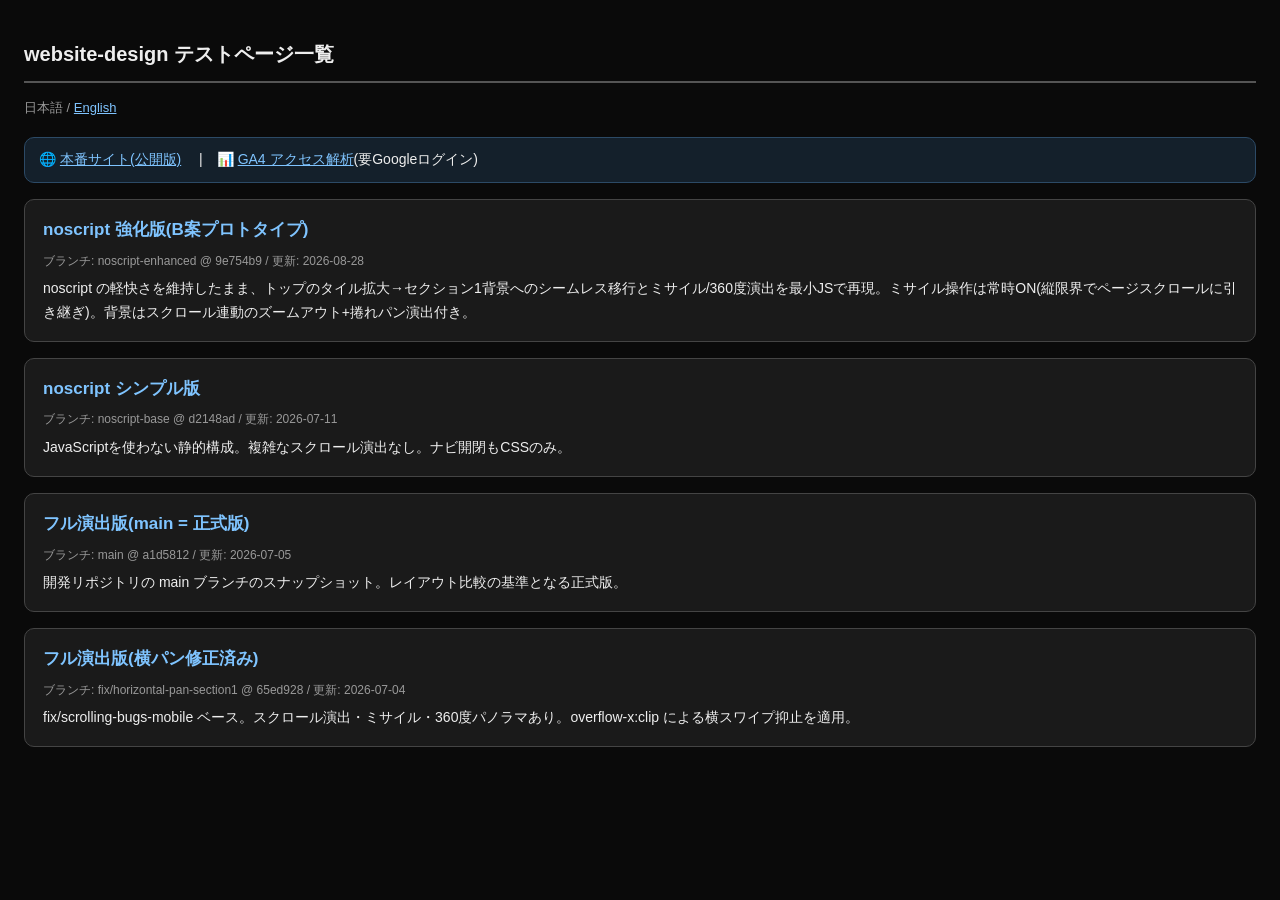
<file: index.html>
<!DOCTYPE html>
<html lang="ja">
<head>
<meta charset="UTF-8">
<meta name="viewport" content="width=device-width, initial-scale=1">
<title>website-design テストページ一覧</title>
<style>
  body { font-family: 'Hiragino Kaku Gothic ProN', 'Hiragino Sans', sans-serif;
         background: #0a0a0a; color: #eee; margin: 0; padding: 24px; line-height: 1.7; }
  h1 { font-size: 20px; border-bottom: 2px solid #555; padding-bottom: 10px; }
  .lang { font-size: 13px; color: #999; margin: 0 0 18px; }
  .lang a { color: #7fc4ff; }
  .card { display: block; background: #1a1a1a; border: 1px solid #444; border-radius: 10px;
          padding: 16px 18px; margin: 16px 0; text-decoration: none; color: #eee; }
  .card:active { background: #262626; }
  .card h2 { margin: 0 0 6px; font-size: 17px; color: #7fc4ff; }
  .meta { font-size: 12px; color: #999; }
  .desc { font-size: 14px; margin-top: 6px; }
</style>
</head>
<body>
<h1>website-design テストページ一覧</h1>

<p class="lang">日本語 / <a href="en.html" hreflang="en">English</a></p>

<p class="ext-links" style="font-size:14px; background:#14202b; border:1px solid #2c4a66; border-radius:10px; padding:10px 14px;">
  🌐 <a href="https://nozomi-nishiumi.github.io/laboratory/" style="color:#7fc4ff;">本番サイト(公開版)</a>
  　|　📊 <a href="https://analytics.google.com/analytics/web/" style="color:#7fc4ff;">GA4 アクセス解析</a>(要Googleログイン)
</p>

<a class="card" href="noscript-enhanced/">
  <h2>noscript 強化版(B案プロトタイプ)</h2>
  <div class="meta">ブランチ: noscript-enhanced @ 9e754b9 / 更新: 2026-08-28</div>
  <div class="desc">noscript の軽快さを維持したまま、トップのタイル拡大→セクション1背景へのシームレス移行とミサイル/360度演出を最小JSで再現。ミサイル操作は常時ON(縦限界でページスクロールに引き継ぎ)。背景はスクロール連動のズームアウト+捲れパン演出付き。</div>
</a>

<a class="card" href="noscript/">
  <h2>noscript シンプル版</h2>
  <div class="meta">ブランチ: noscript-base @ d2148ad / 更新: 2026-07-11</div>
  <div class="desc">JavaScriptを使わない静的構成。複雑なスクロール演出なし。ナビ開閉もCSSのみ。</div>
</a>

<a class="card" href="main/">
  <h2>フル演出版(main = 正式版)</h2>
  <div class="meta">ブランチ: main @ a1d5812 / 更新: 2026-07-05</div>
  <div class="desc">開発リポジトリの main ブランチのスナップショット。レイアウト比較の基準となる正式版。</div>
</a>

<a class="card" href="horizontal-pan/">
  <h2>フル演出版(横パン修正済み)</h2>
  <div class="meta">ブランチ: fix/horizontal-pan-section1 @ 65ed928 / 更新: 2026-07-04</div>
  <div class="desc">fix/scrolling-bugs-mobile ベース。スクロール演出・ミサイル・360度パノラマあり。overflow-x:clip による横スワイプ抑止を適用。</div>
</a>

</body>
</html>
</file>
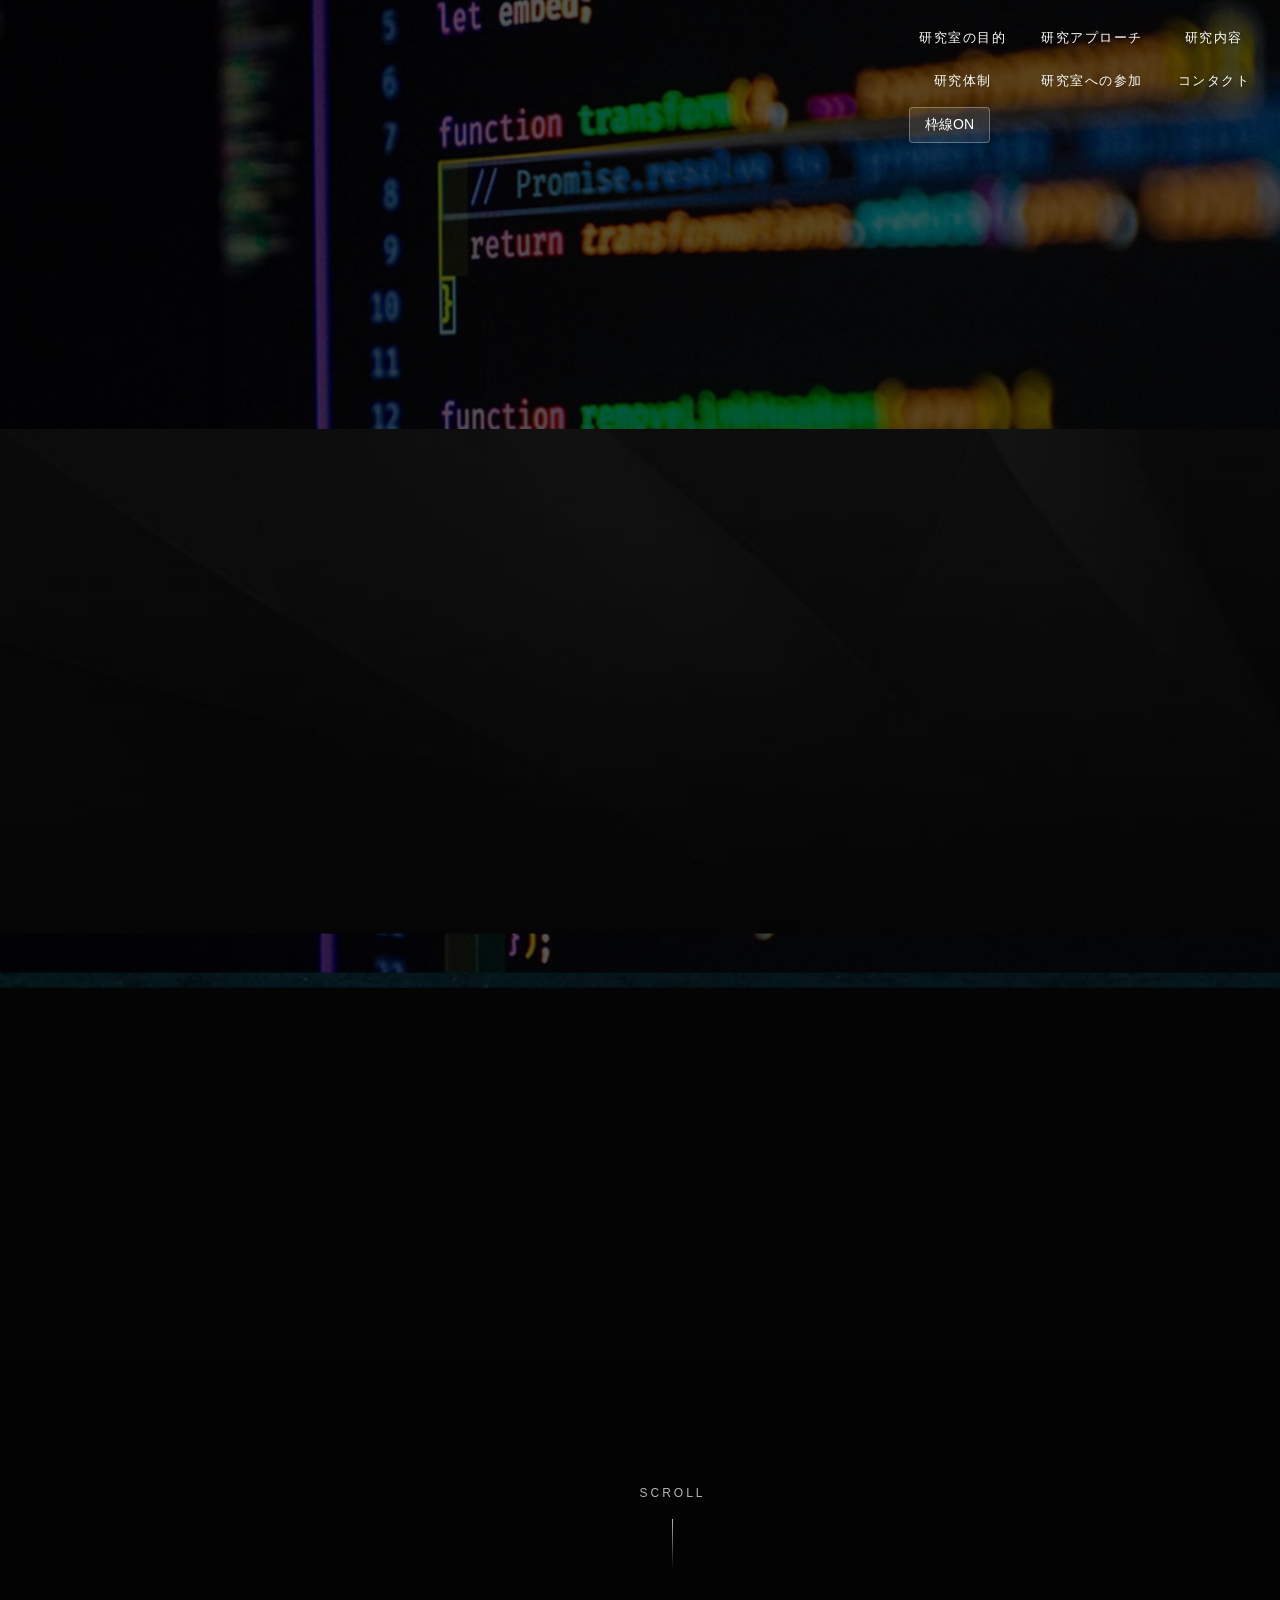
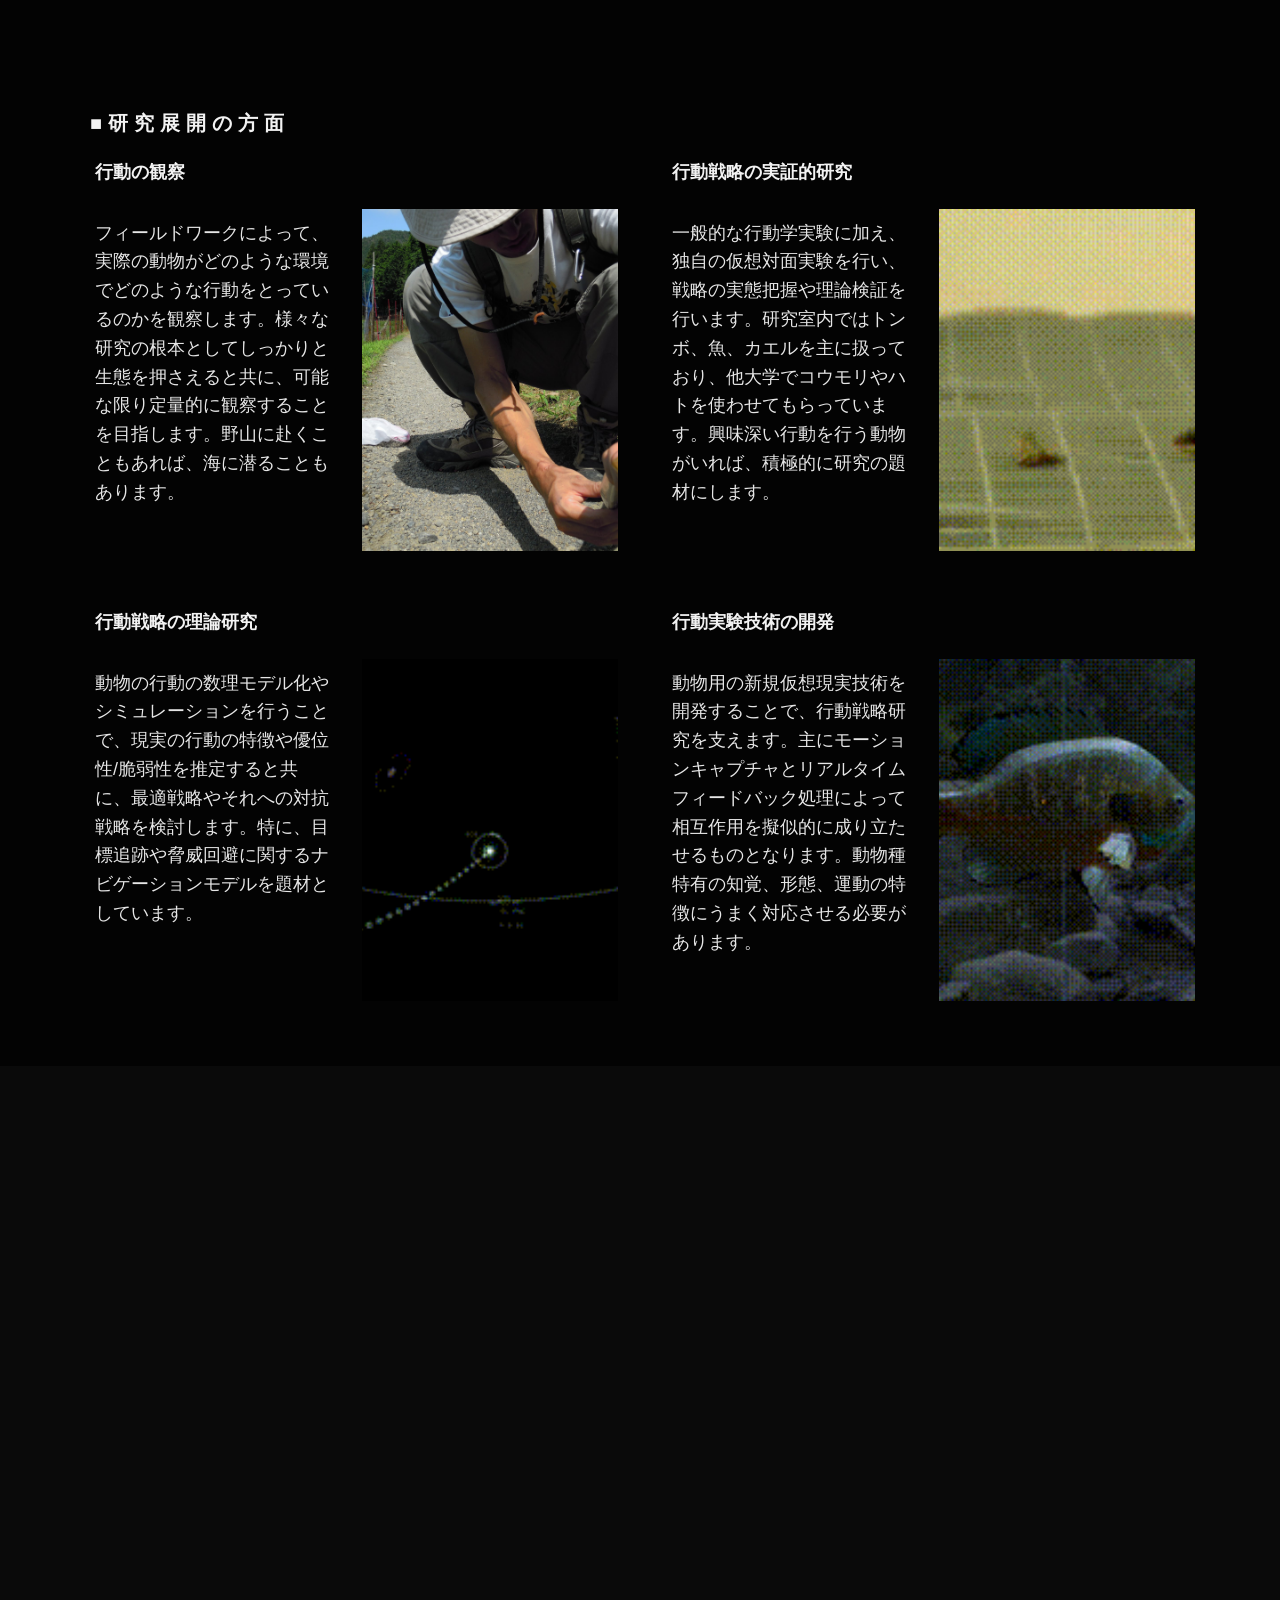
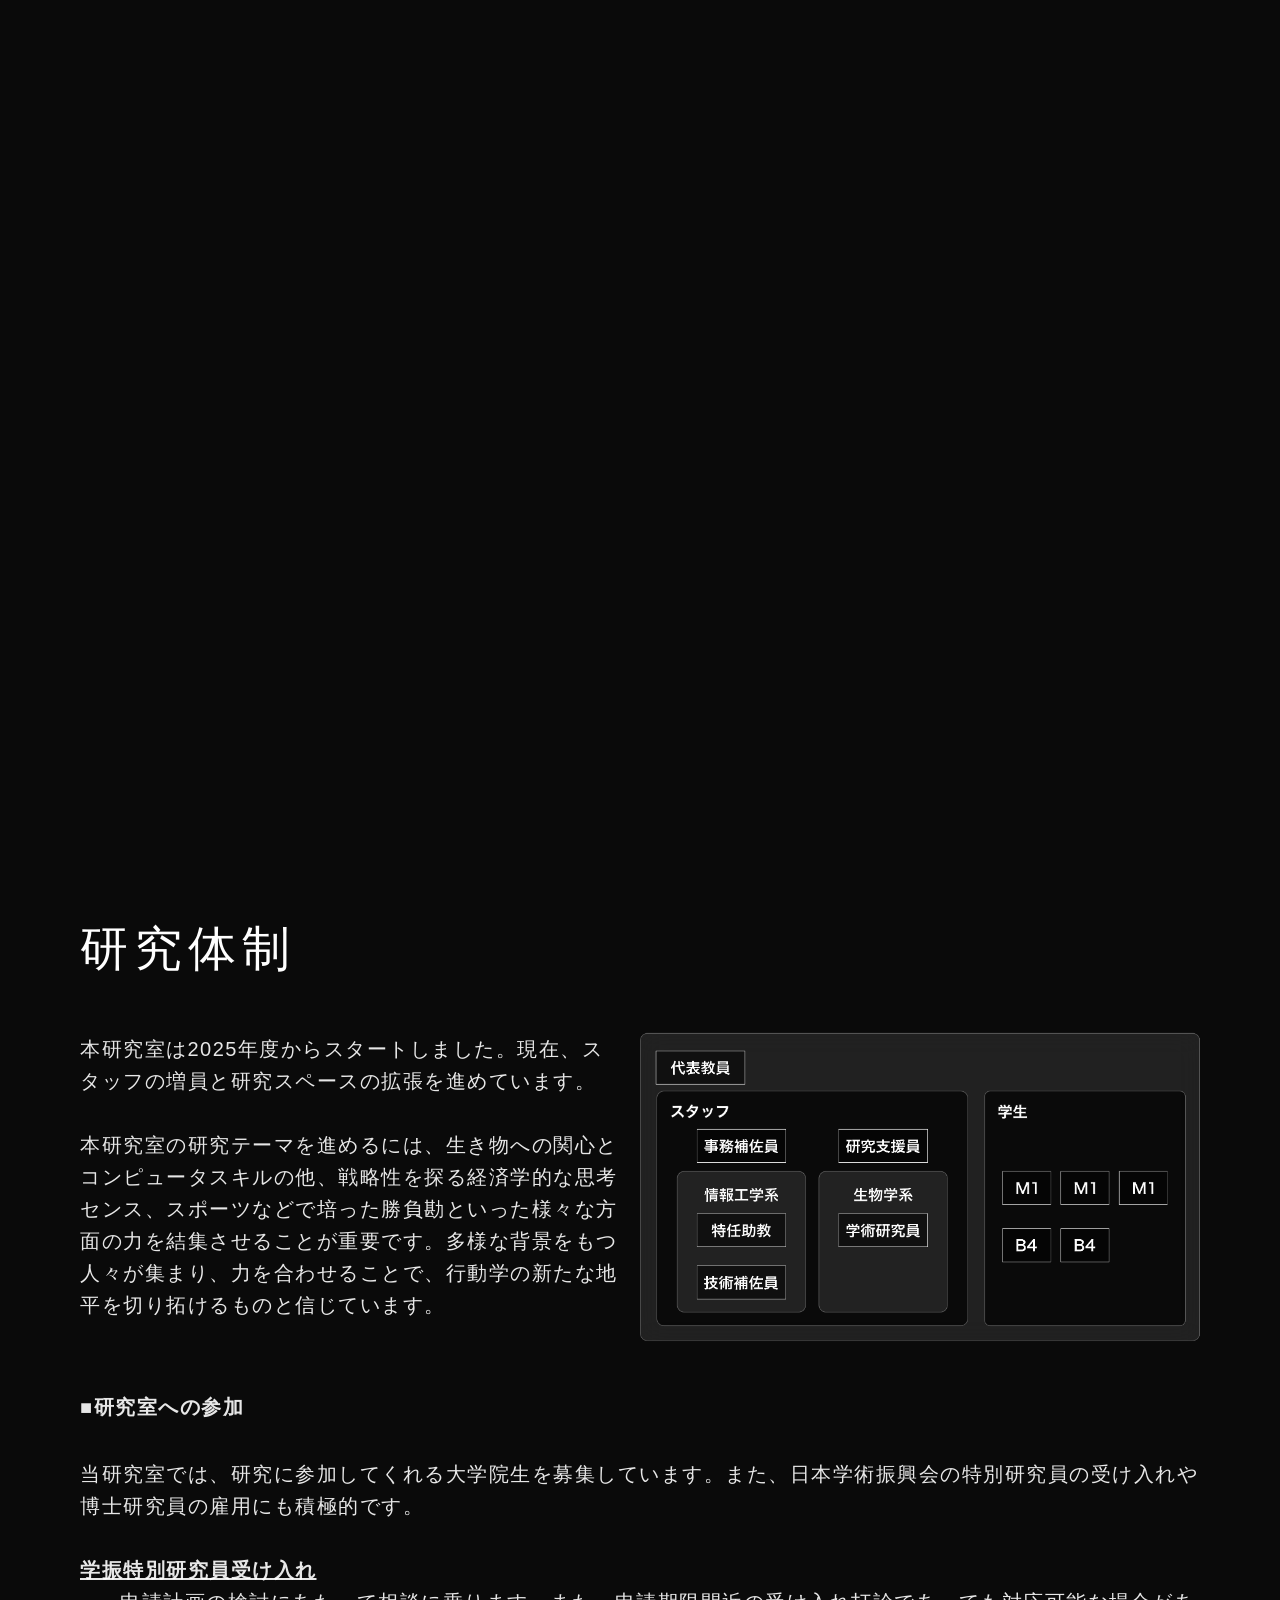
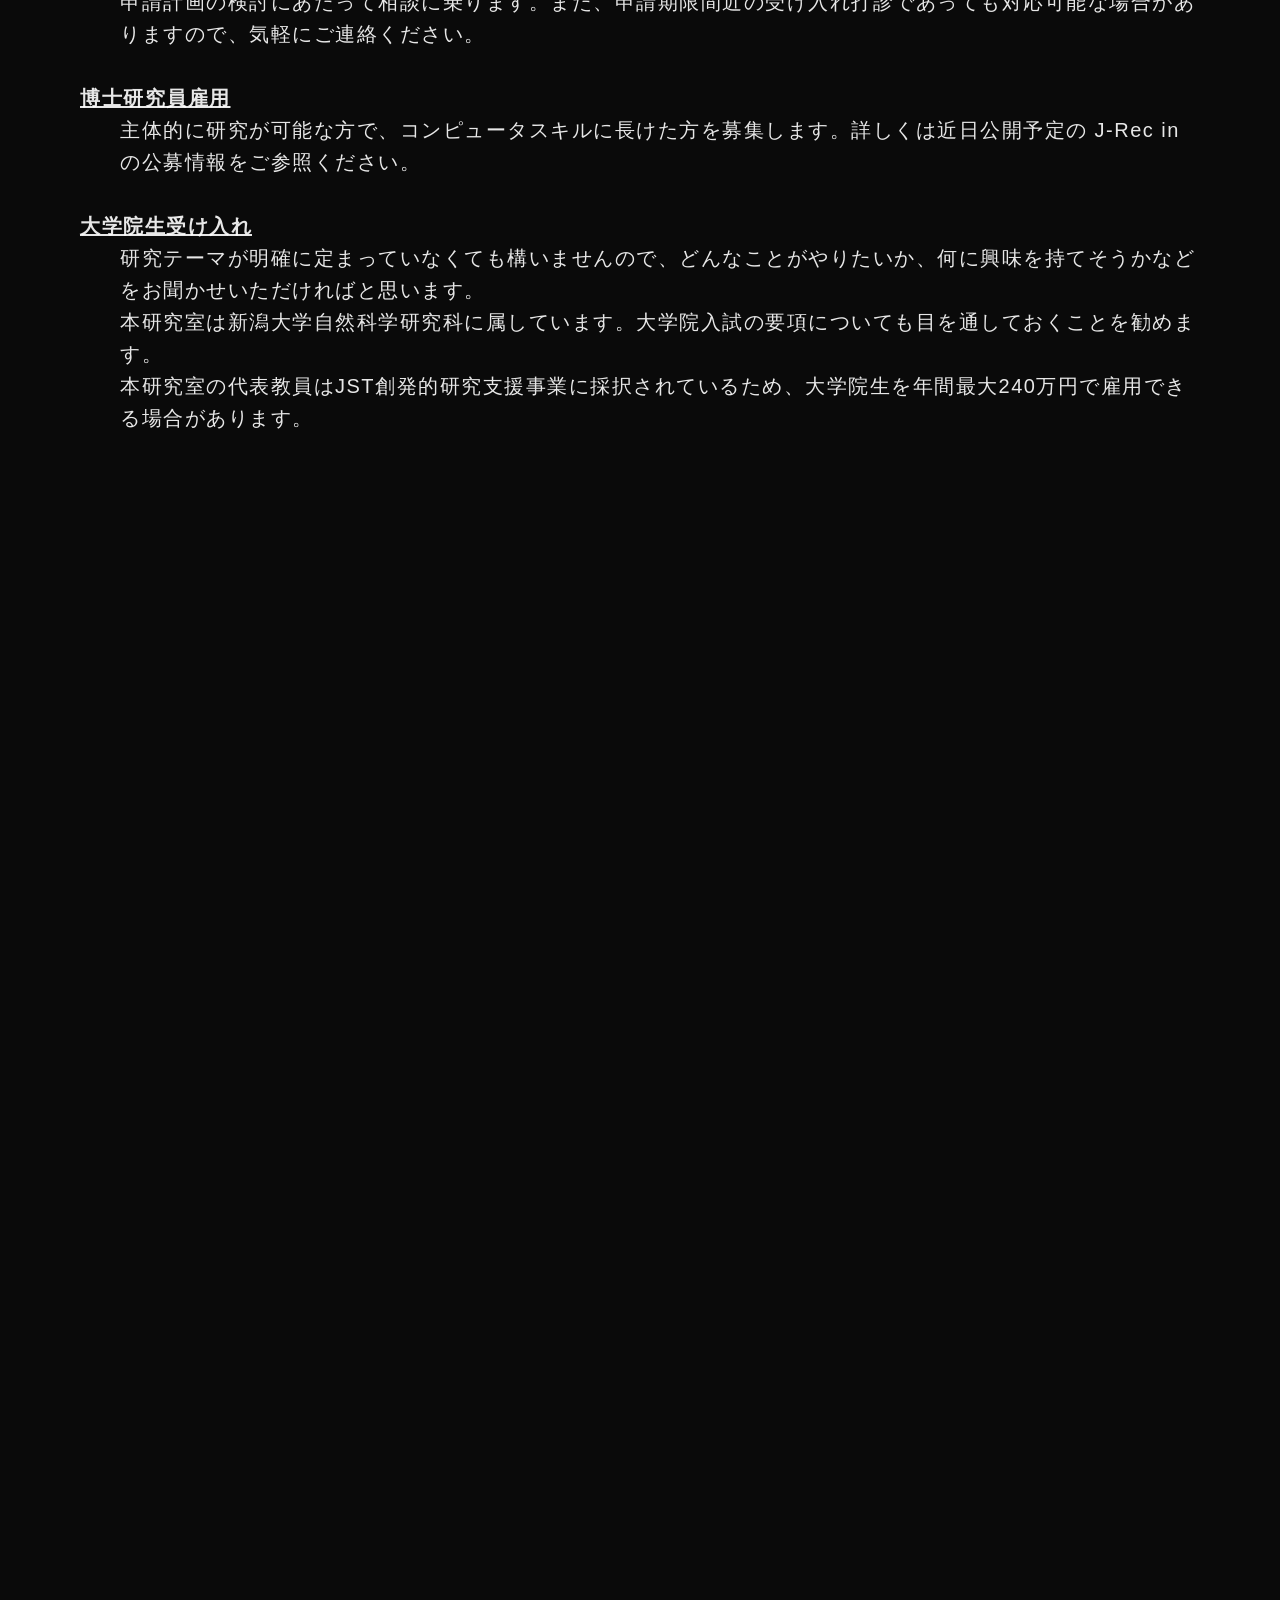
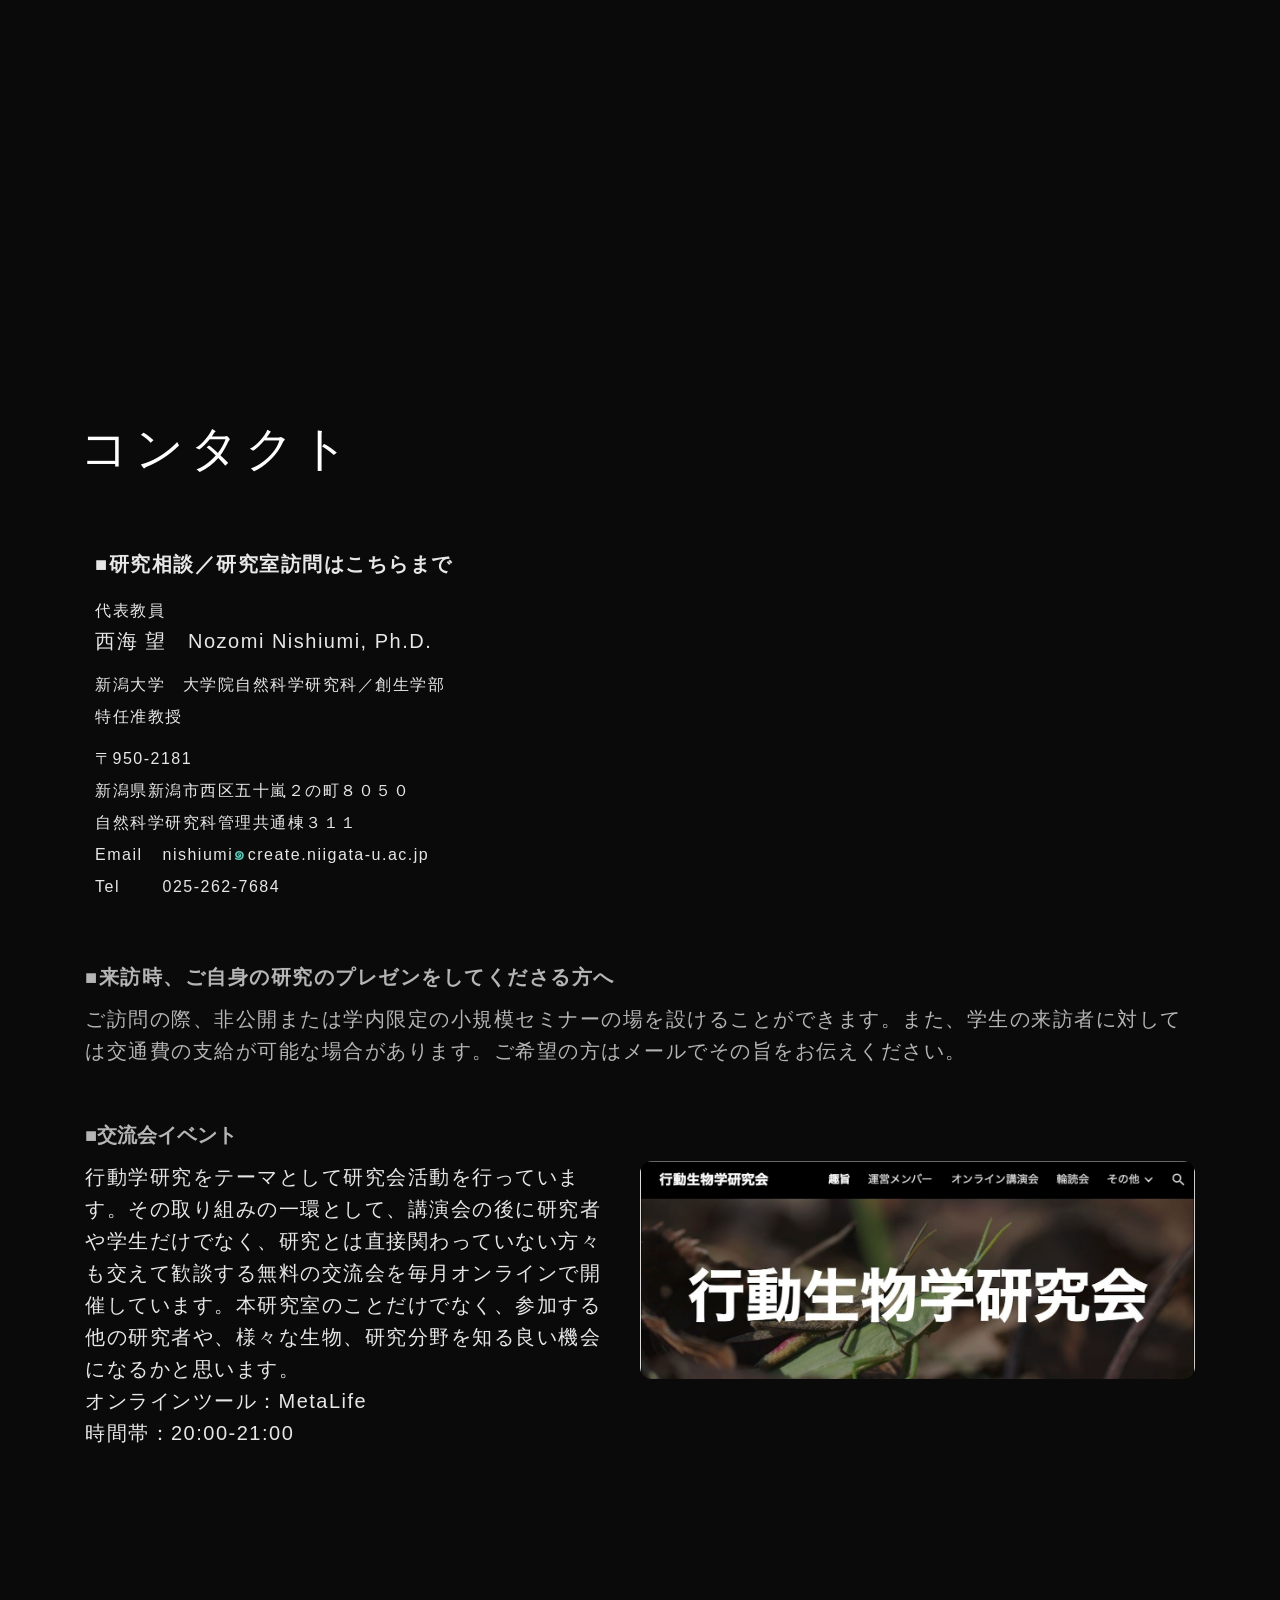
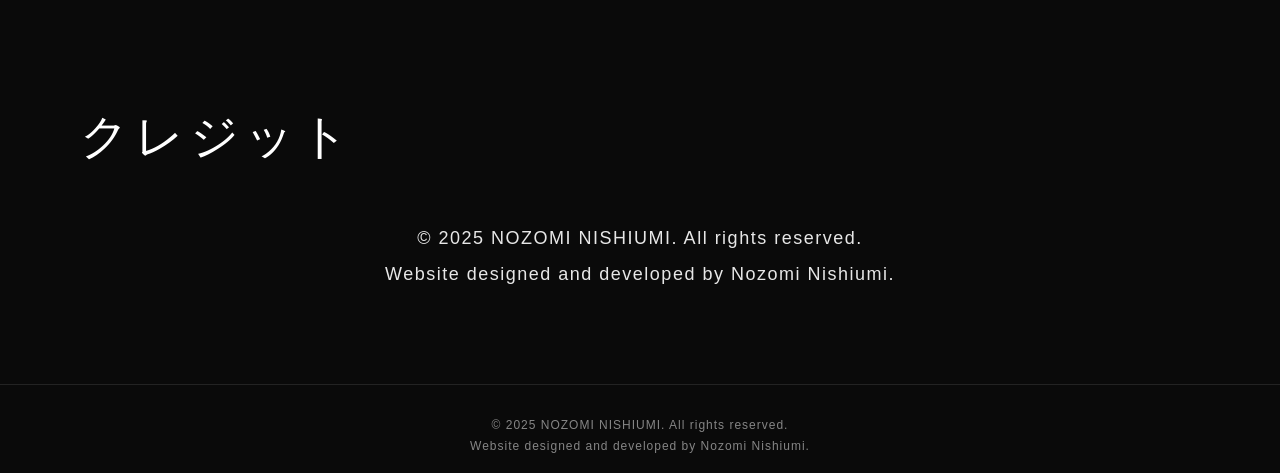
<file: horizontal-pan/index.html>
<!DOCTYPE html>
<html lang="ja">
<head>
    <meta charset="UTF-8">
    <meta name="viewport" content="width=device-width, initial-scale=1.0">
    <meta http-equiv="Cache-Control" content="no-cache, no-store, must-revalidate">
    <meta http-equiv="Pragma" content="no-cache">
    <meta http-equiv="Expires" content="0">
    <meta http-equiv="Content-Security-Policy" content="default-src 'self' 'unsafe-inline' 'unsafe-eval' data: blob:; frame-src 'self' https://www.youtube.com https://www.youtube-nocookie.com https://www.google.com; img-src 'self' data: https:; media-src 'self' https:; script-src 'self' 'unsafe-inline' 'unsafe-eval'; style-src 'self' 'unsafe-inline';">
    <title>Animal Behavioral Strategy Lab - 動物行動戦略研究室</title>
    <link rel="stylesheet" href="styles.css">
</head>
<body class="loading hide-borders">
    <!-- Navigation -->
    <nav class="main-nav">
        <button id="hamburger-btn" class="hamburger-btn" aria-label="メニューを開く">
            <span></span>
            <span></span>
            <span></span>
        </button>
        <ul>
            <li><a href="#section-1" data-section="0">研究室の目的</a></li>
            <li><a href="#section-2" data-section="1">研究アプローチ</a></li>
            <li><a href="#section-3" data-section="3">研究内容</a></li>
            <li><a href="#section-4" data-section="4">研究体制</a></li>
            <li><a href="#section-5" data-section="5">研究室への参加</a></li>
            <li><a href="#section-6" data-section="6">コンタクト</a></li>
            <li><button id="toggle-borders" style="background: rgba(255,255,255,0.1); border: 1px solid rgba(255,255,255,0.3); color: white; padding: 8px 15px; cursor: pointer; border-radius: 4px; font-size: 14px;">枠線ON</button></li>
        </ul>
    </nav>

    <!-- Hero Section - Tile Grid -->
    <section class="hero-dynamic">
        <div class="tile-grid" id="tileGrid">
            <!-- Row 1 -->
            <!-- Photo 1: 2/3 width (Section 1 background) -->
            <div class="tile tile-large" data-scale="1.5">
                <img src="materials/section1/background/pigeon.png"
                     alt="鳩">
            </div>

            <!-- Photo 2: 1/3 width (Section 2 background) -->
            <div class="tile tile-medium" data-scale="1.3">
                <img src="materials/section2/background/experiment1.png"
                     alt="実験の様子">
            </div>

            <!-- Row 2 -->
            <!-- Photo 3: 1/4 (Section 3 background) -->
            <div class="tile tile-small" data-scale="1.4">
                <img src="materials/section3/background/snake_frog.jpg"
                     alt="蛇とカエル">
            </div>

            <!-- Photo 4: 1/4 (Section 4 background) -->
            <div class="tile tile-small" data-scale="1.2">
                <img src="materials/section4/background/trajectory.jpg"
                     alt="VRベタ">
            </div>

            <!-- Photo 5: 1/4 (Section 5 background) -->
            <div class="tile tile-small" data-scale="1.25">
                <img src="materials/section5/background/dive.jpg"
                     alt="研究風景">
            </div>

            <!-- Photo 6: 1/4 (Section 6 background) -->
            <div class="tile tile-small" data-scale="1.15">
                <img src="materials/section6/background/zd-coding-ebook.jpg"
                     alt="コーディング">
            </div>
        </div>

        <!-- Overlay and Text -->
        <div class="hero-overlay-dynamic"></div>

        <!-- Visualization of tile center line -->
        <div class="tile-center-line"></div>

        <!-- Visualization of title frame center line -->
        <div class="title-center-line"></div>

        <div class="hero-content-dynamic">
            <p class="hero-subtitle-dynamic">
            </p>
            <h2 class="hero-title-dynamic">
                <span>L</span><span>A</span><span>B</span><span>O</span><span>R</span><span>A</span><span>T</span><span>O</span><span>R</span><span>Y</span><span> </span><span>O</span><span>F</span><br>
                <span>A</span><span>N</span><span>I</span><span>M</span><span>A</span><span>L</span><span> </span><span>B</span><span>E</span><span>H</span><span>A</span><span>V</span><span>I</span><span>O</span><span>U</span><span>R</span><span>A</span><span>L</span><span> </span><span>S</span><span>T</span><span>R</span><span>A</span><span>T</span><span>E</span><span>G</span><span>I</span><span>E</span><span>S</span>
            </h2>
            <p class="hero-description">
                <span>動</span><span>物</span><span>行</span><span>動</span><span>戦</span><span>略</span><span>研</span><span>究</span><span>室</span><span>　</span><span class="no-break"><span>新</span><span>潟</span><span>大</span><span>学</span><span>大</span><span>学</span><span>院</span><span>自</span><span>然</span><span>科</span><span>学</span><span>研</span><span>究</span><span>科</span><span>/</span><span>創</span><span>生</span><span>学</span><span>部</span></span><span>　</span><span>　</span><span class="no-break"><span>代</span><span>表</span><span>教</span><span>員</span><span>　</span><span>西</span><span>海</span><span> </span><span>望</span></span>
            </p>
        </div>

        <!-- Scroll Indicator -->
        <div class="scroll-indicator">
            <span>SCROLL</span>
            <div class="scroll-line"></div>
        </div>
    </section>

    <!-- Main Content Sections -->
    <main>
        <!-- Section 1: Research Lab Purpose (Background: Using expanded photo 1) -->
        <section class="text-overlay-section" id="section-1" data-timeline-text-start="1.0" data-timeline-missile-start="1.5" data-timeline-missile-end="2.0" data-timeline-wipe-start="3.0">
            <!-- Missile Graphics - Entire Section -->
            <iframe src="missile.html" class="missile-background" frameborder="0"></iframe>

            <!-- Missile Caption -->
            <div class="missile-caption" id="section1-missile-caption">
                <p class="caption-title">逃げる者と追う者の移動戦略</p>
                <p class="caption-text">画面クリックでドローンカメラに接続</p>
            </div>

            <div class="text-content">
                <h3 class="section-title-animated"><span>研</span><span>究</span><span>室</span><span>の</span><span>目</span><span>的</span></h3>
                <div class="content-with-images">
                    <p>本研究室は、人間を含めた多様な"動物"の行動戦略を探る研究室です。動物たちの振る舞いの戦略的側面の理解の中から、新たな行動の合理性を導き出し、私たちの社会や考え方にも示唆を与える知見を創出することを目的とします。</p>
                </div>
            </div>
        </section>

        <!-- Section 2: 4 Topics -->
        <section class="text-overlay-section missile-fade-section" id="section-2" data-bg-image="materials/section2/background/experiment1.png" data-timeline-text-start="0.0" data-timeline-title-stop="0.5" data-timeline-2-1="0.5" data-timeline-2-2="0.8" data-timeline-2-3="0.89" data-timeline-2-4="0.99" data-timeline-3-1="1.02" data-timeline-3-2="1.05" data-timeline-3-3="1.08" data-timeline-3-4="1.12" data-timeline-blank="1.15" data-timeline-4-1="1.18" data-timeline-4-2="1.21" data-timeline-4-3="1.37" data-timeline-4-4="1.4" data-timeline-blank2="1.43" data-timeline-resume-start="1.46" data-timeline-topics-stop="3.46" data-timeline-wipe-start="2.46">
            <img src="materials/section2/background/experiment1.png" class="section-bg-layer" data-section-id="section-2" alt="">

            <div class="text-content">
                <h3 class="section-title-animated"><span>研</span><span>究</span><span>ア</span><span>プ</span><span>ロ</span><span>ー</span><span>チ</span></h3>

                <!-- Blue-violet box: Surrounds red box and cyan box -->
                <div class="blue-violet-box">
                    <div class="content-with-images">
                        <p class="red-box"><span class="content-heading">■研究の特色</span><br>本研究室の強みは、一般的な行動学研究環境に加え、実証研究と理論研究をつなぐ独自の実験基盤を有していることにあります。これは、仮想の動物と現実の動物とが相互作用するサイバーフィジカルシステムのことであり、実際には起こり得ない理論上の行動や相互作用シナリオを擬似的に再現させる技術になります。</p>

                        <!-- Cyber-Physical Animation Container -->
                        <div class="cyan-box">
                        <!-- Base layer (always visible) -->
                        <img src="materials/section2/animation/extracted/1.png" class="cyber-layer-base" alt="ベースレイヤー">

                        <!-- Animation layers (displayed sequentially) -->
                        <img src="materials/section2/animation/extracted/2-1.png" class="cyber-layer-animated" data-order="1" alt="レイヤー2-1">
                        <img src="materials/section2/animation/extracted/2-2.png" class="cyber-layer-animated" data-order="2" alt="レイヤー2-2">
                        <img src="materials/section2/animation/extracted/2-3.png" class="cyber-layer-animated" data-order="3" alt="レイヤー2-3">
                        <img src="materials/section2/animation/extracted/2-4.png" class="cyber-layer-animated" data-order="4" alt="レイヤー2-4">
                        <img src="materials/section2/animation/extracted/3-1.png" class="cyber-layer-animated" data-order="5" alt="レイヤー3-1">
                        <img src="materials/section2/animation/extracted/3-2.png" class="cyber-layer-animated" data-order="6" alt="レイヤー3-2">
                        <img src="materials/section2/animation/extracted/3-3.png" class="cyber-layer-animated" data-order="7" alt="レイヤー3-3">
                        <img src="materials/section2/animation/extracted/3-4.png" class="cyber-layer-animated" data-order="8" alt="レイヤー3-4">
                        <img src="materials/section2/animation/extracted/4-1.png" class="cyber-layer-animated" data-order="9" alt="レイヤー4-1">
                        <img src="materials/section2/animation/extracted/4-2.png" class="cyber-layer-animated" data-order="10" alt="レイヤー4-2">
                        <img src="materials/section2/animation/extracted/4-3.png" class="cyber-layer-animated" data-order="11" alt="レイヤー4-3">
                        <img src="materials/section2/animation/extracted/4-4.png" class="cyber-layer-animated" data-order="12" alt="レイヤー4-4">
                        </div>
                    </div>
                </div>

            </div>
        </section>

        <!-- Section 2-topics: Research Topics -->
        <section class="text-overlay-section" id="section-2-topics" data-bg-image="materials/section2/background/experiment1.png">
            <img src="materials/section2/background/experiment1.png" class="section-bg-layer" data-section-id="section-2-topics" alt="">
            <div class="text-content">
                <!-- 4 Topics Container (yellow box) -->
                <div class="yellow-box">
                    <!-- 4 Topics Heading -->
                    <h3 class="four-topics-heading">■研究展開の方面</h3>
                    <!-- 4 Topics Grid (yellow dashed box) -->
                    <div class="four-topics-grid">
                        <!-- Topic 1 (magenta box) -->
                    <div class="magenta-box">
                        <h4 class="topic-subtitle">行動の観察</h4>
                        <div class="green-box">
                            <div class="blue-box">
                                フィールドワークによって、実際の動物がどのような環境でどのような行動をとっているのかを観察します。様々な研究の根本としてしっかりと生態を押さえると共に、可能な限り定量的に観察することを目指します。野山に赴くこともあれば、海に潜ることもあります。
                            </div>
                            <div class="orange-box slideshow-container">
                                <img src="materials/section2/4topics/observation/2013-06-22 20.37.06.jpg" alt="行動の観察" class="slideshow-image active">
                                <img src="materials/section2/4topics/observation/504475205_24188017144136041_7430044439574952626_n.jpg" alt="行動の観察" class="slideshow-image">
                                <img src="materials/section2/4topics/observation/P2280008.JPG" alt="行動の観察" class="slideshow-image">
                                <img src="materials/section2/4topics/observation/field_tonbo.png" alt="行動の観察" class="slideshow-image">
                            </div>
                        </div>
                    </div>

                    <!-- Topic 2 (magenta box) -->
                    <div class="magenta-box">
                        <h4 class="topic-subtitle">行動戦略の実証的研究</h4>
                        <div class="green-box">
                            <div class="blue-box">
                                一般的な行動学実験に加え、独自の仮想対面実験を行い、戦略の実態把握や理論検証を行います。研究室内ではトンボ、魚、カエルを主に扱っており、他大学でコウモリやハトを使わせてもらっています。興味深い行動を行う動物がいれば、積極的に研究の題材にします。
                            </div>
                            <div class="orange-box">
                                <img src="materials/section2/4topics/empirical_research.gif" alt="行動戦略の実証的研究">
                            </div>
                        </div>
                    </div>

                    <!-- Topic 3 (magenta box) -->
                    <div class="magenta-box">
                        <h4 class="topic-subtitle">行動戦略の理論研究</h4>
                        <div class="green-box">
                            <div class="blue-box">
                                動物の行動の数理モデル化やシミュレーションを行うことで、現実の行動の特徴や優位性/脆弱性を推定すると共に、最適戦略やそれへの対抗戦略を検討します。特に、目標追跡や脅威回避に関するナビゲーションモデルを題材としています。
                            </div>
                            <div class="orange-box">
                                <img src="materials/section2/4topics/theoretical_research.gif" alt="行動戦略の理論研究">
                            </div>
                        </div>
                    </div>

                    <!-- Topic 4 (magenta box) -->
                    <div class="magenta-box">
                        <h4 class="topic-subtitle">行動実験技術の開発</h4>
                        <div class="green-box">
                            <div class="blue-box">
                                動物用の新規仮想現実技術を開発することで、行動戦略研究を支えます。主にモーションキャプチャとリアルタイムフィードバック処理によって相互作用を擬似的に成り立たせるものとなります。動物種特有の知覚、形態、運動の特徴にうまく対応させる必要があります。
                            </div>
                            <div class="orange-box">
                                <img src="materials/section2/4topics/experimental_tech.gif" alt="行動実験技術の開発">
                            </div>
                        </div>
                    </div>
                    </div>
                </div>
            </div>
        </section>

        <!-- Section 3: Animation 1 -->
        <section class="text-overlay-section missile-fade-section" id="section-3" data-bg-image="materials/section3/background/snake_frog.jpg">
            <img src="materials/section3/background/snake_frog.jpg" class="section-bg-layer" data-section-id="section-3" alt="">

            <div class="text-content">
                <h3 class="section-title-animated"><span>研</span><span>究</span><span>内</span><span>容</span></h3>

                <!-- Blue-violet box: Surrounds red box and gray box -->
                <div class="blue-violet-box">
                    <div class="content-with-images">
                        <!-- Red box: Text content -->
                        <p class="red-box" style="pointer-events: auto !important; font-size: 20px; line-height: 1.6; letter-spacing: 1.5px; color: rgba(255, 255, 255, 0.9); padding: 10px;">
                            <span class="content-heading">■研究業績</span><br>
                            研究室代表者の研究成果等一覧については <a href="https://researchmap.jp/Nozomi-Nishiumi" target="_blank" rel="noopener noreferrer" style="pointer-events: auto !important; cursor: pointer; position: relative; z-index: 10000; color: rgba(100, 200, 255, 0.9); text-decoration: underline;">Researchmap</a> をご覧ください。<br>
                            この他、自然科学研究機構第１４回若手研究者賞を受賞した際の受賞記念講演の動画を掲載します（高校生向けの内容となります）。
                        </p>

                        <!-- Gray box: YouTube video embed -->
                        <div class="gray-box" data-fixed-aspect="true">
                            <div style="position: absolute; inset: 0; backdrop-filter: blur(12px); -webkit-backdrop-filter: blur(12px); background: transparent; z-index: 0;"></div>
                            <div id="yt-thumbnail" style="position: absolute; top: 0; left: 0; width: 100%; height: 100%; cursor: pointer; pointer-events: auto; z-index: 1000;" onclick="(function(el){var iframe=document.createElement('iframe');iframe.width='560';iframe.height='315';iframe.src='https://www.youtube.com/embed/jdOTK1WARvU?rel=0&modestbranding=1&autoplay=1';iframe.title='YouTube video player';iframe.frameBorder='0';iframe.allow='accelerometer; autoplay; clipboard-write; encrypted-media; gyroscope; picture-in-picture; web-share';iframe.referrerPolicy='strict-origin-when-cross-origin';iframe.allowFullscreen=true;iframe.style.cssText='position:absolute;top:0;left:0;width:100%;height:100%;';el.parentNode.replaceChild(iframe,el);})(this)">
                                <img src="materials/section3/youtube_thumbnail/thumbnail.png" alt="動画サムネイル" style="width: 100%; height: 100%; object-fit: cover; display: block;">
                            </div>
                        </div>
                    </div>
                </div>
                <div style="margin-top: 20px;">
                    <p style="margin: 0; line-height: 1.6;"><span class="content-heading">■進行中の主要研究プロジェクト</span>
                    2025-2032 JST 創発的研究支援事業（代表）「動物用メタバースによる横断的行動学研究」<br>
                    2025-2028 JSPS 科研費基盤研究B（代表）「捕食者と被食者のマルチタスク対処能力から探る生物集団形成の進化的要因」<br>
                    2021-2026 JSPS 科研費学術変革A計画研究（分担）「階層ナビゲーションのための数理・学習ベース解析手法と介入方策決定技術 」</p>
                    <br>
                    <details style="color: rgba(200, 200, 200, 0.9); pointer-events: auto;">
                        <summary class="content-heading" style="color: rgba(200, 200, 200, 0.9); cursor: pointer; list-style: none; pointer-events: auto;">■終了した主要研究プロジェクト（代表のみ抜粋）</summary>
                        <p style="color: rgba(200, 200, 200, 0.9); margin: 0; line-height: 1.6;">
                        2024-2024 学術変革領域（A）「階層的生物ナビ学」 国際活動支援班 海外派遣助成金 「ハトの行動学実験に向けたVR映像提示技術の開発」<br>
                        2022-2025 JSPS 科研費,特別研究員奨励費「コウモリに対する猛禽類の追跡ナビゲーション戦術:ロボット技術を用いたアプローチ」<br>
                        2022-2022 JSPS 新学術領域「生物移動情報学」国際活動支援班 海外派遣助成金「猛禽類の餌追跡ナビゲーション能力の野外検証」<br>
                        2021-2025 JSPS 科研費若手研究「猛禽類の餌追跡ナビゲーションにおける戦術性の野外検証 」<br>
                        2019-2022 JSPS 科研費特別研究員奨励費「捕食者の餌追跡運動における戦術性の解明」<br>
                        2019-2021 JSPS 科研費新学術領域公募研究 「飛行型捕食動物の目標追跡ナビゲーションにおける戦術性の検証と最適な追跡航法の導出」<br>
                        2019-2020 文部科学省 ナノテクノロジープラットフォーム（協力研究） 「無人航空機の誘導制御機構の開発」<br>
                        2018-2021 JSPS 科研費若手研究「捕食者による Parallel Navigation 型獲物追跡運動の機能検証」<br>
                        2016-2017 科学技術融合振興財団 調査研究補助金「小型魚類を対象とした、対捕食者相互作用シミュレータの開発」<br>
                        2014-2015 日本科学協会 笹川科学研究助成金「ヘビに対するカエルの捕食回避戦略 -逃走と不動の最適な使い分けの分析- 」
                        </p>
                    </details>
                </div>
            </div>
        </section>

        <!-- Section 4: Copy of Section 2 -->
        <section class="text-overlay-section missile-fade-section" id="section-4" data-bg-image="materials/section5/background/dive.jpg">
            <img src="materials/section5/background/dive.jpg" class="section-bg-layer" data-section-id="section-4" alt="">

            <div class="text-content">
                <h3 class="section-title-animated"><span>研</span><span>究</span><span>体</span><span>制</span></h3>
                <div class="section4-member-row" style="display: flex; gap: 20px; align-items: flex-start; margin-bottom: 50px;">
                    <p style="flex: 1; margin: 0; line-height: 1.6; color: rgba(255,255,255,0.9);">本研究室は2025年度からスタートしました。現在、スタッフの増員と研究スペースの拡張を進めています。<br>
                    <br>
                    本研究室の研究テーマを進めるには、生き物への関心とコンピュータスキルの他、戦略性を探る経済学的な思考センス、スポーツなどで培った勝負勘といった様々な方面の力を結集させることが重要です。多様な背景をもつ人々が集まり、力を合わせることで、行動学の新たな地平を切り拓けるものと信じています。</p>
                    <div class="section4-member-img" style="position: relative; flex: 0 0 50%;">
                        <div style="position: absolute; inset: 0; backdrop-filter: blur(12px); -webkit-backdrop-filter: blur(12px); background: transparent;"></div>
                        <img src="materials/section4/lab_member/member.png" alt="ラボメンバー" style="width: 100%; display: block; position: relative;">
                    </div>
                </div>
                <div class="content-with-images">
                    <p style="margin: 0; line-height: 1.6;"><span class="content-heading">■研究室への参加</span><br>
                    当研究室では、研究に参加してくれる大学院生を募集しています。また、日本学術振興会の特別研究員の受け入れや博士研究員の雇用にも積極的です。<br>
                    <br>
                    <span style="text-decoration: underline; font-weight: bold;">学振特別研究員受け入れ</span><br>
                    <span style="display: inline-block; padding-left: 2em;">申請計画の検討にあたって相談に乗ります。また、申請期限間近の受け入れ打診であっても対応可能な場合がありますので、気軽にご連絡ください。</span><br>
                    <br>
                    <span style="text-decoration: underline; font-weight: bold;">博士研究員雇用</span><br>
                    <span style="display: inline-block; padding-left: 2em;">主体的に研究が可能な方で、コンピュータスキルに長けた方を募集します。詳しくは近日公開予定の J-Rec in の公募情報をご参照ください。</span><br>
                    <br>
                    <span style="text-decoration: underline; font-weight: bold;">大学院生受け入れ</span><br>
                    <span style="display: inline-block; padding-left: 2em;">研究テーマが明確に定まっていなくても構いませんので、どんなことがやりたいか、何に興味を持てそうかなどをお聞かせいただければと思います。<br>
                    本研究室は新潟大学自然科学研究科に属しています。大学院入試の要項についても目を通しておくことを勧めます。<br>
                    本研究室の代表教員はJST創発的研究支援事業に採択されているため、大学院生を年間最大240万円で雇用できる場合があります。</span></p>
                </div>
            </div>
        </section>

        <!-- Section 5: (空) -->
        <section class="text-overlay-section missile-fade-section" id="section-5">
            <img src="materials/section4/background/trajectory.jpg" class="section-bg-layer" data-section-id="section-5" alt="">
            <div class="text-content"></div>
        </section>

        <!-- Section 6: Links -->
        <section class="text-overlay-section missile-fade-section" id="section-6">
            <img src="materials/section6/background/zd-coding-ebook.jpg" class="section-bg-layer" data-section-id="section-6" alt="">

            <div class="text-content">
                <h3 class="section-title-animated"><span>コ</span><span>ン</span><span>タ</span><span>ク</span><span>ト</span></h3>

                <!-- Blue-violet box: Surrounds red box and gray box -->
                <div class="blue-violet-box">
                    <div class="content-with-images">
                        <!-- Red box: Text content -->
                        <p class="red-box" style="pointer-events: auto !important; font-size: 20px; line-height: 1.6; letter-spacing: 1.5px; color: rgba(255, 255, 255, 0.9); padding: 10px;">
                            <span class="content-heading">■研究相談／研究室訪問はこちらまで</span>
                            <span style="display: block; height: 0.5em;"></span>
                            <span style="font-size: 16px;">代表教員<br></span>
                            西海 望　Nozomi Nishiumi, Ph.D.<br>
                            <span style="display: block; height: 0.5em;"></span>
                            <span style="font-size: 16px;">新潟大学　大学院自然科学研究科／創生学部　<br>
                            特任准教授<br></span>
                            <span style="display: block; height: 0.5em;"></span>
                            <span style="font-size: 16px; line-height: 0.8; letter-spacing: 1.5px;">〒950-2181　<br>
                            新潟県新潟市西区五十嵐２の町８０５０<br>
                            自然科学研究科管理共通棟３１１<br>
                            <span style="display: inline-block; width: 50px;">Email</span>　nishiumi<span style="font-size: 20px; color: rgba(100, 220, 200, 0.9);">๑</span>create.niigata-u.ac.jp<br>
                            <span style="display: inline-block; width: 50px;">Tel</span>　025-262-7684</span>
                        </p>

                        <!-- Gray box: Google Map embed -->
                        <div class="gray-box" data-fixed-aspect="false">
                            <iframe
                                width="560"
                                height="315"
                                src="https://www.google.com/maps/embed?pb=!1m17!1m12!1m3!1d12743.2!2d138.939611!3d37.867056!2m3!1f0!2f0!3f0!3m2!1i1024!2i768!4f13.1!3m2!1m1!2zMzfCsDUyJzAxLjQiTiAxMzjCsDU2JzIyLjYiRQ!5e0!3m2!1sja!2sjp!4v1234567890&maptype=roadmap"
                                title="Google Map"
                                frameborder="0"
                                allowfullscreen
                                loading="lazy"
                                referrerpolicy="no-referrer-when-downgrade"
                                style="position: absolute; top: 0; left: 0; width: 100%; height: 100%; pointer-events: auto; z-index: 1000; filter: invert(90%) hue-rotate(180deg);">
                            </iframe>
                        </div>
                    </div>
                <p style="margin-top: 50px; line-height: 1.6; color: rgba(200, 200, 200, 0.9);"><span class="content-heading">■来訪時、ご自身の研究のプレゼンをしてくださる方へ</span><span style="display: block; margin-top: 0.5em;">ご訪問の際、非公開または学内限定の小規模セミナーの場を設けることができます。また、学生の来訪者に対しては交通費の支給が可能な場合があります。ご希望の方はメールでその旨をお伝えください。</span></p>
                <div style="margin-top: 50px; color: rgba(200, 200, 200, 0.9);">
                    <span class="content-heading">■交流会イベント</span>
                    <div style="display: flex; gap: 20px; align-items: flex-start; margin-top: 0.5em;">
                        <p style="flex: 1; margin: 0; line-height: 1.6;">行動学研究をテーマとして研究会活動を行っています。その取り組みの一環として、講演会の後に研究者や学生だけでなく、研究とは直接関わっていない方々も交えて歓談する無料の交流会を毎月オンラインで開催しています。本研究室のことだけでなく、参加する他の研究者や、様々な生物、研究分野を知る良い機会になるかと思います。<br>
                        オンラインツール：MetaLife<br>
                        時間帯：20:00-21:00</p>
                        <a href="https://sites.google.com/view/behavioral-biology/seminar" target="_blank" rel="noopener noreferrer" style="flex: 0 0 50%; display: block; pointer-events: auto; border-radius: 12px; overflow: hidden;">
                            <img src="materials/section6/banner/banner.jpg" alt="交流会イベントバナー" style="width: 100%; display: block;">
                        </a>
                    </div>
                </div>
            </div>
        </section>

        <!-- Section 7: Footer Information -->
        <section class="text-overlay-section missile-fade-section" id="section-7" data-bg-image="materials/section7/background/HD-wallpaper-black-dark-gray-gray.jpg">
            <img src="materials/section7/background/HD-wallpaper-black-dark-gray-gray.jpg" class="section-bg-layer" data-section-id="section-7" alt="">

            <div class="text-content">
                <h3 class="section-title-animated"><span>ク</span><span>レ</span><span>ジ</span><span>ッ</span><span>ト</span></h3>

                <div class="content-with-images">
                    <p style="text-align: center; color: rgba(255, 255, 255, 0.9); font-size: 18px; line-height: 2;">
                        &copy; 2025 NOZOMI NISHIUMI. All rights reserved.<br>
                        Website designed and developed by Nozomi Nishiumi.
                    </p>
                </div>
            </div>
        </section>

    </main>

    <!-- Footer -->
    <footer class="footer">
        <div class="footer-bottom">
            <p>&copy; 2025 NOZOMI NISHIUMI. All rights reserved.<br>
            Website designed and developed by Nozomi Nishiumi.</p>
        </div>
    </footer>

    <script src="script.js"></script>

    <!-- Live Reload Script for Development -->
    <script>
        // Simple live reload: Auto-reload after 2 seconds when file is saved with Cmd+S
        document.addEventListener('visibilitychange', () => {
            if (!document.hidden) {
                location.reload();
            }
        });
    </script>
</body>
</html>
</file>
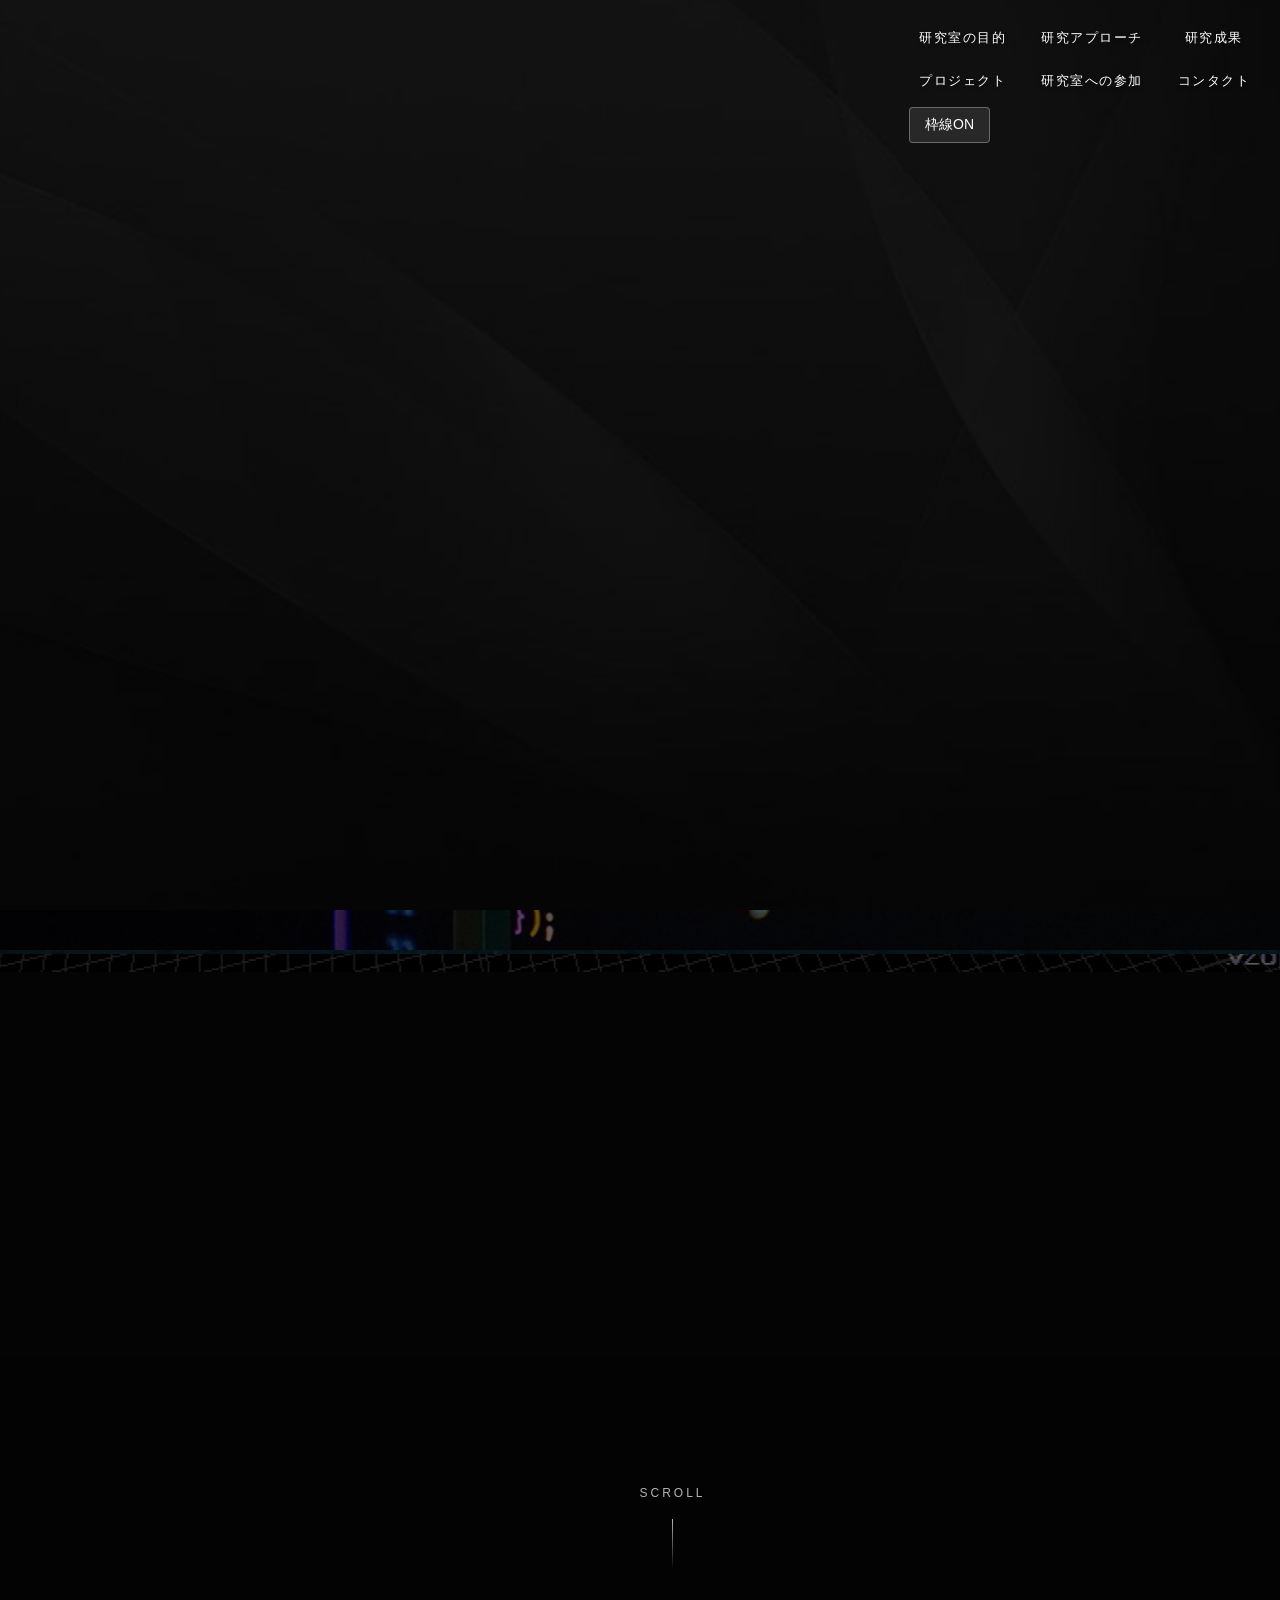
<file: main/index.html>
<!DOCTYPE html>
<html lang="ja">
<head>
    <meta charset="UTF-8">
    <meta name="viewport" content="width=device-width, initial-scale=1.0">
    <meta http-equiv="Cache-Control" content="no-cache, no-store, must-revalidate">
    <meta http-equiv="Pragma" content="no-cache">
    <meta http-equiv="Expires" content="0">
    <meta http-equiv="Content-Security-Policy" content="default-src 'self' 'unsafe-inline' 'unsafe-eval' data: blob:; frame-src 'self' https://www.youtube.com https://www.youtube-nocookie.com https://www.google.com; img-src 'self' data: https:; media-src 'self' https:; script-src 'self' 'unsafe-inline' 'unsafe-eval'; style-src 'self' 'unsafe-inline';">
    <title>Animal Behavioral Strategy Lab - 動物行動戦略研究室</title>
    <link rel="stylesheet" href="styles.css">
</head>
<body class="loading hide-borders">
    <!-- Navigation -->
    <nav class="main-nav">
        <ul>
            <li><a href="#section-1" data-section="0">研究室の目的</a></li>
            <li><a href="#section-2" data-section="1">研究アプローチ</a></li>
            <li><a href="#section-3" data-section="2">研究成果</a></li>
            <li><a href="#section-4" data-section="3">プロジェクト</a></li>
            <li><a href="#section-5" data-section="4">研究室への参加</a></li>
            <li><a href="#section-6" data-section="5">コンタクト</a></li>
            <li><button id="toggle-borders" style="background: rgba(255,255,255,0.1); border: 1px solid rgba(255,255,255,0.3); color: white; padding: 8px 15px; cursor: pointer; border-radius: 4px; font-size: 14px;">枠線ON</button></li>
        </ul>
    </nav>

    <!-- Hero Section - Tile Grid -->
    <section class="hero-dynamic">
        <div class="tile-grid" id="tileGrid">
            <!-- Row 1 -->
            <!-- Photo 1: 2/3 width (Section 1 background) -->
            <div class="tile tile-large" data-scale="1.5">
                <img src="materials/section1/background/pigeon.png"
                     alt="鳩">
            </div>

            <!-- Photo 2: 1/3 width (Section 2 background) -->
            <div class="tile tile-medium" data-scale="1.3">
                <img src="materials/section2/background/experiment1.png"
                     alt="実験の様子">
            </div>

            <!-- Row 2 -->
            <!-- Photo 3: 1/4 (Section 3 background) -->
            <div class="tile tile-small" data-scale="1.4">
                <img src="materials/section3/background/snake_frog.jpg"
                     alt="蛇とカエル">
            </div>

            <!-- Photo 4: 1/4 (Section 4 background) -->
            <div class="tile tile-small" data-scale="1.2">
                <img src="materials/section4/background/trajectory.jpg"
                     alt="VRベタ">
            </div>

            <!-- Photo 5: 1/4 (Section 5 background) -->
            <div class="tile tile-small" data-scale="1.25">
                <img src="materials/section5/background/dive.jpg"
                     alt="研究風景">
            </div>

            <!-- Photo 6: 1/4 (Section 6 background) -->
            <div class="tile tile-small" data-scale="1.15">
                <img src="materials/section6/background/zd-coding-ebook.jpg"
                     alt="コーディング">
            </div>
        </div>

        <!-- Overlay and Text -->
        <div class="hero-overlay-dynamic"></div>

        <!-- Visualization of tile center line -->
        <div class="tile-center-line"></div>

        <!-- Visualization of title frame center line -->
        <div class="title-center-line"></div>

        <div class="hero-content-dynamic">
            <p class="hero-subtitle-dynamic">
            </p>
            <h2 class="hero-title-dynamic">
                <span>L</span><span>A</span><span>B</span><span>O</span><span>R</span><span>A</span><span>T</span><span>O</span><span>R</span><span>Y</span><span> </span><span>O</span><span>F</span><br>
                <span>A</span><span>N</span><span>I</span><span>M</span><span>A</span><span>L</span><span> </span><span>B</span><span>E</span><span>H</span><span>A</span><span>V</span><span>I</span><span>O</span><span>U</span><span>R</span><span>A</span><span>L</span><span> </span><span>S</span><span>T</span><span>R</span><span>A</span><span>T</span><span>E</span><span>G</span><span>I</span><span>E</span><span>S</span>
            </h2>
            <p class="hero-description">
                <span>動</span><span>物</span><span>行</span><span>動</span><span>戦</span><span>略</span><span>研</span><span>究</span><span>室</span><span>　</span><span class="no-break"><span>新</span><span>潟</span><span>大</span><span>学</span><span>大</span><span>学</span><span>院</span><span>自</span><span>然</span><span>科</span><span>学</span><span>研</span><span>究</span><span>科</span><span>/</span><span>創</span><span>生</span><span>学</span><span>部</span></span><span>　</span><span>　</span><span class="no-break"><span>代</span><span>表</span><span>教</span><span>員</span><span>　</span><span>西</span><span>海</span><span> </span><span>望</span></span>
            </p>
        </div>

        <!-- Scroll Indicator -->
        <div class="scroll-indicator">
            <span>SCROLL</span>
            <div class="scroll-line"></div>
        </div>
    </section>

    <!-- Main Content Sections -->
    <main>
        <!-- Section 1: Research Lab Purpose (Background: Using expanded photo 1) -->
        <section class="text-overlay-section" id="section-1" data-timeline-text-start="1.0" data-timeline-missile-start="1.5" data-timeline-missile-end="2.0" data-timeline-wipe-start="3.0">
            <!-- Missile Graphics - Entire Section -->
            <iframe src="missile.html" class="missile-background" frameborder="0"></iframe>

            <div class="text-content">
                <h3 class="section-title-animated"><span>研</span><span>究</span><span>室</span><span>の</span><span>目</span><span>的</span></h3>
                <div class="content-with-images">
                    <p>本研究室は、人間を含めた多様な"動物"の行動戦略を探る研究室です。動物たちの振る舞いの戦略的側面の理解の中から、新たな行動の合理性を導き出し、私たちの社会や考え方にも示唆を与える知見を創出することを目的とします。</p>
                </div>
            </div>
        </section>

        <!-- Section 2: 4 Topics -->
        <section class="text-overlay-section missile-fade-section" id="section-2" data-bg-image="materials/section2/background/experiment1.png" data-timeline-text-start="0.0" data-timeline-title-stop="0.5" data-timeline-2-1="0.5" data-timeline-2-2="0.8" data-timeline-2-3="1.1" data-timeline-2-4="1.4" data-timeline-3-1="1.5" data-timeline-3-2="1.6" data-timeline-3-3="1.7" data-timeline-3-4="1.8" data-timeline-blank="1.9" data-timeline-4-1="2.0" data-timeline-4-2="2.1" data-timeline-4-3="2.6" data-timeline-4-4="2.7" data-timeline-blank2="3.2" data-timeline-resume-start="3.3" data-timeline-topics-stop="5.5" data-timeline-wipe-start="4.5">
            <img src="materials/section2/background/experiment1.png" class="section-bg-layer" data-section-id="section-2" alt="">

            <div class="text-content">
                <h3 class="section-title-animated"><span>研</span><span>究</span><span>ア</span><span>プ</span><span>ロ</span><span>ー</span><span>チ</span></h3>

                <!-- Blue-violet box: Surrounds red box and cyan box -->
                <div class="blue-violet-box">
                    <div class="content-with-images">
                        <p class="red-box"><span class="content-heading">■研究の特色</span><br>本研究室の強みは、一般的な行動学研究環境に加え、実証研究と理論研究をつなぐ独自の実験基盤を有していることにあります。これは、仮想の動物と現実の動物とが相互作用するサイバーフィジカルシステムのことであり、実際には起こり得ない理論上の行動や相互作用シナリオを擬似的に再現させる技術になります。</p>

                        <!-- Cyber-Physical Animation Container -->
                        <div class="cyan-box">
                        <!-- Base layer (always visible) -->
                        <img src="materials/section2/animation/extracted/1.png" class="cyber-layer-base" alt="ベースレイヤー">

                        <!-- Animation layers (displayed sequentially) -->
                        <img src="materials/section2/animation/extracted/2-1.png" class="cyber-layer-animated" data-order="1" alt="レイヤー2-1">
                        <img src="materials/section2/animation/extracted/2-2.png" class="cyber-layer-animated" data-order="2" alt="レイヤー2-2">
                        <img src="materials/section2/animation/extracted/2-3.png" class="cyber-layer-animated" data-order="3" alt="レイヤー2-3">
                        <img src="materials/section2/animation/extracted/2-4.png" class="cyber-layer-animated" data-order="4" alt="レイヤー2-4">
                        <img src="materials/section2/animation/extracted/3-1.png" class="cyber-layer-animated" data-order="5" alt="レイヤー3-1">
                        <img src="materials/section2/animation/extracted/3-2.png" class="cyber-layer-animated" data-order="6" alt="レイヤー3-2">
                        <img src="materials/section2/animation/extracted/3-3.png" class="cyber-layer-animated" data-order="7" alt="レイヤー3-3">
                        <img src="materials/section2/animation/extracted/3-4.png" class="cyber-layer-animated" data-order="8" alt="レイヤー3-4">
                        <img src="materials/section2/animation/extracted/4-1.png" class="cyber-layer-animated" data-order="9" alt="レイヤー4-1">
                        <img src="materials/section2/animation/extracted/4-2.png" class="cyber-layer-animated" data-order="10" alt="レイヤー4-2">
                        <img src="materials/section2/animation/extracted/4-3.png" class="cyber-layer-animated" data-order="11" alt="レイヤー4-3">
                        <img src="materials/section2/animation/extracted/4-4.png" class="cyber-layer-animated" data-order="12" alt="レイヤー4-4">
                        </div>
                    </div>
                </div>

                <!-- 4 Topics Container (yellow box) -->
                <div class="yellow-box">
                    <!-- 4 Topics Heading -->
                    <h3 class="four-topics-heading">■研究展開の方面</h3>

                    <!-- 4 Topics Grid (yellow dashed box) -->
                    <div class="four-topics-grid">
                        <!-- Topic 1 (magenta box) -->
                    <div class="magenta-box">
                        <h4 class="topic-subtitle">行動の観察</h4>
                        <div class="green-box">
                            <div class="blue-box">
                                フィールドワークによって、実際の動物がどのような環境でどのような行動をとっているのかを観察します。様々な研究の根本としてしっかりと生態を押さえると共に、可能な限り定量的に観察することを目指します。野山に赴くこともあれば、海に潜ることもあります。
                            </div>
                            <div class="orange-box slideshow-container">
                                <img src="materials/section2/4topics/observation/2013-06-22 20.37.06.jpg" alt="行動の観察" class="slideshow-image active">
                                <img src="materials/section2/4topics/observation/504475205_24188017144136041_7430044439574952626_n.jpg" alt="行動の観察" class="slideshow-image">
                                <img src="materials/section2/4topics/observation/P2280008.JPG" alt="行動の観察" class="slideshow-image">
                                <img src="materials/section2/4topics/observation/field_tonbo.png" alt="行動の観察" class="slideshow-image">
                            </div>
                        </div>
                    </div>

                    <!-- Topic 2 (magenta box) -->
                    <div class="magenta-box">
                        <h4 class="topic-subtitle">行動戦略の実証的研究</h4>
                        <div class="green-box">
                            <div class="blue-box">
                                一般的な行動学実験に加え、独自の仮想対面実験を行い、戦略の実態把握や理論検証を行います。研究室内ではトンボ、魚、カエルを主に扱っており、他大学でコウモリやハトを使わせてもらっています。興味深い行動を行う動物がいれば、積極的に研究の題材にします。
                            </div>
                            <div class="orange-box">
                                <img src="materials/section2/4topics/empirical_research.gif" alt="行動戦略の実証的研究">
                            </div>
                        </div>
                    </div>

                    <!-- Topic 3 (magenta box) -->
                    <div class="magenta-box">
                        <h4 class="topic-subtitle">行動戦略の理論研究</h4>
                        <div class="green-box">
                            <div class="blue-box">
                                動物の行動の数理モデル化やシミュレーションを行うことで、現実の行動の特徴や優位性/脆弱性を推定すると共に、最適戦略やそれへの対抗戦略を検討します。特に、目標追跡や脅威回避に関するナビゲーションモデルを題材としています。
                            </div>
                            <div class="orange-box">
                                <img src="materials/section2/4topics/theoretical_research.gif" alt="行動戦略の理論研究">
                            </div>
                        </div>
                    </div>

                    <!-- Topic 4 (magenta box) -->
                    <div class="magenta-box">
                        <h4 class="topic-subtitle">行動実験技術の開発</h4>
                        <div class="green-box">
                            <div class="blue-box">
                                動物用の新規仮想現実技術を開発することで、行動戦略研究を支えます。主にモーションキャプチャとリアルタイムフィードバック処理によって相互作用を擬似的に成り立たせるものとなります。動物種特有の知覚、形態、運動の特徴にうまく対応させる必要があります。
                            </div>
                            <div class="orange-box">
                                <img src="materials/section2/4topics/experimental_tech.gif" alt="行動実験技術の開発">
                            </div>
                        </div>
                    </div>
                    </div>
                </div>
            </div>
        </section>

        <!-- Section 3: Animation 1 -->
        <section class="text-overlay-section missile-fade-section" id="section-3" data-bg-image="materials/section3/background/snake_frog.jpg">
            <img src="materials/section3/background/snake_frog.jpg" class="section-bg-layer" data-section-id="section-3" alt="">

            <div class="text-content">
                <h3 class="section-title-animated"><span>研</span><span>究</span><span>成</span><span>果</span></h3>

                <!-- Blue-violet box: Surrounds red box and gray box -->
                <div class="blue-violet-box">
                    <div class="content-with-images">
                        <!-- Red box: Text content -->
                        <p class="red-box" style="pointer-events: auto !important; font-size: 20px; line-height: 1.6; letter-spacing: 1.5px; color: rgba(255, 255, 255, 0.9); padding: 10px;">
                            <span class="content-heading">■研究業績</span><br>
                            研究室代表者の研究成果等一覧については <a href="https://researchmap.jp/Nozomi-Nishiumi" target="_blank" rel="noopener noreferrer" style="pointer-events: auto !important; cursor: pointer; position: relative; z-index: 10000; color: rgba(100, 200, 255, 0.9); text-decoration: underline;">Researchmap</a> をご覧ください。<br>
                            この他、自然科学研究機構第１４回若手研究者賞を受賞した際の受賞記念講演の動画を掲載します（高校生向けの内容となります）。
                        </p>

                        <!-- Gray box: YouTube video embed -->
                        <div class="gray-box" data-fixed-aspect="true">
                            <iframe
                                width="560"
                                height="315"
                                src="https://www.youtube.com/embed/jdOTK1WARvU?rel=0&modestbranding=1"
                                title="YouTube video player"
                                frameborder="0"
                                allow="accelerometer; autoplay; clipboard-write; encrypted-media; gyroscope; picture-in-picture; web-share"
                                referrerpolicy="strict-origin-when-cross-origin"
                                allowfullscreen
                                style="position: absolute; top: 0; left: 0; width: 100%; height: 100%; pointer-events: auto; z-index: 1000;">
                            </iframe>
                        </div>
                    </div>
                </div>
            </div>
        </section>

        <!-- Section 4: Copy of Section 2 -->
        <section class="text-overlay-section missile-fade-section" id="section-4" data-bg-image="materials/section4/background/trajectory.jpg">
            <img src="materials/section4/background/trajectory.jpg" class="section-bg-layer" data-section-id="section-4" alt="">

            <div class="text-content">
                <h3 class="section-title-animated"><span>プ</span><span>ロ</span><span>ジ</span><span>ェ</span><span>ク</span><span>ト</span></h3>
                <div class="content-with-images">
                    <p><span class="content-heading">■進行中の主要研究プロジェクト</span>
                    2025-2032 JST 創発的研究支援事業（代表）「動物用メタバースによる横断的行動学研究」<br>
                    2025-2028 JSPS 科研費基盤研究B（代表）「捕食者と被食者のマルチタスク対処能力から探る生物集団形成の進化的要因」<br>
                    2021-2026 JSPS 科研費学術変革A計画研究（分担）「階層ナビゲーションのための数理・学習ベース解析手法と介入方策決定技術 」<br>
                    <br>
                    <span class="content-heading" style="color: rgba(200, 200, 200, 0.9);">■終了した主要研究プロジェクト（代表のみ抜粋）</span>
                    <span style="color: rgba(200, 200, 200, 0.9);">2024-2024 学術変革領域（A）「階層的生物ナビ学」 国際活動支援班 海外派遣助成金 「ハトの行動学実験に向けたVR映像提示技術の開発」<br>
                    2022-2025 JSPS 科研費,特別研究員奨励費「コウモリに対する猛禽類の追跡ナビゲーション戦術:ロボット技術を用いたアプローチ」<br>
                    2022-2022 JSPS 新学術領域「生物移動情報学」国際活動支援班 海外派遣助成金「猛禽類の餌追跡ナビゲーション能力の野外検証」<br>
                    2021-2025 JSPS 科研費若手研究「猛禽類の餌追跡ナビゲーションにおける戦術性の野外検証 」<br>
                    2019-2022 JSPS 科研費特別研究員奨励費「捕食者の餌追跡運動における戦術性の解明」<br>
                    2019-2021 JSPS 科研費新学術領域公募研究 「飛行型捕食動物の目標追跡ナビゲーションにおける戦術性の検証と最適な追跡航法の導出」<br>
                    2019-2020 文部科学省 ナノテクノロジープラットフォーム（協力研究） 「無人航空機の誘導制御機構の開発」<br>
                    2018-2021 JSPS 科研費若手研究「捕食者による Parallel Navigation 型獲物追跡運動の機能検証」<br>
                    2016-2017 科学技術融合振興財団 調査研究補助金「小型魚類を対象とした、対捕食者相互作用シミュレータの開発」<br>
                    2014-2015 日本科学協会 笹川科学研究助成金「ヘビに対するカエルの捕食回避戦略 -逃走と不動の最適な使い分けの分析- 」</span></p>
                </div>
            </div>
        </section>

        <!-- Section 5: Contact -->
        <section class="text-overlay-section missile-fade-section" id="section-5">
            <img src="materials/section5/background/dive.jpg" class="section-bg-layer" data-section-id="section-5" alt="">

            <div class="text-content">
                <h3 class="section-title-animated"><span>研</span><span>究</span><span>室</span><span>へ</span><span>の</span><span>参</span><span>加</span></h3>
                <div class="content-with-images">
                    <p>当研究室では、研究に参加してくれる大学院生を募集しています。また、日本学術振興会の特別研究員の受け入れや博士研究員の雇用にも積極的です。<br>
                    <br>
                    <span class="content-heading">■学振特別研究員受け入れ</span>
                    申請計画の検討にあたって相談に乗ります。また、申請期限間近の受け入れ打診であっても対応可能な場合がありますので、気軽にご連絡ください。<br>
                    <br>
                    <span class="content-heading">■博士研究員雇用</span>
                    主体的に研究が可能な方で、コンピュータスキルに長けた方を募集します。詳しくは近日公開予定の J-Rec in の公募情報をご参照ください。<br>
                    <br>
                    <span class="content-heading">■大学院生受け入れ</span>
                    本研究室で研究を行いたい方は是非一度研究室見学をするようにしてください。研究テーマが明確に定まっていなくても構いませんので、どんなことがやりたいか、何に興味を持てそうかなどをお聞かせいただければと思います。<br>
                    本研究室は新潟大学自然科学研究科に属しております。大学院入試の要項についても目を通しておくことを勧めます。<br>
                    本研究室の代表教員（西海）はJST創発的研究支援事業に採択されているため、大学院生には最大で年間240万円の生活支援が可能な場合があります。</p>
                </div>
            </div>
        </section>

        <!-- Section 6: Links -->
        <section class="text-overlay-section missile-fade-section" id="section-6">
            <img src="materials/section6/background/zd-coding-ebook.jpg" class="section-bg-layer" data-section-id="section-6" alt="">

            <div class="text-content">
                <h3 class="section-title-animated"><span>コ</span><span>ン</span><span>タ</span><span>ク</span><span>ト</span></h3>

                <!-- Blue-violet box: Surrounds red box and gray box -->
                <div class="blue-violet-box">
                    <div class="content-with-images">
                        <!-- Red box: Text content -->
                        <p class="red-box" style="pointer-events: auto !important; font-size: 20px; line-height: 1.6; letter-spacing: 1.5px; color: rgba(255, 255, 255, 0.9); padding: 10px;">
                            <span class="content-heading">■研究相談／研究室訪問はこちらまで</span>
                            <span style="display: block; height: 0.5em;"></span>
                            <span style="font-size: 16px;">代表教員<br></span>
                            西海 望　Nozomi Nishiumi, Ph.D.<br>
                            <span style="display: block; height: 0.5em;"></span>
                            <span style="font-size: 16px;">新潟大学　大学院自然科学研究科／創生学部　<br>
                            特任准教授<br></span>
                            <span style="display: block; height: 0.5em;"></span>
                            <span style="font-size: 16px; line-height: 0.8; letter-spacing: 1.5px;">〒950-2181　<br>
                            新潟県新潟市西区五十嵐２の町８０５０<br>
                            自然科学研究科管理共通棟３１１<br>
                            <span style="display: inline-block; width: 50px;">Email</span>　nishiumi<span style="font-size: 20px; color: rgba(100, 220, 200, 0.9);">๑</span>create.niigata-u.ac.jp<br>
                            <span style="display: inline-block; width: 50px;">Tel</span>　025-262-7684</span>
                        </p>

                        <!-- Gray box: Google Map embed -->
                        <div class="gray-box" data-fixed-aspect="false">
                            <iframe
                                width="560"
                                height="315"
                                src="https://www.google.com/maps/embed?pb=!1m17!1m12!1m3!1d12743.2!2d138.939611!3d37.867056!2m3!1f0!2f0!3f0!3m2!1i1024!2i768!4f13.1!3m2!1m1!2zMzfCsDUyJzAxLjQiTiAxMzjCsDU2JzIyLjYiRQ!5e0!3m2!1sja!2sjp!4v1234567890&maptype=roadmap"
                                title="Google Map"
                                frameborder="0"
                                allowfullscreen
                                loading="lazy"
                                referrerpolicy="no-referrer-when-downgrade"
                                style="position: absolute; top: 0; left: 0; width: 100%; height: 100%; pointer-events: auto; z-index: 1000; filter: invert(90%) hue-rotate(180deg);">
                            </iframe>
                        </div>
                    </div>
                </div>
            </div>
        </section>

        <!-- Section 7: Footer Information -->
        <section class="text-overlay-section missile-fade-section" id="section-7" data-bg-image="materials/section7/background/HD-wallpaper-black-dark-gray-gray.jpg">
            <img src="materials/section7/background/HD-wallpaper-black-dark-gray-gray.jpg" class="section-bg-layer" data-section-id="section-7" alt="">

            <div class="text-content">
                <h3 class="section-title-animated"><span>ク</span><span>レ</span><span>ジ</span><span>ッ</span><span>ト</span></h3>

                <div class="content-with-images">
                    <p style="text-align: center; color: rgba(255, 255, 255, 0.9); font-size: 18px; line-height: 2;">
                        &copy; 2025 NOZOMI NISHIUMI. All rights reserved.<br>
                        Website designed and developed by Nozomi Nishiumi.
                    </p>
                </div>
            </div>
        </section>

    </main>

    <!-- Footer -->
    <footer class="footer">
        <div class="footer-bottom">
            <p>&copy; 2025 NOZOMI NISHIUMI. All rights reserved.<br>
            Website designed and developed by Nozomi Nishiumi.</p>
        </div>
    </footer>

    <script src="script.js"></script>

    <!-- Live Reload Script for Development -->
    <script>
        // Simple live reload: Auto-reload after 2 seconds when file is saved with Cmd+S
        document.addEventListener('visibilitychange', () => {
            if (!document.hidden) {
                location.reload();
            }
        });
    </script>
</body>
</html>
</file>
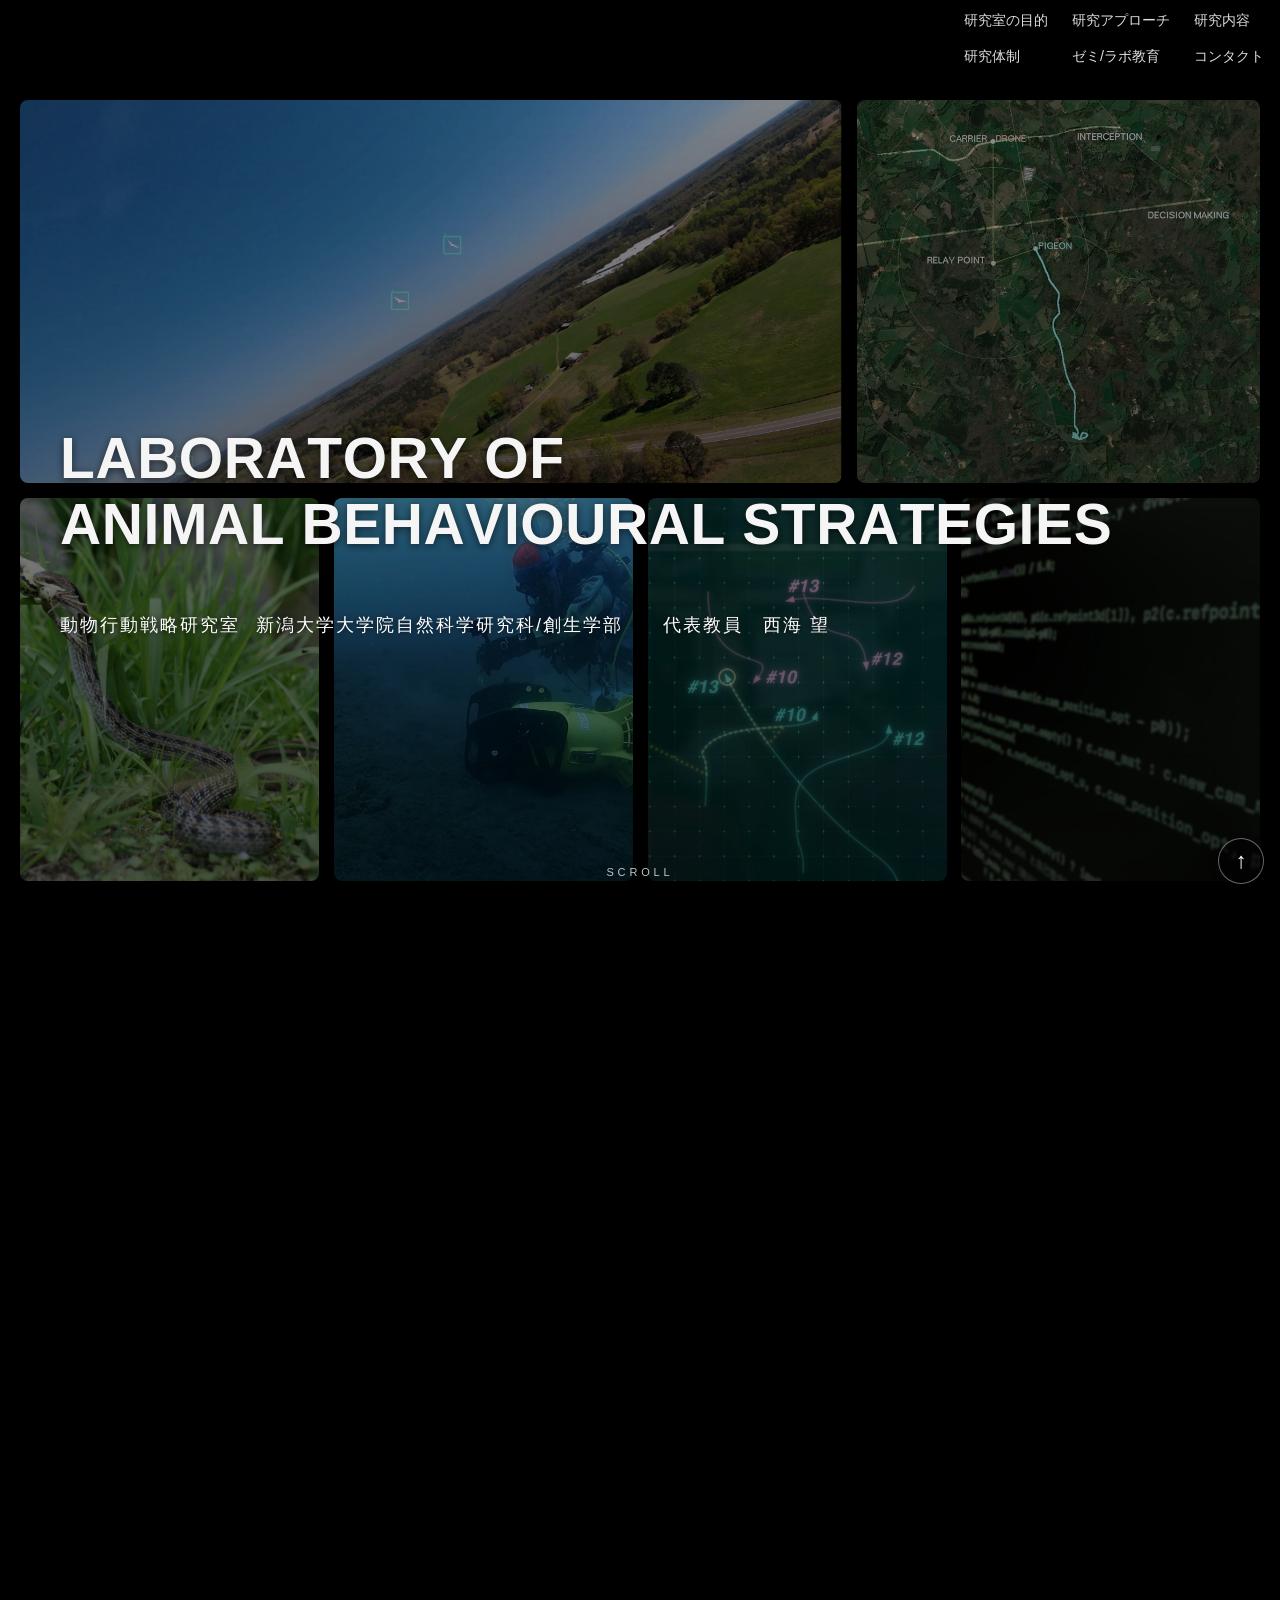
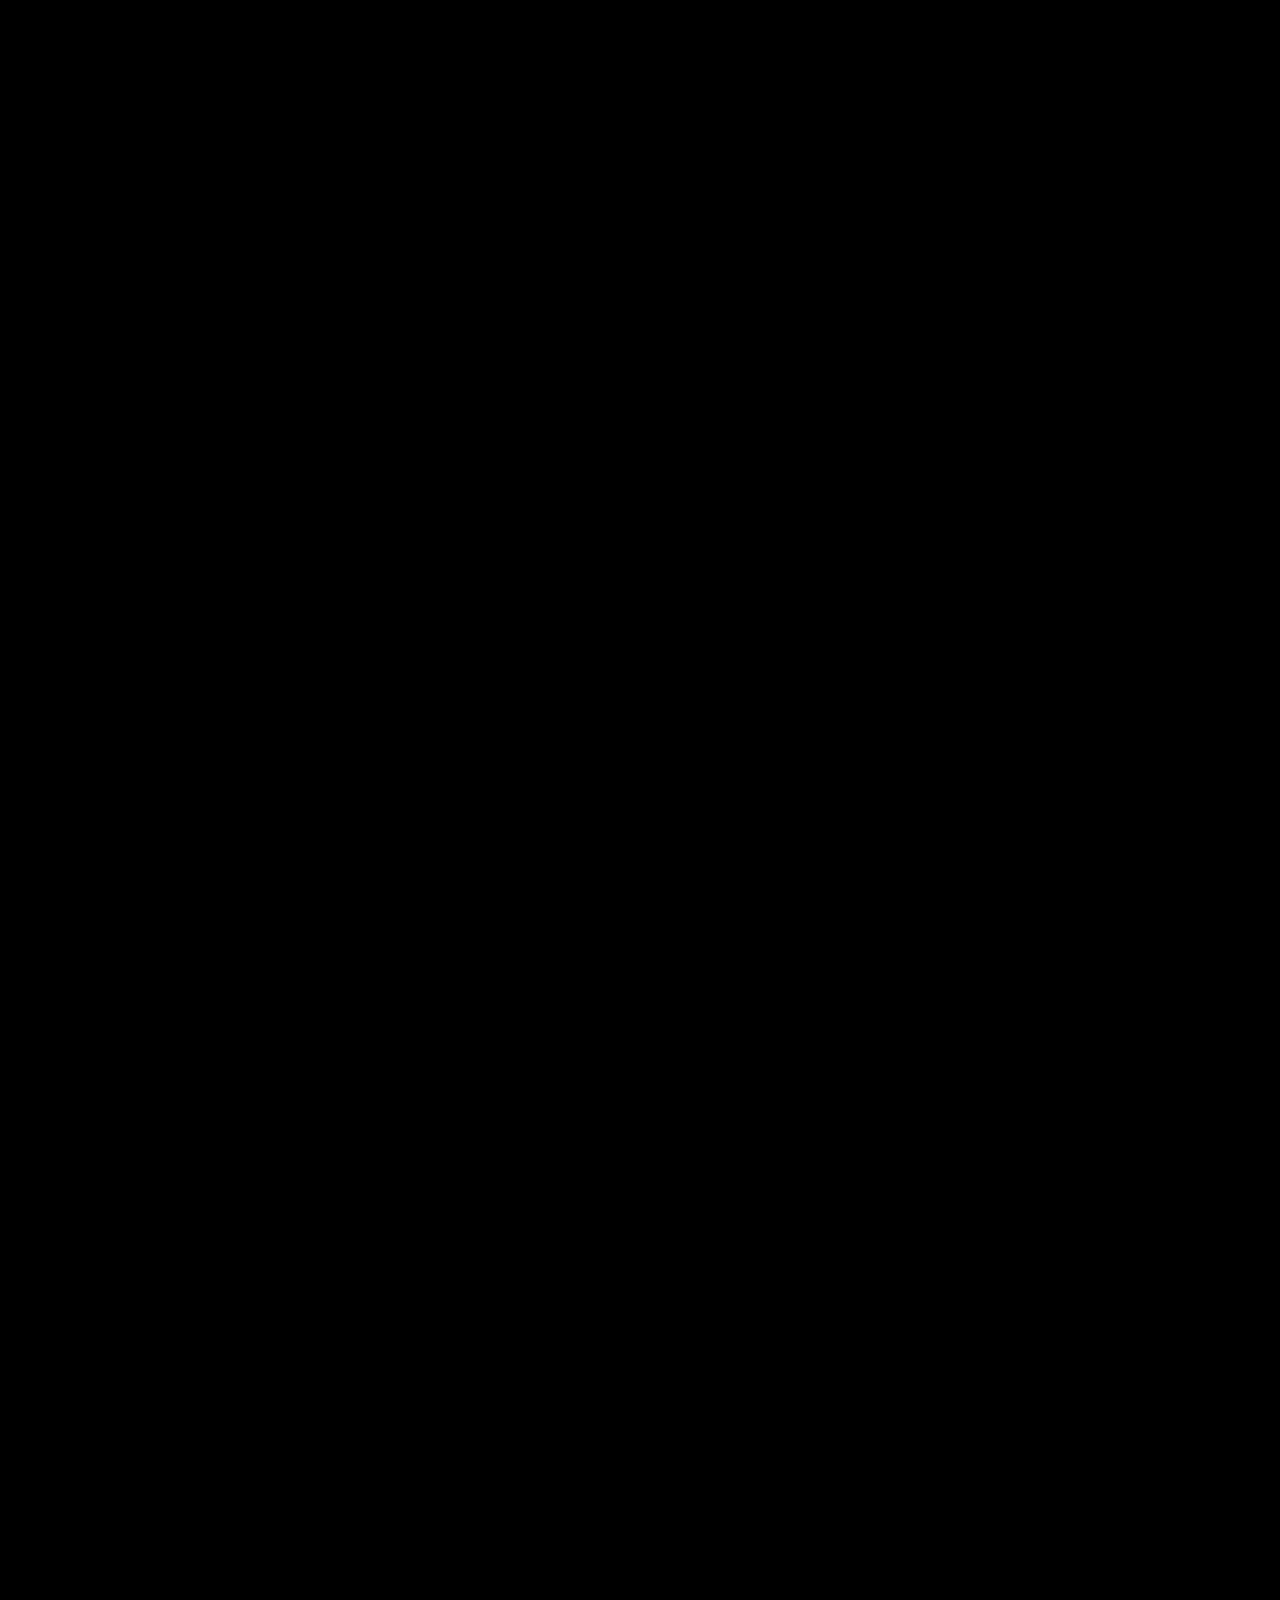
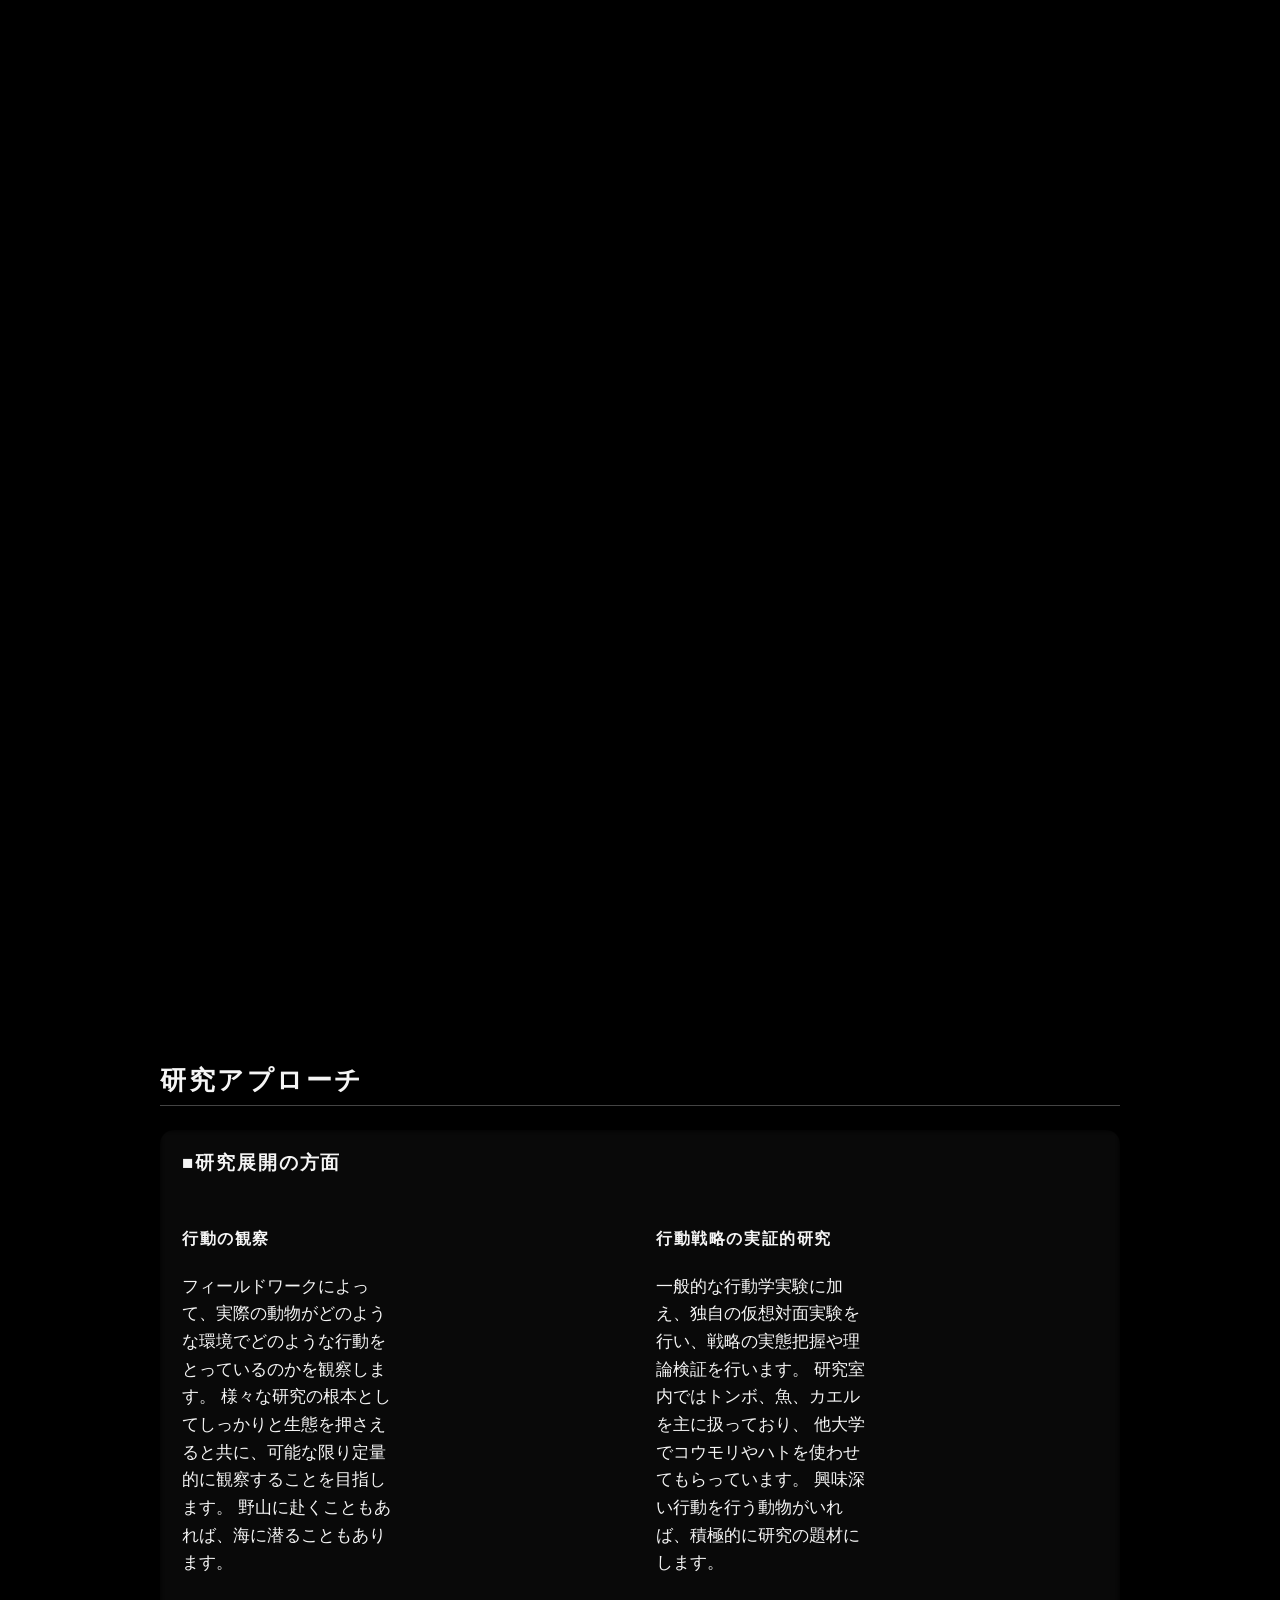
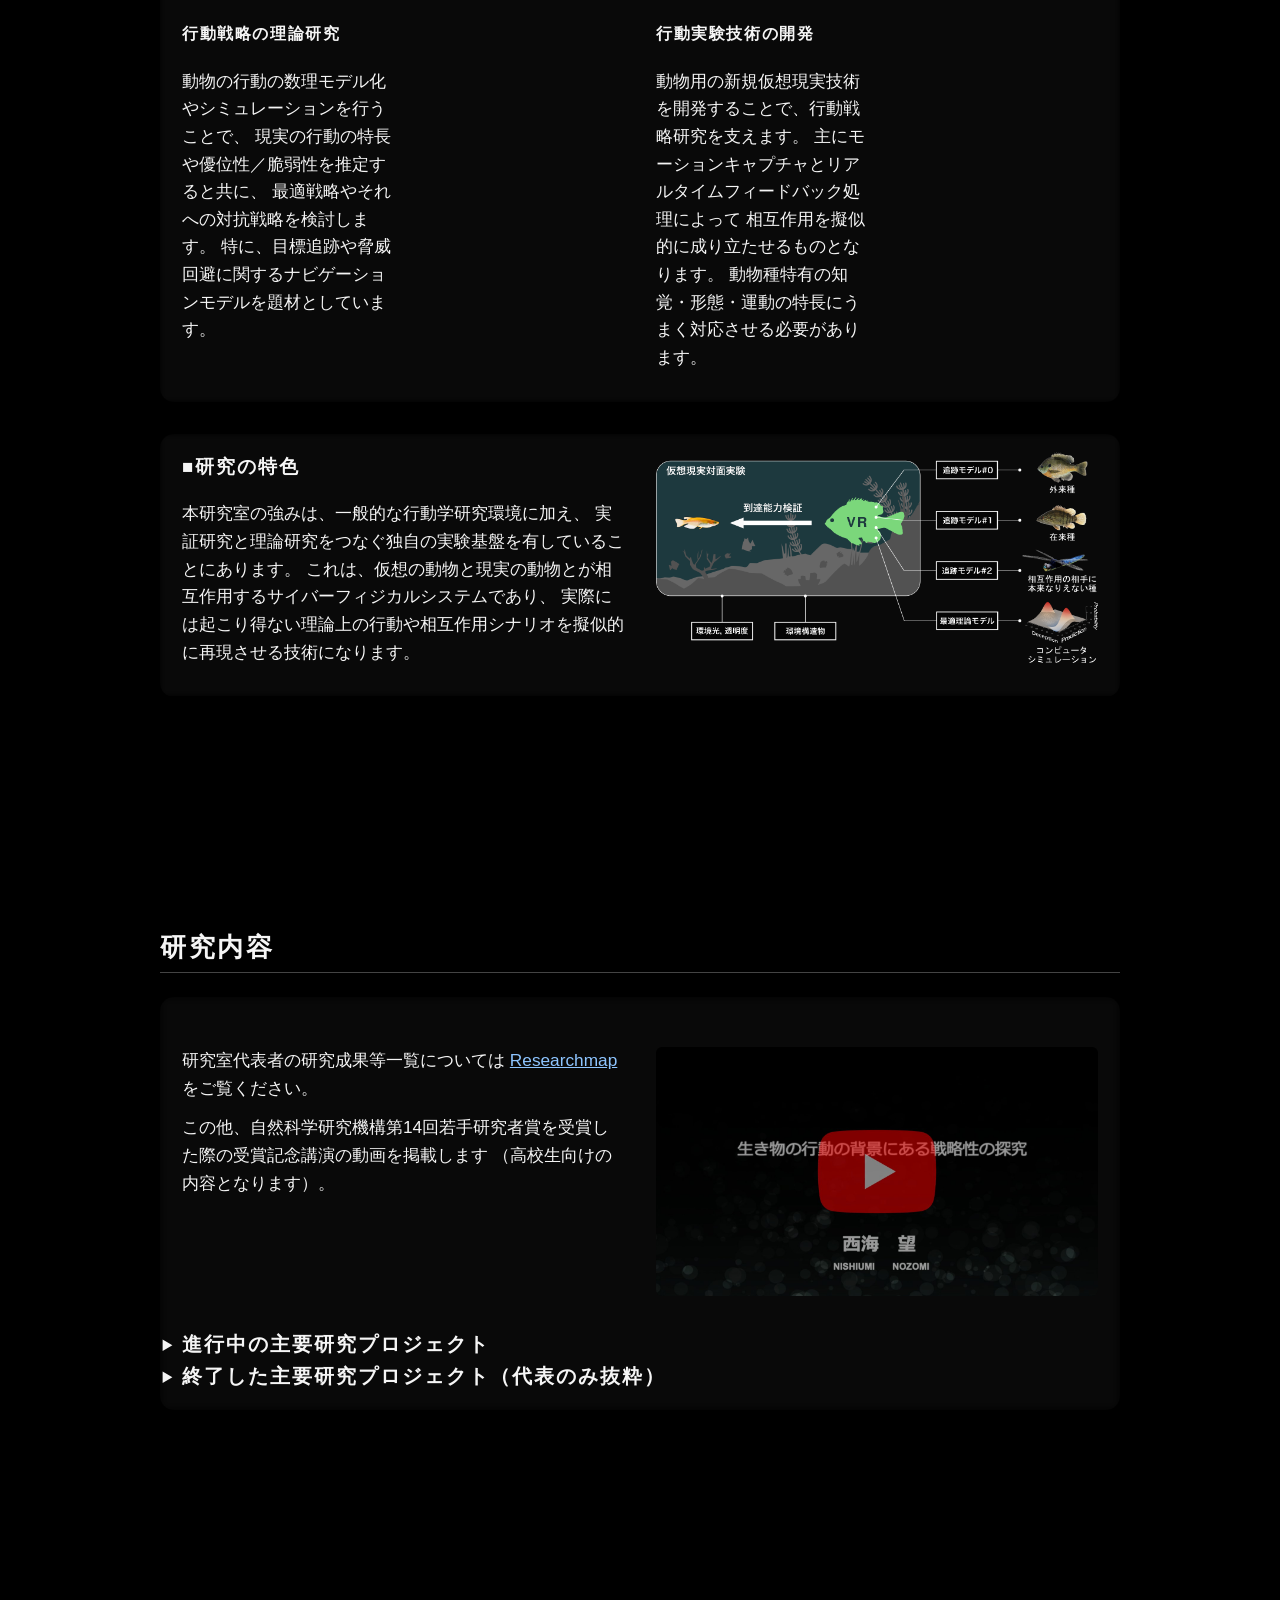
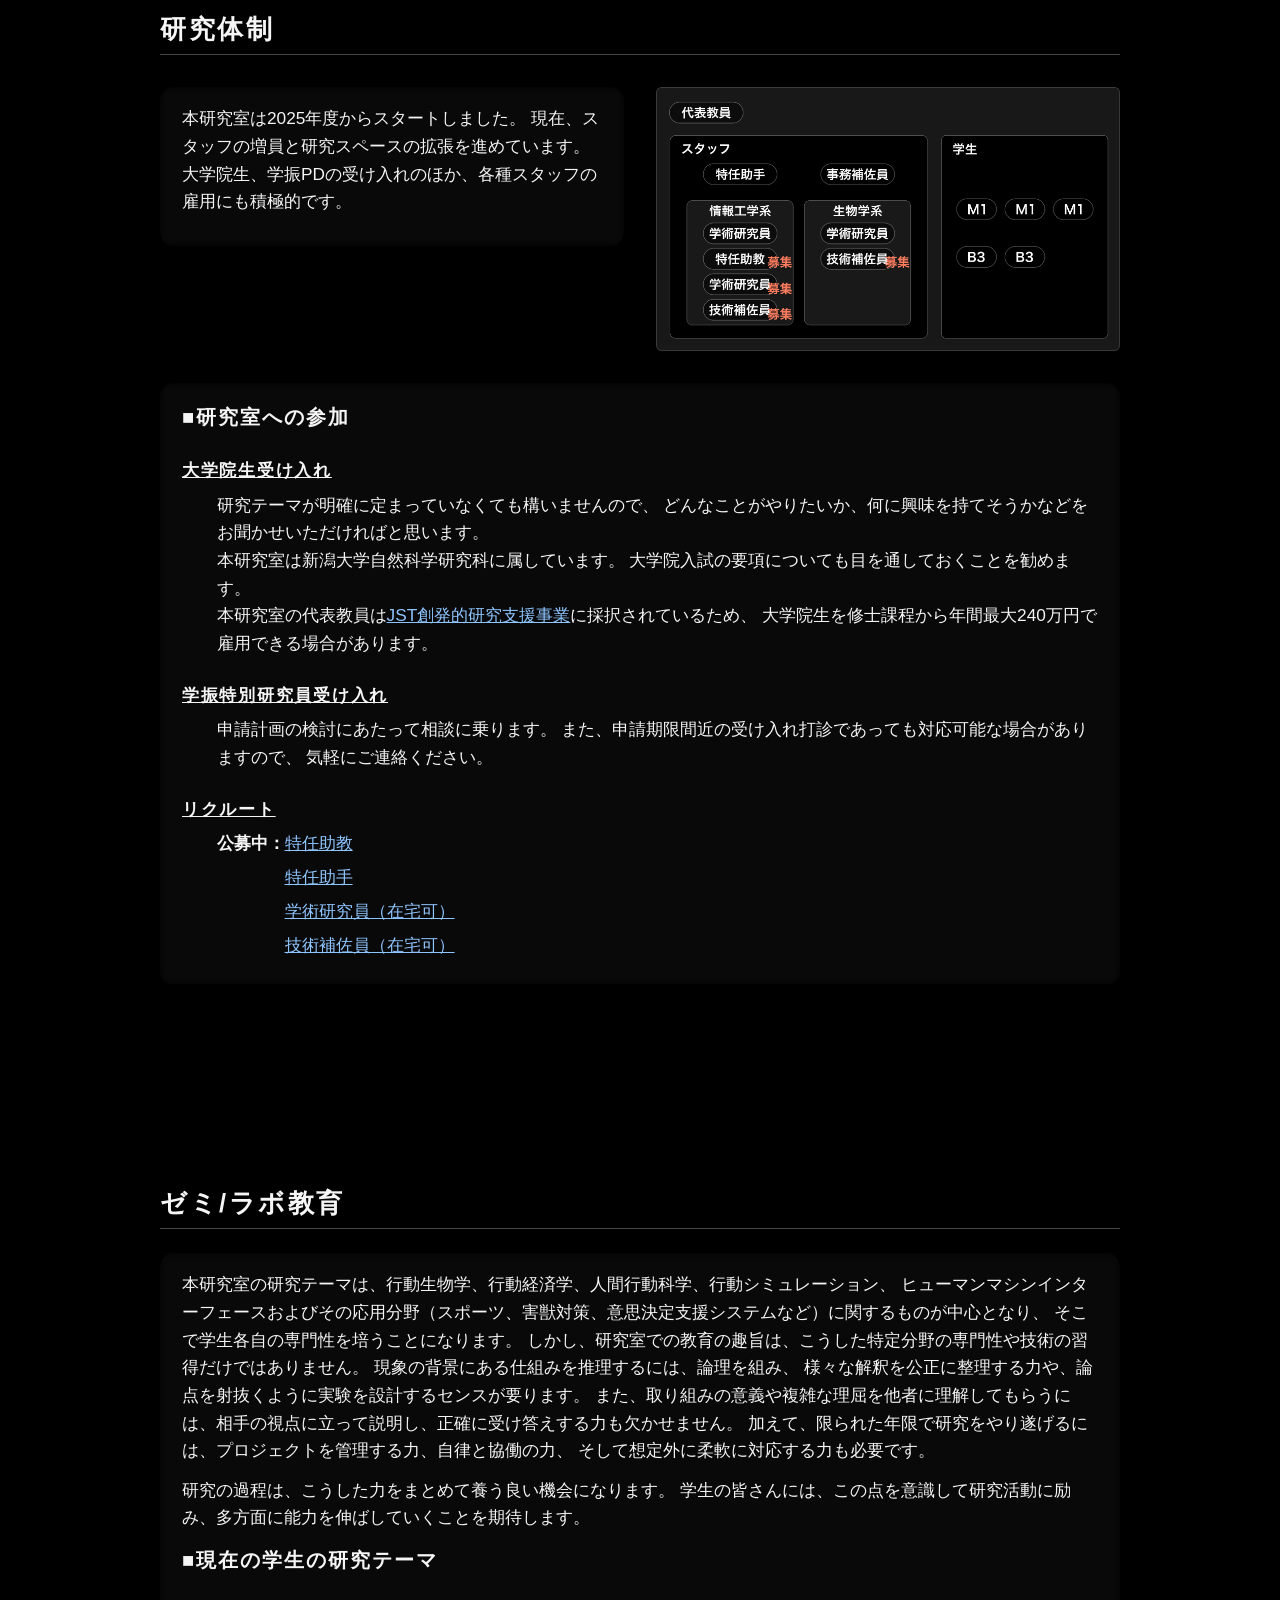
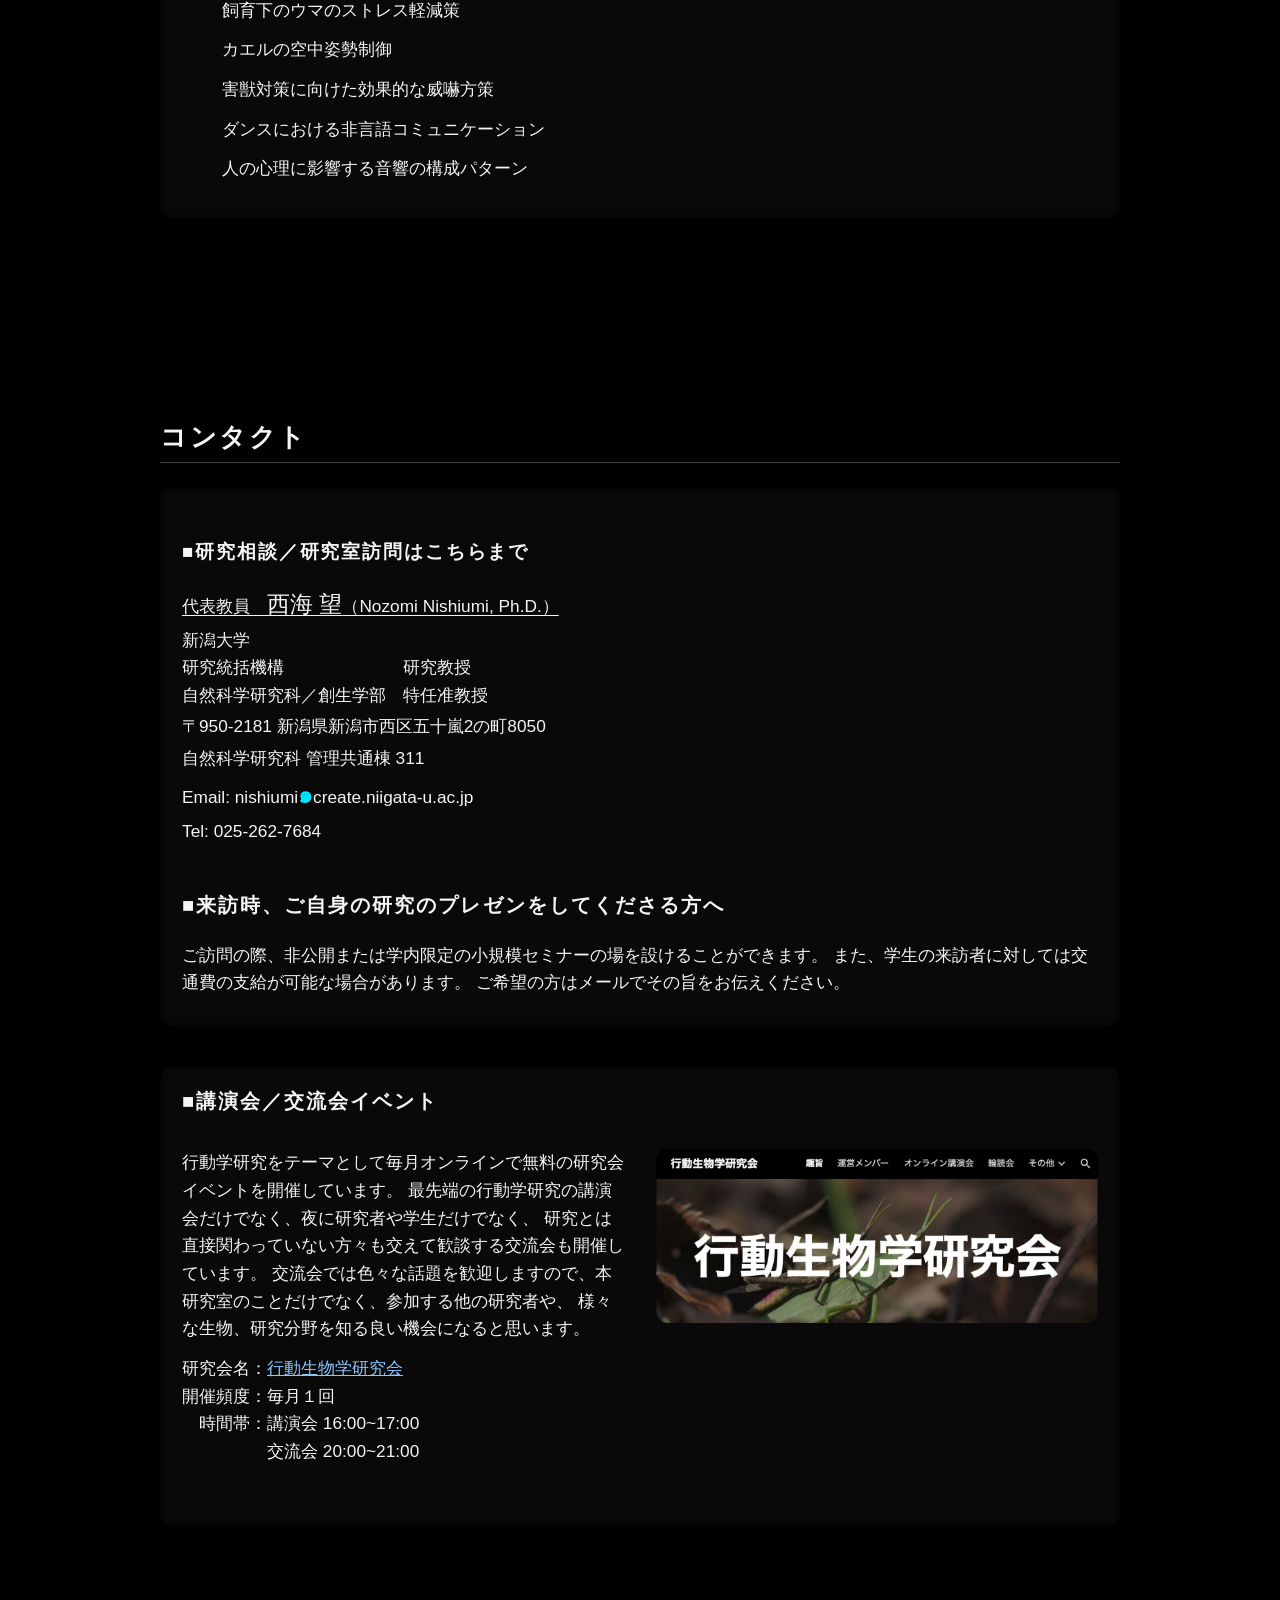
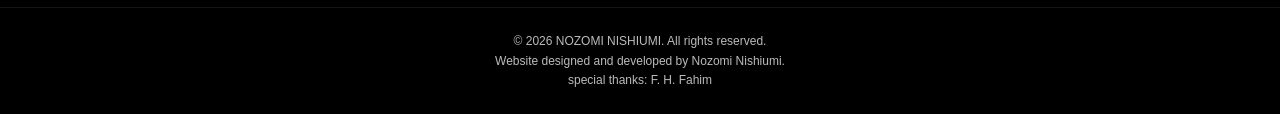
<file: noscript-enhanced/index.html>
<!DOCTYPE html>
<html lang="ja">
<head>
  <meta charset="UTF-8">
  <title>動物行動戦略研究室 - 新潟大学 | Laboratory of Animal Behavioural Strategies</title>
  <meta name="viewport" content="width=device-width, initial-scale=1">

  <!-- SEO: 検索エンジン・SNS向けメタ情報 -->
  <meta name="description" content="人間を含む多様な動物の行動戦略を探る新潟大学の研究室。行動生物学・行動経済学・人間行動科学と、動物用VRなど独自の実験技術による行動学研究を行っています。代表教員: 西海望(自然科学研究科/創生学部)。大学院生・研究員を募集中。">
  <link rel="canonical" href="https://nozomi-nishiumi.github.io/laboratory/">
  <meta property="og:type" content="website">
  <meta property="og:site_name" content="動物行動戦略研究室">
  <meta property="og:title" content="動物行動戦略研究室 - 新潟大学">
  <meta property="og:description" content="人間を含む多様な動物の行動戦略を探る新潟大学の研究室。行動学研究と動物用VR技術開発。大学院生・研究員を募集中。">
  <meta property="og:url" content="https://nozomi-nishiumi.github.io/laboratory/">
  <meta property="og:image" content="https://nozomi-nishiumi.github.io/laboratory/images/pigeon.jpg">
  <meta property="og:locale" content="ja_JP">
  <meta name="twitter:card" content="summary_large_image">
  <script type="application/ld+json">
  {
    "@context": "https://schema.org",
    "@type": "ResearchOrganization",
    "name": "動物行動戦略研究室",
    "alternateName": "Laboratory of Animal Behavioural Strategies",
    "url": "https://nozomi-nishiumi.github.io/laboratory/",
    "parentOrganization": { "@type": "CollegeOrUniversity", "name": "新潟大学" },
    "founder": {
      "@type": "Person",
      "name": "西海 望",
      "alternateName": "Nozomi Nishiumi",
      "sameAs": "https://researchmap.jp/Nozomi-Nishiumi"
    },
    "address": {
      "@type": "PostalAddress",
      "postalCode": "950-2181",
      "addressRegion": "新潟県",
      "addressLocality": "新潟市西区",
      "streetAddress": "五十嵐2の町8050 自然科学研究科 管理共通棟311"
    },
    "telephone": "+81-25-262-7684",
    "keywords": "行動生物学, 動物行動学, 行動戦略, 捕食者, ナビゲーション, 動物用VR, 新潟大学"
  }
  </script>

  <!-- アクセス解析 (Google Analytics 4)。本番サイト(laboratory)で開かれた時だけ
       タグを読み込む: テストサイト・ローカル開発のアクセスは計測に混ざらない。
       ファイル自体はテスト/本番で同一のまま運用できる -->
  <script>
  if (location.hostname === 'nozomi-nishiumi.github.io' &&
      location.pathname.indexOf('/laboratory/') === 0) {
    var gaEl = document.createElement('script');
    gaEl.async = true;
    gaEl.src = 'https://www.googletagmanager.com/gtag/js?id=G-E2BGEZ777P';
    document.head.appendChild(gaEl);
    window.dataLayer = window.dataLayer || [];
    function gtag(){ dataLayer.push(arguments); }
    gtag('js', new Date());
    gtag('config', 'G-E2BGEZ777P');
  }
  </script>

  <link rel="stylesheet" href="styles_noscript.css?v=20260828f" type="text/css">
  <!-- 漸進強化: JSが無効ならこの2行は無害で、noscript版がそのまま表示される -->
  <link rel="stylesheet" href="enhance.css?v=20260827o" type="text/css">
  <script src="enhance.js?v=20261126e" defer></script>
</head>
<body>


<header>

  <nav class="nav">
  <input type="checkbox" id="nav-toggle" class="nav-toggle">
  <label for="nav-toggle" class="nav-toggle-label">
    <span></span>
  </label>

  <!-- メニュー外タップで閉じるための透明レイヤー(展開時のみ表示) -->
  <label for="nav-toggle" class="nav-backdrop" aria-hidden="true"></label>

  <div class="nav-links">
    <a href="#pagetop" class="nav-top-only">トップ</a>
    <a href="#section-1">研究室の目的</a>
    <a href="#section-2">研究アプローチ</a>
    <a href="#section-3">研究内容</a>
    <a href="#section-4">研究体制</a>
    <a href="#section-5">ゼミ/ラボ教育</a>
    <a href="#section-6">コンタクト</a>
  </div>
</nav>

</header>

<!-- id=pagetop はページ最上端(y=0)の実体ブロック。トップへ戻る/トップリンクの
     確実なスクロール先(空アンカーだと Safari で飛ばないことがある)。
     #top はヒーロー演出のマーカーで文書先頭とは限らないため使わない -->
<main id="pagetop">

  <!-- トップ -->
  <section id="top">
    <div class="section-inner">

      <div class="top-hero-text">
        <h1 class="scatter-title">
          <span class="word">
            <span>L</span><span>A</span><span>B</span><span>O</span><span>R</span><span>A</span><span>T</span><span>O</span><span>R</span><span>Y</span>
          </span>

          <span class="word">
            <span>O</span><span>F</span>
          </span>

          <br class="title-break">

          <span class="word">
            <span>A</span><span>N</span><span>I</span><span>M</span><span>A</span><span>L</span>
          </span>

          <span class="word">
            <span>B</span><span>E</span><span>H</span><span>A</span><span>V</span><span>I</span><span>O</span><span>U</span><span>R</span><span>A</span><span>L</span>
          </span>

          <span class="word">
            <span>S</span><span>T</span><span>R</span><span>A</span><span>T</span><span>E</span><span>G</span><span>I</span><span>E</span><span>S</span>
          </span>
        </h1>

        <!-- main と同じ1行の連続テキスト。折り返し点は全角スペースのみ
             (no-break の2塊は途中で改行しない) -->
        <div class="top-hero-sub">
          <span class="subtitle-ja">動物行動戦略研究室</span>　<span class="university-line"><span class="no-break">新潟大学大学院自然科学研究科/創生学部</span>　　<span class="no-break">代表教員　西海 望</span></span>
        </div>
      </div>

      <div class="top-grid">
  <a href="#section-1" class="img-wrap"><img src="images/pigeon.jpg" fetchpriority="high" alt=""></a>
  <a href="#section-2" class="img-wrap"><img src="images/experiment1.jpg" fetchpriority="high" alt=""></a>
  <a href="#section-3" class="img-wrap"><img src="images/snake_frog.jpg" fetchpriority="high" alt=""></a>
  <a href="#section-4" class="img-wrap"><img src="images/dive.jpg" fetchpriority="high" alt=""></a>
  <a href="#section-5" class="img-wrap"><img src="images/rugby_ops.jpg?v=20260715b" fetchpriority="high" alt=""></a>
  <a href="#section-6" class="img-wrap"><img src="images/programming.jpg?v=20260711a" fetchpriority="high" alt=""></a>
</div>
    </div>
  </section>

  <!-- 研究室の目的 -->
  <section id="section-1" class="parallax-section img-section-01">
    <div class="section-inner fade-in">
    
      <h2 class="section-title">研究室の目的</h2>
      <div class="text-block">
        <p>
          本研究室は、人間を含めた多様な「動物」の行動戦略を探る研究室です。
          動物たちの振る舞いの戦略的側面の理解の中から、新たな行動の合理性を導き出し、
          私たちの社会や考え方にも示唆を与える知見を創出することを目的とします。
        </p>
      </div>
    </div>
      
    
  </section>

  <!-- 研究アプローチ -->
  <section id="section-2" class="parallax-section img-section-02">
    <div class="section-inner fade-in">
      <h2 class="section-title">研究アプローチ</h2>

      <!-- 見出し〜トピック4枚までを1枚のすりガラスパネルで覆う -->
      <div class="glass-panel">
      <h3>■研究展開の方面</h3>

<div class="topics-grid">

  <div class="topic-block">
    <h4>行動の観察</h4>
    <div class="topic-inner">
      <div class="topic-text">
        
        <div class="text-block">
          <p>フィールドワークによって、実際の動物がどのような環境でどのような行動をとっているのかを観察します。
          様々な研究の根本としてしっかりと生態を押さえると共に、可能な限り定量的に観察することを目指します。
          野山に赴くこともあれば、海に潜ることもあります。</p>
        </div>
      </div>
      <div class="topic-image">
        <div class="square-wrap">
          <div class="fade-slider">
            <img src="images/2013-06-22_web.jpg?v=20260731a" loading="lazy" decoding="async" alt="">
            <img src="images/504475205_24188017144136041_7430044439574952626_n.jpg?v=20260731a" loading="lazy" decoding="async" alt="">
            <img src="images/P2280008_web.jpg?v=20260731a" loading="lazy" decoding="async" alt="">
            <img src="images/field_tonbo.jpg?v=20260731a" loading="lazy" decoding="async" alt="">
          </div>
        </div>
      </div>
    </div>
  </div>
  <div class="topic-block">
    <h4>行動戦略の実証的研究</h4>
    <div class="topic-inner">
      <div class="topic-text">
        
        <div class="text-block">
          <p>一般的な行動学実験に加え、独自の仮想対面実験を行い、戦略の実態把握や理論検証を行います。
          研究室内ではトンボ、魚、カエルを主に扱っており、
          他大学でコウモリやハトを使わせてもらっています。
          興味深い行動を行う動物がいれば、積極的に研究の題材にします。</p>
        </div>
      </div>
      <div class="topic-image">
        <div class="square-wrap">
          <video autoplay muted loop playsinline preload="metadata"><source src="images/empirical_research.mp4?v=20260801a" type="video/mp4"></video>
        </div>
      </div>
    </div>
  </div>
  <div class="topic-block">
    <h4>行動戦略の理論研究</h4>
    <div class="topic-inner">
      <div class="topic-text">
        
        <div class="text-block">
          <p>動物の行動の数理モデル化やシミュレーションを行うことで、
          現実の行動の特長や優位性／脆弱性を推定すると共に、
          最適戦略やそれへの対抗戦略を検討します。
          特に、目標追跡や脅威回避に関するナビゲーションモデルを題材としています。</p>
        </div>
      </div>
      <div class="topic-image">
        <div class="square-wrap">
          <video autoplay muted loop playsinline preload="metadata"><source src="images/theoretical_research_chase.mp4?v=20261024a" type="video/mp4"></video>
        </div>
      </div>
    </div>
  </div>
  <div class="topic-block">
    <h4>行動実験技術の開発</h4>
    <div class="topic-inner">
      <div class="topic-text">
        
        <div class="text-block">
          <p>動物用の新規仮想現実技術を開発することで、行動戦略研究を支えます。
          主にモーションキャプチャとリアルタイムフィードバック処理によって
          相互作用を擬似的に成り立たせるものとなります。
          動物種特有の知覚・形態・運動の特長にうまく対応させる必要があります。</p>
        </div>
      </div>
      <div class="topic-image">
        <div class="square-wrap">
          <video autoplay muted loop playsinline preload="metadata"><source src="images/experimental_tech.mp4?v=20260731a" type="video/mp4"></video>
        </div>
      </div>
    </div>
  </div>

</div>
      </div><!-- /.glass-panel -->

<div class="two-column glass-panel">
  <div class="col">
    <h3>■研究の特色</h3>
      <div class="text-block">
        <p>
          本研究室の強みは、一般的な行動学研究環境に加え、
          実証研究と理論研究をつなぐ独自の実験基盤を有していることにあります。
          これは、仮想の動物と現実の動物とが相互作用するサイバーフィジカルシステムであり、
          実際には起こり得ない理論上の行動や相互作用シナリオを擬似的に再現させる技術になります。
        </p>
      </div>
  </div>

  <div class="col">
      <img src="anime/exp_all.png?v=20260710e" loading="lazy" decoding="async" alt="">
  </div>
</div>
    </div>
  </section>

  <!-- 研究内容（研究業績＋プロジェクト） -->
  <section id="section-3" class="parallax-section img-section-03">

    <div class="section-inner fade-in">
      <h2 class="section-title">研究内容</h2>
      <!-- 研究業績〜主要研究プロジェクトまでを1枚のすりガラスパネルで覆う -->
      <div class="glass-panel">
      <div class="two-column">
      <div class="col">
        <!-- 左側：テキストなど -->
      <div class="text-block">
        <p>
          研究室代表者の研究成果等一覧については
          <a href="https://researchmap.jp/Nozomi-Nishiumi" target="_blank" rel="noopener noreferrer">
            Researchmap
          </a> をご覧ください。
        </p>
        <p>
          この他、自然科学研究機構第14回若手研究者賞を受賞した際の受賞記念講演の動画を掲載します
          （高校生向けの内容となります）。
        </p>
      </div>
    </div>
    <div class="col">
      <!-- 独自サムネイル: クリックでその場再生。JS無効時はリンクとして
           YouTube を新しいタブで開く(iframe を初期状態で読み込まない分軽い) -->
      <div class="video-thumb">
        <a href="https://www.youtube.com/watch?v=jdOTK1WARvU" target="_blank" rel="noopener noreferrer" aria-label="受賞記念講演の動画を再生" onclick="var f=document.createElement('iframe');f.src='https://www.youtube.com/embed/jdOTK1WARvU?rel=0&amp;modestbranding=1&amp;autoplay=1&amp;playsinline=1';f.title='YouTube video player';f.setAttribute('frameborder','0');f.setAttribute('allow','accelerometer; autoplay; clipboard-write; encrypted-media; gyroscope; picture-in-picture; web-share');f.setAttribute('referrerpolicy','strict-origin-when-cross-origin');f.setAttribute('allowfullscreen','');this.parentNode.replaceChild(f,this);return false;">
          <img src="images/yt_thumbnail.jpg" loading="lazy" decoding="async" alt="受賞記念講演の動画サムネイル">
        </a>
      </div>
      </div>
      </div>

        <div class="projects-list">
        <details>
          <summary><h3>進行中の主要研究プロジェクト</h3></summary>
            <ul>
              <li><span class="year">2025-2032</span> JST 創発的研究支援事業（代表）「動物用メタバースによる横断的行動学研究」</li>
              <li><span class="year">2025-2028</span> JSPS 科研費 基盤研究B（代表）「捕食者と被食者のマルチタスク対処能力から探る生物集団形成の進化的要因」</li>
              <li><span class="year">2026-2028</span> JSPS 科研費 挑戦的研究(萌芽)（分担）「自由遊泳透明魚の全脳自動追跡イメージングシステムの開発」</li>
              <li><span class="year">2021-2026</span> JSPS 科研費 学術変革A 計画研究（分担）「階層ナビゲーションのための数理・学習ベース解析手法と介入方策決定技術」</li>
            </ul>
        
          </details>
        
        <details>
          <summary><h3>終了した主要研究プロジェクト（代表のみ抜粋）</h3></summary>
          <ul>
            <li><span class="year">2024-2024</span> 学術変革領域（A）「階層的生物ナビ学」 国際活動支援班 海外派遣助成金「ハトの行動学実験に向けたVR映像提示技術の開発」</li>
            <li><span class="year">2022-2025</span> JSPS 科研費 特別研究員奨励費「コウモリに対する猛禽類の追跡ナビゲーション戦略：ロボット技術を用いたアプローチ」</li>
            <li><span class="year">2022-2022</span> JSPS 新学術領域「生物移動情報学」国際活動支援班 海外派遣助成金「猛禽類の餌追跡ナビゲーション能力の野外検証」</li>
            <li><span class="year">2021-2025</span> JSPS 科研費 若手研究「猛禽類の餌追跡ナビゲーションにおける戦略性の野外検証」</li>
            <li><span class="year">2019-2022</span> JSPS 科研費 特別研究員奨励費「捕食者によるParallel Navigation型獲物追跡運動の機能検証」</li>
            <li><span class="year">2019-2021</span> JSPS 科研費 新学術領域公募研究「飛行型捕食動物の目標追跡ナビゲーションにおける戦略性の検証と最適な追跡航法の導出」</li>
            <li><span class="year">2019-2020</span> 文部科学省 ナノテクノロジープラットフォーム（協力研究）「無人航空機の誘導制御機構の開発」</li>
            <li><span class="year">2018-2021</span> JSPS 科研費 若手研究「捕食者によるParallel Navigation型獲物追跡運動の機能検証」</li>
            <li><span class="year">2016-2017</span> 科学技術融合振興財団 調査研究補助金「小型魚類を対象とした、対捕食者相互作用シミュレータの開発」</li>
            <li><span class="year">2014-2015</span> 日本科学協会 笹川科学研究助成金「ヘビに対するカエルの捕食回避戦略 − 逃走と不動の最適な使い分けの分析 −」</li>
          </ul>
          
          </details>


    </div>
    </div><!-- /.glass-panel -->

    </div>
  </section>

  <!-- 研究体制 -->
  <section id="section-4" class="parallax-section img-section-04">
    <div class="section-inner fade-in">
      <h2 class="section-title">研究体制</h2>

      <div class="two-column">
        <div class="col">
          <div class="text-block">
            <p>
              本研究室は2025年度からスタートしました。
              現在、スタッフの増員と研究スペースの拡張を進めています。大学院生、学振PDの受け入れのほか、各種スタッフの雇用にも積極的です。
            </p>
          </div>
        </div>
        <div class="col">
          <!-- フル版準拠: 透過PNGの背後にbackdrop-filterの磨りガラス層を敷く -->
          <div class="member-glass">
            <img src="images/member.png?v=20260827b" loading="lazy" decoding="async" alt="ラボメンバー">
          </div>
        </div>
      </div>

      <div class="text-block">
        <h3>■研究室への参加</h3>
        <h4 class="join-heading">大学院生受け入れ</h4>
        <p class="join-body">
          研究テーマが明確に定まっていなくても構いませんので、
          どんなことがやりたいか、何に興味を持てそうかなどをお聞かせいただければと思います。<br>
          本研究室は新潟大学自然科学研究科に属しています。
          大学院入試の要項についても目を通しておくことを勧めます。<br>
          本研究室の代表教員は<a href="https://www.jst.go.jp/souhatsu/document/rad_manual_202505.pdf" target="_blank" rel="noopener noreferrer">JST創発的研究支援事業</a>に採択されているため、
          大学院生を修士課程から年間最大240万円で雇用できる場合があります。
        </p>
        <h4 class="join-heading">学振特別研究員受け入れ</h4>
        <p class="join-body">
          申請計画の検討にあたって相談に乗ります。
          また、申請期限間近の受け入れ打診であっても対応可能な場合がありますので、
          気軽にご連絡ください。
        </p>
        <h4 class="join-heading">リクルート</h4>
        <div class="recruit-block join-body">
          <span class="recruit-label">公募中：</span>
          <ul class="recruit-list">
            <li><a href="https://jrecin.jst.go.jp/seek/SeekJorDetail?id=D126061505" target="_blank" rel="noopener noreferrer">特任助教</a></li>
            <li><a href="https://jrecin.jst.go.jp/seek/SeekJorDetail?id=D126061511" target="_blank" rel="noopener noreferrer">特任助手</a></li>
            <li><a href="https://jrecin.jst.go.jp/seek/SeekJorDetail?id=D126061624" target="_blank" rel="noopener noreferrer">学術研究員（在宅可）</a></li>
            <li><a href="https://jrecin.jst.go.jp/seek/SeekJorDetail?id=D126061623" target="_blank" rel="noopener noreferrer">技術補佐員（在宅可）</a></li>
          </ul>
        </div>
      </div>
    </div>
  </section>

  <!-- ゼミ/ラボ教育 -->
  <section id="section-5" class="parallax-section img-section-05">
    <div class="section-inner fade-in">
      <h2 class="section-title">ゼミ/ラボ教育</h2>

      <div class="text-block seminar-block">
        <p>
          本研究室の研究テーマは、行動生物学、行動経済学、人間行動科学、行動シミュレーション、
          ヒューマンマシンインターフェースおよびその応用分野（スポーツ、害獣対策、意思決定支援システムなど）に関するものが中心となり、
          そこで学生各自の専門性を培うことになります。
          しかし、研究室での教育の趣旨は、こうした特定分野の専門性や技術の習得だけではありません。
          現象の背景にある仕組みを推理するには、論理を組み、
          様々な解釈を公正に整理する力や、論点を射抜くように実験を設計するセンスが要ります。
          また、取り組みの意義や複雑な理屈を他者に理解してもらうには、相手の視点に立って説明し、正確に受け答えする力も欠かせません。
          加えて、限られた年限で研究をやり遂げるには、プロジェクトを管理する力、自律と協働の力、
          そして想定外に柔軟に対応する力も必要です。
        </p>
        <p>
          研究の過程は、こうした力をまとめて養う良い機会になります。
          学生の皆さんには、この点を意識して研究活動に励み、多方面に能力を伸ばしていくことを期待します。
        </p>

        <h3>■現在の学生の研究テーマ</h3>
        <ul>
          <li>飼育下のウマのストレス軽減策</li>
          <li>カエルの空中姿勢制御</li>
          <li>害獣対策に向けた効果的な威嚇方策</li>
          <li>ダンスにおける非言語コミュニケーション</li>
          <li>人の心理に影響する音響の構成パターン</li>
        </ul>
      </div>
    </div>
  </section>

  <!-- コンタクト -->
  <section id="section-6" class="parallax-section img-section-06">

    <div class="section-inner fade-in">
      <h2 class="section-title">コンタクト</h2>
      <!-- 研究相談(地図含む)〜来訪時の案内までを1枚のすりガラスパネルで覆う -->
      <div class="glass-panel">
      <div class="two-column">
        <div class="col">
          <h3>■研究相談／研究室訪問はこちらまで</h3>
      <div class="contact-block">
        
        <p class="contact-lead">代表教員　<span class="name-big">西海 望</span>（Nozomi Nishiumi, Ph.D.）</p>
        <p>新潟大学<br>研究統括機構　　　　　　　研究教授<br>自然科学研究科／創生学部　特任准教授</p>
        <p>〒950-2181 新潟県新潟市西区五十嵐2の町8050</p>
        <p>自然科学研究科 管理共通棟 311</p>
        <p>Email: nishiumi<span class="at-mark">๑</span>create.niigata-u.ac.jp</p>
        <p>Tel: 025-262-7684</p>
      </div>
      </div>

      <div class="col">
      <!-- 航空写真(t=h: ラベル付き)+q=座標指定で当該地点にピンを表示(ユーザー指定座標) -->
      <iframe src="https://maps.google.com/maps?q=37.86711586850222,138.9394927047099&t=h&z=15&hl=ja&output=embed"
       width="600" height="450" style="border:0;" allowfullscreen="" loading="lazy" referrerpolicy="no-referrer-when-downgrade"></iframe>
      </div>
    </div>

      <div class="text-block contact-extra">
        <h3>■来訪時、ご自身の研究のプレゼンをしてくださる方へ</h3>
        <p>
          ご訪問の際、非公開または学内限定の小規模セミナーの場を設けることができます。
          また、学生の来訪者に対しては交通費の支給が可能な場合があります。
          ご希望の方はメールでその旨をお伝えください。
        </p>
      </div>
      </div><!-- /.glass-panel -->

      <div class="text-block contact-extra">
        <h3>■講演会／交流会イベント</h3>
        <div class="two-column">
          <div class="col">
            <p>
              行動学研究をテーマとして毎月オンラインで無料の研究会イベントを開催しています。
              最先端の行動学研究の講演会だけでなく、夜に研究者や学生だけでなく、
              研究とは直接関わっていない方々も交えて歓談する交流会も開催しています。
              交流会では色々な話題を歓迎しますので、本研究室のことだけでなく、参加する他の研究者や、
              様々な生物、研究分野を知る良い機会になると思います。
            </p>
            <p class="seminar-info">
              研究会名：<a href="https://sites.google.com/view/behavioral-biology/seminar" target="_blank" rel="noopener noreferrer">行動生物学研究会</a><br>
              開催頻度：毎月１回<br>
              　時間帯：講演会 16:00~17:00<br>　　　　　交流会 20:00~21:00
            </p>
          </div>
          <div class="col">
            <a href="https://sites.google.com/view/behavioral-biology/seminar" target="_blank" rel="noopener noreferrer" class="banner-link">
              <img src="images/banner.jpg?v=20260710f" loading="lazy" decoding="async" alt="交流会イベントバナー">
            </a>
          </div>
        </div>
      </div>

    </div>

  </section>

</main>

<!-- 常時表示のトップへ戻るボタン(右下固定) -->
<a href="#pagetop" class="back-to-top" aria-label="トップへ戻る" title="トップへ戻る">↑</a>

<footer>
  © 2026 NOZOMI NISHIUMI. All rights reserved. <br>Website designed and developed by Nozomi Nishiumi.<br>special thanks: F. H. Fahim
</footer>
</body>
</html>
</file>
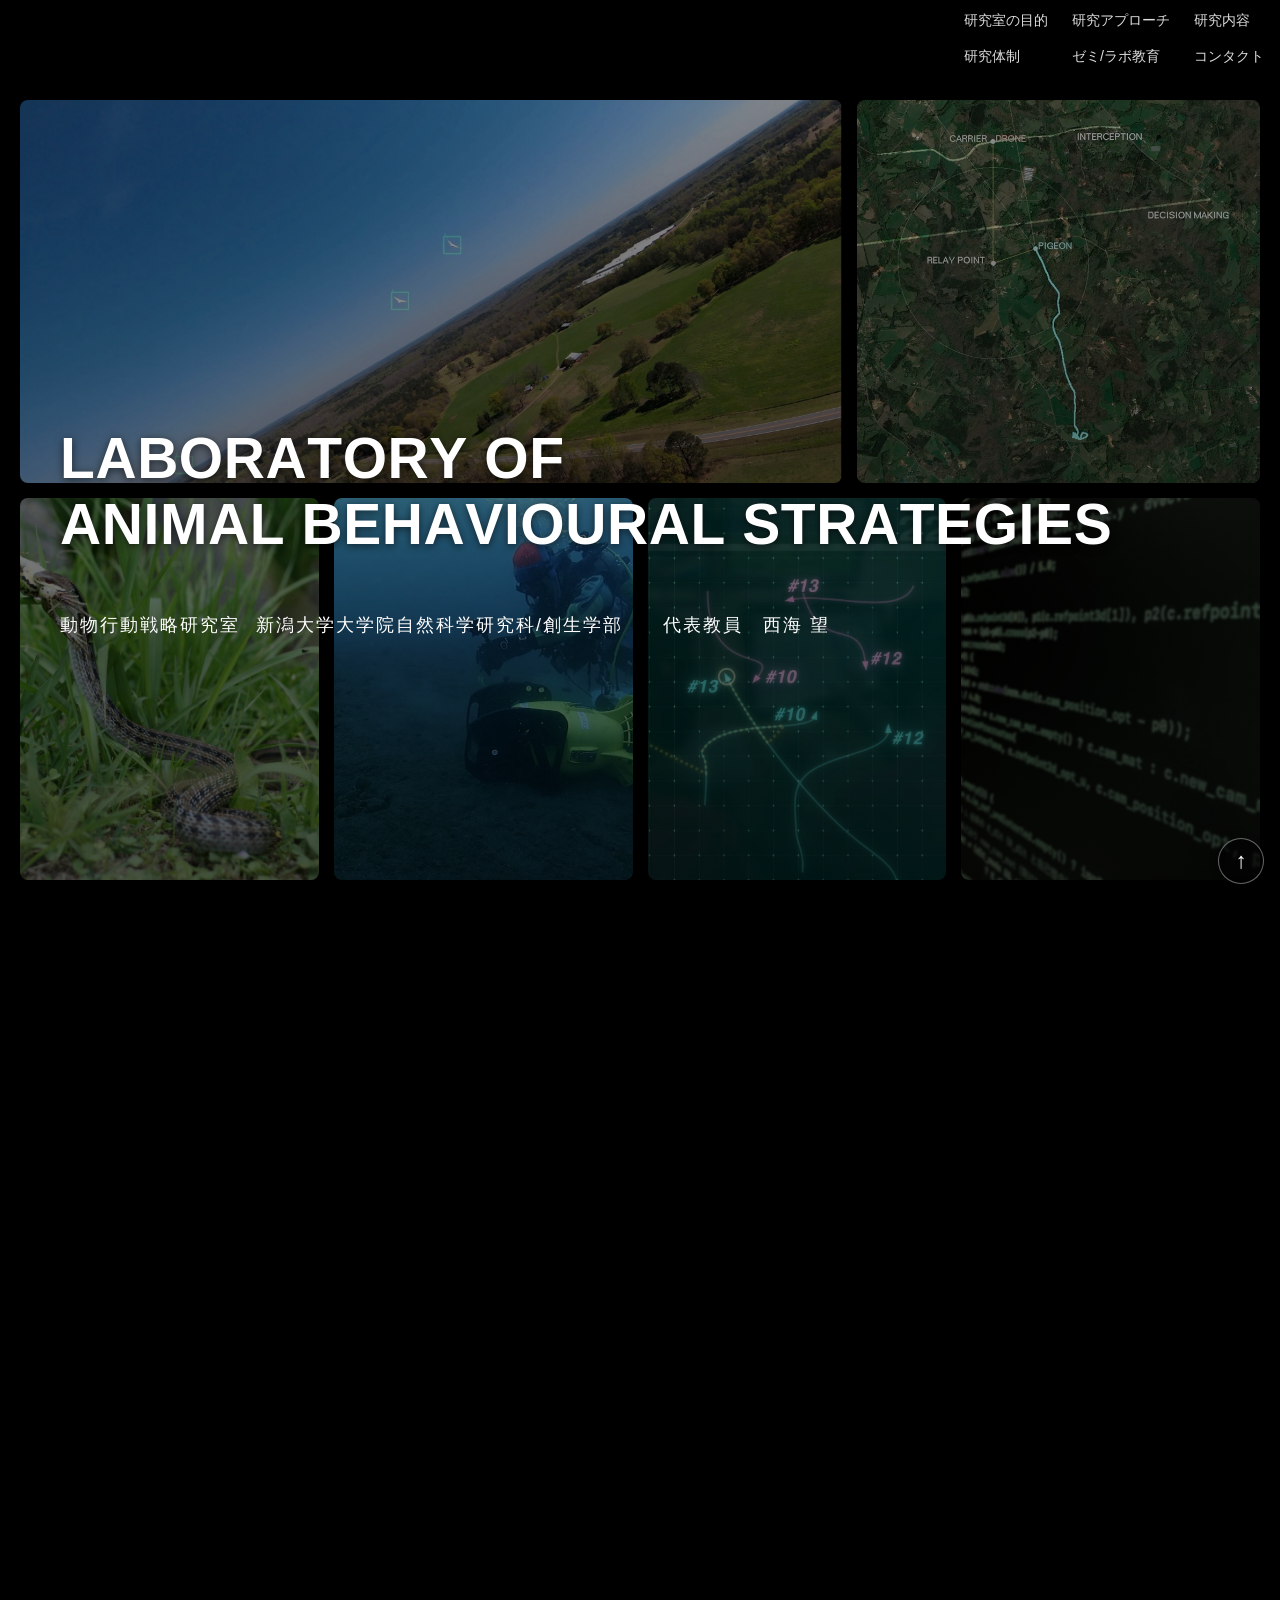
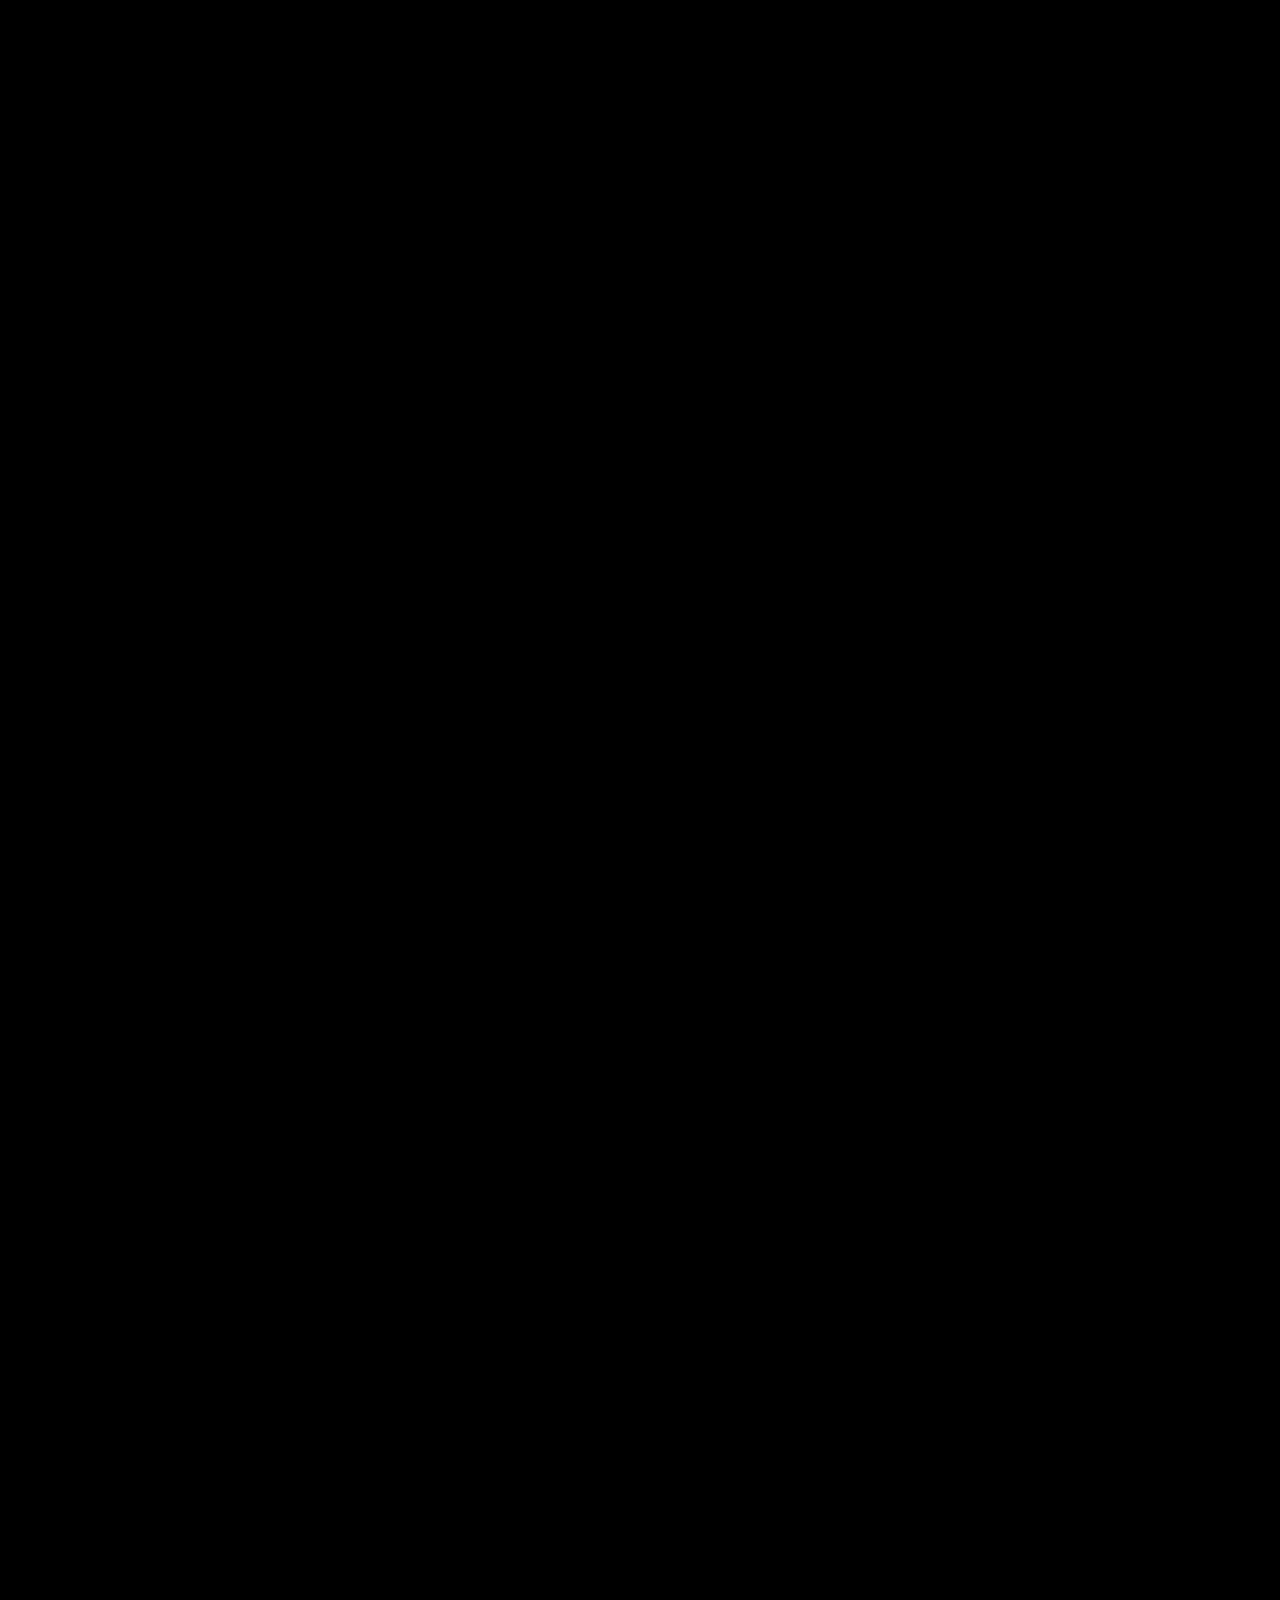
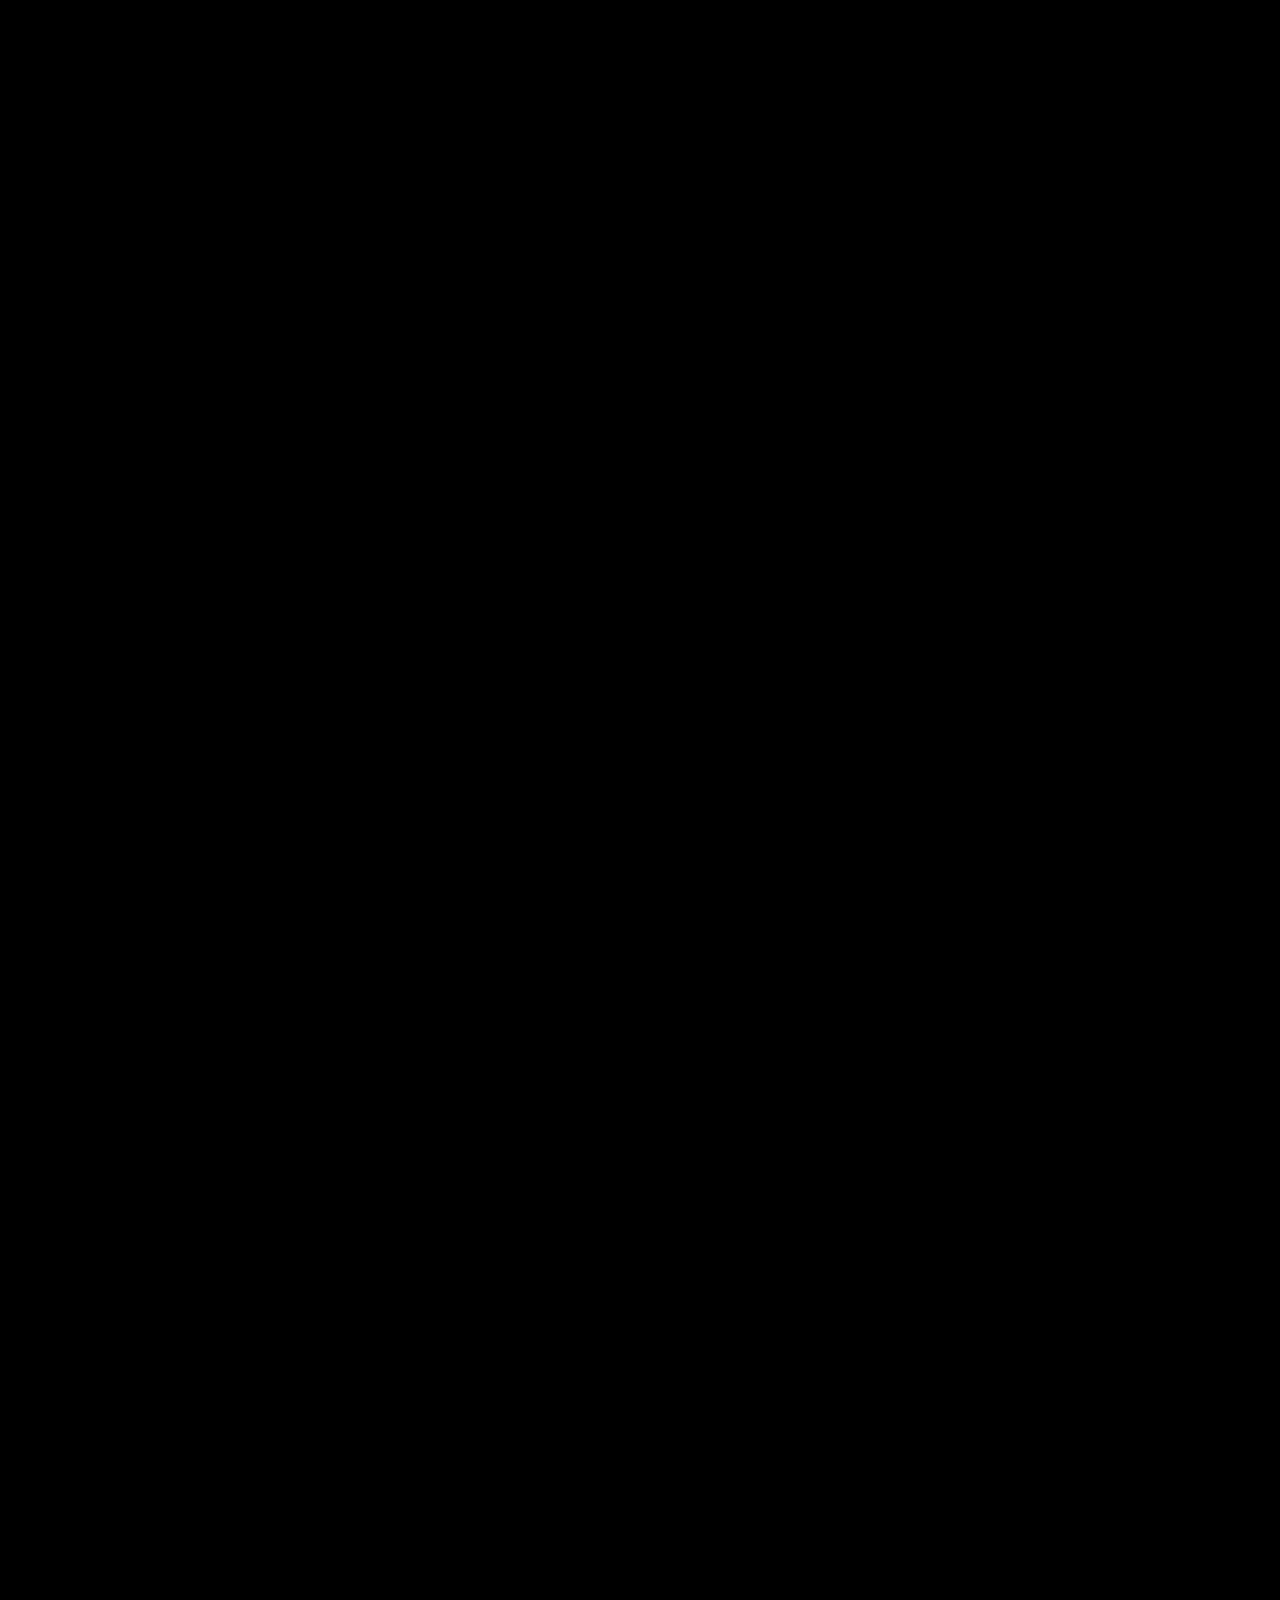
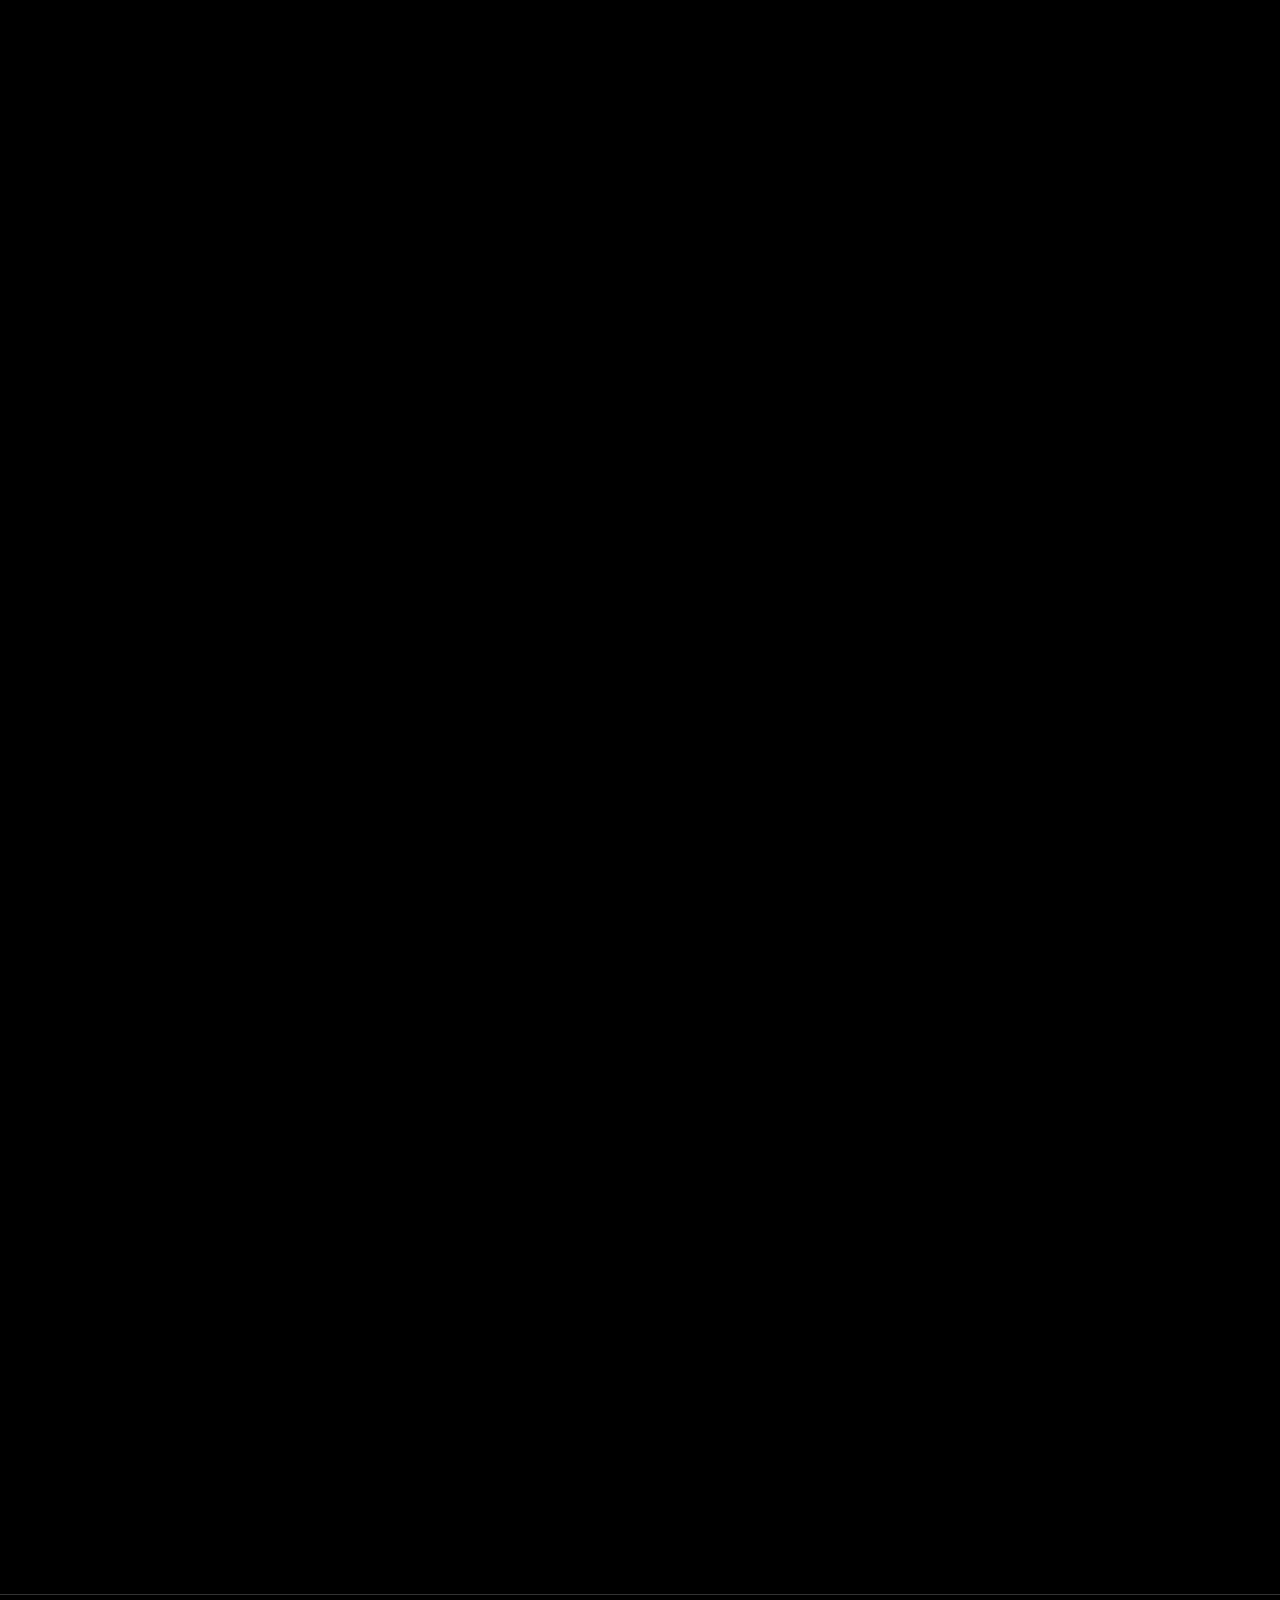
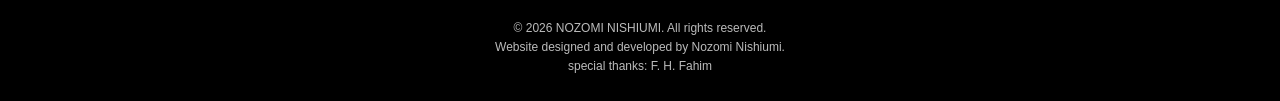
<file: noscript/index.html>
<!DOCTYPE html>
<html lang="ja">
<head>
  <meta charset="UTF-8">
  <title>動物行動戦略研究室 - 新潟大学 | Laboratory of Animal Behavioural Strategies</title>
  <meta name="viewport" content="width=device-width, initial-scale=1">

  <!-- SEO: 検索エンジン・SNS向けメタ情報 -->
  <meta name="description" content="人間を含む多様な動物の行動戦略を探る新潟大学の研究室。行動生物学・行動経済学・人間行動科学と、動物用VRなど独自の実験技術による行動学研究を行っています。代表教員: 西海望(自然科学研究科/創生学部)。大学院生・研究員を募集中。">
  <link rel="canonical" href="https://nozomi-nishiumi.github.io/laboratory/">
  <meta property="og:type" content="website">
  <meta property="og:site_name" content="動物行動戦略研究室">
  <meta property="og:title" content="動物行動戦略研究室 - 新潟大学">
  <meta property="og:description" content="人間を含む多様な動物の行動戦略を探る新潟大学の研究室。行動学研究と動物用VR技術開発。大学院生・研究員を募集中。">
  <meta property="og:url" content="https://nozomi-nishiumi.github.io/laboratory/">
  <meta property="og:image" content="https://nozomi-nishiumi.github.io/laboratory/images/pigeon.jpg">
  <meta property="og:locale" content="ja_JP">
  <meta name="twitter:card" content="summary_large_image">
  <script type="application/ld+json">
  {
    "@context": "https://schema.org",
    "@type": "ResearchOrganization",
    "name": "動物行動戦略研究室",
    "alternateName": "Laboratory of Animal Behavioural Strategies",
    "url": "https://nozomi-nishiumi.github.io/laboratory/",
    "parentOrganization": { "@type": "CollegeOrUniversity", "name": "新潟大学" },
    "founder": {
      "@type": "Person",
      "name": "西海 望",
      "alternateName": "Nozomi Nishiumi",
      "sameAs": "https://researchmap.jp/Nozomi-Nishiumi"
    },
    "address": {
      "@type": "PostalAddress",
      "postalCode": "950-2181",
      "addressRegion": "新潟県",
      "addressLocality": "新潟市西区",
      "streetAddress": "五十嵐2の町8050 自然科学研究科 管理共通棟311"
    },
    "telephone": "+81-25-262-7684",
    "keywords": "行動生物学, 動物行動学, 行動戦略, 捕食者, ナビゲーション, 動物用VR, 新潟大学"
  }
  </script>

  <link rel="stylesheet" href="styles_noscript.css?v=20260731a" type="text/css">
</head>
<body>


<header>

  <nav class="nav">
  <input type="checkbox" id="nav-toggle" class="nav-toggle">
  <label for="nav-toggle" class="nav-toggle-label">
    <span></span>
  </label>

  <!-- メニュー外タップで閉じるための透明レイヤー(展開時のみ表示) -->
  <label for="nav-toggle" class="nav-backdrop" aria-hidden="true"></label>

  <div class="nav-links">
    <a href="#pagetop" class="nav-top-only">トップ</a>
    <a href="#section-1">研究室の目的</a>
    <a href="#section-2">研究アプローチ</a>
    <a href="#section-3">研究内容</a>
    <a href="#section-4">研究体制</a>
    <a href="#section-5">ゼミ/ラボ教育</a>
    <a href="#section-6">コンタクト</a>
  </div>
</nav>

</header>

<!-- id=pagetop はページ最上端(y=0)の実体ブロック。トップへ戻る/トップリンクの
     確実なスクロール先(空アンカーだと Safari で飛ばないことがある)。
     #top はヒーロー演出のマーカーで文書先頭とは限らないため使わない -->
<main id="pagetop">

  <!-- トップ -->
  <section id="top">
    <div class="section-inner">

      <div class="top-hero-text">
        <h1 class="scatter-title">
          <span class="word">
            <span>L</span><span>A</span><span>B</span><span>O</span><span>R</span><span>A</span><span>T</span><span>O</span><span>R</span><span>Y</span>
          </span>

          <span class="word">
            <span>O</span><span>F</span>
          </span>

          <br class="title-break">

          <span class="word">
            <span>A</span><span>N</span><span>I</span><span>M</span><span>A</span><span>L</span>
          </span>

          <span class="word">
            <span>B</span><span>E</span><span>H</span><span>A</span><span>V</span><span>I</span><span>O</span><span>U</span><span>R</span><span>A</span><span>L</span>
          </span>

          <span class="word">
            <span>S</span><span>T</span><span>R</span><span>A</span><span>T</span><span>E</span><span>G</span><span>I</span><span>E</span><span>S</span>
          </span>
        </h1>

        <!-- main と同じ1行の連続テキスト。折り返し点は全角スペースのみ
             (no-break の2塊は途中で改行しない) -->
        <div class="top-hero-sub">
          <span class="subtitle-ja">動物行動戦略研究室</span>　<span class="university-line"><span class="no-break">新潟大学大学院自然科学研究科/創生学部</span>　　<span class="no-break">代表教員　西海 望</span></span>
        </div>
      </div>

      <div class="top-grid">
  <a href="#section-1" class="img-wrap"><img src="images/pigeon.jpg" fetchpriority="high" alt=""></a>
  <a href="#section-2" class="img-wrap"><img src="images/experiment1.jpg" fetchpriority="high" alt=""></a>
  <a href="#section-3" class="img-wrap"><img src="images/snake_frog.jpg" fetchpriority="high" alt=""></a>
  <a href="#section-4" class="img-wrap"><img src="images/dive.jpg" fetchpriority="high" alt=""></a>
  <a href="#section-5" class="img-wrap"><img src="images/rugby_ops.jpg?v=20260715b" fetchpriority="high" alt=""></a>
  <a href="#section-6" class="img-wrap"><img src="images/programming.jpg?v=20260711a" fetchpriority="high" alt=""></a>
</div>
    </div>
  </section>

  <!-- 研究室の目的 -->
  <section id="section-1" class="parallax-section img-section-01">
    <div class="section-inner fade-in">
    
      <h2 class="section-title">研究室の目的</h2>
      <div class="text-block">
        <p>
          本研究室は、人間を含めた多様な「動物」の行動戦略を探る研究室です。
          動物たちの振る舞いの戦略的側面の理解の中から、新たな行動の合理性を導き出し、
          私たちの社会や考え方にも示唆を与える知見を創出することを目的とします。
        </p>
      </div>
    </div>
      
    
  </section>

  <!-- 研究アプローチ -->
  <section id="section-2" class="parallax-section img-section-02">
    <div class="section-inner fade-in">
      <h2 class="section-title">研究アプローチ</h2>

      <h3>■研究展開の方面</h3>

<div class="topics-grid">

  <div class="topic-block">
    <h4>行動の観察</h4>
    <div class="topic-inner">
      <div class="topic-text">
        
        <div class="text-block">
          <p>フィールドワークによって、実際の動物がどのような環境でどのような行動をとっているのかを観察します。
          様々な研究の根本としてしっかりと生態を押さえると共に、可能な限り定量的に観察することを目指します。
          野山に赴くこともあれば、海に潜ることもあります。</p>
        </div>
      </div>
      <div class="topic-image">
        <div class="square-wrap">
          <div class="fade-slider">
            <img src="images/2013-06-22_web.jpg?v=20260731a" loading="lazy" decoding="async" alt="">
            <img src="images/504475205_24188017144136041_7430044439574952626_n.jpg?v=20260731a" loading="lazy" decoding="async" alt="">
            <img src="images/P2280008_web.jpg?v=20260731a" loading="lazy" decoding="async" alt="">
            <img src="images/field_tonbo.jpg?v=20260731a" loading="lazy" decoding="async" alt="">
          </div>
        </div>
      </div>
    </div>
  </div>
  <div class="topic-block">
    <h4>行動戦略の実証的研究</h4>
    <div class="topic-inner">
      <div class="topic-text">
        
        <div class="text-block">
          <p>一般的な行動学実験に加え、独自の仮想対面実験を行い、戦略の実態把握や理論検証を行います。
          研究室内ではトンボ、魚、カエルを主に扱っており、
          他大学でコウモリやハトを使わせてもらっています。
          興味深い行動を行う動物がいれば、積極的に研究の題材にします。</p>
        </div>
      </div>
      <div class="topic-image">
        <div class="square-wrap">
          <video autoplay muted loop playsinline preload="metadata"><source src="images/empirical_research.mp4?v=20260801a" type="video/mp4"></video>
        </div>
      </div>
    </div>
  </div>
  <div class="topic-block">
    <h4>行動戦略の理論研究</h4>
    <div class="topic-inner">
      <div class="topic-text">
        
        <div class="text-block">
          <p>動物の行動の数理モデル化やシミュレーションを行うことで、
          現実の行動の特長や優位性／脆弱性を推定すると共に、
          最適戦略やそれへの対抗戦略を検討します。
          特に、目標追跡や脅威回避に関するナビゲーションモデルを題材としています。</p>
        </div>
      </div>
      <div class="topic-image">
        <div class="square-wrap">
          <video autoplay muted loop playsinline preload="metadata"><source src="images/theoretical_research.mp4?v=20260731d" type="video/mp4"></video>
        </div>
      </div>
    </div>
  </div>
  <div class="topic-block">
    <h4>行動実験技術の開発</h4>
    <div class="topic-inner">
      <div class="topic-text">
        
        <div class="text-block">
          <p>動物用の新規仮想現実技術を開発することで、行動戦略研究を支えます。
          主にモーションキャプチャとリアルタイムフィードバック処理によって
          相互作用を擬似的に成り立たせるものとなります。
          動物種特有の知覚・形態・運動の特長にうまく対応させる必要があります。</p>
        </div>
      </div>
      <div class="topic-image">
        <div class="square-wrap">
          <video autoplay muted loop playsinline preload="metadata"><source src="images/experimental_tech.mp4?v=20260731a" type="video/mp4"></video>
        </div>
      </div>
    </div>
  </div>

</div>

<div class="two-column">
  <div class="col">
    <h3>■研究の特色</h3>
      <div class="text-block">
        <p>
          本研究室の強みは、一般的な行動学研究環境に加え、
          実証研究と理論研究をつなぐ独自の実験基盤を有していることにあります。
          これは、仮想の動物と現実の動物とが相互作用するサイバーフィジカルシステムであり、
          実際には起こり得ない理論上の行動や相互作用シナリオを擬似的に再現させる技術になります。
        </p>
      </div>
  </div>

  <div class="col">
      <img src="anime/exp_all.png?v=20260710e" loading="lazy" decoding="async" alt="">
  </div>
</div>
    </div>
  </section>

  <!-- 研究内容（研究業績＋プロジェクト） -->
  <section id="section-3" class="parallax-section img-section-03">

    <div class="section-inner fade-in">
      <h2 class="section-title">研究内容</h2>
      <div class="two-column">
      <div class="col">
        <!-- 左側：テキストなど -->
      <div class="text-block">
        <h3>■研究業績</h3>
        <p>
          研究室代表者の研究成果等一覧については
          <a href="https://researchmap.jp/Nozomi-Nishiumi" target="_blank" rel="noopener noreferrer">
            Researchmap
          </a> をご覧ください。
        </p>
        <p>
          この他、自然科学研究機構第14回若手研究者賞を受賞した際の受賞記念講演の動画を掲載します
          （高校生向けの内容となります）。
        </p>
      </div>
    </div>
    <div class="col">
      <!-- 独自サムネイル: クリックでその場再生。JS無効時はリンクとして
           YouTube を新しいタブで開く(iframe を初期状態で読み込まない分軽い) -->
      <div class="video-thumb">
        <a href="https://www.youtube.com/watch?v=jdOTK1WARvU" target="_blank" rel="noopener noreferrer" aria-label="受賞記念講演の動画を再生" onclick="var f=document.createElement('iframe');f.src='https://www.youtube.com/embed/jdOTK1WARvU?rel=0&amp;modestbranding=1&amp;autoplay=1&amp;playsinline=1';f.title='YouTube video player';f.setAttribute('frameborder','0');f.setAttribute('allow','accelerometer; autoplay; clipboard-write; encrypted-media; gyroscope; picture-in-picture; web-share');f.setAttribute('referrerpolicy','strict-origin-when-cross-origin');f.setAttribute('allowfullscreen','');this.parentNode.replaceChild(f,this);return false;">
          <img src="images/yt_thumbnail.jpg" loading="lazy" decoding="async" alt="受賞記念講演の動画サムネイル">
        </a>
      </div>
      </div>
      </div>

        <div class="projects-list">
        <details>
          <summary><h3>進行中の主要研究プロジェクト</h3></summary>
            <ul>
              <li><span class="year">2025-2032</span> JST 創発的研究支援事業（代表）「動物用メタバースによる横断的行動学研究」</li>
              <li><span class="year">2025-2028</span> JSPS 科研費 基盤研究B（代表）「捕食者と被食者のマルチタスク対処能力から探る生物集団形成の進化的要因」</li>
              <li><span class="year">2021-2026</span> JSPS 科研費 学術変革A 計画研究（分担）「階層ナビゲーションのための数理・学習ベース解析手法と介入方策決定技術」</li>
            </ul>
        
          </details>
        
        <details>
          <summary><h3>終了した主要研究プロジェクト（代表のみ抜粋）</h3></summary>
          <ul>
            <li><span class="year">2024-2024</span> 学術変革領域（A）「階層的生物ナビ学」 国際活動支援班 海外派遣助成金「ハトの行動学実験に向けたVR映像提示技術の開発」</li>
            <li><span class="year">2022-2025</span> JSPS 科研費 特別研究員奨励費「コウモリに対する猛禽類の追跡ナビゲーション戦略：ロボット技術を用いたアプローチ」</li>
            <li><span class="year">2022-2022</span> JSPS 新学術領域「生物移動情報学」国際活動支援班 海外派遣助成金「猛禽類の餌追跡ナビゲーション能力の野外検証」</li>
            <li><span class="year">2021-2025</span> JSPS 科研費 若手研究「猛禽類の餌追跡ナビゲーションにおける戦略性の野外検証」</li>
            <li><span class="year">2019-2022</span> JSPS 科研費 特別研究員奨励費「捕食者によるParallel Navigation型獲物追跡運動の機能検証」</li>
            <li><span class="year">2019-2021</span> JSPS 科研費 新学術領域公募研究「飛行型捕食動物の目標追跡ナビゲーションにおける戦略性の検証と最適な追跡航法の導出」</li>
            <li><span class="year">2019-2020</span> 文部科学省 ナノテクノロジープラットフォーム（協力研究）「無人航空機の誘導制御機構の開発」</li>
            <li><span class="year">2018-2021</span> JSPS 科研費 若手研究「捕食者によるParallel Navigation型獲物追跡運動の機能検証」</li>
            <li><span class="year">2016-2017</span> 科学技術融合振興財団 調査研究補助金「小型魚類を対象とした、対捕食者相互作用シミュレータの開発」</li>
            <li><span class="year">2014-2015</span> 日本科学協会 笹川科学研究助成金「ヘビに対するカエルの捕食回避戦略 − 逃走と不動の最適な使い分けの分析 −」</li>
          </ul>
          
          </details>


    </div>

    </div>
  </section>

  <!-- 研究体制 -->
  <section id="section-4" class="parallax-section img-section-04">
    <div class="section-inner fade-in">
      <h2 class="section-title">研究体制</h2>

      <div class="two-column">
        <div class="col">
          <div class="text-block">
            <p>
              本研究室は2025年度からスタートしました。
              現在、スタッフの増員と研究スペースの拡張を進めています。
            </p>
            <p>
              本研究室の研究テーマを進めるには、生き物への関心とコンピュータスキルの他、
              戦略性を探る経済学的な思考センス、スポーツなどで培った勝負勘といった
              様々な方面の力を結集させることが重要です。
              多様な背景をもつ人々が集まり、力を合わせることで、
              行動学の新たな地平を切り拓けるものと信じています。
            </p>
          </div>
        </div>
        <div class="col">
          <!-- フル版準拠: 透過PNGの背後にbackdrop-filterの磨りガラス層を敷く -->
          <div class="member-glass">
            <img src="images/member.png?v=20260730b" loading="lazy" decoding="async" alt="ラボメンバー">
          </div>
        </div>
      </div>

      <div class="text-block">
        <h3>■研究室への参加</h3>
        <p>
          当研究室では、研究に参加してくれる大学院生を募集しています。
          また、学振PDの受け入れや各種スタッフの雇用にも積極的です。
        </p>
        <h4 class="join-heading">大学院生受け入れ</h4>
        <p class="join-body">
          研究テーマが明確に定まっていなくても構いませんので、
          どんなことがやりたいか、何に興味を持てそうかなどをお聞かせいただければと思います。<br>
          本研究室は新潟大学自然科学研究科に属しています。
          大学院入試の要項についても目を通しておくことを勧めます。<br>
          本研究室の代表教員は<a href="https://www.jst.go.jp/souhatsu/document/rad_manual_202505.pdf" target="_blank" rel="noopener noreferrer">JST創発的研究支援事業</a>に採択されているため、
          大学院生を修士課程から年間最大240万円で雇用できる場合があります。
        </p>
        <h4 class="join-heading">学振特別研究員受け入れ</h4>
        <p class="join-body">
          申請計画の検討にあたって相談に乗ります。
          また、申請期限間近の受け入れ打診であっても対応可能な場合がありますので、
          気軽にご連絡ください。
        </p>
        <h4 class="join-heading">リクルート</h4>
        <div class="recruit-block join-body">
          <span class="recruit-label">公募中：</span>
          <ul class="recruit-list">
            <li><a href="https://jrecin.jst.go.jp/seek/SeekJorDetail?id=D126061505" target="_blank" rel="noopener noreferrer">特任助教</a></li>
            <li><a href="https://jrecin.jst.go.jp/seek/SeekJorDetail?id=D126061511" target="_blank" rel="noopener noreferrer">特任助手</a></li>
            <li><a href="https://jrecin.jst.go.jp/seek/SeekJorDetail?id=D126061624" target="_blank" rel="noopener noreferrer">学術研究員（在宅可）</a></li>
            <li><a href="https://jrecin.jst.go.jp/seek/SeekJorDetail?id=D126061623" target="_blank" rel="noopener noreferrer">技術補佐員（在宅可）</a></li>
          </ul>
        </div>
      </div>
    </div>
  </section>

  <!-- ゼミ/ラボ教育 -->
  <section id="section-5" class="parallax-section img-section-05">
    <div class="section-inner fade-in">
      <h2 class="section-title">ゼミ/ラボ教育</h2>

      <div class="text-block seminar-block">
        <p>
          本研究室配属の学生には、人を含む様々な生き物を対象に、
          行動や意思決定のパターンと合理性、認知/運動のパフォーマンスなどを探る行動学研究や、
          それと関連するVRシステムなどの技術開発に取り組んでいただきます。
        </p>
        <p>
          研究テーマそのものは、行動生物学、行動経済学、人間行動科学、行動シミュレーション、
          ヒューマンマシンインターフェースおよびその応用分野（スポーツ、害獣対策、意思決定支援システムなど）に関するものが中心となり、
          そこで学生各自の専門性を培うことになります。
          しかし、研究室での教育の趣旨は、こうした特定分野の専門性や技術の習得だけではありません。
          現象の背景にある仕組みを推理するには、事象を抽象的に捉えて論理を組み、
          様々な解釈を公正に整理する力が要ります。
          また、取り組みの意義や複雑な理屈を他者に理解してもらうには、相手の視点に立って説明し、受け答えする力も欠かせません。
          加えて、限られた年限で研究をやり遂げるには、自律と協働の力、
          そして先進技術や想定外に柔軟に適応する力も必要です。
        </p>
        <p>
          研究の過程は、こうした力をまとめて養う良い機会になります。
          学生の皆さんには、この点を意識して研究活動に励み、多方面に能力を伸ばしていくことを期待します。
        </p>

        <h3>■現在の学生の研究テーマ</h3>
        <ul>
          <li>飼育下のウマのストレス軽減策</li>
          <li>カエルの空中姿勢制御</li>
          <li>害獣対策に向けた効果的な威嚇方策</li>
          <li>ダンスにおける非言語コミュニケーション</li>
          <li>人の心理に影響する音響の構成パターン</li>
        </ul>
      </div>
    </div>
  </section>

  <!-- コンタクト -->
  <section id="section-6" class="parallax-section img-section-06">

    <div class="section-inner fade-in">
      <h2 class="section-title">コンタクト</h2>
      <div class="two-column">
        <div class="col">
          <h3>■研究相談／研究室訪問はこちらまで</h3>
      <div class="contact-block">
        
        <p class="contact-lead">代表教員　<span class="name-big">西海 望</span>（Nozomi Nishiumi, Ph.D.）</p>
        <p>新潟大学 研究統括機構　　　　　　　研究教授<br>　　　　 自然科学研究科／創生学部　特任准教授</p>
        <p>〒950-2181 新潟県新潟市西区五十嵐2の町8050</p>
        <p>自然科学研究科 管理共通棟 311</p>
        <p>Email: nishiumi<span class="at-mark">๑</span>create.niigata-u.ac.jp</p>
        <p>Tel: 025-262-7684</p>
      </div>
      </div>

      <div class="col">
      <iframe class="map-dark" src="https://www.google.com/maps/embed?pb=!1m18!1m12!1m3!1d556.7950008774468!2d138.93976448043847!3d37.867118333169024!2m3!1f0!2f0!3f0!3m2!1i1024!2i768!4f13.1!3m3!1m2!1s0x5ff4c70be7f4e521%3A0x71f6a2a1cb63e620!2z44CSOTUwLTIxMDIg5paw5r2f55yM5paw5r2f5biC6KW_5Yy65LqU5Y2B5bWQ77yS44Gu55S65aSn5a2m6Zmi6Ieq54S256eR5a2m56CU56m256eR5qOf!5e0!3m2!1sja!2sjp!4v1773729309934!5m2!1sja!2sjp"
       width="600" height="450" style="border:0;" allowfullscreen="" loading="lazy" referrerpolicy="no-referrer-when-downgrade"></iframe>
      </div>
    </div>

      <div class="text-block contact-extra">
        <h3>■来訪時、ご自身の研究のプレゼンをしてくださる方へ</h3>
        <p>
          ご訪問の際、非公開または学内限定の小規模セミナーの場を設けることができます。
          また、学生の来訪者に対しては交通費の支給が可能な場合があります。
          ご希望の方はメールでその旨をお伝えください。
        </p>
      </div>

      <div class="text-block contact-extra">
        <h3>■講演会／交流会イベント</h3>
        <div class="two-column">
          <div class="col">
            <p>
              行動学研究をテーマとして毎月オンラインで無料の研究会イベントを開催しています。
              最先端の行動学研究の講演会だけでなく、夜に研究者や学生だけでなく、
              研究とは直接関わっていない方々も交えて歓談する交流会も開催しています。
              交流会では色々な話題を歓迎しますので、本研究室のことだけでなく、参加する他の研究者や、
              様々な生物、研究分野を知る良い機会になると思います。
            </p>
            <p class="seminar-info">
              研究会名：<a href="https://sites.google.com/view/behavioral-biology/seminar" target="_blank" rel="noopener noreferrer">行動生物学研究会</a><br>
              開催頻度：毎月１回<br>
              　時間帯：講演会 16:00~17:00<br>　　　　　交流会 20:00~21:00
            </p>
          </div>
          <div class="col">
            <a href="https://sites.google.com/view/behavioral-biology/seminar" target="_blank" rel="noopener noreferrer" class="banner-link">
              <img src="images/banner.jpg?v=20260710f" loading="lazy" decoding="async" alt="交流会イベントバナー">
            </a>
          </div>
        </div>
      </div>

    </div>

  </section>

</main>

<!-- 常時表示のトップへ戻るボタン(右下固定) -->
<a href="#pagetop" class="back-to-top" aria-label="トップへ戻る" title="トップへ戻る">↑</a>

<footer>
  © 2026 NOZOMI NISHIUMI. All rights reserved. <br>Website designed and developed by Nozomi Nishiumi.<br>special thanks: F. H. Fahim
</footer>

</body>
</html>
</file>
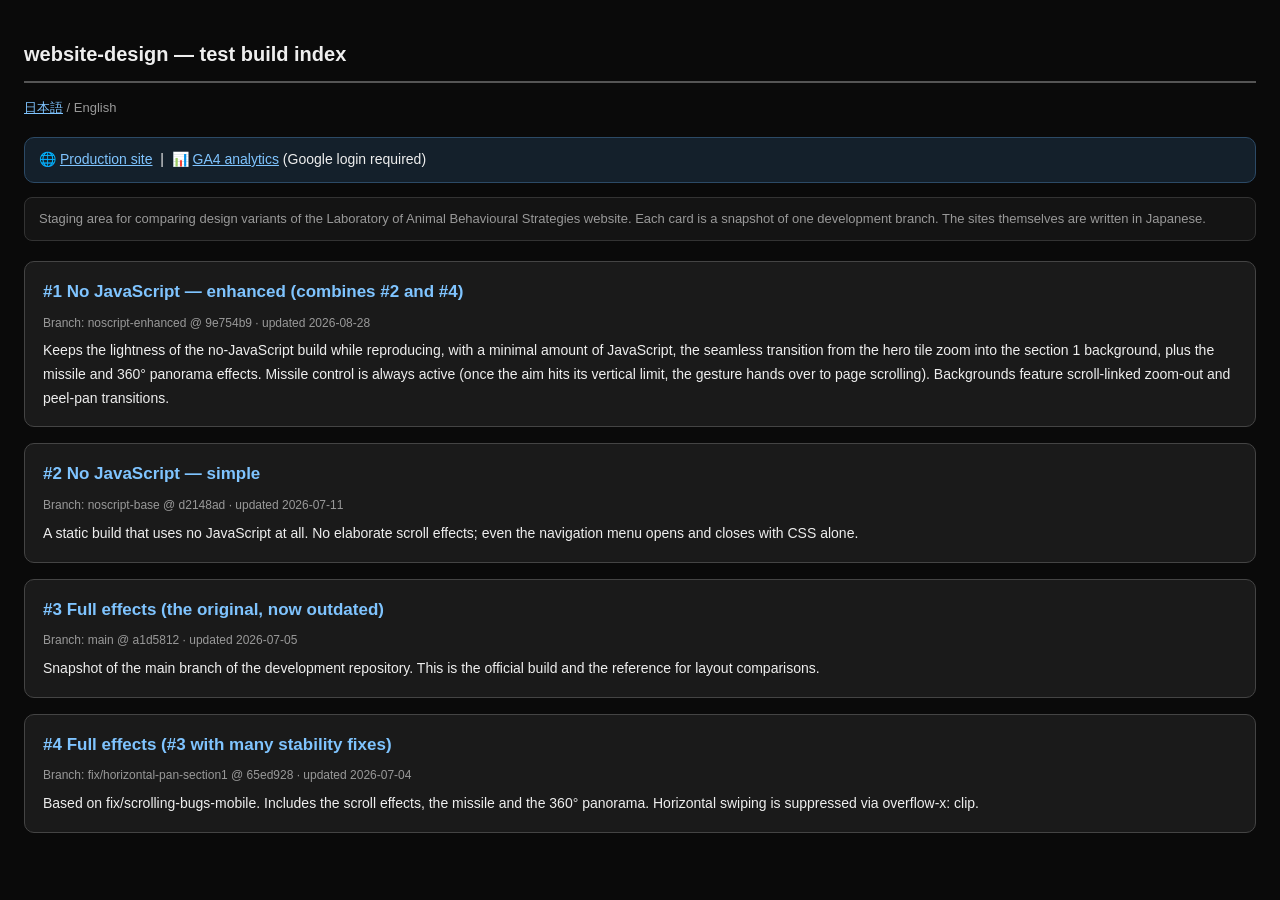
<file: en.html>
<!DOCTYPE html>
<html lang="en">
<head>
<meta charset="UTF-8">
<meta name="viewport" content="width=device-width, initial-scale=1">
<title>website-design — test build index</title>
<style>
  body { font-family: 'Helvetica Neue', Arial, 'Hiragino Kaku Gothic ProN', sans-serif;
         background: #0a0a0a; color: #eee; margin: 0; padding: 24px; line-height: 1.7; }
  h1 { font-size: 20px; border-bottom: 2px solid #555; padding-bottom: 10px; }
  .lang { font-size: 13px; color: #999; margin: 0 0 18px; }
  .lang a { color: #7fc4ff; }
  .note { font-size: 13px; color: #999; background: #141414; border: 1px solid #333;
          border-radius: 8px; padding: 10px 14px; margin: 0 0 20px; }
  .card { display: block; background: #1a1a1a; border: 1px solid #444; border-radius: 10px;
          padding: 16px 18px; margin: 16px 0; text-decoration: none; color: #eee; }
  .card:active { background: #262626; }
  .card h2 { margin: 0 0 6px; font-size: 17px; color: #7fc4ff; }
  .meta { font-size: 12px; color: #999; }
  .desc { font-size: 14px; margin-top: 6px; }
</style>
</head>
<body>
<h1>website-design — test build index</h1>

<p class="lang"><a href="index.html">日本語</a> / English</p>

<p class="ext-links" style="font-size:14px; background:#14202b; border:1px solid #2c4a66; border-radius:10px; padding:10px 14px;">
  🌐 <a href="https://nozomi-nishiumi.github.io/laboratory/" style="color:#7fc4ff;">Production site</a>
  &nbsp;|&nbsp; 📊 <a href="https://analytics.google.com/analytics/web/" style="color:#7fc4ff;">GA4 analytics</a> (Google login required)
</p>

<p class="note">Staging area for comparing design variants of the
Laboratory of Animal Behavioural Strategies website. Each card is a snapshot of one
development branch. The sites themselves are written in Japanese.</p>

<a class="card" href="noscript-enhanced/">
  <h2>#1 No JavaScript — enhanced (combines #2 and #4)</h2>
  <div class="meta">Branch: noscript-enhanced @ 9e754b9 &middot; updated 2026-08-28</div>
  <div class="desc">Keeps the lightness of the no-JavaScript build while reproducing, with a minimal
  amount of JavaScript, the seamless transition from the hero tile zoom into the section 1
  background, plus the missile and 360&deg; panorama effects. Missile control is always active
  (once the aim hits its vertical limit, the gesture hands over to page scrolling). Backgrounds feature scroll-linked zoom-out and peel-pan transitions.</div>
</a>

<a class="card" href="noscript/">
  <h2>#2 No JavaScript — simple</h2>
  <div class="meta">Branch: noscript-base @ d2148ad &middot; updated 2026-07-11</div>
  <div class="desc">A static build that uses no JavaScript at all. No elaborate scroll effects;
  even the navigation menu opens and closes with CSS alone.</div>
</a>

<a class="card" href="main/">
  <h2>#3 Full effects (the original, now outdated)</h2>
  <div class="meta">Branch: main @ a1d5812 &middot; updated 2026-07-05</div>
  <div class="desc">Snapshot of the main branch of the development repository. This is the
  official build and the reference for layout comparisons.</div>
</a>

<a class="card" href="horizontal-pan/">
  <h2>#4 Full effects (#3 with many stability fixes)</h2>
  <div class="meta">Branch: fix/horizontal-pan-section1 @ 65ed928 &middot; updated 2026-07-04</div>
  <div class="desc">Based on fix/scrolling-bugs-mobile. Includes the scroll effects, the missile
  and the 360&deg; panorama. Horizontal swiping is suppressed via overflow-x: clip.</div>
</a>

</body>
</html>
</file>
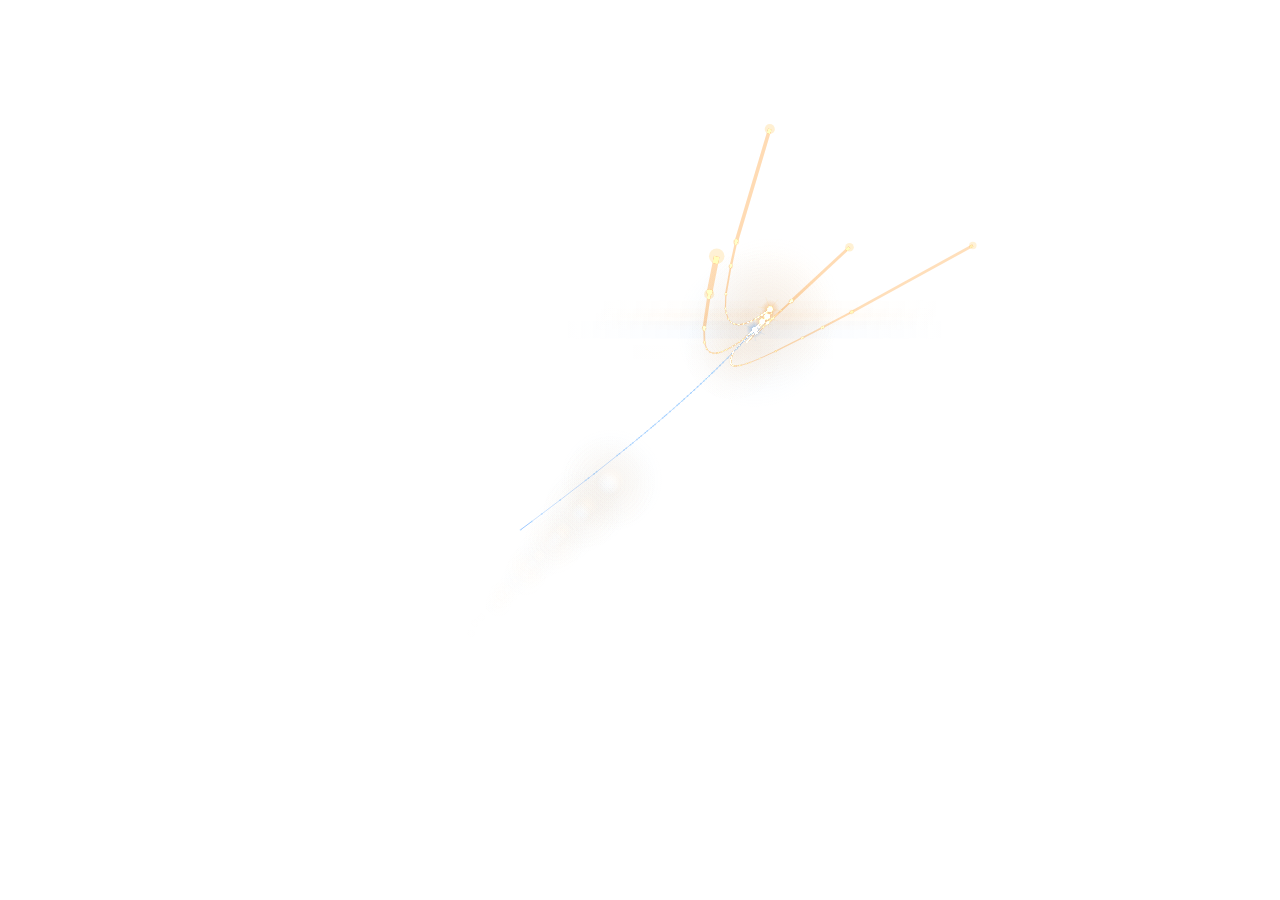
<file: missile.html>
<!doctype html>
<html lang="ja">
<head>
  <meta charset="utf-8" />
  <meta name="viewport" content="width=device-width,initial-scale=1,viewport-fit=cover" />
  <style>
    html,body{margin:0;width:100%;height:100%;background:transparent!important;overflow:hidden}
    #cv{position:fixed;inset:0;width:100%;height:100%;background:transparent!important}
    .hud{position:fixed;left:0;right:0;bottom:10px;text-align:center;
         color:#cfe1ff;font:600 12px -apple-system,Segoe UI,Roboto;
         text-shadow:0 1px 2px rgba(0,0,0,.6)}
    @media (pointer:fine){
      html,body,#cv{cursor:none}
    }
  </style>
</head>
<body>
  <canvas id="cv"></canvas>


  <script>
  (()=>{
  // ===== Basic Parameters =====
  const FOV = 520;
  const CAM_FWD_PX_S = 520 * 8;
  const TARGET_DIST  = 1200 * 9;
  const MISSILE_SPEED = CAM_FWD_PX_S * 3;
  const MAX_RANGE = TARGET_DIST * 5;
  const Z_NEAR = 0.01;
  const AIM_GAIN = 1.8;
  const DPR = Math.min(1.2, devicePixelRatio||1);

  // Trail - Settings optimized for background
  const TRAIL_MAX = 160, TRAIL_MINSTEP = 10;
  const FADE_HALFLIFE_S = 2.6;
  const ALPHA_MAX = 0.65, ALPHA_MIN = 0.03, ALPHA_CUTOFF = 0.015; // 透明度を上げて見やすく
  const SIZE_MIN = 1.0, SIZE_MAX = 14.0, SIZE_K = 1800; // サイズも少し大きく

  // Missile
  const MISSILE_COUNT = 4, PN_GAIN = 3.4, MAX_TURN_RATE = 3.2;
  const HIT_RADIUS = 300, RESPAWN_BACK = 200;

  // Color - Additive blending colors optimized for background brightness
  const palette = {
    target: {
      core: a=>`rgba(180,220,255,${a * 1.2})`,
      halo: a=>`rgba(100,170,255,${a * 1.1})`,
      line: '140,190,255'
    },
    missile:{
      core: a=>`rgba(255,230,180,${a * 1.2})`,
      halo: a=>`rgba(255,190,120,${a * 1.1})`,
      line: '255,200,140'
    }
  };

  // Twinkle
  const TWINKLE_FREQ = 6.5, TWINKLE_AMPL = 0.35;
  const STAR_RAYS = 6, STAR_LEN = 9, STAR_THICK = 1.0, STAR_ALPHA = 0.18;

  // Explosion (small)
  const EXP_MAX = 12, EXP_CORE_LIFE = 0.14, EXP_GLOW_LIFE = 0.35;
  function explosionRadii(scale){ return {coreR: 10 + 16*scale, glowR: 24 + 40*scale}; }

  // ===== Canvas (Main + Overlay) =====
  const cv = document.getElementById('cv'), ctx = cv.getContext('2d', { alpha:true });
  const fx = document.createElement('canvas'), fctx = fx.getContext('2d', { alpha:true });
  const BASE_FADE_ALPHA = 0.06;
  const FADE_SPEED      = 8;
  const TRANSPARENT_FADE = true;
  let fadeAccum = 0;
  let W = 1, H = 1;

  function resize(){
    // Get actual CSS-rendered size of canvas element (avoids timing issues with innerWidth/innerHeight)
    const rect = cv.getBoundingClientRect();
    const newW = Math.round(rect.width) || innerWidth;
    const newH = Math.round(rect.height) || innerHeight;
    if (newW === W && newH === H) return; // No size change
    W = newW; H = newH;
    cv.width=W*DPR; cv.height=H*DPR; ctx.setTransform(DPR,0,0,DPR,0,0);
    fx.width=W*DPR; fx.height=H*DPR; fctx.setTransform(DPR,0,0,DPR,0,0);
  }
  addEventListener('resize', resize, {passive:true}); resize();

  // ===== Environment Map =====
  let envMapImg = null;
  let envCanvas = null;
  let envImageData = null;

  const img = new Image();
  img.crossOrigin = 'anonymous';
  img.onload = function() {
    envMapImg = img;

    // Create processing canvas for environment map
    envCanvas = document.createElement('canvas');
    envCanvas.width = img.width;
    envCanvas.height = img.height;
    const envCtx = envCanvas.getContext('2d');
    envCtx.drawImage(img, 0, 0);
    envImageData = envCtx.getImageData(0, 0, img.width, img.height);
  };
  img.onerror = function(e) {
    tryNextUrl();
  };

  const imageUrls = [
    './thumbnail_11001f6f-0de3-4139-bc2e-55c99a3e9731.png.2048x2048_q85.png.webp',
    'https://drive.google.com/uc?export=view&id=1evWoksqKjFufYJ1JP8rW1ibuO7cH52u1',
    'https://drive.google.com/uc?export=download&id=1evWoksqKjFufYJ1JP8rW1ibuO7cH52u1',
    'https://lh3.googleusercontent.com/d/1evWoksqKjFufYJ1JP8rW1ibuO7cH52u1',
    './venice_sunset_2k.png'
  ];

  let urlIndex = 0;

  function tryNextUrl() {
    if (urlIndex < imageUrls.length) {
      img.src = imageUrls[urlIndex];
      urlIndex++;
    } else {
      envMapImg = null;
      envImageData = null;
    }
  }

  tryNextUrl();

  // ===== Environment Map Rendering (Optimized for Google Sites) =====
  function renderEnvironmentMapBackground() {
    if (!envMapImg || !envImageData) return false;

    try {
      // Create temporary canvas for pixel-perfect rendering
      const tempCanvas = document.createElement('canvas');
      tempCanvas.width = W;
      tempCanvas.height = H;
      const tempCtx = tempCanvas.getContext('2d');
      const imageData = tempCtx.createImageData(W, H);

      // Use the same camera coordinate system as missile simulation
      const cy = Math.cos(cam.yaw);
      const sy = Math.sin(cam.yaw);
      const cp = Math.cos(cam.pitch);
      const sp = Math.sin(cam.pitch);

      // Camera basis vectors (same as camAxes function) - pitch direction reversed
      const fx = sy * cp;  // Forward
      const fy = -sp;      // Pitch reversed
      const fz = cy * cp;

      const rx = cy;       // Right
      const ry = 0;
      const rz = -sy;

      const ux = sy * sp;  // Up - pitch reversed
      const uy = cp;
      const uz = cy * sp;

      // Balanced resolution for Google Sites (4x4 blocks = 16x faster than pixel-perfect)
      const STEP = 4; // Process every 4th pixel for good balance of quality and performance

      for (let py = 0; py < H; py += STEP) {
        for (let px = 0; px < W; px += STEP) {
          // Use pixel offset from center, divided by FOV constant (same as missile projection)
          const offsetX = px - W * 0.5;
          const offsetY = py - H * 0.5;

          // Convert screen offset to ray direction (matching missile simulation)
          const rayX = offsetX;
          const rayY = -offsetY; // Y-axis flipped
          const rayZ = FOV;

          // Transform ray using camera coordinate system (same as missile simulation)
          const worldX = rayX * rx + rayY * ux + rayZ * fx;
          const worldY = rayX * ry + rayY * uy + rayZ * fy;
          const worldZ = rayX * rz + rayY * uz + rayZ * fz;

          // Convert to spherical coordinates
          const length = Math.sqrt(worldX * worldX + worldY * worldY + worldZ * worldZ);
          const longitude = Math.atan2(worldX, worldZ);
          const latitude = Math.asin(Math.max(-1, Math.min(1, worldY / length)));

          // UV coordinates (0-1)
          const u = (longitude + Math.PI) / (2 * Math.PI);
          const v = (Math.PI * 0.5 - latitude) / Math.PI; // Corrected vertical orientation

          // Sample from environment map with bilinear interpolation
          const mapX = u * (envMapImg.width - 1);
          const mapY = v * (envMapImg.height - 1);

          const x1 = Math.floor(mapX);
          const y1 = Math.floor(mapY);
          const x2 = Math.min(x1 + 1, envMapImg.width - 1);
          const y2 = Math.min(y1 + 1, envMapImg.height - 1);

          const fx_interp = mapX - x1;
          const fy_interp = mapY - y1;

          // Get 4 pixel colors
          const getPixel = (x, y) => {
            const idx = (y * envMapImg.width + x) * 4;
            return [
              envImageData.data[idx] || 0,
              envImageData.data[idx + 1] || 0,
              envImageData.data[idx + 2] || 0
            ];
          };

          const c1 = getPixel(x1, y1);
          const c2 = getPixel(x2, y1);
          const c3 = getPixel(x1, y2);
          const c4 = getPixel(x2, y2);

          // Bilinear interpolation
          const r = c1[0] * (1-fx_interp) * (1-fy_interp) + c2[0] * fx_interp * (1-fy_interp) + c3[0] * (1-fx_interp) * fy_interp + c4[0] * fx_interp * fy_interp;
          const g = c1[1] * (1-fx_interp) * (1-fy_interp) + c2[1] * fx_interp * (1-fy_interp) + c3[1] * (1-fx_interp) * fy_interp + c4[1] * fx_interp * fy_interp;
          const b = c1[2] * (1-fx_interp) * (1-fy_interp) + c2[2] * fx_interp * (1-fy_interp) + c3[2] * (1-fx_interp) * fy_interp + c4[2] * fx_interp * fy_interp;

          // Set pixel block in ImageData for better performance
          for (let dy = 0; dy < STEP && py + dy < H; dy++) {
            for (let dx = 0; dx < STEP && px + dx < W; dx++) {
              const pixelIndex = ((py + dy) * W + (px + dx)) * 4;
              imageData.data[pixelIndex] = r;
              imageData.data[pixelIndex + 1] = g;
              imageData.data[pixelIndex + 2] = b;
              imageData.data[pixelIndex + 3] = 255;
            }
          }
        }
      }

      // Draw the processed image to canvas
      tempCtx.putImageData(imageData, 0, 0);
      ctx.drawImage(tempCanvas, 0, 0);

      return true;
    } catch (error) {
      return false;
    }
  }

  // ===== Fallback Background =====
  function drawFallbackBackground() {
    const gradient = ctx.createLinearGradient(0, 0, 0, H);
    gradient.addColorStop(0, 'rgb(20, 30, 50)');
    gradient.addColorStop(0.5, 'rgb(40, 50, 70)');
    gradient.addColorStop(1, 'rgb(10, 20, 40)');
    ctx.fillStyle = gradient;
    ctx.fillRect(0, 0, W, H);
  }

  // ===== Vector & Utilities =====
  const len = v=>Math.hypot(v.x,v.y,v.z);
  const sub = (a,b)=>({x:a.x-b.x,y:a.y-b.y,z:a.z-b.z});
  const addv= (a,b)=>({x:a.x+b.x,y:a.y+b.y,z:a.z+b.z});
  const mulv= (v,s)=>({x:v.x*s,y:v.y*s,z:v.z*s});
  const norm = v=>{const m=len(v)||1;return {x:v.x/m,y:v.y/m,z:v.z/m};};
  function dot(a,b){return a.x*b.x + a.y*b.y + a.z*b.z;}
  function cross(a,b){
    return {x:a.y*b.z-a.z*b.y, y:a.z*b.x-a.x*b.z, z:a.x*b.y-a.y*b.x};
  }
  function rotateAroundAxis(v, axis, ang){
    const u = norm(axis), c=Math.cos(ang), s=Math.sin(ang);
    const d = dot(v,u);
    return {
      x: v.x*c + (u.y*v.z-u.z*v.y)*s + u.x*d*(1-c),
      y: v.y*c + (u.z*v.x-u.x*v.z)*s + u.y*d*(1-c),
      z: v.z*c + (u.x*v.y-u.y*v.x)*s + u.z*d*(1-c),
    };
  }
  const clamp=(v,minv,maxv)=>Math.max(minv, Math.min(maxv, v));
  function wrapPi(a){ while(a>Math.PI) a-=2*Math.PI; while(a<-Math.PI) a+=2*Math.PI; return a; }

  // ===== Camera (Yaw/Pitch, no Roll) =====
  const cam = {x:0,y:0,z:0, yaw:0, pitch:0};
  function camAxes(){
    const cy=Math.cos(cam.yaw), sy=Math.sin(cam.yaw);
    const cp=Math.cos(cam.pitch), sp=Math.sin(cam.pitch);
    const f = {x: sy*cp, y: sp, z: cy*cp};
    let r = cross({x:0,y:1,z:0}, f); r = norm(r);
    const u = cross(f, r);
    return {f,r,u};
  }
  function camDepth(x,y,z){
    const {f} = camAxes();
    const dx=x-cam.x, dy=y-cam.y, dz=z-cam.z;
    return dx*f.x + dy*f.y + dz*f.z;
  }

  // ===== Projection =====
  function project(x,y,z){
    const {f,r,u} = camAxes();
    const dx = x - cam.x, dy = y - cam.y, dz = z - cam.z;
    const cx = dx*r.x + dy*r.y + dz*r.z;
    const cy = dx*u.x + dy*u.y + dz*u.z;
    const cz = dx*f.x + dy*f.y + dz*f.z;
    if(cz < Z_NEAR) return {x:W*3,y:H*3,s:0,z:cz};
    const s=FOV/(FOV+cz);
    return {x:cx*s + W/2, y:cy*s + H/2, s, z:cz};
  }
  function worldDirFromScreenOffset(ox,oy){
    const {f,r,u} = camAxes();
    const v = norm({x:ox, y:oy, z:FOV});
    return norm( addv( addv( mulv(r, v.x), mulv(u, v.y) ), mulv(f, v.z) ) );
  }
  function targetFromOffset(ox,oy){
    const dir = worldDirFromScreenOffset(ox,oy);
    return {x:cam.x + dir.x*TARGET_DIST, y:cam.y + dir.y*TARGET_DIST, z:cam.z + dir.z*TARGET_DIST};
  }
  function dist3(ax,ay,az,bx,by,bz){ return Math.hypot(ax-bx, ay-by, az-bz); }

  // ===== Input (PC=cursor tracking / Touch=drag delta x1.8) =====
  const isTouch = ('ontouchstart' in window) || (navigator.maxTouchPoints>0);
  let running = true;
  let lastTap = 0; // For mobile double-tap detection
  let showBackground = false; // Background display flag (default: off)

  // State for glitch effect
  let glitchActive = false;
  let glitchStartTime = 0;
  const GLITCH_DURATION = 0.6; // Glitch duration (seconds)
  let targetBackgroundState = false; // Target background state (default: off)
  let glitchTargetCanvas = null; // Cache for transition target image

  // Initial target offset to upper-right for mobile only
  const INIT_RIGHT_UP = { xRatio: 0.30, yRatio: 0.01 };
  let pointer   = {active:false, lastX: W*0.5, lastY: H*0.45};
  let aimOffset = isTouch
    ? { ox: W * INIT_RIGHT_UP.xRatio, oy: H * INIT_RIGHT_UP.yRatio }
    : { ox: 0, oy: 0 };

  const USE_CURSOR_AIM = matchMedia('(pointer:fine)').matches;
  let mouse = {x: W*0.6, y: H*0.3};

  function onDown(e){
    const t=e.touches?e.touches[0]:e;
    pointer.active=true; pointer.lastX=t.clientX; pointer.lastY=t.clientY;
    const n = Date.now();
    const shouldTrigger = e.touches ? (n - lastTap < 300) : true;
    if(e.touches) lastTap = n;
    if(shouldTrigger) {
      // Single click (PC) / Double tap (mobile): Start glitch effect
      targetBackgroundState = !showBackground;

      // Pre-render transition target image offscreen
      glitchTargetCanvas = document.createElement('canvas');
      glitchTargetCanvas.width = W;
      glitchTargetCanvas.height = H;
      const targetCtx = glitchTargetCanvas.getContext('2d');

      if (targetBackgroundState) {
        // When turning background ON: Pre-render background image
        targetCtx.fillStyle = 'black';
        targetCtx.fillRect(0, 0, W, H);

        targetCtx.globalCompositeOperation = 'source-over';
        if (envMapImg && envMapImg.complete) {
          const yaw = cam.yaw, pitch = cam.pitch;
          const cy = Math.cos(yaw), sy = Math.sin(yaw);
          const cp = Math.cos(pitch), sp = Math.sin(pitch);
          const fx = sy * cp, fy = -sp, fz = cy * cp;
          const rx = cy, ry = 0, rz = -sy;
          const ux = sy * sp, uy = cp, uz = cy * sp;

          const STEP = 16; // より大きなステップで高速化
          for (let py = 0; py < H; py += STEP) {
            for (let px = 0; px < W; px += STEP) {
              const offsetX = px - W * 0.5, offsetY = py - H * 0.5;
              const rayX = offsetX, rayY = -offsetY, rayZ = FOV;
              const worldX = rayX * rx + rayY * ux + rayZ * fx;
              const worldY = rayX * ry + rayY * uy + rayZ * fy;
              const worldZ = rayX * rz + rayY * uz + rayZ * fz;
              const length = Math.sqrt(worldX * worldX + worldY * worldY + worldZ * worldZ);
              const longitude = Math.atan2(worldX, worldZ); // 修正: 引数の順序を通常レンダリングと一致
              const latitude = Math.asin(Math.max(-1, Math.min(1, worldY / length)));
              const u = (longitude + Math.PI) / (2 * Math.PI);
              const v = (Math.PI * 0.5 - latitude) / Math.PI; // 修正: 通常レンダリングと一致
              const imgX = Math.floor(u * envMapImg.width);
              const imgY = Math.floor(v * envMapImg.height);
              targetCtx.drawImage(envMapImg, imgX, imgY, 1, 1, px, py, STEP, STEP);
            }
          }
          targetCtx.globalCompositeOperation = 'screen';
          targetCtx.fillStyle = 'rgba(40, 40, 40, 0.3)';
          targetCtx.fillRect(0, 0, W, H);
        }
      }
      // When turning background OFF: Keep transparent (no rendering)

      glitchActive = true;
      glitchStartTime = performance.now() / 1000;
    }
  }
  function onMove(e){
    if(USE_CURSOR_AIM){
      const t=e.touches?e.touches[0]:e;
      mouse.x = t.clientX; mouse.y = t.clientY;
    }else{
      if(!pointer.active) return;
      const t=e.touches?e.touches[0]:e;
      const dx = t.clientX - pointer.lastX;
      const dy = t.clientY - pointer.lastY;

      const maxX = W*1.2, maxY = H*0.5;

      // Calculate new offset value (before clamp)
      const newOx = aimOffset.ox + dx * AIM_GAIN;
      const newOy = aimOffset.oy + dy * AIM_GAIN;

      // Check if reached vertical edge
      const atTopLimit = (aimOffset.oy <= -maxY && dy < 0);
      const atBottomLimit = (aimOffset.oy >= maxY && dy > 0);
      const atVerticalLimit = atTopLimit || atBottomLimit;

      if (!atVerticalLimit) {
        // Within range: Prioritize missile control
        e.preventDefault();
        aimOffset.ox = clamp(newOx, -maxX, maxX);
        aimOffset.oy = clamp(newOy, -maxY, maxY);
      } else {
        // Reached vertical edge: Request scroll to parent window
        // Use 1:1 pixel mapping (no multiplier) to avoid jumps
        if(window.parent && window.parent !== window){
          window.parent.postMessage({
            type: 'missileScroll',
            deltaY: -dy
          }, '*');
        }
      }

      pointer.lastX = t.clientX;
      pointer.lastY = t.clientY;
    }
  }
  function onUp(){ pointer.active=false; }

  cv.addEventListener('touchstart', onDown, {passive:true});
  cv.addEventListener('touchmove',  onMove, {passive:false});
  cv.addEventListener('touchend',   onUp,   {passive:true});
  cv.addEventListener('mousedown',  onDown);
  addEventListener('mousemove', onMove);
  addEventListener('mouseup',   onUp);

  // ===== Trail =====
  function pushTrail(arr, lastPt, p, tsec, gen=0){
    if(!lastPt || dist3(p.x,p.y,p.z, lastPt.x,lastPt.y,lastPt.z)>TRAIL_MINSTEP){
      arr.push({x:p.x,y:p.y,z:p.z,t:tsec,gen});
      if(arr.length>TRAIL_MAX) arr.shift();
      return {x:p.x,y:p.y,z:p.z};
    }
    return lastPt;
  }
  function cleanTrail(arr, tsec){
    for(let i=0;i<arr.length;){
      const p=arr[i];
      const alpha = Math.max(ALPHA_MIN, ALPHA_MAX*Math.pow(0.5,(tsec-p.t)/FADE_HALFLIFE_S));
      const cz = camDepth(p.x,p.y,p.z);
      if(cz <= 0 || alpha<ALPHA_CUTOFF) arr.splice(i,1);
      else i++;
    }
  }
  function drawTrailAdditivePoints(arr, tsec, colorFn, sizeMul=1){
    if(arr.length===0) return;
    const prevComp = ctx.globalCompositeOperation;
    ctx.globalCompositeOperation = 'lighter';
    for(const P of arr){
      const pr = project(P.x,P.y,P.z);
      if(pr.s<=0) continue;
      const d = Math.max(1, dist3(P.x,P.y,P.z, cam.x,cam.y,cam.z));
      let r = (SIZE_K / d) * sizeMul;
      r = Math.max(SIZE_MIN, Math.min(SIZE_MAX, r));
      const a = Math.max(ALPHA_MIN, ALPHA_MAX*Math.pow(0.5,(tsec-P.t)/FADE_HALFLIFE_S));
      ctx.fillStyle = colorFn(a*0.9);
      ctx.beginPath(); ctx.arc(pr.x, pr.y, r, 0, Math.PI*2); ctx.fill();
    }
    ctx.globalCompositeOperation = prevComp;
  }
  function drawTrailAdditiveLines(arr, tsec, baseRGBA='180,220,255', lineScale=1.0, sizeMul=1){
    if(arr.length<2) return;
    const prevComp = ctx.globalCompositeOperation;
    ctx.globalCompositeOperation = 'lighter';
    for(let i=1;i<arr.length;i++){
      const A=arr[i-1], B=arr[i];
      if(A.gen!==undefined && B.gen!==undefined && A.gen!==B.gen) continue;
      const pa=project(A.x,A.y,A.z), pb=project(B.x,B.y,B.z);
      if(pa.s<=0 || pb.s<=0) continue;
      const da=Math.max(1, dist3(A.x,A.y,A.z, cam.x,cam.y,cam.z));
      const db=Math.max(1, dist3(B.x,B.y,B.z, cam.x,cam.y,cam.z));
      const rA = Math.max(SIZE_MIN, Math.min(SIZE_MAX, (SIZE_K/da)*sizeMul));
      const rB = Math.max(SIZE_MIN, Math.min(SIZE_MAX, (SIZE_K/db)*sizeMul));
      const w = (rA + rB) * 0.5 * 0.9 * lineScale;
      const aA = Math.max(ALPHA_MIN, ALPHA_MAX*Math.pow(0.5,(tsec-A.t)/FADE_HALFLIFE_S));
      const aB = Math.max(ALPHA_MIN, ALPHA_MAX*Math.pow(0.5,(tsec-B.t)/FADE_HALFLIFE_S));
      const alpha = (aA + aB) * 0.6;
      ctx.lineWidth = w;
      ctx.strokeStyle = `rgba(${baseRGBA},${alpha})`;
      ctx.beginPath(); ctx.moveTo(pa.x,pa.y); ctx.lineTo(pb.x,pb.y); ctx.stroke();
    }
    ctx.globalCompositeOperation = prevComp;
  }

  // ===== Light Point/HUD =====
  function twinkle(t, seed){
    return 1 - TWINKLE_AMPL + TWINKLE_AMPL * (0.5 + 0.5 * Math.sin((t+seed)*TWINKLE_FREQ*2*Math.PI));
  }
  function drawStarGlow(gc, x,y,scale,alpha,colors,seed,t){
    const prev = gc.globalCompositeOperation;
    gc.globalCompositeOperation='lighter';
    const k = twinkle(t, seed);
    const coreR = 2.6*scale * (0.85+0.3*k);
    const haloR = coreR * (1.9 + 1.0*k);
    let g = gc.createRadialGradient(x,y,coreR*0.15, x,y, coreR);
    g.addColorStop(0.0, colors.core(0.95*alpha));
    g.addColorStop(1.0, colors.core(0.30*alpha));
    gc.fillStyle = g; gc.beginPath(); gc.arc(x,y, coreR,0,Math.PI*2); gc.fill();
    g = gc.createRadialGradient(x,y,haloR*0.15, x,y, haloR);
    g.addColorStop(0.0, colors.halo(0.40*alpha));
    g.addColorStop(1.0, colors.halo(0.00));
    gc.fillStyle = g; gc.beginPath(); gc.arc(x,y, haloR,0,Math.PI*2); gc.fill();
    gc.lineWidth = STAR_THICK;
    gc.strokeStyle = colors.core(STAR_ALPHA*alpha);
    for(let i=0;i<STAR_RAYS;i++){
      const th = (i/STAR_RAYS)*Math.PI*2 + seed*1.2;
      const len = (STAR_LEN*scale) * (0.7 + 0.6*k);
      gc.beginPath();
      gc.moveTo(x - Math.cos(th)*len*0.15, y - Math.sin(th)*len*0.15);
      gc.lineTo(x + Math.cos(th)*len,      y + Math.sin(th)*len);
      gc.stroke();
    }
    gc.globalCompositeOperation=prev;
  }

  // ===== Lens Flare & Ghost (Optimized for background) =====
  const FLARE = {
    enable: true,
    baseSize: 90,          // 少し大きく
    ghostCount: 6,         // ゴーストを増やして目立たせる
    ghostMin: 0.25,
    ghostMax: 1.3,
    streakLen: 480,        // ストリークを長く
    streakThick: 20        // 厚くして見やすく
  };

  // baseRGB: 'r,g,b' format (e.g. '160,210,255')
  function drawLensFlare(gc, x, y, intensity, t, baseRGB){
    if(!FLARE.enable || intensity<=0) return;
    const prev = gc.globalCompositeOperation;
    gc.globalCompositeOperation = 'lighter';

    const cx = W*0.5, cy = H*0.5;
    const dx = x - cx, dy = y - cy;
    const dist = Math.hypot(dx,dy);

    // Weaken when near off-screen
    const edgeAtten = Math.max(0, 1 - (dist / Math.hypot(cx, cy)));
    const I = intensity * (0.45 + 0.15*Math.sin(t*4)) * edgeAtten;

    // Center glow (color tuning)
    const glowR = FLARE.baseSize * (0.6 + 0.9*I);
    let g = gc.createRadialGradient(x,y,0, x,y, glowR);
    g.addColorStop(0.0, `rgba(${baseRGB},${0.34*I})`);
    g.addColorStop(0.35,`rgba(${baseRGB},${0.24*I})`);
    g.addColorStop(1.0, `rgba(${baseRGB},0)`);
    gc.fillStyle = g; gc.beginPath(); gc.arc(x,y, glowR, 0, Math.PI*2); gc.fill();

    // Horizontal anamorphic streak (same color)
    const sLen = FLARE.streakLen * (0.5 + I);
    const sTh  = FLARE.streakThick * (0.7 + 0.6*I);
    const sx0 = x - sLen/2, sx1 = x + sLen/2;
    const sy0 = y - sTh/2;
    let lg = gc.createLinearGradient(sx0, y, sx1, y);
    lg.addColorStop(0.00, `rgba(${baseRGB},0)`);
    lg.addColorStop(0.45, `rgba(${baseRGB},${0.18*I})`);
    lg.addColorStop(0.50, `rgba(255,255,255,${0.30*I})`);
    lg.addColorStop(0.55, `rgba(${baseRGB},${0.18*I})`);
    lg.addColorStop(1.00, `rgba(${baseRGB},0)`);
    gc.fillStyle = lg; gc.fillRect(sx0, sy0, sLen, sTh);

    // Ghost (center inversion direction, same color)
    for(let i=0;i<FLARE.ghostCount;i++){
      const k = FLARE.ghostMin + (i/(FLARE.ghostCount-1))*(FLARE.ghostMax-FLARE.ghostMin);
      const gx = cx - dx * k;
      const gy = cy - dy * k;
      const gSize = glowR * (0.25 + 0.55*(1-k));
      const a = 0.22 * I * (1 - i/FLARE.ghostCount);
      const gg = gc.createRadialGradient(gx,gy,0, gx,gy,gSize);
      gg.addColorStop(0.0, `rgba(255,255,255,${0.5*a})`);
      gg.addColorStop(0.25,`rgba(${baseRGB},${0.7*a})`);
      gg.addColorStop(1.0, `rgba(${baseRGB},0)`);
      gc.fillStyle = gg; gc.beginPath(); gc.arc(gx,gy,gSize,0,Math.PI*2); gc.fill();
    }

    gc.globalCompositeOperation = prev;
  }

  // ===== Missile =====
  const missiles = [];
  function spawnMissile(i, gen=0){
    const lateral = (i-1.5)*12 + (Math.random()-0.5)*6;
    const {r,u,f} = camAxes();
    const pos = addv({x:cam.x,y:cam.y,z:cam.z},
                     addv( mulv(r, lateral*0.6), mulv(u, lateral*0.2) ));
    let vdir = {x:f.x, y:f.y, z:f.z};
    const yaw   = (i-1.5) * 0.05 + (Math.random()-0.5)*0.05;
    const pitch = ((i%2===0 ? -1 : 1) * 0.025) + (Math.random()-0.5)*0.04;
    vdir = rotateAroundAxis(vdir, u, yaw);
    vdir = rotateAroundAxis(vdir, r, pitch);
    return {pos, vdir: norm(vdir), uPrev:null, trail:[], lastTrailPt:null, seed: Math.random()*1000, gen};
  }
  function initMissiles(){ missiles.length = 0; for(let i=0;i<MISSILE_COUNT;i++) missiles.push(spawnMissile(i,0)); }
  initMissiles();

  // ===== Explosion =====
  const expl = [];
  function spawnExplosion(pos, now, type){
    if(expl.length>=EXP_MAX) expl.shift();
    expl.push({x:pos.x,y:pos.y,z:pos.z,t0:now,type});
  }
  function drawExplosions(now){
    for(let i=0;i<expl.length;i++){
      const e = expl[i], p = project(e.x,e.y,e.z);
      if(p.s<=0) continue;
      const t = now - e.t0, scale = 1 + 1.2*p.s;
      const {coreR, glowR} = explosionRadii(scale);
      const cset = (e.type==='missile') ? palette.missile : palette.target;
      const coreAlive = t < EXP_CORE_LIFE;
      const glowAlive = t < EXP_GLOW_LIFE;

      if(coreAlive){
        const u = 1 - (t/EXP_CORE_LIFE);
        const r = coreR * (0.8 + 0.4*u);
        const g = ctx.createRadialGradient(p.x,p.y,0, p.x,p.y,r);
        g.addColorStop(0.0, cset.core(0.95*u));
        g.addColorStop(0.6, cset.core(0.45*u));
        g.addColorStop(1.0, cset.core(0.0));
        ctx.fillStyle = g; ctx.beginPath(); ctx.arc(p.x,p.y,r,0,Math.PI*2); ctx.fill();

        // 爆発コアに同色フレア（fx）
        const flareRGB = (e.type==='missile') ? palette.missile.line : palette.target.line;
        drawLensFlare(fctx, p.x, p.y, Math.min(1.0, 0.9*u*(0.8+0.8*p.s)), now, flareRGB);
      }
      if(glowAlive){
        const u = 1 - (t/EXP_GLOW_LIFE);
        const r = glowR * (0.6 + 0.6*u);
        const g = ctx.createRadialGradient(p.x,p.y,0, p.x,p.y,r);
        g.addColorStop(0.0, cset.halo(0.45*u));
        g.addColorStop(1.0, cset.halo(0.0));
        ctx.fillStyle = g; ctx.beginPath(); ctx.arc(p.x,p.y, r,0,Math.PI*2); ctx.fill();

        const flareRGB = (e.type==='missile') ? palette.missile.line : palette.target.line;
        drawLensFlare(fctx, p.x, p.y, 0.45*u*(0.8+0.6*p.s), now, flareRGB);
      }
    }
    for(let i=0;i<expl.length;){ if(now - expl[i].t0 > EXP_GLOW_LIFE) expl.splice(i,1); else i++; }
  }

  // ===== Camera Rotation =====
  const YAW_PITCH_GAIN = 1.0;
  const YAW_RATE_MAX   = 0.6;
  const PITCH_RATE_MAX = 0.5;
  const PITCH_MIN = -Math.PI/3, PITCH_MAX = Math.PI/3;
  function steerCameraToward(target){
    const dir = norm( sub(target, {x:cam.x,y:cam.y,z:cam.z}) );
    const yaw_d   = Math.atan2(dir.x, dir.z);
    const pitch_d = Math.asin( clamp(dir.y, -1, 1) );
    let dyaw   = wrapPi(yaw_d - cam.yaw);
    let dpitch = clamp(pitch_d - cam.pitch, -Math.PI, Math.PI);
    const yawRate   = clamp(dyaw * YAW_PITCH_GAIN,   -YAW_RATE_MAX,   YAW_RATE_MAX);
    const pitchRate = clamp(dpitch * YAW_PITCH_GAIN, -PITCH_RATE_MAX, PITCH_RATE_MAX);
    return {yawRate, pitchRate};
  }

  // ===== Loop =====
  let last = performance.now();
  const tgtTrail = []; let lastTgt = null;

  function step(nowMS){
    // Detect iframe layout changes and resize canvas (early return if no size change)
    resize();
    const now = nowMS/1000;
    const dt  = Math.min(0.5, (now - last/1000)); last = nowMS;

    // Update glitch effect
    if (glitchActive) {
      const elapsed = now - glitchStartTime;
      const progress = Math.min(1.0, elapsed / GLITCH_DURATION);

      if (progress >= 1.0) {
        // Glitch complete
        glitchActive = false;
        showBackground = targetBackgroundState;
        glitchTargetCanvas = null; // Clear cache
      }
    }

    // Clear canvas first
    if (showBackground) {
      ctx.fillStyle = 'black';
      ctx.fillRect(0, 0, W, H);
    } else {
      // Clear background to transparent
      ctx.clearRect(0, 0, W, H);
    }

    // ===== ENVIRONMENT MAP BACKGROUND WITH ADJUSTED BRIGHTNESS =====
    if (showBackground) {
      ctx.globalCompositeOperation = 'source-over';
      if (!renderEnvironmentMapBackground()) {
        drawFallbackBackground();
      }

      // Apply brightness enhancement for better visibility
      ctx.globalCompositeOperation = 'screen';
      ctx.fillStyle = 'rgba(40, 40, 40, 0.3)'; // Brighten background slightly
      ctx.fillRect(0, 0, W, H);
      ctx.globalCompositeOperation = 'source-over';
    }

    // Draw glitch effect (overlay transition target tiles during transition)
    if (glitchActive) {
      drawGlitchEffect(now);
    }

    // --- fx: Transparent fade (destination-out) ---
    const c_per_sec = 1 - Math.pow(1 - BASE_FADE_ALPHA, 60);
    const a = 1 - Math.pow(1 - c_per_sec, FADE_SPEED * dt);
    if (TRANSPARENT_FADE) {
      fctx.save();
      fctx.globalCompositeOperation = 'destination-out';
      fctx.fillStyle = `rgba(0,0,0,${a})`;
      fctx.fillRect(0,0,W,H);
      fctx.restore();
    } else {
      fctx.fillStyle = `rgba(0,0,0,${a})`;
      fctx.fillRect(0,0,W,H);
    }
    fadeAccum += a;
    if (fadeAccum > 1.05) { fctx.clearRect(0,0,W,H); fadeAccum = 0; }

    // Target position
    const centerX = W * 0.5, centerY = H * 0.45;
    let rawX, rawY;
    if (USE_CURSOR_AIM){
      rawX = mouse.x; rawY = mouse.y;
    }else{
      rawX = centerX + aimOffset.ox;
      rawY = centerY + aimOffset.oy;
    }
    const clampedX = Math.max(0, Math.min(W, rawX));
    const clampedY = Math.max(0, Math.min(H, rawY));
    const offX = clampedX - centerX, offY = clampedY - centerY;
    const T = targetFromOffset(offX, offY);

    // Camera rotation & forward movement
    const {yawRate, pitchRate} = steerCameraToward(T);
    cam.yaw   += yawRate   * dt;
    cam.pitch  = clamp(cam.pitch + pitchRate * dt, PITCH_MIN, PITCH_MAX);
    if(running){
      const {f} = camAxes();
      cam.x += f.x * CAM_FWD_PX_S * dt;
      cam.y += f.y * CAM_FWD_PX_S * dt;
      cam.z += f.z * CAM_FWD_PX_S * dt;
    }

    // Target trail
    lastTgt = pushTrail(tgtTrail, lastTgt, T, now, 0);
    cleanTrail(tgtTrail, now);
    drawTrailAdditiveLines(tgtTrail, now, palette.target.line, 1.0, 1.0);
    drawTrailAdditivePoints(tgtTrail, now, a=>palette.target.core(a), 1.0);

    // Target light point + flare (draw to fx)
    const tp = project(T.x,T.y,T.z);
    if(tp.s>0){
      const scale = 1 + 1.2*tp.s;
      drawStarGlow(fctx, tp.x, tp.y, scale, 1.0, palette.target, 0.37, now);
      const flareIntensity = Math.min(1.0, 0.6 + 0.8*tp.s);
      drawLensFlare(fctx, tp.x, tp.y, flareIntensity, now, palette.target.line);
    }

    // Missile
    for(let i=0;i<MISSILE_COUNT;i++){
      if(!missiles[i]) missiles[i] = spawnMissile(i, 0);
      const m = missiles[i];

      // Waiting to respawn: draw fading trail only, skip physics
      if(m.respawnAt){
        cleanTrail(m.trail, now);
        drawTrailAdditiveLines(m.trail, now, palette.missile.line, 1.0, 1.0);
        drawTrailAdditivePoints(m.trail, now, a=>palette.missile.core(a), 1.0);
        if(now >= m.respawnAt){
          const next = spawnMissile(i, m.gen);
          next.trail = m.trail;
          missiles[i] = next;
        }
        continue;
      }

      // Proportional navigation
      const rTM = sub(T,m.pos), u = norm(rTM);
      if(!m.uPrev) m.uPrev = u;
      const axis = cross(m.uPrev,u);
      const sinTheta = clamp(len(axis), -1, 1);
      const theta = Math.asin(sinTheta);
      const w_los = Math.abs(theta)/Math.max(dt,1e-6);
      const turnRate = Math.min(MAX_TURN_RATE, PN_GAIN*w_los);
      const turnAngle = turnRate*dt;
      if(len(axis)>1e-8) m.vdir = norm( rotateAroundAxis(m.vdir, axis, turnAngle) );
      else{
        const blend = Math.min(1, turnRate*dt);
        m.vdir = norm( addv( mulv(m.vdir,1-blend), mulv(u,blend) ) );
      }
      if(running) m.pos = addv(m.pos, mulv(m.vdir, MISSILE_SPEED*dt));

      const dToT = len(rTM);
      const cz   = camDepth(m.pos.x, m.pos.y, m.pos.z);
      const dToCam = dist3(m.pos.x,m.pos.y,m.pos.z, cam.x,cam.y,cam.z);
      const hit = (dToT < HIT_RADIUS);

      // Trail
      m.lastTrailPt = pushTrail(m.trail, m.lastTrailPt, m.pos, now, m.gen);
      cleanTrail(m.trail, now);
      drawTrailAdditiveLines(m.trail, now, palette.missile.line, 1.0, 1.0);
      drawTrailAdditivePoints(m.trail, now, a=>palette.missile.core(a), 1.0);

      // Light point (to fx)
      const pp = project(m.pos.x, m.pos.y, m.pos.z);
      if(pp.s>0){
        const scale2 = 1 + 1.2*pp.s;
        drawStarGlow(fctx, pp.x, pp.y, scale2, 1.0, palette.missile, (m.seed||0.12), now);

        // Same-color flare for missile too
        const flareI = Math.min(0.9, 0.45 + 0.7*pp.s);
        drawLensFlare(fctx, pp.x, pp.y, flareI, now, palette.missile.line);
      }

      // Hit/behind/too far → set respawn delay, skip to next frame
      if(hit || cz < -RESPAWN_BACK || dToCam > MAX_RANGE){
        if(hit) spawnExplosion({x:m.pos.x,y:m.pos.y,z:m.pos.z}, now, 'missile');
        m.respawnAt = now + Math.random();
        m.gen = (m.gen||0) + 1;
        continue;
      }else{
        m.uPrev = u;
      }
    }

    // Explosion (Main) *Flare also drawn inside
    drawExplosions(now);

    // Overlay composition (additive)
    const prev = ctx.globalCompositeOperation;
    ctx.globalCompositeOperation = 'lighter';
    ctx.drawImage(fx, 0, 0, W, H);

    ctx.globalCompositeOperation = prev;

    requestAnimationFrame(step);
  }

  // ===== Glitch Effect (Tile division & shift only) =====
  function drawGlitchEffect(now) {
    const elapsed = now - glitchStartTime;
    const progress = elapsed / GLITCH_DURATION;

    // ===== Tile Division Glitch Effect =====
    const tileSize = 200; // 固定タイルサイズ（大きく）
    const numTilesX = Math.ceil(W / tileSize);
    const numTilesY = Math.ceil(H / tileSize);
    const maxShift = 40; // Maximum shift amount

    // Use cached transition target image
    if (!glitchTargetCanvas) return; // Do nothing if no cache

    // Increase number of tiles over time (start from min 1-2 tiles, up to max 15%)
    const minTiles = 2;
    const maxTileRatio = 0.15;
    const maxTiles = Math.floor(numTilesX * numTilesY * maxTileRatio);
    const numGlitchedTiles = Math.floor(minTiles + (maxTiles - minTiles) * progress);

    for (let i = 0; i < numGlitchedTiles; i++) {
      // Expand tile size according to progress (start: small → complete: screen size)
      const sizeMultiplier = 1 + progress * 8; // 1x → 9x expansion

      // Randomly select tile shape
      const tileType = Math.random();
      let baseW, baseH;

      if (tileType < 0.2) {
        // 20%: Very thin horizontal tile
        baseW = Math.floor(400 + Math.random() * 600); // 400-1000px width
        baseH = Math.floor(20 + Math.random() * 60);   // 20-80px height
      } else if (tileType < 0.4) {
        // 20%: Horizontal tile
        baseW = Math.floor(250 + Math.random() * 350); // 250-600px width
        baseH = Math.floor(60 + Math.random() * 120);  // 60-180px height
      } else if (tileType < 0.6) {
        // 20%: Near-square tile
        const size = Math.floor(120 + Math.random() * 200); // 120-320px
        baseW = size + Math.floor((Math.random() - 0.5) * 60);
        baseH = size + Math.floor((Math.random() - 0.5) * 60);
      } else if (tileType < 0.8) {
        // 20%: Vertical tile
        baseW = Math.floor(60 + Math.random() * 120);  // 60-180px width
        baseH = Math.floor(200 + Math.random() * 300); // 200-500px height
      } else {
        // 20%: Small tile
        baseW = Math.floor(50 + Math.random() * 150);  // 50-200px width
        baseH = Math.floor(40 + Math.random() * 120);  // 40-160px height
      }

      // Expand size
      const srcW = Math.min(W * 2, Math.floor(baseW * sizeMultiplier));
      const srcH = Math.min(H * 2, Math.floor(baseH * sizeMultiplier));

      // Random tile position
      const srcX = Math.floor(Math.random() * Math.max(1, W - srcW));
      const srcY = Math.floor(Math.random() * Math.max(1, H - srcH));

      // Randomly shift image position within tile
      const imageOffsetX = Math.floor((Math.random() - 0.5) * 100);
      const imageOffsetY = Math.floor((Math.random() - 0.5) * 100);

      // Clamp source coordinates within valid range
      const clampedSrcX = Math.max(0, Math.min(W - srcW, srcX + imageOffsetX));
      const clampedSrcY = Math.max(0, Math.min(H - srcH, srcY + imageOffsetY));

      // Random shift
      const shiftX = (Math.random() - 0.5) * maxShift;
      const shiftY = (Math.random() - 0.5) * maxShift * 0.5;

      const destX = srcX + shiftX;
      const destY = srcY + shiftY;

      // Randomly select effect type
      const effectRandom = Math.random();
      const applyCMY = effectRandom < 0.4; // 40%: CMY
      const channelType = Math.floor(Math.random() * 3); // 0=Cyan, 1=Magenta, 2=Yellow

      if (targetBackgroundState) {
        // When turning background ON
        if (applyCMY) {
          // CMY color channel separation tile
          ctx.save();
          // Draw background image (using offset source coordinates)
          ctx.drawImage(glitchTargetCanvas,
            clampedSrcX, clampedSrcY, srcW, srcH,
            destX, destY, srcW, srcH);

          // Use multiply blend to keep only specific channel
          ctx.globalCompositeOperation = 'multiply';
          if (channelType === 0) {
            // Cyan: Remove R channel (keep G and B)
            ctx.fillStyle = 'rgb(0, 255, 255)';
          } else if (channelType === 1) {
            // Magenta: Remove G channel (keep R and B)
            ctx.fillStyle = 'rgb(255, 0, 255)';
          } else {
            // Yellow: Remove B channel (keep R and G)
            ctx.fillStyle = 'rgb(255, 255, 0)';
          }
          ctx.fillRect(destX, destY, srcW, srcH);
          ctx.restore();
        } else {
          // Normal tile (60%)
          ctx.drawImage(glitchTargetCanvas,
            clampedSrcX, clampedSrcY, srcW, srcH,
            destX, destY, srcW, srcH);
        }
      } else {
        // When turning background OFF: Apply CMY effect then clear to transparent
        if (applyCMY) {
          // CMY color channel separation tile (from currently displayed image)
          ctx.save();

          // Copy current display content to temporary canvas
          const tempCanvas = document.createElement('canvas');
          tempCanvas.width = srcW;
          tempCanvas.height = srcH;
          const tempCtx = tempCanvas.getContext('2d');

          // Get tile region from current canvas
          tempCtx.drawImage(cv, clampedSrcX, clampedSrcY, srcW, srcH, 0, 0, srcW, srcH);

          // Draw image with CMY effect applied
          ctx.drawImage(tempCanvas, 0, 0, srcW, srcH, destX, destY, srcW, srcH);

          // Use multiply blend to keep only specific channel
          ctx.globalCompositeOperation = 'multiply';
          if (channelType === 0) {
            // Cyan: Remove R channel (keep G and B)
            ctx.fillStyle = 'rgb(0, 255, 255)';
          } else if (channelType === 1) {
            // Magenta: Remove G channel (keep R and B)
            ctx.fillStyle = 'rgb(255, 0, 255)';
          } else {
            // Yellow: Remove B channel (keep R and G)
            ctx.fillStyle = 'rgb(255, 255, 0)';
          }
          ctx.fillRect(destX, destY, srcW, srcH);

          // Clear to transparent with destination-out (gradually transparent while maintaining CMY effect)
          ctx.globalCompositeOperation = 'destination-out';
          ctx.fillStyle = `rgba(0, 0, 0, ${progress * 0.6})`; // Increase transparency according to progress
          ctx.fillRect(destX, destY, srcW, srcH);

          ctx.restore();
        } else {
          // Normal clear (60%): Gradually clear to transparent according to progress
          ctx.save();
          ctx.globalCompositeOperation = 'destination-out';
          ctx.fillStyle = `rgba(0, 0, 0, ${progress * 0.8})`;
          ctx.fillRect(destX, destY, srcW, srcH);
          ctx.restore();
        }
      }
    }
  }

  // ===== Text Drawing (Additive Blend) =====
  function drawBrandText(now) {
    // Text effects removed
  }

  // Initialize the simulation
  requestAnimationFrame(step);
  })();
  </script>
</body>
</html>
</file>
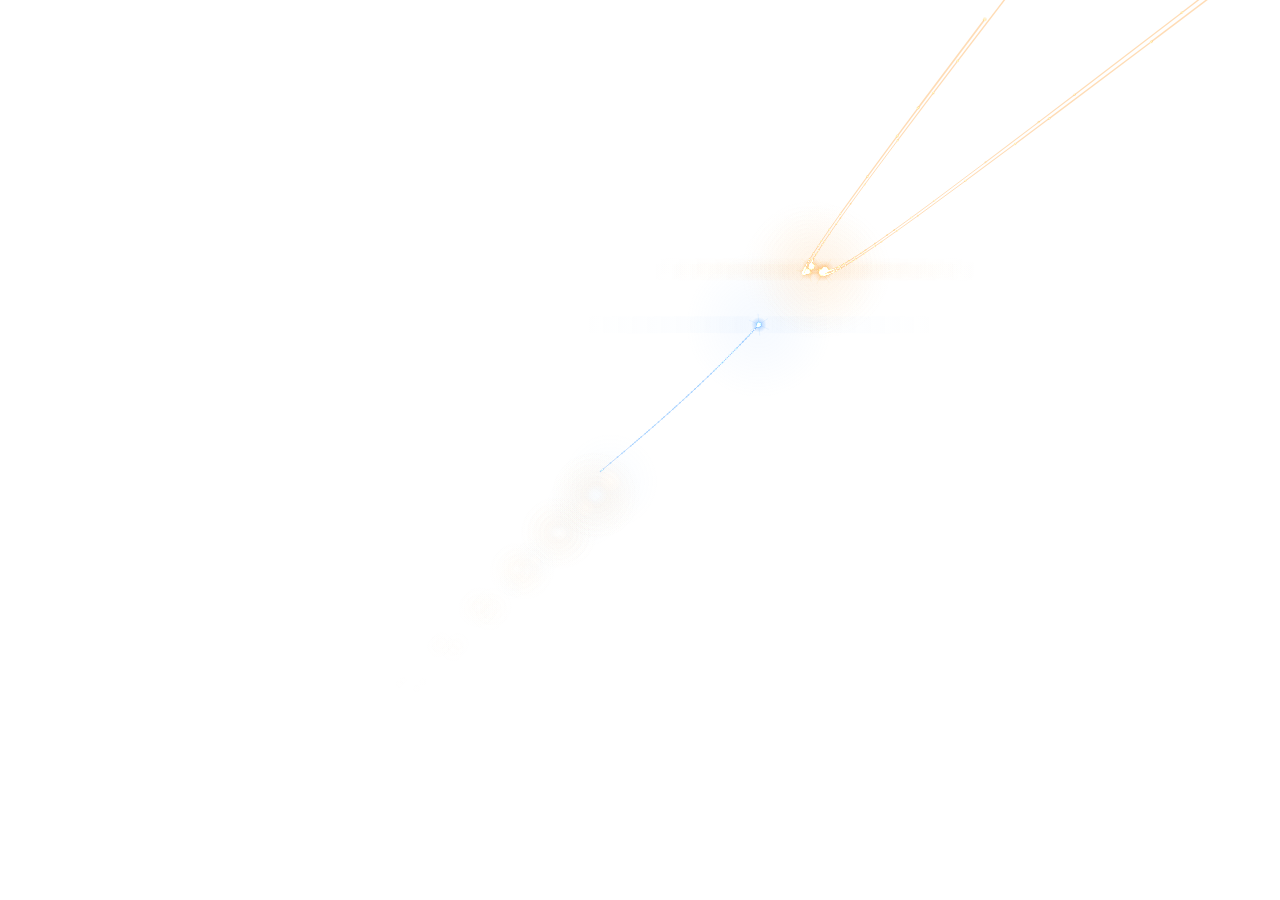
<file: main/missile.html>
<!doctype html>
<html lang="ja">
<head>
  <meta charset="utf-8" />
  <meta name="viewport" content="width=device-width,initial-scale=1,viewport-fit=cover" />
  <style>
    html,body{margin:0;height:100vh;background:transparent!important;overflow:hidden}
    #cv{position:fixed;inset:0;background:transparent!important}
    .hud{position:fixed;left:0;right:0;bottom:10px;text-align:center;
         color:#cfe1ff;font:600 12px -apple-system,Segoe UI,Roboto;
         text-shadow:0 1px 2px rgba(0,0,0,.6)}
    @media (pointer:fine){
      html,body,#cv{cursor:none}
    }
  </style>
</head>
<body>
  <canvas id="cv"></canvas>


  <script>
  (()=>{
  // ===== Basic Parameters =====
  const FOV = 520;
  const CAM_FWD_PX_S = 520 * 8;
  const TARGET_DIST  = 1200 * 9;
  const MISSILE_SPEED = CAM_FWD_PX_S * 2;
  const MAX_RANGE = TARGET_DIST * 1.2;
  const Z_NEAR = 0.01;
  const AIM_GAIN = 1.8;
  const DPR = Math.min(1.2, devicePixelRatio||1);

  // Trail - Settings optimized for background
  const TRAIL_MAX = 160, TRAIL_MINSTEP = 10;
  const FADE_HALFLIFE_S = 2.6;
  const ALPHA_MAX = 0.65, ALPHA_MIN = 0.03, ALPHA_CUTOFF = 0.015; // 透明度を上げて見やすく
  const SIZE_MIN = 1.0, SIZE_MAX = 14.0, SIZE_K = 1800; // サイズも少し大きく

  // Missile
  const MISSILE_COUNT = 4, PN_GAIN = 3.4, MAX_TURN_RATE = 3.2;
  const HIT_RADIUS = 36, RESPAWN_BACK = 60;

  // Color - Additive blending colors optimized for background brightness
  const palette = {
    target: {
      core: a=>`rgba(180,220,255,${a * 1.2})`,
      halo: a=>`rgba(100,170,255,${a * 1.1})`,
      line: '140,190,255'
    },
    missile:{
      core: a=>`rgba(255,230,180,${a * 1.2})`,
      halo: a=>`rgba(255,190,120,${a * 1.1})`,
      line: '255,200,140'
    }
  };

  // Twinkle
  const TWINKLE_FREQ = 6.5, TWINKLE_AMPL = 0.35;
  const STAR_RAYS = 6, STAR_LEN = 9, STAR_THICK = 1.0, STAR_ALPHA = 0.18;

  // Explosion (small)
  const EXP_MAX = 12, EXP_CORE_LIFE = 0.14, EXP_GLOW_LIFE = 0.35;
  function explosionRadii(scale){ return {coreR: 10 + 16*scale, glowR: 24 + 40*scale}; }

  // ===== Canvas (Main + Overlay) =====
  const cv = document.getElementById('cv'), ctx = cv.getContext('2d', { alpha:true });
  const fx = document.createElement('canvas'), fctx = fx.getContext('2d', { alpha:true });
  const BASE_FADE_ALPHA = 0.06;
  const FADE_SPEED      = 8;
  const TRANSPARENT_FADE = true;
  let fadeAccum = 0;
  let W = innerWidth, H = innerHeight;

  function resize(){
    W=innerWidth; H=innerHeight;
    cv.width=W*DPR; cv.height=H*DPR; cv.style.width=W+'px'; cv.style.height=H+'px'; ctx.setTransform(DPR,0,0,DPR,0,0);
    fx.width=W*DPR; fx.height=H*DPR; fctx.setTransform(DPR,0,0,DPR,0,0);
  }
  addEventListener('resize', resize, {passive:true}); resize();

  // ===== Environment Map =====
  let envMapImg = null;
  let envCanvas = null;
  let envImageData = null;

  const img = new Image();
  img.crossOrigin = 'anonymous';
  img.onload = function() {
    envMapImg = img;

    // Create processing canvas for environment map
    envCanvas = document.createElement('canvas');
    envCanvas.width = img.width;
    envCanvas.height = img.height;
    const envCtx = envCanvas.getContext('2d');
    envCtx.drawImage(img, 0, 0);
    envImageData = envCtx.getImageData(0, 0, img.width, img.height);
  };
  img.onerror = function(e) {
    tryNextUrl();
  };

  const imageUrls = [
    './thumbnail_11001f6f-0de3-4139-bc2e-55c99a3e9731.png.2048x2048_q85.png.webp',
    'https://drive.google.com/uc?export=view&id=1evWoksqKjFufYJ1JP8rW1ibuO7cH52u1',
    'https://drive.google.com/uc?export=download&id=1evWoksqKjFufYJ1JP8rW1ibuO7cH52u1',
    'https://lh3.googleusercontent.com/d/1evWoksqKjFufYJ1JP8rW1ibuO7cH52u1',
    './venice_sunset_2k.png'
  ];

  let urlIndex = 0;

  function tryNextUrl() {
    if (urlIndex < imageUrls.length) {
      img.src = imageUrls[urlIndex];
      urlIndex++;
    } else {
      envMapImg = null;
      envImageData = null;
    }
  }

  tryNextUrl();

  // ===== Environment Map Rendering (Optimized for Google Sites) =====
  function renderEnvironmentMapBackground() {
    if (!envMapImg || !envImageData) return false;

    try {
      // Create temporary canvas for pixel-perfect rendering
      const tempCanvas = document.createElement('canvas');
      tempCanvas.width = W;
      tempCanvas.height = H;
      const tempCtx = tempCanvas.getContext('2d');
      const imageData = tempCtx.createImageData(W, H);

      // Use the same camera coordinate system as missile simulation
      const cy = Math.cos(cam.yaw);
      const sy = Math.sin(cam.yaw);
      const cp = Math.cos(cam.pitch);
      const sp = Math.sin(cam.pitch);

      // Camera basis vectors (same as camAxes function) - pitch direction reversed
      const fx = sy * cp;  // Forward
      const fy = -sp;      // Pitch reversed
      const fz = cy * cp;

      const rx = cy;       // Right
      const ry = 0;
      const rz = -sy;

      const ux = sy * sp;  // Up - pitch reversed
      const uy = cp;
      const uz = cy * sp;

      // Balanced resolution for Google Sites (4x4 blocks = 16x faster than pixel-perfect)
      const STEP = 4; // Process every 4th pixel for good balance of quality and performance

      for (let py = 0; py < H; py += STEP) {
        for (let px = 0; px < W; px += STEP) {
          // Use pixel offset from center, divided by FOV constant (same as missile projection)
          const offsetX = px - W * 0.5;
          const offsetY = py - H * 0.5;

          // Convert screen offset to ray direction (matching missile simulation)
          const rayX = offsetX;
          const rayY = -offsetY; // Y-axis flipped
          const rayZ = FOV;

          // Transform ray using camera coordinate system (same as missile simulation)
          const worldX = rayX * rx + rayY * ux + rayZ * fx;
          const worldY = rayX * ry + rayY * uy + rayZ * fy;
          const worldZ = rayX * rz + rayY * uz + rayZ * fz;

          // Convert to spherical coordinates
          const length = Math.sqrt(worldX * worldX + worldY * worldY + worldZ * worldZ);
          const longitude = Math.atan2(worldX, worldZ);
          const latitude = Math.asin(Math.max(-1, Math.min(1, worldY / length)));

          // UV coordinates (0-1)
          const u = (longitude + Math.PI) / (2 * Math.PI);
          const v = (Math.PI * 0.5 - latitude) / Math.PI; // Corrected vertical orientation

          // Sample from environment map with bilinear interpolation
          const mapX = u * (envMapImg.width - 1);
          const mapY = v * (envMapImg.height - 1);

          const x1 = Math.floor(mapX);
          const y1 = Math.floor(mapY);
          const x2 = Math.min(x1 + 1, envMapImg.width - 1);
          const y2 = Math.min(y1 + 1, envMapImg.height - 1);

          const fx_interp = mapX - x1;
          const fy_interp = mapY - y1;

          // Get 4 pixel colors
          const getPixel = (x, y) => {
            const idx = (y * envMapImg.width + x) * 4;
            return [
              envImageData.data[idx] || 0,
              envImageData.data[idx + 1] || 0,
              envImageData.data[idx + 2] || 0
            ];
          };

          const c1 = getPixel(x1, y1);
          const c2 = getPixel(x2, y1);
          const c3 = getPixel(x1, y2);
          const c4 = getPixel(x2, y2);

          // Bilinear interpolation
          const r = c1[0] * (1-fx_interp) * (1-fy_interp) + c2[0] * fx_interp * (1-fy_interp) + c3[0] * (1-fx_interp) * fy_interp + c4[0] * fx_interp * fy_interp;
          const g = c1[1] * (1-fx_interp) * (1-fy_interp) + c2[1] * fx_interp * (1-fy_interp) + c3[1] * (1-fx_interp) * fy_interp + c4[1] * fx_interp * fy_interp;
          const b = c1[2] * (1-fx_interp) * (1-fy_interp) + c2[2] * fx_interp * (1-fy_interp) + c3[2] * (1-fx_interp) * fy_interp + c4[2] * fx_interp * fy_interp;

          // Set pixel block in ImageData for better performance
          for (let dy = 0; dy < STEP && py + dy < H; dy++) {
            for (let dx = 0; dx < STEP && px + dx < W; dx++) {
              const pixelIndex = ((py + dy) * W + (px + dx)) * 4;
              imageData.data[pixelIndex] = r;
              imageData.data[pixelIndex + 1] = g;
              imageData.data[pixelIndex + 2] = b;
              imageData.data[pixelIndex + 3] = 255;
            }
          }
        }
      }

      // Draw the processed image to canvas
      tempCtx.putImageData(imageData, 0, 0);
      ctx.drawImage(tempCanvas, 0, 0);

      return true;
    } catch (error) {
      return false;
    }
  }

  // ===== Fallback Background =====
  function drawFallbackBackground() {
    const gradient = ctx.createLinearGradient(0, 0, 0, H);
    gradient.addColorStop(0, 'rgb(20, 30, 50)');
    gradient.addColorStop(0.5, 'rgb(40, 50, 70)');
    gradient.addColorStop(1, 'rgb(10, 20, 40)');
    ctx.fillStyle = gradient;
    ctx.fillRect(0, 0, W, H);
  }

  // ===== Vector & Utilities =====
  const len = v=>Math.hypot(v.x,v.y,v.z);
  const sub = (a,b)=>({x:a.x-b.x,y:a.y-b.y,z:a.z-b.z});
  const addv= (a,b)=>({x:a.x+b.x,y:a.y+b.y,z:a.z+b.z});
  const mulv= (v,s)=>({x:v.x*s,y:v.y*s,z:v.z*s});
  const norm = v=>{const m=len(v)||1;return {x:v.x/m,y:v.y/m,z:v.z/m};};
  function dot(a,b){return a.x*b.x + a.y*b.y + a.z*b.z;}
  function cross(a,b){
    return {x:a.y*b.z-a.z*b.y, y:a.z*b.x-a.x*b.z, z:a.x*b.y-a.y*b.x};
  }
  function rotateAroundAxis(v, axis, ang){
    const u = norm(axis), c=Math.cos(ang), s=Math.sin(ang);
    const d = dot(v,u);
    return {
      x: v.x*c + (u.y*v.z-u.z*v.y)*s + u.x*d*(1-c),
      y: v.y*c + (u.z*v.x-u.x*v.z)*s + u.y*d*(1-c),
      z: v.z*c + (u.x*v.y-u.y*v.x)*s + u.z*d*(1-c),
    };
  }
  const clamp=(v,minv,maxv)=>Math.max(minv, Math.min(maxv, v));
  function wrapPi(a){ while(a>Math.PI) a-=2*Math.PI; while(a<-Math.PI) a+=2*Math.PI; return a; }

  // ===== Camera (Yaw/Pitch, no Roll) =====
  const cam = {x:0,y:0,z:0, yaw:0, pitch:0};
  function camAxes(){
    const cy=Math.cos(cam.yaw), sy=Math.sin(cam.yaw);
    const cp=Math.cos(cam.pitch), sp=Math.sin(cam.pitch);
    const f = {x: sy*cp, y: sp, z: cy*cp};
    let r = cross({x:0,y:1,z:0}, f); r = norm(r);
    const u = cross(f, r);
    return {f,r,u};
  }
  function camDepth(x,y,z){
    const {f} = camAxes();
    const dx=x-cam.x, dy=y-cam.y, dz=z-cam.z;
    return dx*f.x + dy*f.y + dz*f.z;
  }

  // ===== Projection =====
  function project(x,y,z){
    const {f,r,u} = camAxes();
    const dx = x - cam.x, dy = y - cam.y, dz = z - cam.z;
    const cx = dx*r.x + dy*r.y + dz*r.z;
    const cy = dx*u.x + dy*u.y + dz*u.z;
    const cz = dx*f.x + dy*f.y + dz*f.z;
    if(cz < Z_NEAR) return {x:W*3,y:H*3,s:0,z:cz};
    const s=FOV/(FOV+cz);
    return {x:cx*s + W/2, y:cy*s + H/2, s, z:cz};
  }
  function worldDirFromScreenOffset(ox,oy){
    const {f,r,u} = camAxes();
    const v = norm({x:ox, y:oy, z:FOV});
    return norm( addv( addv( mulv(r, v.x), mulv(u, v.y) ), mulv(f, v.z) ) );
  }
  function targetFromOffset(ox,oy){
    const dir = worldDirFromScreenOffset(ox,oy);
    return {x:cam.x + dir.x*TARGET_DIST, y:cam.y + dir.y*TARGET_DIST, z:cam.z + dir.z*TARGET_DIST};
  }
  function dist3(ax,ay,az,bx,by,bz){ return Math.hypot(ax-bx, ay-by, az-bz); }

  // ===== Input (PC=cursor tracking / Touch=drag delta x1.8) =====
  const isTouch = ('ontouchstart' in window) || (navigator.maxTouchPoints>0);
  let running = true, lastTap = 0;
  let showBackground = false; // Background display flag (default: off)

  // State for glitch effect
  let glitchActive = false;
  let glitchStartTime = 0;
  const GLITCH_DURATION = 0.6; // Glitch duration (seconds)
  let targetBackgroundState = false; // Target background state (default: off)
  let glitchTargetCanvas = null; // Cache for transition target image

  // Initial target offset to upper-right for mobile only
  const INIT_RIGHT_UP = { xRatio: 0.30, yRatio: 0.01 };
  let pointer   = {active:false, lastX: W*0.5, lastY: H*0.45};
  let aimOffset = isTouch
    ? { ox: W * INIT_RIGHT_UP.xRatio, oy: H * INIT_RIGHT_UP.yRatio }
    : { ox: 0, oy: 0 };

  const USE_CURSOR_AIM = matchMedia('(pointer:fine)').matches;
  let mouse = {x: W*0.6, y: H*0.3};

  function onDown(e){
    const t=e.touches?e.touches[0]:e;
    pointer.active=true; pointer.lastX=t.clientX; pointer.lastY=t.clientY;
    const n=Date.now();
    if(n-lastTap<300){
      // Double tap/click: Start glitch effect
      targetBackgroundState = !showBackground;

      // Pre-render transition target image offscreen
      glitchTargetCanvas = document.createElement('canvas');
      glitchTargetCanvas.width = W;
      glitchTargetCanvas.height = H;
      const targetCtx = glitchTargetCanvas.getContext('2d');

      if (targetBackgroundState) {
        // When turning background ON: Pre-render background image
        targetCtx.fillStyle = 'black';
        targetCtx.fillRect(0, 0, W, H);

        targetCtx.globalCompositeOperation = 'source-over';
        if (envMapImg && envMapImg.complete) {
          const yaw = cam.yaw, pitch = cam.pitch;
          const cy = Math.cos(yaw), sy = Math.sin(yaw);
          const cp = Math.cos(pitch), sp = Math.sin(pitch);
          const fx = sy * cp, fy = -sp, fz = cy * cp;
          const rx = cy, ry = 0, rz = -sy;
          const ux = sy * sp, uy = cp, uz = cy * sp;

          const STEP = 16; // より大きなステップで高速化
          for (let py = 0; py < H; py += STEP) {
            for (let px = 0; px < W; px += STEP) {
              const offsetX = px - W * 0.5, offsetY = py - H * 0.5;
              const rayX = offsetX, rayY = -offsetY, rayZ = FOV;
              const worldX = rayX * rx + rayY * ux + rayZ * fx;
              const worldY = rayX * ry + rayY * uy + rayZ * fy;
              const worldZ = rayX * rz + rayY * uz + rayZ * fz;
              const length = Math.sqrt(worldX * worldX + worldY * worldY + worldZ * worldZ);
              const longitude = Math.atan2(worldX, worldZ); // 修正: 引数の順序を通常レンダリングと一致
              const latitude = Math.asin(Math.max(-1, Math.min(1, worldY / length)));
              const u = (longitude + Math.PI) / (2 * Math.PI);
              const v = (Math.PI * 0.5 - latitude) / Math.PI; // 修正: 通常レンダリングと一致
              const imgX = Math.floor(u * envMapImg.width);
              const imgY = Math.floor(v * envMapImg.height);
              targetCtx.drawImage(envMapImg, imgX, imgY, 1, 1, px, py, STEP, STEP);
            }
          }
          targetCtx.globalCompositeOperation = 'screen';
          targetCtx.fillStyle = 'rgba(40, 40, 40, 0.3)';
          targetCtx.fillRect(0, 0, W, H);
        }
      }
      // When turning background OFF: Keep transparent (no rendering)

      glitchActive = true;
      glitchStartTime = performance.now() / 1000;
    }
    lastTap=n;
  }
  function onMove(e){
    if(USE_CURSOR_AIM){
      const t=e.touches?e.touches[0]:e;
      mouse.x = t.clientX; mouse.y = t.clientY;
    }else{
      if(!pointer.active) return;
      const t=e.touches?e.touches[0]:e;
      const dx = t.clientX - pointer.lastX;
      const dy = t.clientY - pointer.lastY;

      const maxX = W*1.2, maxY = H*0.5;

      // Calculate new offset value (before clamp)
      const newOx = aimOffset.ox + dx * AIM_GAIN;
      const newOy = aimOffset.oy + dy * AIM_GAIN;

      // Check if reached vertical edge
      const atTopLimit = (aimOffset.oy <= -maxY && dy < 0);
      const atBottomLimit = (aimOffset.oy >= maxY && dy > 0);
      const atVerticalLimit = atTopLimit || atBottomLimit;

      if (!atVerticalLimit) {
        // Within range: Prioritize missile control
        e.preventDefault();
        aimOffset.ox = clamp(newOx, -maxX, maxX);
        aimOffset.oy = clamp(newOy, -maxY, maxY);
      } else {
        // Reached vertical edge: Request scroll to parent window
        if(window.parent && window.parent !== window){
          window.parent.postMessage({
            type: 'missileScroll',
            deltaY: -dy * 30
          }, '*');
        }
      }

      pointer.lastX = t.clientX;
      pointer.lastY = t.clientY;
    }
  }
  function onUp(){ pointer.active=false; }

  cv.addEventListener('touchstart', onDown, {passive:true});
  cv.addEventListener('touchmove',  onMove, {passive:false});
  cv.addEventListener('touchend',   onUp,   {passive:true});
  cv.addEventListener('mousedown',  onDown);
  addEventListener('mousemove', onMove);
  addEventListener('mouseup',   onUp);

  // ===== Trail =====
  function pushTrail(arr, lastPt, p, tsec, gen=0){
    if(!lastPt || dist3(p.x,p.y,p.z, lastPt.x,lastPt.y,lastPt.z)>TRAIL_MINSTEP){
      arr.push({x:p.x,y:p.y,z:p.z,t:tsec,gen});
      if(arr.length>TRAIL_MAX) arr.shift();
      return {x:p.x,y:p.y,z:p.z};
    }
    return lastPt;
  }
  function cleanTrail(arr, tsec){
    for(let i=0;i<arr.length;){
      const p=arr[i];
      const alpha = Math.max(ALPHA_MIN, ALPHA_MAX*Math.pow(0.5,(tsec-p.t)/FADE_HALFLIFE_S));
      const cz = camDepth(p.x,p.y,p.z);
      if(cz <= 0 || alpha<ALPHA_CUTOFF) arr.splice(i,1);
      else i++;
    }
  }
  function drawTrailAdditivePoints(arr, tsec, colorFn, sizeMul=1){
    if(arr.length===0) return;
    const prevComp = ctx.globalCompositeOperation;
    ctx.globalCompositeOperation = 'lighter';
    for(const P of arr){
      const pr = project(P.x,P.y,P.z);
      if(pr.s<=0) continue;
      const d = Math.max(1, dist3(P.x,P.y,P.z, cam.x,cam.y,cam.z));
      let r = (SIZE_K / d) * sizeMul;
      r = Math.max(SIZE_MIN, Math.min(SIZE_MAX, r));
      const a = Math.max(ALPHA_MIN, ALPHA_MAX*Math.pow(0.5,(tsec-P.t)/FADE_HALFLIFE_S));
      ctx.fillStyle = colorFn(a*0.9);
      ctx.beginPath(); ctx.arc(pr.x, pr.y, r, 0, Math.PI*2); ctx.fill();
    }
    ctx.globalCompositeOperation = prevComp;
  }
  function drawTrailAdditiveLines(arr, tsec, baseRGBA='180,220,255', lineScale=1.0, sizeMul=1){
    if(arr.length<2) return;
    const prevComp = ctx.globalCompositeOperation;
    ctx.globalCompositeOperation = 'lighter';
    for(let i=1;i<arr.length;i++){
      const A=arr[i-1], B=arr[i];
      if(A.gen!==undefined && B.gen!==undefined && A.gen!==B.gen) continue;
      const pa=project(A.x,A.y,A.z), pb=project(B.x,B.y,B.z);
      if(pa.s<=0 || pb.s<=0) continue;
      const da=Math.max(1, dist3(A.x,A.y,A.z, cam.x,cam.y,cam.z));
      const db=Math.max(1, dist3(B.x,B.y,B.z, cam.x,cam.y,cam.z));
      const rA = Math.max(SIZE_MIN, Math.min(SIZE_MAX, (SIZE_K/da)*sizeMul));
      const rB = Math.max(SIZE_MIN, Math.min(SIZE_MAX, (SIZE_K/db)*sizeMul));
      const w = (rA + rB) * 0.5 * 0.9 * lineScale;
      const aA = Math.max(ALPHA_MIN, ALPHA_MAX*Math.pow(0.5,(tsec-A.t)/FADE_HALFLIFE_S));
      const aB = Math.max(ALPHA_MIN, ALPHA_MAX*Math.pow(0.5,(tsec-B.t)/FADE_HALFLIFE_S));
      const alpha = (aA + aB) * 0.6;
      ctx.lineWidth = w;
      ctx.strokeStyle = `rgba(${baseRGBA},${alpha})`;
      ctx.beginPath(); ctx.moveTo(pa.x,pa.y); ctx.lineTo(pb.x,pb.y); ctx.stroke();
    }
    ctx.globalCompositeOperation = prevComp;
  }

  // ===== Light Point/HUD =====
  function twinkle(t, seed){
    return 1 - TWINKLE_AMPL + TWINKLE_AMPL * (0.5 + 0.5 * Math.sin((t+seed)*TWINKLE_FREQ*2*Math.PI));
  }
  function drawStarGlow(gc, x,y,scale,alpha,colors,seed,t){
    const prev = gc.globalCompositeOperation;
    gc.globalCompositeOperation='lighter';
    const k = twinkle(t, seed);
    const coreR = 2.6*scale * (0.85+0.3*k);
    const haloR = coreR * (1.9 + 1.0*k);
    let g = gc.createRadialGradient(x,y,coreR*0.15, x,y, coreR);
    g.addColorStop(0.0, colors.core(0.95*alpha));
    g.addColorStop(1.0, colors.core(0.30*alpha));
    gc.fillStyle = g; gc.beginPath(); gc.arc(x,y, coreR,0,Math.PI*2); gc.fill();
    g = gc.createRadialGradient(x,y,haloR*0.15, x,y, haloR);
    g.addColorStop(0.0, colors.halo(0.40*alpha));
    g.addColorStop(1.0, colors.halo(0.00));
    gc.fillStyle = g; gc.beginPath(); gc.arc(x,y, haloR,0,Math.PI*2); gc.fill();
    gc.lineWidth = STAR_THICK;
    gc.strokeStyle = colors.core(STAR_ALPHA*alpha);
    for(let i=0;i<STAR_RAYS;i++){
      const th = (i/STAR_RAYS)*Math.PI*2 + seed*1.2;
      const len = (STAR_LEN*scale) * (0.7 + 0.6*k);
      gc.beginPath();
      gc.moveTo(x - Math.cos(th)*len*0.15, y - Math.sin(th)*len*0.15);
      gc.lineTo(x + Math.cos(th)*len,      y + Math.sin(th)*len);
      gc.stroke();
    }
    gc.globalCompositeOperation=prev;
  }

  // ===== Lens Flare & Ghost (Optimized for background) =====
  const FLARE = {
    enable: true,
    baseSize: 90,          // 少し大きく
    ghostCount: 6,         // ゴーストを増やして目立たせる
    ghostMin: 0.25,
    ghostMax: 1.3,
    streakLen: 480,        // ストリークを長く
    streakThick: 20        // 厚くして見やすく
  };

  // baseRGB: 'r,g,b' format (e.g. '160,210,255')
  function drawLensFlare(gc, x, y, intensity, t, baseRGB){
    if(!FLARE.enable || intensity<=0) return;
    const prev = gc.globalCompositeOperation;
    gc.globalCompositeOperation = 'lighter';

    const cx = W*0.5, cy = H*0.5;
    const dx = x - cx, dy = y - cy;
    const dist = Math.hypot(dx,dy);

    // Weaken when near off-screen
    const edgeAtten = Math.max(0, 1 - (dist / Math.hypot(cx, cy)));
    const I = intensity * (0.45 + 0.15*Math.sin(t*4)) * edgeAtten;

    // Center glow (color tuning)
    const glowR = FLARE.baseSize * (0.6 + 0.9*I);
    let g = gc.createRadialGradient(x,y,0, x,y, glowR);
    g.addColorStop(0.0, `rgba(${baseRGB},${0.34*I})`);
    g.addColorStop(0.35,`rgba(${baseRGB},${0.24*I})`);
    g.addColorStop(1.0, `rgba(${baseRGB},0)`);
    gc.fillStyle = g; gc.beginPath(); gc.arc(x,y, glowR, 0, Math.PI*2); gc.fill();

    // Horizontal anamorphic streak (same color)
    const sLen = FLARE.streakLen * (0.5 + I);
    const sTh  = FLARE.streakThick * (0.7 + 0.6*I);
    const sx0 = x - sLen/2, sx1 = x + sLen/2;
    const sy0 = y - sTh/2;
    let lg = gc.createLinearGradient(sx0, y, sx1, y);
    lg.addColorStop(0.00, `rgba(${baseRGB},0)`);
    lg.addColorStop(0.45, `rgba(${baseRGB},${0.18*I})`);
    lg.addColorStop(0.50, `rgba(255,255,255,${0.30*I})`);
    lg.addColorStop(0.55, `rgba(${baseRGB},${0.18*I})`);
    lg.addColorStop(1.00, `rgba(${baseRGB},0)`);
    gc.fillStyle = lg; gc.fillRect(sx0, sy0, sLen, sTh);

    // Ghost (center inversion direction, same color)
    for(let i=0;i<FLARE.ghostCount;i++){
      const k = FLARE.ghostMin + (i/(FLARE.ghostCount-1))*(FLARE.ghostMax-FLARE.ghostMin);
      const gx = cx - dx * k;
      const gy = cy - dy * k;
      const gSize = glowR * (0.25 + 0.55*(1-k));
      const a = 0.22 * I * (1 - i/FLARE.ghostCount);
      const gg = gc.createRadialGradient(gx,gy,0, gx,gy,gSize);
      gg.addColorStop(0.0, `rgba(255,255,255,${0.5*a})`);
      gg.addColorStop(0.25,`rgba(${baseRGB},${0.7*a})`);
      gg.addColorStop(1.0, `rgba(${baseRGB},0)`);
      gc.fillStyle = gg; gc.beginPath(); gc.arc(gx,gy,gSize,0,Math.PI*2); gc.fill();
    }

    gc.globalCompositeOperation = prev;
  }

  // ===== Missile =====
  const missiles = [];
  function spawnMissile(i, gen=0){
    const lateral = (i-1.5)*12 + (Math.random()-0.5)*6;
    const {r,u,f} = camAxes();
    const pos = addv({x:cam.x,y:cam.y,z:cam.z},
                     addv( mulv(r, lateral*0.6), mulv(u, lateral*0.2) ));
    let vdir = {x:f.x, y:f.y, z:f.z};
    const yaw   = (i-1.5) * 0.05 + (Math.random()-0.5)*0.05;
    const pitch = ((i%2===0 ? -1 : 1) * 0.025) + (Math.random()-0.5)*0.04;
    vdir = rotateAroundAxis(vdir, u, yaw);
    vdir = rotateAroundAxis(vdir, r, pitch);
    return {pos, vdir: norm(vdir), uPrev:null, trail:[], lastTrailPt:null, seed: Math.random()*1000, gen};
  }
  function initMissiles(){ missiles.length = 0; for(let i=0;i<MISSILE_COUNT;i++) missiles.push(spawnMissile(i,0)); }
  initMissiles();

  // ===== Explosion =====
  const expl = [];
  function spawnExplosion(pos, now, type){
    if(expl.length>=EXP_MAX) expl.shift();
    expl.push({x:pos.x,y:pos.y,z:pos.z,t0:now,type});
  }
  function drawExplosions(now){
    for(let i=0;i<expl.length;i++){
      const e = expl[i], p = project(e.x,e.y,e.z);
      if(p.s<=0) continue;
      const t = now - e.t0, scale = 1 + 1.2*p.s;
      const {coreR, glowR} = explosionRadii(scale);
      const cset = (e.type==='missile') ? palette.missile : palette.target;
      const coreAlive = t < EXP_CORE_LIFE;
      const glowAlive = t < EXP_GLOW_LIFE;

      if(coreAlive){
        const u = 1 - (t/EXP_CORE_LIFE);
        const r = coreR * (0.8 + 0.4*u);
        const g = ctx.createRadialGradient(p.x,p.y,0, p.x,p.y,r);
        g.addColorStop(0.0, cset.core(0.95*u));
        g.addColorStop(0.6, cset.core(0.45*u));
        g.addColorStop(1.0, cset.core(0.0));
        ctx.fillStyle = g; ctx.beginPath(); ctx.arc(p.x,p.y,r,0,Math.PI*2); ctx.fill();

        // 爆発コアに同色フレア（fx）
        const flareRGB = (e.type==='missile') ? palette.missile.line : palette.target.line;
        drawLensFlare(fctx, p.x, p.y, Math.min(1.0, 0.9*u*(0.8+0.8*p.s)), now, flareRGB);
      }
      if(glowAlive){
        const u = 1 - (t/EXP_GLOW_LIFE);
        const r = glowR * (0.6 + 0.6*u);
        const g = ctx.createRadialGradient(p.x,p.y,0, p.x,p.y,r);
        g.addColorStop(0.0, cset.halo(0.45*u));
        g.addColorStop(1.0, cset.halo(0.0));
        ctx.fillStyle = g; ctx.beginPath(); ctx.arc(p.x,p.y, r,0,Math.PI*2); ctx.fill();

        const flareRGB = (e.type==='missile') ? palette.missile.line : palette.target.line;
        drawLensFlare(fctx, p.x, p.y, 0.45*u*(0.8+0.6*p.s), now, flareRGB);
      }
    }
    for(let i=0;i<expl.length;){ if(now - expl[i].t0 > EXP_GLOW_LIFE) expl.splice(i,1); else i++; }
  }

  // ===== Camera Rotation =====
  const YAW_PITCH_GAIN = 1.0;
  const YAW_RATE_MAX   = 0.6;
  const PITCH_RATE_MAX = 0.5;
  const PITCH_MIN = -Math.PI/3, PITCH_MAX = Math.PI/3;
  function steerCameraToward(target){
    const dir = norm( sub(target, {x:cam.x,y:cam.y,z:cam.z}) );
    const yaw_d   = Math.atan2(dir.x, dir.z);
    const pitch_d = Math.asin( clamp(dir.y, -1, 1) );
    let dyaw   = wrapPi(yaw_d - cam.yaw);
    let dpitch = clamp(pitch_d - cam.pitch, -Math.PI, Math.PI);
    const yawRate   = clamp(dyaw * YAW_PITCH_GAIN,   -YAW_RATE_MAX,   YAW_RATE_MAX);
    const pitchRate = clamp(dpitch * YAW_PITCH_GAIN, -PITCH_RATE_MAX, PITCH_RATE_MAX);
    return {yawRate, pitchRate};
  }

  // ===== Loop =====
  let last = performance.now();
  const tgtTrail = []; let lastTgt = null;

  function step(nowMS){
    const now = nowMS/1000;
    const dt  = Math.min(0.05, (now - last/1000)); last = nowMS;

    // Update glitch effect
    if (glitchActive) {
      const elapsed = now - glitchStartTime;
      const progress = Math.min(1.0, elapsed / GLITCH_DURATION);

      if (progress >= 1.0) {
        // Glitch complete
        glitchActive = false;
        showBackground = targetBackgroundState;
        glitchTargetCanvas = null; // Clear cache
      }
    }

    // Clear canvas first
    if (showBackground) {
      ctx.fillStyle = 'black';
      ctx.fillRect(0, 0, W, H);
    } else {
      // Clear background to transparent
      ctx.clearRect(0, 0, W, H);
    }

    // ===== ENVIRONMENT MAP BACKGROUND WITH ADJUSTED BRIGHTNESS =====
    if (showBackground) {
      ctx.globalCompositeOperation = 'source-over';
      if (!renderEnvironmentMapBackground()) {
        drawFallbackBackground();
      }

      // Apply brightness enhancement for better visibility
      ctx.globalCompositeOperation = 'screen';
      ctx.fillStyle = 'rgba(40, 40, 40, 0.3)'; // Brighten background slightly
      ctx.fillRect(0, 0, W, H);
      ctx.globalCompositeOperation = 'source-over';
    }

    // Draw glitch effect (overlay transition target tiles during transition)
    if (glitchActive) {
      drawGlitchEffect(now);
    }

    // --- fx: Transparent fade (destination-out) ---
    const c_per_sec = 1 - Math.pow(1 - BASE_FADE_ALPHA, 60);
    const a = 1 - Math.pow(1 - c_per_sec, FADE_SPEED * dt);
    if (TRANSPARENT_FADE) {
      fctx.save();
      fctx.globalCompositeOperation = 'destination-out';
      fctx.fillStyle = `rgba(0,0,0,${a})`;
      fctx.fillRect(0,0,W,H);
      fctx.restore();
    } else {
      fctx.fillStyle = `rgba(0,0,0,${a})`;
      fctx.fillRect(0,0,W,H);
    }
    fadeAccum += a;
    if (fadeAccum > 1.05) { fctx.clearRect(0,0,W,H); fadeAccum = 0; }

    // Target position
    const centerX = W * 0.5, centerY = H * 0.45;
    let rawX, rawY;
    if (USE_CURSOR_AIM){
      rawX = mouse.x; rawY = mouse.y;
    }else{
      rawX = centerX + aimOffset.ox;
      rawY = centerY + aimOffset.oy;
    }
    const clampedX = Math.max(0, Math.min(W, rawX));
    const clampedY = Math.max(0, Math.min(H, rawY));
    const offX = clampedX - centerX, offY = clampedY - centerY;
    const T = targetFromOffset(offX, offY);

    // Camera rotation & forward movement
    const {yawRate, pitchRate} = steerCameraToward(T);
    cam.yaw   += yawRate   * dt;
    cam.pitch  = clamp(cam.pitch + pitchRate * dt, PITCH_MIN, PITCH_MAX);
    if(running){
      const {f} = camAxes();
      cam.x += f.x * CAM_FWD_PX_S * dt;
      cam.y += f.y * CAM_FWD_PX_S * dt;
      cam.z += f.z * CAM_FWD_PX_S * dt;
    }

    // Target trail
    lastTgt = pushTrail(tgtTrail, lastTgt, T, now, 0);
    cleanTrail(tgtTrail, now);
    drawTrailAdditiveLines(tgtTrail, now, palette.target.line, 1.0, 1.0);
    drawTrailAdditivePoints(tgtTrail, now, a=>palette.target.core(a), 1.0);

    // Target light point + flare (draw to fx)
    const tp = project(T.x,T.y,T.z);
    if(tp.s>0){
      const scale = 1 + 1.2*tp.s;
      drawStarGlow(fctx, tp.x, tp.y, scale, 1.0, palette.target, 0.37, now);
      const flareIntensity = Math.min(1.0, 0.6 + 0.8*tp.s);
      drawLensFlare(fctx, tp.x, tp.y, flareIntensity, now, palette.target.line);
    }

    // Missile
    for(let i=0;i<MISSILE_COUNT;i++){
      if(!missiles[i]) missiles[i] = spawnMissile(i, 0);
      const m = missiles[i];

      // Proportional navigation
      const rTM = sub(T,m.pos), u = norm(rTM);
      if(!m.uPrev) m.uPrev = u;
      const axis = cross(m.uPrev,u);
      const sinTheta = clamp(len(axis), -1, 1);
      const theta = Math.asin(sinTheta);
      const w_los = Math.abs(theta)/Math.max(dt,1e-6);
      const turnRate = Math.min(MAX_TURN_RATE, PN_GAIN*w_los);
      const turnAngle = turnRate*dt;
      if(len(axis)>1e-8) m.vdir = norm( rotateAroundAxis(m.vdir, axis, turnAngle) );
      else{
        const blend = Math.min(1, turnRate*dt);
        m.vdir = norm( addv( mulv(m.vdir,1-blend), mulv(u,blend) ) );
      }
      if(running) m.pos = addv(m.pos, mulv(m.vdir, MISSILE_SPEED*dt));

      const dToT = len(rTM);
      const cz   = camDepth(m.pos.x, m.pos.y, m.pos.z);
      const dToCam = dist3(m.pos.x,m.pos.y,m.pos.z, cam.x,cam.y,cam.z);
      const hit = (dToT < HIT_RADIUS);

      // Trail
      m.lastTrailPt = pushTrail(m.trail, m.lastTrailPt, m.pos, now, m.gen);
      cleanTrail(m.trail, now);
      drawTrailAdditiveLines(m.trail, now, palette.missile.line, 1.0, 1.0);
      drawTrailAdditivePoints(m.trail, now, a=>palette.missile.core(a), 1.0);

      // Light point (to fx)
      const pp = project(m.pos.x, m.pos.y, m.pos.z);
      if(pp.s>0){
        const scale2 = 1 + 1.2*pp.s;
        drawStarGlow(fctx, pp.x, pp.y, scale2, 1.0, palette.missile, (m.seed||0.12), now);

        // Same-color flare for missile too
        const flareI = Math.min(0.9, 0.45 + 0.7*pp.s);
        drawLensFlare(fctx, pp.x, pp.y, flareI, now, palette.missile.line);
      }

      // Hit/behind/too far → Explosion → Respawn
      if(hit || cz < -RESPAWN_BACK || dToCam > MAX_RANGE){
        if(hit) spawnExplosion({x:m.pos.x,y:m.pos.y,z:m.pos.z}, now, 'missile');
        const oldTrail = m.trail;
        const nextGen  = (m.gen||0) + 1;
        missiles[i] = spawnMissile(i, nextGen);
        missiles[i].trail = oldTrail;
        missiles[i].lastTrailPt = null;
        continue;
      }else{
        m.uPrev = u;
      }
    }

    // Explosion (Main) *Flare also drawn inside
    drawExplosions(now);

    // Overlay composition (additive)
    const prev = ctx.globalCompositeOperation;
    ctx.globalCompositeOperation = 'lighter';
    ctx.drawImage(fx, 0, 0, W, H);

    ctx.globalCompositeOperation = prev;

    requestAnimationFrame(step);
  }

  // ===== Glitch Effect (Tile division & shift only) =====
  function drawGlitchEffect(now) {
    const elapsed = now - glitchStartTime;
    const progress = elapsed / GLITCH_DURATION;

    // ===== Tile Division Glitch Effect =====
    const tileSize = 200; // 固定タイルサイズ（大きく）
    const numTilesX = Math.ceil(W / tileSize);
    const numTilesY = Math.ceil(H / tileSize);
    const maxShift = 40; // Maximum shift amount

    // Use cached transition target image
    if (!glitchTargetCanvas) return; // Do nothing if no cache

    // Increase number of tiles over time (start from min 1-2 tiles, up to max 15%)
    const minTiles = 2;
    const maxTileRatio = 0.15;
    const maxTiles = Math.floor(numTilesX * numTilesY * maxTileRatio);
    const numGlitchedTiles = Math.floor(minTiles + (maxTiles - minTiles) * progress);

    for (let i = 0; i < numGlitchedTiles; i++) {
      // Expand tile size according to progress (start: small → complete: screen size)
      const sizeMultiplier = 1 + progress * 8; // 1x → 9x expansion

      // Randomly select tile shape
      const tileType = Math.random();
      let baseW, baseH;

      if (tileType < 0.2) {
        // 20%: Very thin horizontal tile
        baseW = Math.floor(400 + Math.random() * 600); // 400-1000px width
        baseH = Math.floor(20 + Math.random() * 60);   // 20-80px height
      } else if (tileType < 0.4) {
        // 20%: Horizontal tile
        baseW = Math.floor(250 + Math.random() * 350); // 250-600px width
        baseH = Math.floor(60 + Math.random() * 120);  // 60-180px height
      } else if (tileType < 0.6) {
        // 20%: Near-square tile
        const size = Math.floor(120 + Math.random() * 200); // 120-320px
        baseW = size + Math.floor((Math.random() - 0.5) * 60);
        baseH = size + Math.floor((Math.random() - 0.5) * 60);
      } else if (tileType < 0.8) {
        // 20%: Vertical tile
        baseW = Math.floor(60 + Math.random() * 120);  // 60-180px width
        baseH = Math.floor(200 + Math.random() * 300); // 200-500px height
      } else {
        // 20%: Small tile
        baseW = Math.floor(50 + Math.random() * 150);  // 50-200px width
        baseH = Math.floor(40 + Math.random() * 120);  // 40-160px height
      }

      // Expand size
      const srcW = Math.min(W * 2, Math.floor(baseW * sizeMultiplier));
      const srcH = Math.min(H * 2, Math.floor(baseH * sizeMultiplier));

      // Random tile position
      const srcX = Math.floor(Math.random() * Math.max(1, W - srcW));
      const srcY = Math.floor(Math.random() * Math.max(1, H - srcH));

      // Randomly shift image position within tile
      const imageOffsetX = Math.floor((Math.random() - 0.5) * 100);
      const imageOffsetY = Math.floor((Math.random() - 0.5) * 100);

      // Clamp source coordinates within valid range
      const clampedSrcX = Math.max(0, Math.min(W - srcW, srcX + imageOffsetX));
      const clampedSrcY = Math.max(0, Math.min(H - srcH, srcY + imageOffsetY));

      // Random shift
      const shiftX = (Math.random() - 0.5) * maxShift;
      const shiftY = (Math.random() - 0.5) * maxShift * 0.5;

      const destX = srcX + shiftX;
      const destY = srcY + shiftY;

      // Randomly select effect type
      const effectRandom = Math.random();
      const applyCMY = effectRandom < 0.4; // 40%: CMY
      const channelType = Math.floor(Math.random() * 3); // 0=Cyan, 1=Magenta, 2=Yellow

      if (targetBackgroundState) {
        // When turning background ON
        if (applyCMY) {
          // CMY color channel separation tile
          ctx.save();
          // Draw background image (using offset source coordinates)
          ctx.drawImage(glitchTargetCanvas,
            clampedSrcX, clampedSrcY, srcW, srcH,
            destX, destY, srcW, srcH);

          // Use multiply blend to keep only specific channel
          ctx.globalCompositeOperation = 'multiply';
          if (channelType === 0) {
            // Cyan: Remove R channel (keep G and B)
            ctx.fillStyle = 'rgb(0, 255, 255)';
          } else if (channelType === 1) {
            // Magenta: Remove G channel (keep R and B)
            ctx.fillStyle = 'rgb(255, 0, 255)';
          } else {
            // Yellow: Remove B channel (keep R and G)
            ctx.fillStyle = 'rgb(255, 255, 0)';
          }
          ctx.fillRect(destX, destY, srcW, srcH);
          ctx.restore();
        } else {
          // Normal tile (60%)
          ctx.drawImage(glitchTargetCanvas,
            clampedSrcX, clampedSrcY, srcW, srcH,
            destX, destY, srcW, srcH);
        }
      } else {
        // When turning background OFF: Apply CMY effect then clear to transparent
        if (applyCMY) {
          // CMY color channel separation tile (from currently displayed image)
          ctx.save();

          // Copy current display content to temporary canvas
          const tempCanvas = document.createElement('canvas');
          tempCanvas.width = srcW;
          tempCanvas.height = srcH;
          const tempCtx = tempCanvas.getContext('2d');

          // Get tile region from current canvas
          tempCtx.drawImage(cv, clampedSrcX, clampedSrcY, srcW, srcH, 0, 0, srcW, srcH);

          // Draw image with CMY effect applied
          ctx.drawImage(tempCanvas, 0, 0, srcW, srcH, destX, destY, srcW, srcH);

          // Use multiply blend to keep only specific channel
          ctx.globalCompositeOperation = 'multiply';
          if (channelType === 0) {
            // Cyan: Remove R channel (keep G and B)
            ctx.fillStyle = 'rgb(0, 255, 255)';
          } else if (channelType === 1) {
            // Magenta: Remove G channel (keep R and B)
            ctx.fillStyle = 'rgb(255, 0, 255)';
          } else {
            // Yellow: Remove B channel (keep R and G)
            ctx.fillStyle = 'rgb(255, 255, 0)';
          }
          ctx.fillRect(destX, destY, srcW, srcH);

          // Clear to transparent with destination-out (gradually transparent while maintaining CMY effect)
          ctx.globalCompositeOperation = 'destination-out';
          ctx.fillStyle = `rgba(0, 0, 0, ${progress * 0.6})`; // Increase transparency according to progress
          ctx.fillRect(destX, destY, srcW, srcH);

          ctx.restore();
        } else {
          // Normal clear (60%): Gradually clear to transparent according to progress
          ctx.save();
          ctx.globalCompositeOperation = 'destination-out';
          ctx.fillStyle = `rgba(0, 0, 0, ${progress * 0.8})`;
          ctx.fillRect(destX, destY, srcW, srcH);
          ctx.restore();
        }
      }
    }
  }

  // ===== Text Drawing (Additive Blend) =====
  function drawBrandText(now) {
    // Text effects removed
  }

  // Initialize the simulation
  requestAnimationFrame(step);
  })();
  </script>
</body>
</html>
</file>
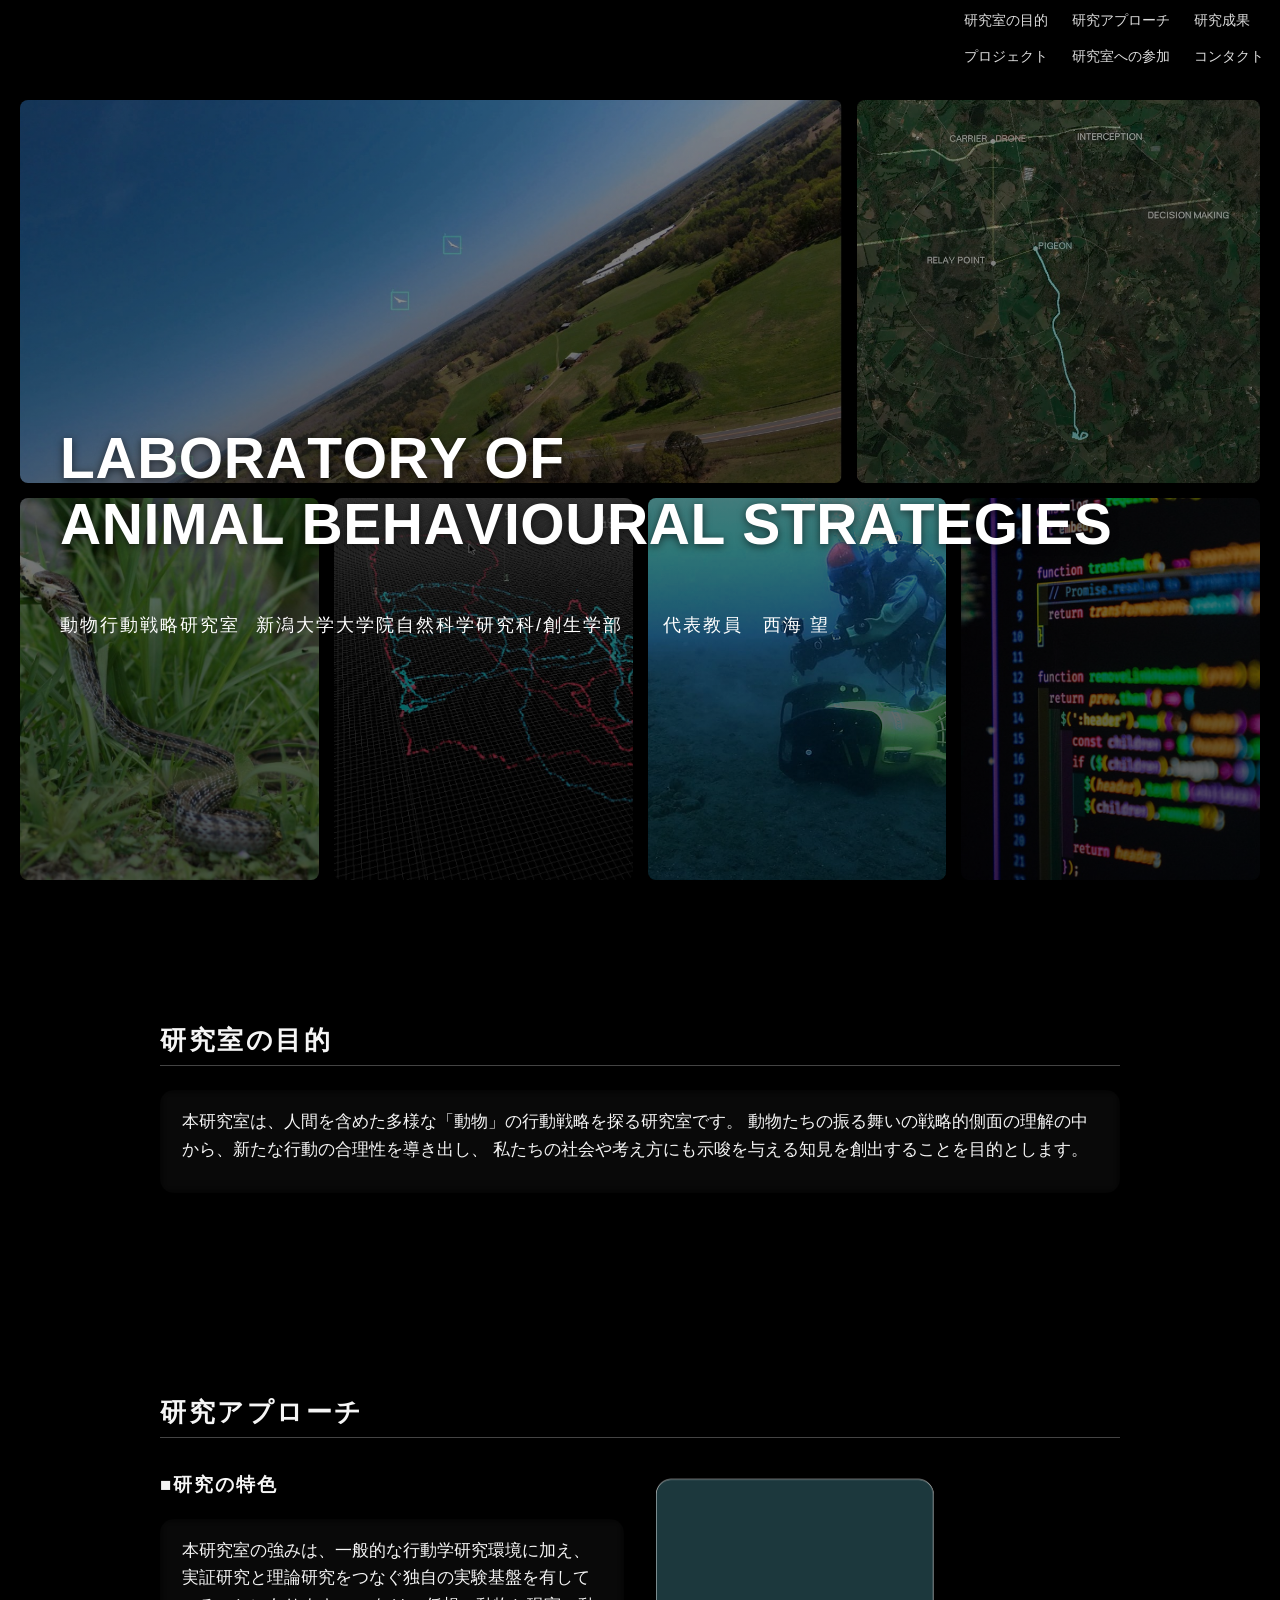
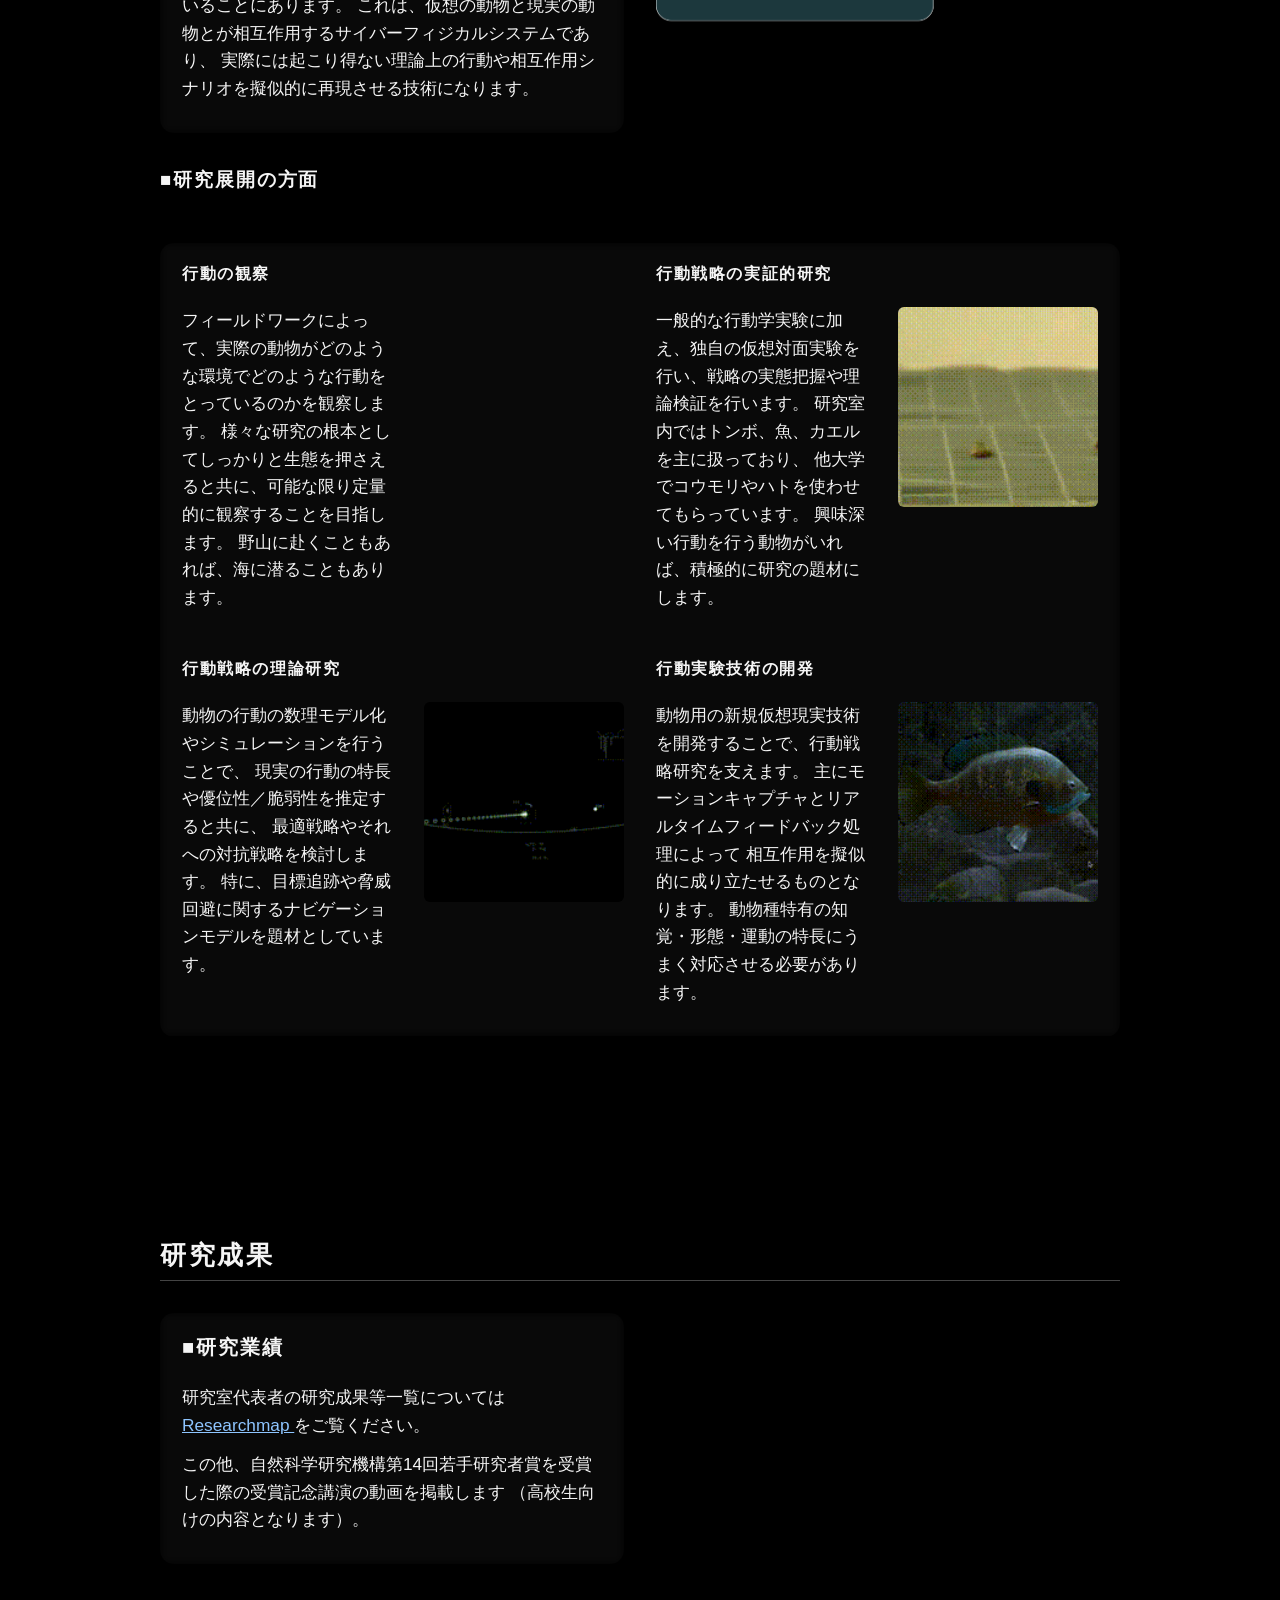
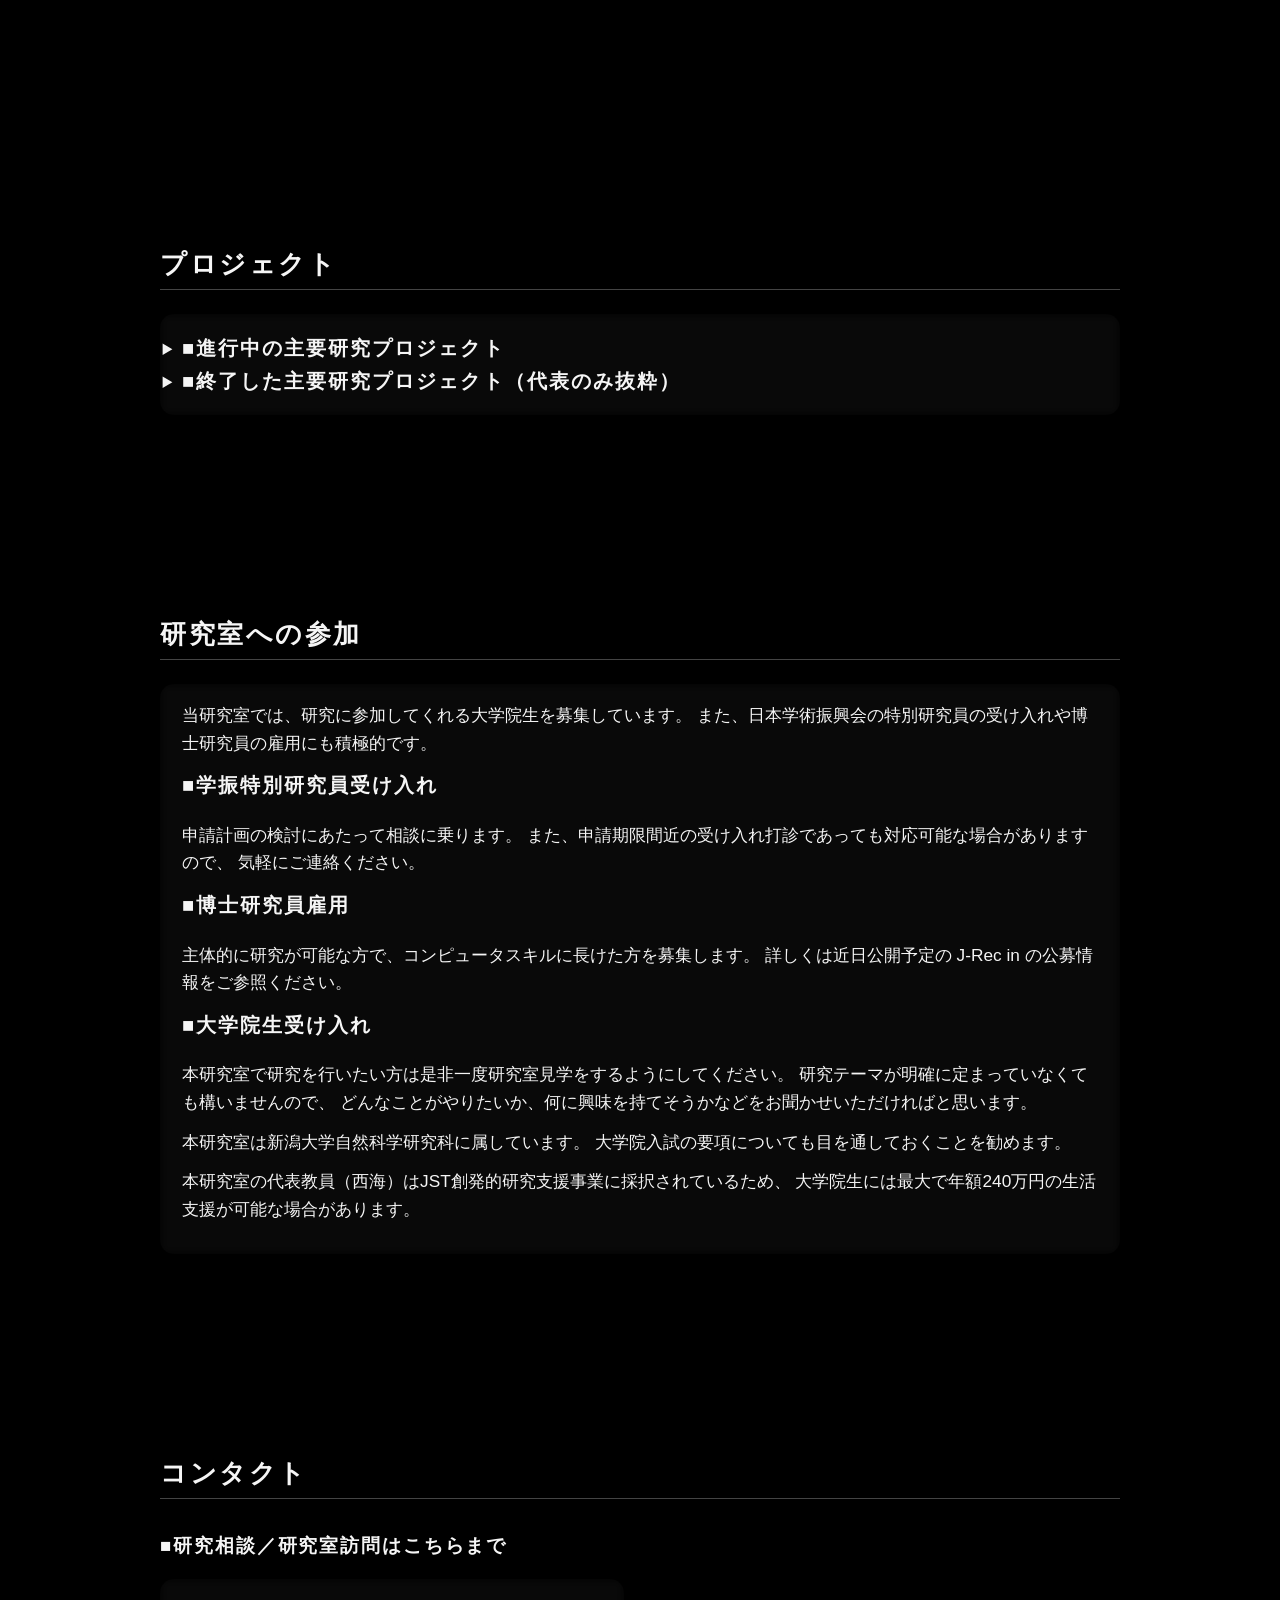
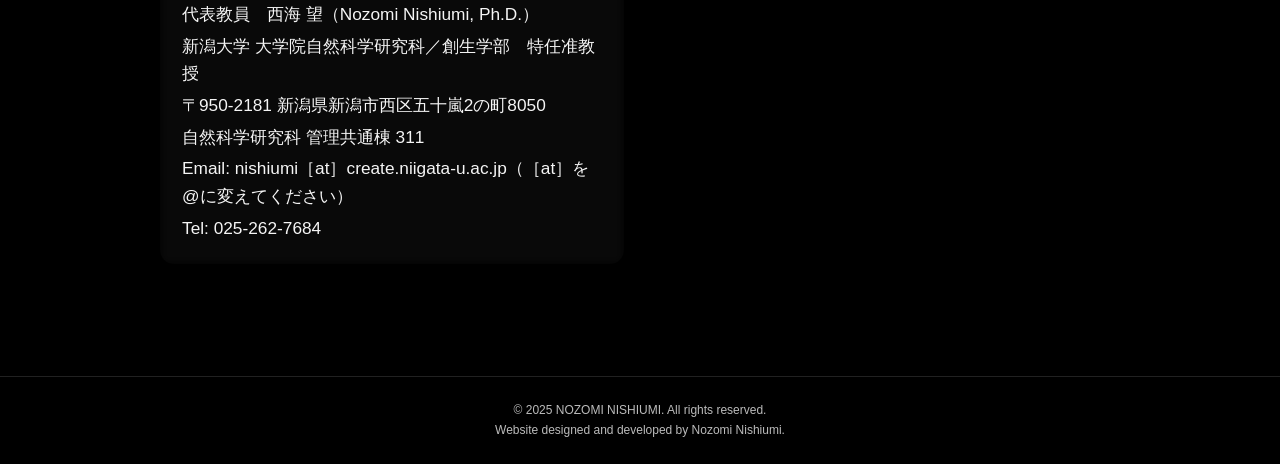
<file: noscript-enhanced/home_en_noscript.html>
<!DOCTYPE html>
<html lang="ja">
<head>
  <meta charset="UTF-8">
  <title>LABORATORY OF ANIMAL BEHAVIOURAL STRATEGIES</title>
  <meta name="viewport" content="width=device-width, initial-scale=1">

  <link rel="stylesheet" href="styles_noscript.css?v=20260711a" type="text/css">
</head>
<body>


<header>

  <nav class="nav">
  <input type="checkbox" id="nav-toggle" class="nav-toggle">
  <label for="nav-toggle" class="nav-toggle-label">
    <span></span>
  </label>

  <div class="nav-links">
    <a href="#section-1">研究室の目的</a>
    <a href="#section-2">研究アプローチ</a>
    <a href="#section-3">研究成果</a>
    <a href="#section-4">プロジェクト</a>
    <a href="#section-5">研究室への参加</a>
    <a href="#section-6">コンタクト</a>
  </div>
</nav>

</header>

<main>

  <!-- トップ -->
  <section id="top">
    <div class="section-inner">
      <!-- <h1>LABORATORY OF ANIMAL BEHAVIOURAL STRATEGIES</h1> -->
      <!-- <h1 class="scatter-title">
        <span>L</span><span>A</span><span>B</span><span>O</span><span>R</span><span>A</span><span>T</span><span>O</span><span>R</span><span>Y</span>
        <span> </span>
        <span>O</span><span>F</span>
        <span> </span>
        <span>A</span><span>N</span><span>I</span><span>M</span><span>A</span><span>L</span>
        <span> </span>
        <span>B</span><span>E</span><span>H</span><span>A</span><span>V</span><span>I</span><span>O</span><span>U</span><span>R</span><span>A</span><span>L</span>
        <span> </span>
        <span>S</span><span>T</span><span>R</span><span>A</span><span>T</span><span>E</span><span>G</span><span>I</span><span>E</span><span>S</span>
      </h1> -->
      <!-- <h1 class="scatter-title">LABORATORY OF ANIMAL BEHAVIOURAL STRATEGIES</h1> -->
      <div class="top-hero-text">
        <h1 class="scatter-title">
          <span class="word">
            <span>L</span><span>A</span><span>B</span><span>O</span><span>R</span><span>A</span><span>T</span><span>O</span><span>R</span><span>Y</span>
          </span>

          <span class="word">
            <span>O</span><span>F</span>
          </span>

          <br class="title-break">

          <span class="word">
            <span>A</span><span>N</span><span>I</span><span>M</span><span>A</span><span>L</span>
          </span>

          <span class="word">
            <span>B</span><span>E</span><span>H</span><span>A</span><span>V</span><span>I</span><span>O</span><span>U</span><span>R</span><span>A</span><span>L</span>
          </span>

          <span class="word">
            <span>S</span><span>T</span><span>R</span><span>A</span><span>T</span><span>E</span><span>G</span><span>I</span><span>E</span><span>S</span>
          </span>
        </h1>

        <div class="top-hero-sub">
          <span class="subtitle-ja">動物行動戦略研究室</span>　<span class="university-line">新潟大学大学院自然科学研究科/創生学部　　代表教員　西海 望</span>
        </div>
      </div>

      <div class="top-grid">
  <a href="#section-1" class="img-wrap"><img src="images/pigeon.jpg" alt=""></a>
  <a href="#section-2" class="img-wrap"><img src="images/experiment1.jpg" alt=""></a>
  <a href="#section-3" class="img-wrap"><img src="images/snake_frog.jpg" alt=""></a>
  <a href="#section-4" class="img-wrap"><img src="images/trajectory.jpg" alt=""></a>
  <a href="#section-5" class="img-wrap"><img src="images/dive.jpg" alt=""></a>
  <a href="#section-6" class="img-wrap"><img src="images/zd-coding-ebook.jpg" alt=""></a>
</div>
    </div>
  </section>

  <!-- 研究室の目的 -->
  <section id="section-1" class="parallax-section img-section-01">
    <div class="section-inner fade-in">
    
      <h2 class="section-title">研究室の目的</h2>
      <div class="text-block">
        <p>
          本研究室は、人間を含めた多様な「動物」の行動戦略を探る研究室です。
          動物たちの振る舞いの戦略的側面の理解の中から、新たな行動の合理性を導き出し、
          私たちの社会や考え方にも示唆を与える知見を創出することを目的とします。
        </p>
      </div>
    </div>
      
    
  </section>

  <!-- 研究アプローチ -->
  <section id="section-2" class="parallax-section img-section-02">
    <div class="section-inner fade-in">
      <h2 class="section-title">研究アプローチ</h2>
<div class="two-column">
  <div class="col">
    <h3>■研究の特色</h3>
      <div class="text-block">
        
        <p>
          本研究室の強みは、一般的な行動学研究環境に加え、
          実証研究と理論研究をつなぐ独自の実験基盤を有していることにあります。
          これは、仮想の動物と現実の動物とが相互作用するサイバーフィジカルシステムであり、
          実際には起こり得ない理論上の行動や相互作用シナリオを擬似的に再現させる技術になります。
        </p>
      </div>
      </div>

      <!-- <div class="slideshow">
        
        <img src="anime/g1.png" alt="">
        <img src="anime/g2.png" alt="">
        <img src="anime/g3.png" alt="">
        <img src="anime/g4.png" alt="">
        <img src="anime/g5.png" alt="">
        <img src="anime/g6.png" alt="">
        <img src="anime/g7.png" alt="">
        <img src="anime/g8.png" alt="">
        <img src="anime/g9.png" alt="">
        <img src="anime/g10.png" alt="">
        <img src="anime/g11.png" alt="">
        <img src="anime/g12.png" alt="">
        <img src="anime/g13.png" alt="">
        
      </div> -->
<div class="col">
      <img src="anime/g13.png" alt="">
</div>
</div>

      <h3>■研究展開の方面</h3>

<div class="topics-grid">

  <div class="topic-block">
    <h4>行動の観察</h4>
    <div class="topic-inner">
      <div class="topic-text">
        
        <div class="text-block">
          <p>フィールドワークによって、実際の動物がどのような環境でどのような行動をとっているのかを観察します。
          様々な研究の根本としてしっかりと生態を押さえると共に、可能な限り定量的に観察することを目指します。
          野山に赴くこともあれば、海に潜ることもあります。</p>
        </div>
      </div>
      <div class="topic-image">
        <div class="square-wrap">
          <div class="fade-slider">
            <img src="images/2013-06-22_web.jpg" alt="">
            <img src="images/504475205_24188017144136041_7430044439574952626_n.jpg" alt="">
            <img src="images/P2280008_web.jpg" alt="">
            <img src="images/field_tonbo.jpg" alt="">
          </div>
        </div>
      </div>
    </div>
  </div>
  <div class="topic-block">
    <h4>行動戦略の実証的研究</h4>
    <div class="topic-inner">
      <div class="topic-text">
        
        <div class="text-block">
          <p>一般的な行動学実験に加え、独自の仮想対面実験を行い、戦略の実態把握や理論検証を行います。
          研究室内ではトンボ、魚、カエルを主に扱っており、
          他大学でコウモリやハトを使わせてもらっています。
          興味深い行動を行う動物がいれば、積極的に研究の題材にします。</p>
        </div>
      </div>
      <div class="topic-image">
        <div class="square-wrap">
          <img src="images/empirical_research.gif">
        </div>
      </div>
    </div>
  </div>
  <div class="topic-block">
    <h4>行動戦略の理論研究</h4>
    <div class="topic-inner">
      <div class="topic-text">
        
        <div class="text-block">
          <p>動物の行動の数理モデル化やシミュレーションを行うことで、
          現実の行動の特長や優位性／脆弱性を推定すると共に、
          最適戦略やそれへの対抗戦略を検討します。
          特に、目標追跡や脅威回避に関するナビゲーションモデルを題材としています。</p>
        </div>
      </div>
      <div class="topic-image">
        <div class="square-wrap">
          <img src="images/theoretical_research.gif">
        </div>
      </div>
    </div>
  </div>
  <div class="topic-block">
    <h4>行動実験技術の開発</h4>
    <div class="topic-inner">
      <div class="topic-text">
        
        <div class="text-block">
          <p>動物用の新規仮想現実技術を開発することで、行動戦略研究を支えます。
          主にモーションキャプチャとリアルタイムフィードバック処理によって
          相互作用を擬似的に成り立たせるものとなります。
          動物種特有の知覚・形態・運動の特長にうまく対応させる必要があります。</p>
        </div>
      </div>
      <div class="topic-image">
        <div class="square-wrap">
          <img src="images/experimental_tech.gif">
        </div>
      </div>
    </div>
  </div>

  
</div>



 


</div>
    </div>
  </section>

  <!-- 研究成果 -->
  <section id="section-3" class="parallax-section img-section-03">
    
    <div class="section-inner fade-in">
      <h2 class="section-title">研究成果</h2>
      <div class="two-column">
      <div class="col">
        <!-- 左側：テキストなど -->
      <div class="text-block">
        <h3>■研究業績</h3>
        <p>
          研究室代表者の研究成果等一覧については
          <a href="https://researchmap.jp/Nozomi-Nishiumi" target="_blank" rel="noopener noreferrer">
            Researchmap
          </a> をご覧ください。
        </p>
        <p>
          この他、自然科学研究機構第14回若手研究者賞を受賞した際の受賞記念講演の動画を掲載します
          （高校生向けの内容となります）。
        </p>
      </div>
    </div>
    <div class="col">
      <!-- YouTube動画埋め込み -->
      <iframe width="560" height="315" src="https://www.youtube.com/embed/jdOTK1WARvU?si=JZNW2oeS4zjclSQW"
        title="YouTube video player" frameborder="0" allow="accelerometer; autoplay; clipboard-write; encrypted-media; gyroscope; picture-in-picture; web-share" referrerpolicy="strict-origin-when-cross-origin" allowfullscreen></iframe>
      <!-- <a href="https://www.youtube.com/watch?v=jdOTK1WARvU" target="_blank">
        <img src="https://img.youtube.com/vi/jdOTK1WARvU/hqdefault.jpg" width="560">
      </a> -->

      <!-- youtube -->
      </div>
      </div>
    </div>
  </section>

  <!-- プロジェクト -->
  
  <section id="section-4" class="parallax-section img-section-04">
    <div class="section-inner fade-in">
      <h2 class="section-title">プロジェクト</h2>

      <!-- <div class="projects-list">
        <p>■進行中の主要研究プロジェクト</p>
        <p><span class="year">2025-2032</span> JST 創発的研究支援事業（代表）「動物用メタバースによる横断的行動学研究」</p>
        <p><span class="year">2025-2028</span> JSPS 科研費 基盤研究B（代表）「捕食者と被食者のマルチタスク対処能力から探る生物集団形成の進化的要因」</p>
        <p><span class="year">2021-2026</span> JSPS 科研費 学術変革A 計画研究（分担）「階層ナビゲーションのための数理・学習ベース解析手法と介入方策決定技術」</p>

        <p style="margin-top:1.5rem;">■終了した主要研究プロジェクト（代表のみ抜粋）</p>
        <p><span class="year">2024-2024</span> 学術変革領域（A）「階層的生物ナビ学」 国際活動支援班 海外派遣助成金「ハトの行動学実験に向けたVR映像提示技術の開発」</p>
        <p><span class="year">2022-2025</span> JSPS 科研費 特別研究員奨励費「コウモリに対する猛禽類の追跡ナビゲーション戦略：ロボット技術を用いたアプローチ」</p>
        <p><span class="year">2022-2022</span> JSPS 新学術領域「生物移動情報学」国際活動支援班 海外派遣助成金「猛禽類の餌追跡ナビゲーション能力の野外検証」</p>
        <p><span class="year">2021-2025</span> JSPS 科研費 若手研究「猛禽類の餌追跡ナビゲーションにおける戦略性の野外検証」</p>
        <p><span class="year">2019-2022</span> JSPS 科研費 特別研究員奨励費「捕食者によるParallel Navigation型獲物追跡運動の機能検証」</p>
        <p><span class="year">2019-2021</span> JSPS 科研費 新学術領域公募研究「飛行型捕食動物の目標追跡ナビゲーションにおける戦略性の検証と最適な追跡航法の導出」</p>
        <p><span class="year">2019-2020</span> 文部科学省 ナノテクノロジープラットフォーム（協力研究）「無人航空機の誘導制御機構の開発」</p>
        <p><span class="year">2018-2021</span> JSPS 科研費 若手研究「捕食者によるParallel Navigation型獲物追跡運動の機能検証」</p>
        <p><span class="year">2016-2017</span> 科学技術融合振興財団 調査研究補助金「小型魚類を対象とした、対捕食者相互作用シミュレータの開発」</p>
        <p><span class="year">2014-2015</span> 日本科学協会 笹川科学研究助成金「ヘビに対するカエルの捕食回避戦略 − 逃走と不動の最適な使い分けの分析 −」</p> -->

        <div class="projects-list">
        <details>
          <summary><h3>■進行中の主要研究プロジェクト</h3></summary>
            <ul>
              <li><span class="year">2025-2032</span> JST 創発的研究支援事業（代表）「動物用メタバースによる横断的行動学研究」</li>
              <li><span class="year">2025-2028</span> JSPS 科研費 基盤研究B（代表）「捕食者と被食者のマルチタスク対処能力から探る生物集団形成の進化的要因」</li>
              <li><span class="year">2021-2026</span> JSPS 科研費 学術変革A 計画研究（分担）「階層ナビゲーションのための数理・学習ベース解析手法と介入方策決定技術」</li>
            </ul>
        
          </details>
        
        <details>
          <summary><h3>■終了した主要研究プロジェクト（代表のみ抜粋）</h3></summary>
          <ul>
            <li><span class="year">2024-2024</span> 学術変革領域（A）「階層的生物ナビ学」 国際活動支援班 海外派遣助成金「ハトの行動学実験に向けたVR映像提示技術の開発」</li>
            <li><span class="year">2022-2025</span> JSPS 科研費 特別研究員奨励費「コウモリに対する猛禽類の追跡ナビゲーション戦略：ロボット技術を用いたアプローチ」</li>
            <li><span class="year">2022-2022</span> JSPS 新学術領域「生物移動情報学」国際活動支援班 海外派遣助成金「猛禽類の餌追跡ナビゲーション能力の野外検証」</li>
            <li><span class="year">2021-2025</span> JSPS 科研費 若手研究「猛禽類の餌追跡ナビゲーションにおける戦略性の野外検証」</li>
            <li><span class="year">2019-2022</span> JSPS 科研費 特別研究員奨励費「捕食者によるParallel Navigation型獲物追跡運動の機能検証」</li>
            <li><span class="year">2019-2021</span> JSPS 科研費 新学術領域公募研究「飛行型捕食動物の目標追跡ナビゲーションにおける戦略性の検証と最適な追跡航法の導出」</li>
            <li><span class="year">2019-2020</span> 文部科学省 ナノテクノロジープラットフォーム（協力研究）「無人航空機の誘導制御機構の開発」</li>
            <li><span class="year">2018-2021</span> JSPS 科研費 若手研究「捕食者によるParallel Navigation型獲物追跡運動の機能検証」</li>
            <li><span class="year">2016-2017</span> 科学技術融合振興財団 調査研究補助金「小型魚類を対象とした、対捕食者相互作用シミュレータの開発」</li>
            <li><span class="year">2014-2015</span> 日本科学協会 笹川科学研究助成金「ヘビに対するカエルの捕食回避戦略 − 逃走と不動の最適な使い分けの分析 −」</li>
          </ul>
          
          </details>


    </div>

    </div>
  </section>

  <!-- 研究室への参加 -->
  
  <section id="section-5" class="parallax-section img-section-05">
    
    <div class="section-inner fade-in">
      <h2 class="section-title">研究室への参加</h2>

      <div class="text-block">
        <p>
          当研究室では、研究に参加してくれる大学院生を募集しています。
          また、日本学術振興会の特別研究員の受け入れや博士研究員の雇用にも積極的です。
        </p>
        <h3>■学振特別研究員受け入れ</h3>
        <p>
          申請計画の検討にあたって相談に乗ります。
          また、申請期限間近の受け入れ打診であっても対応可能な場合がありますので、
          気軽にご連絡ください。
        </p>
        <h3>■博士研究員雇用</h3>
        <p>
          主体的に研究が可能な方で、コンピュータスキルに長けた方を募集します。
          詳しくは近日公開予定の J-Rec in の公募情報をご参照ください。
        </p>
        <h3>■大学院生受け入れ</h3>
        <p>
          本研究室で研究を行いたい方は是非一度研究室見学をするようにしてください。
          研究テーマが明確に定まっていなくても構いませんので、
          どんなことがやりたいか、何に興味を持てそうかなどをお聞かせいただければと思います。
        </p>

        <p>
          本研究室は新潟大学自然科学研究科に属しています。
          大学院入試の要項についても目を通しておくことを勧めます。
        </p>

        <p>
          本研究室の代表教員（西海）はJST創発的研究支援事業に採択されているため、
          大学院生には最大で年額240万円の生活支援が可能な場合があります。
        </p>

        <!-- <p>
          <details>
            <summary>■学振特別研究員受け入れ</summary>
          申請計画の検討にあたって相談に乗ります。
          また、申請期限間近の受け入れ打診であっても対応可能な場合がありますので、
          気軽にご連絡ください。
          </details>
        </p>

        <p>
          <details>
          <summary>■博士研究員雇用</summary>
          主体的に研究が可能な方で、コンピュータスキルに長けた方を募集します。
          詳しくは近日公開予定の J-Rec in の公募情報をご参照ください。
          </details>
        </p>

        <p>
          <details>
          <summary>■大学院生受け入れ</summary>
          本研究室で研究を行いたい方は是非一度研究室見学をするようにしてください。
          研究テーマが明確に定まっていなくても構いませんので、
          どんなことがやりたいか、何に興味を持てそうかなどをお聞かせいただければと思います。
        </p>

        <p>
          本研究室は新潟大学自然科学研究科に属しています。
          大学院入試の要項についても目を通しておくことを勧めます。
        </p>

        <p>
          本研究室の代表教員（西海）はJST創発的研究支援事業に採択されているため、
          大学院生には最大で年額240万円の生活支援が可能な場合があります。
          </details>
        </p> -->
      </div>

     
    </div>
  </section>

  <!-- コンタクト -->
  <section id="section-6" class="parallax-section img-section-06">
   <!-- <section class="parallax-section"
  style="background-image:url('images/dive.jpg')"> -->

    <div class="section-inner fade-in">
      <h2 class="section-title">コンタクト</h2>
      <div class="two-column">
        <div class="col">
          <h3>■研究相談／研究室訪問はこちらまで</h3>
      <div class="contact-block">
        
        <p>代表教員　西海 望（Nozomi Nishiumi, Ph.D.）</p>
        <p>新潟大学 大学院自然科学研究科／創生学部　特任准教授</p>
        <p>〒950-2181 新潟県新潟市西区五十嵐2の町8050</p>
        <p>自然科学研究科 管理共通棟 311</p>
        <p>Email: nishiumi［at］create.niigata-u.ac.jp（［at］を@に変えてください）</p>
        <p>Tel: 025-262-7684</p>
      </div>
      </div>

      <div class="col">
      <iframe src="https://www.google.com/maps/embed?pb=!1m18!1m12!1m3!1d556.7950008774468!2d138.93976448043847!3d37.867118333169024!2m3!1f0!2f0!3f0!3m2!1i1024!2i768!4f13.1!3m3!1m2!1s0x5ff4c70be7f4e521%3A0x71f6a2a1cb63e620!2z44CSOTUwLTIxMDIg5paw5r2f55yM5paw5r2f5biC6KW_5Yy65LqU5Y2B5bWQ77yS44Gu55S65aSn5a2m6Zmi6Ieq54S256eR5a2m56CU56m256eR5qOf!5e0!3m2!1sja!2sjp!4v1773729309934!5m2!1sja!2sjp"
       width="600" height="450" style="border:1;" allowfullscreen="" loading="lazy" referrerpolicy="no-referrer-when-downgrade"></iframe>
      </div>
    </div>
      
    </div>

  <!-- googlemap -->
   
  </section>

</main>

<footer>
  © 2025 NOZOMI NISHIUMI. All rights reserved. <br>Website designed and developed by Nozomi Nishiumi.
</footer>

</body>
</html>
</file>
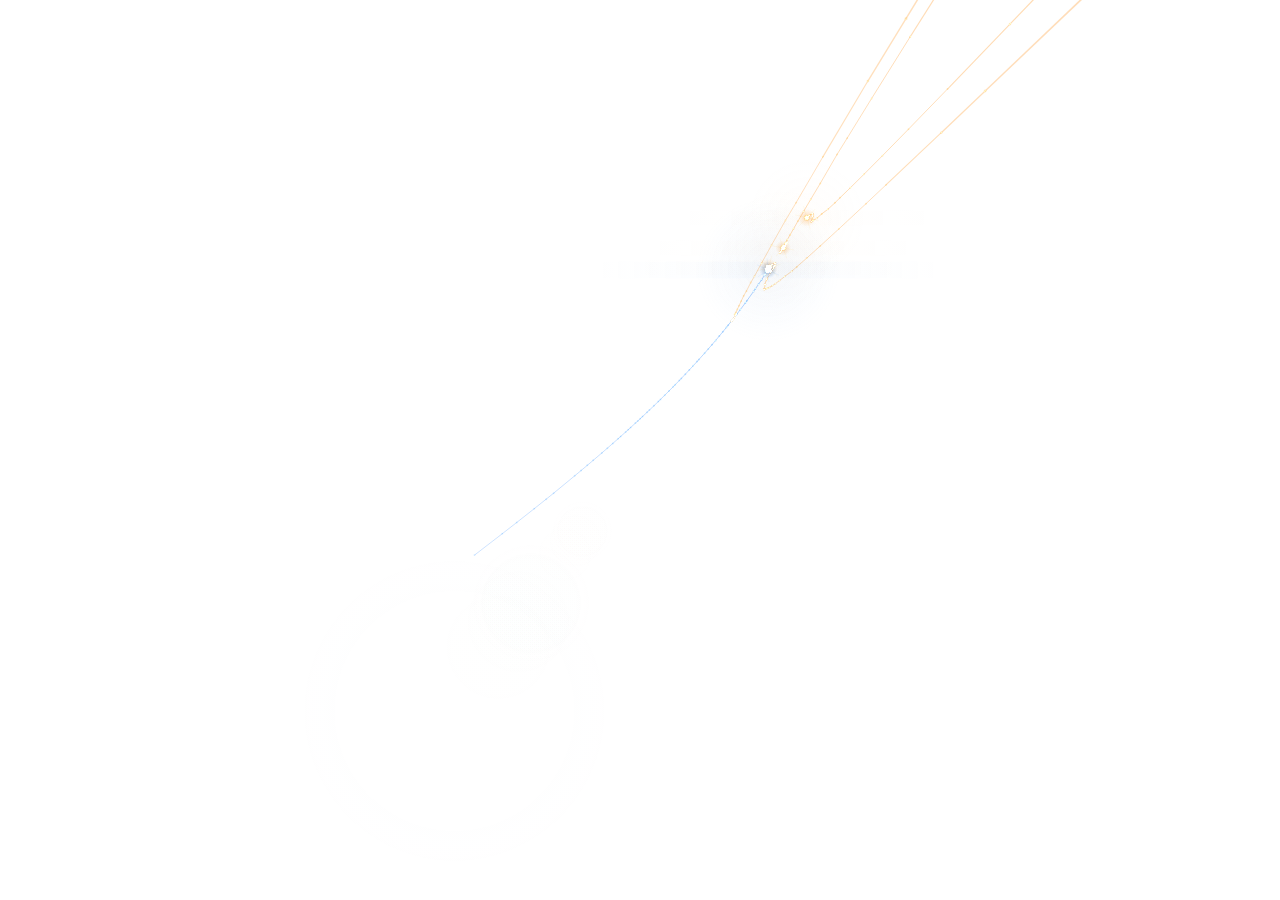
<file: noscript-enhanced/missile.html>
<!doctype html>
<html lang="ja">
<head>
  <meta charset="utf-8" />
  <meta name="viewport" content="width=device-width,initial-scale=1,viewport-fit=cover" />
  <style>
    html,body{margin:0;width:100%;height:100%;background:transparent!important;overflow:hidden}
    #cv{position:fixed;inset:0;width:100%;height:100%;background:transparent!important;touch-action:none}
    .hud{position:fixed;left:0;right:0;bottom:10px;text-align:center;
         color:#cfe1ff;font:600 12px -apple-system,Segoe UI,Roboto;
         text-shadow:0 1px 2px rgba(0,0,0,.6)}
    @media (pointer:fine){
      html,body,#cv{cursor:none}
    }
  </style>
</head>
<body>
  <canvas id="cv"></canvas>


  <script>
  (()=>{
  // ===== Basic Parameters =====
  // 視距離に応じた焦点距離。視野角 Θ = 2·atan((W/2)/FOV)。
  // PC(520)の見え方を基準に、スマホは近くで持つぶん FOV を下げて Θ を広げる
  // (端まで振ったときの回転レンジ/レートも上がる)。画面の実寸(小ささ)は入れず
  // 距離だけ補正する——実寸を入れると小さいスマホで Θ が極端に狭くなるため、
  // PCの基準を継承する。
  const FOV_BASE = 520;            // 基準(PC<4K・60cmでこの見え方が整っている)
  const D_REF = 60;                // 基準視距離(cm) = PC(4K未満)
  const _touchFOV = ('ontouchstart' in window) || (navigator.maxTouchPoints > 0);
  // 物理解像度幅の目安。4K以上は外付けディスプレイ＝遠距離と見なす
  const _screenPxW = (screen.width || 0) * (window.devicePixelRatio || 1);
  const _is4K = _screenPxW >= 3840;
  // スマホ判定はタッチかつ画面短辺が小さい端末のみ。iPad等のタブレットは
  // タッチでも PC 判定(60cm)に入れる(スマホ扱いにすると、短い焦点距離に
  // 広い画面幅が乗って魚眼になるため)
  const _isPhone = _touchFOV && Math.min(screen.width || 0, screen.height || 0) < 600;
  const D_DEVICE = _isPhone ? 35 : (_is4K ? 100 : 60);  // 想定視距離(cm)
  const FOV = FOV_BASE * D_DEVICE / D_REF;
  const CAM_FWD_PX_S = 520 * 8;
  const TARGET_DIST  = 1200 * 9;
  const MISSILE_SPEED = CAM_FWD_PX_S * 3;
  const MAX_RANGE = TARGET_DIST * 5;
  // near(手前の描画限界): 視点(カメラ位置の FOV 単位後ろ)の直前まで下げる。
  // 投影は s=FOV/(FOV+cz) で cz=-FOV で発散するため、2% 手前で止める(拡大率の上限は50倍)
  const Z_NEAR = -0.98 * FOV;
  // 光のにじみ等の「大きさ」に使う拡大率 s の上限。上限なし(拡大率どおりの大きさ)を
  // 採用(ユーザー判断 2026-11-26、上限3との見比べの結果)。頭打ちにしたくなったらここを数値にする
  const S_VIS_MAX = Infinity;
  const AIM_GAIN = 1.8;
  const DPR = Math.min(1.2, devicePixelRatio||1);

  // Trail - Settings optimized for background
  const TRAIL_MAX = 160, TRAIL_MINSTEP = 10;
  const FADE_HALFLIFE_S = 2.6;
  const ALPHA_MAX = 0.65, ALPHA_MIN = 0.03, ALPHA_CUTOFF = 0.015; // 透明度を上げて見やすく
  const SIZE_MIN = 1.0, SIZE_MAX = 14.0, SIZE_K = 1800; // サイズも少し大きく

  // Missile
  const MISSILE_COUNT = 4, PN_GAIN = 3.4, MAX_TURN_RATE = 3.2;
  // APN(増強比例航法): 増強項ゲイン N/2、増強項の旋回率寄与上限。
  // 目標加速度は座標二階差分の生値を使用(急変時の暴れは増強項キャップで抑制)
  const APN_AUG_GAIN = PN_GAIN * 0.5, APN_AUG_CAP = MAX_TURN_RATE * 0.5;
  // ターゲット速度・加速度グラフ(画面下部に左右並置): 横軸=時間(直近10s)、
  // 縦軸=|v_T| [m/s] / |a_T| [m/s²]。座標の差分の生値(EMA平滑化前)をそのまま描く。
  // 縦軸は固定スケール(オートスケールなし)、超過分は上端でクリップ
  // 開発用インジケータ: ?graphs=1 の時のみ表示(本番の通常アクセスでは非表示)
  const SHOW_GRAPHS = /[?&]graphs=1/.test(location.search);
  const ACC_GRAPH_WINDOW = 3, ACC_GRAPH_H = 60, ACC_GRAPH_MX = 20, ACC_GRAPH_MB = 12, ACC_GRAPH_GAP = 16;
  const ACC_GRAPH_YMAX = 20000;
  const SPD_GRAPH_YMAX = 500;
  // 仮想空間の物理スケール: 追跡ドローン(カメラ)の飛行速度を 40 m/s
  // (レース用FPVドローン級)と置いて世界座標単位→メートルを定義。
  // 含意: ターゲット距離≈104m、ミサイル速度≈120m/s
  const WORLD_M_PER_PX = 40 / CAM_FWD_PX_S;
  // ミサイルの出発点: カメラ位置から一律 SPAWN_BACK 後ろ(どの端末の視点よりも後ろ。
  // 視点は最も後ろの4Kでも867単位後ろ)。中心軸から SPAWN_RADIUS 離し、near を越える
  // 瞬間を画面の外にする(何もない所から突然現れて見えないように)。端末によらず同じ軌道
  const SPAWN_BACK = 1000, SPAWN_RADIUS = 40;
  // 出発点よりさらに後ろへ抜けたら再出現(出発直後に誤って再出現しない余裕を持たせる)
  const HIT_RADIUS = 300, RESPAWN_BACK = SPAWN_BACK + 200;

  // Color - Additive blending colors optimized for background brightness
  const palette = {
    target: {
      core: a=>`rgba(180,220,255,${a * 1.2})`,
      halo: a=>`rgba(100,170,255,${a * 1.1})`,
      line: '140,190,255'
    },
    missile:{
      core: a=>`rgba(255,230,180,${a * 1.2})`,
      halo: a=>`rgba(255,190,120,${a * 1.1})`,
      line: '255,200,140'
    }
  };

  // Twinkle
  const TWINKLE_FREQ = 6.5, TWINKLE_AMPL = 0.35;
  const STAR_RAYS = 6, STAR_LEN = 9, STAR_THICK = 1.0, STAR_ALPHA = 0.18;

  // Explosion (small)
  const EXP_MAX = 12, EXP_CORE_LIFE = 0.14, EXP_GLOW_LIFE = 0.35;
  function explosionRadii(scale){ return {coreR: 10 + 16*scale, glowR: 24 + 40*scale}; }

  // ===== Canvas (Main + Overlay) =====
  const cv = document.getElementById('cv'), ctx = cv.getContext('2d', { alpha:true });
  const fx = document.createElement('canvas'), fctx = fx.getContext('2d', { alpha:true });
  const BASE_FADE_ALPHA = 0.06;
  const FADE_SPEED      = 8;
  const TRANSPARENT_FADE = true;
  let fadeAccum = 0;
  let W = 1, H = 1;

  function resize(){
    // Get actual CSS-rendered size of canvas element (avoids timing issues with innerWidth/innerHeight)
    const rect = cv.getBoundingClientRect();
    const newW = Math.round(rect.width) || innerWidth;
    const newH = Math.round(rect.height) || innerHeight;
    if (newW === W && newH === H) return; // No size change
    W = newW; H = newH;
    cv.width=W*DPR; cv.height=H*DPR; ctx.setTransform(DPR,0,0,DPR,0,0);
    fx.width=W*DPR; fx.height=H*DPR; fctx.setTransform(DPR,0,0,DPR,0,0);
  }
  addEventListener('resize', resize, {passive:true}); resize();

  // ===== Environment Map =====
  let envMapImg = null;
  let envCanvas = null;
  let envImageData = null;

  const img = new Image();
  img.crossOrigin = 'anonymous';
  img.onload = function() {
    envMapImg = img;

    // Create processing canvas for environment map
    envCanvas = document.createElement('canvas');
    envCanvas.width = img.width;
    envCanvas.height = img.height;
    const envCtx = envCanvas.getContext('2d');
    envCtx.drawImage(img, 0, 0);
    envImageData = envCtx.getImageData(0, 0, img.width, img.height);
  };
  img.onerror = function(e) {
    tryNextUrl();
  };

  const imageUrls = [
    './thumbnail_11001f6f-0de3-4139-bc2e-55c99a3e9731.png.2048x2048_q85.png.webp',
    'https://drive.google.com/uc?export=view&id=1evWoksqKjFufYJ1JP8rW1ibuO7cH52u1',
    'https://drive.google.com/uc?export=download&id=1evWoksqKjFufYJ1JP8rW1ibuO7cH52u1',
    'https://lh3.googleusercontent.com/d/1evWoksqKjFufYJ1JP8rW1ibuO7cH52u1',
    './venice_sunset_2k.png'
  ];

  let urlIndex = 0;

  function tryNextUrl() {
    if (urlIndex < imageUrls.length) {
      img.src = imageUrls[urlIndex];
      urlIndex++;
    } else {
      envMapImg = null;
      envImageData = null;
    }
  }

  tryNextUrl();

  // ===== Environment Map Rendering (Optimized for Google Sites) =====
  // 再利用バッファ: 毎フレーム canvas/ImageData(W*H*4≈数MB)を作り直すと
  // GC負荷で徐々にカクつくため、初回とリサイズ時のみ確保して使い回す
  let envRenderCanvas = null, envRenderCtx = null, envRenderData = null;
  function renderEnvironmentMapBackground() {
    if (!envMapImg || !envImageData) return false;

    try {
      if (!envRenderCanvas || envRenderCanvas.width !== W || envRenderCanvas.height !== H) {
        envRenderCanvas = document.createElement('canvas');
        envRenderCanvas.width = W;
        envRenderCanvas.height = H;
        envRenderCtx = envRenderCanvas.getContext('2d');
        envRenderData = envRenderCtx.createImageData(W, H);
      }
      const tempCanvas = envRenderCanvas;
      const tempCtx = envRenderCtx;
      const imageData = envRenderData;

      // Use the same camera coordinate system as missile simulation
      const cy = Math.cos(cam.yaw);
      const sy = Math.sin(cam.yaw);
      const cp = Math.cos(cam.pitch);
      const sp = Math.sin(cam.pitch);

      // Camera basis vectors (same as camAxes function) - pitch direction reversed
      const fx = sy * cp;  // Forward
      const fy = -sp;      // Pitch reversed
      const fz = cy * cp;

      const rx = cy;       // Right
      const ry = 0;
      const rz = -sy;

      const ux = sy * sp;  // Up - pitch reversed
      const uy = cp;
      const uz = cy * sp;

      // Balanced resolution for Google Sites (4x4 blocks = 16x faster than pixel-perfect)
      const STEP = 4; // Process every 4th pixel for good balance of quality and performance

      for (let py = 0; py < H; py += STEP) {
        for (let px = 0; px < W; px += STEP) {
          // Use pixel offset from center, divided by FOV constant (same as missile projection)
          const offsetX = px - W * 0.5;
          const offsetY = py - H * 0.5;

          // Convert screen offset to ray direction (matching missile simulation)
          const rayX = offsetX;
          const rayY = -offsetY; // Y-axis flipped
          const rayZ = FOV;

          // Transform ray using camera coordinate system (same as missile simulation)
          const worldX = rayX * rx + rayY * ux + rayZ * fx;
          const worldY = rayX * ry + rayY * uy + rayZ * fy;
          const worldZ = rayX * rz + rayY * uz + rayZ * fz;

          // Convert to spherical coordinates
          const length = Math.sqrt(worldX * worldX + worldY * worldY + worldZ * worldZ);
          const longitude = Math.atan2(worldX, worldZ);
          const latitude = Math.asin(Math.max(-1, Math.min(1, worldY / length)));

          // UV coordinates (0-1)
          const u = (longitude + Math.PI) / (2 * Math.PI);
          const v = (Math.PI * 0.5 - latitude) / Math.PI; // Corrected vertical orientation

          // Sample from environment map with bilinear interpolation
          const mapX = u * (envMapImg.width - 1);
          const mapY = v * (envMapImg.height - 1);

          const x1 = Math.floor(mapX);
          const y1 = Math.floor(mapY);
          const x2 = Math.min(x1 + 1, envMapImg.width - 1);
          const y2 = Math.min(y1 + 1, envMapImg.height - 1);

          const fx_interp = mapX - x1;
          const fy_interp = mapY - y1;

          // Get 4 pixel colors
          const getPixel = (x, y) => {
            const idx = (y * envMapImg.width + x) * 4;
            return [
              envImageData.data[idx] || 0,
              envImageData.data[idx + 1] || 0,
              envImageData.data[idx + 2] || 0
            ];
          };

          const c1 = getPixel(x1, y1);
          const c2 = getPixel(x2, y1);
          const c3 = getPixel(x1, y2);
          const c4 = getPixel(x2, y2);

          // Bilinear interpolation
          const r = c1[0] * (1-fx_interp) * (1-fy_interp) + c2[0] * fx_interp * (1-fy_interp) + c3[0] * (1-fx_interp) * fy_interp + c4[0] * fx_interp * fy_interp;
          const g = c1[1] * (1-fx_interp) * (1-fy_interp) + c2[1] * fx_interp * (1-fy_interp) + c3[1] * (1-fx_interp) * fy_interp + c4[1] * fx_interp * fy_interp;
          const b = c1[2] * (1-fx_interp) * (1-fy_interp) + c2[2] * fx_interp * (1-fy_interp) + c3[2] * (1-fx_interp) * fy_interp + c4[2] * fx_interp * fy_interp;

          // Set pixel block in ImageData for better performance
          for (let dy = 0; dy < STEP && py + dy < H; dy++) {
            for (let dx = 0; dx < STEP && px + dx < W; dx++) {
              const pixelIndex = ((py + dy) * W + (px + dx)) * 4;
              imageData.data[pixelIndex] = r;
              imageData.data[pixelIndex + 1] = g;
              imageData.data[pixelIndex + 2] = b;
              imageData.data[pixelIndex + 3] = 255;
            }
          }
        }
      }

      // Draw the processed image to canvas
      tempCtx.putImageData(imageData, 0, 0);
      ctx.drawImage(tempCanvas, 0, 0);

      return true;
    } catch (error) {
      return false;
    }
  }

  // ===== Fallback Background =====
  function drawFallbackBackground() {
    const gradient = ctx.createLinearGradient(0, 0, 0, H);
    gradient.addColorStop(0, 'rgb(20, 30, 50)');
    gradient.addColorStop(0.5, 'rgb(40, 50, 70)');
    gradient.addColorStop(1, 'rgb(10, 20, 40)');
    ctx.fillStyle = gradient;
    ctx.fillRect(0, 0, W, H);
  }

  // ===== Vector & Utilities =====
  const len = v=>Math.hypot(v.x,v.y,v.z);
  const sub = (a,b)=>({x:a.x-b.x,y:a.y-b.y,z:a.z-b.z});
  const addv= (a,b)=>({x:a.x+b.x,y:a.y+b.y,z:a.z+b.z});
  const mulv= (v,s)=>({x:v.x*s,y:v.y*s,z:v.z*s});
  const norm = v=>{const m=len(v)||1;return {x:v.x/m,y:v.y/m,z:v.z/m};};
  function dot(a,b){return a.x*b.x + a.y*b.y + a.z*b.z;}
  function cross(a,b){
    return {x:a.y*b.z-a.z*b.y, y:a.z*b.x-a.x*b.z, z:a.x*b.y-a.y*b.x};
  }
  function rotateAroundAxis(v, axis, ang){
    const u = norm(axis), c=Math.cos(ang), s=Math.sin(ang);
    const d = dot(v,u);
    return {
      x: v.x*c + (u.y*v.z-u.z*v.y)*s + u.x*d*(1-c),
      y: v.y*c + (u.z*v.x-u.x*v.z)*s + u.y*d*(1-c),
      z: v.z*c + (u.x*v.y-u.y*v.x)*s + u.z*d*(1-c),
    };
  }
  const clamp=(v,minv,maxv)=>Math.max(minv, Math.min(maxv, v));
  function wrapPi(a){ while(a>Math.PI) a-=2*Math.PI; while(a<-Math.PI) a+=2*Math.PI; return a; }

  // ===== Camera (Yaw/Pitch, no Roll) =====
  const cam = {x:0,y:0,z:0, yaw:0, pitch:0};
  function camAxes(){
    const cy=Math.cos(cam.yaw), sy=Math.sin(cam.yaw);
    const cp=Math.cos(cam.pitch), sp=Math.sin(cam.pitch);
    const f = {x: sy*cp, y: sp, z: cy*cp};
    let r = cross({x:0,y:1,z:0}, f); r = norm(r);
    const u = cross(f, r);
    return {f,r,u};
  }
  function camDepth(x,y,z){
    const {f} = camAxes();
    const dx=x-cam.x, dy=y-cam.y, dz=z-cam.z;
    return dx*f.x + dy*f.y + dz*f.z;
  }

  // ===== Projection =====
  function project(x,y,z){
    const {f,r,u} = camAxes();
    const dx = x - cam.x, dy = y - cam.y, dz = z - cam.z;
    const cx = dx*r.x + dy*r.y + dz*r.z;
    const cy = dx*u.x + dy*u.y + dz*u.z;
    const cz = dx*f.x + dy*f.y + dz*f.z;
    if(cz < Z_NEAR) return {x:W*3,y:H*3,s:0,z:cz};
    const s=FOV/(FOV+cz);
    return {x:cx*s + W/2, y:cy*s + H/2, s, z:cz};
  }
  function worldDirFromScreenOffset(ox,oy){
    const {f,r,u} = camAxes();
    const v = norm({x:ox, y:oy, z:FOV});
    return norm( addv( addv( mulv(r, v.x), mulv(u, v.y) ), mulv(f, v.z) ) );
  }
  function targetFromOffset(ox,oy){
    // project() の厳密な逆変換(ox,oy は画面中心 W/2,H/2 からのオフセット)。
    // 旧実装はピンホール型+中心0.45Hで、project()(FOV/(FOV+cz)型+中心0.5H)と
    // 食い違い、描画ターゲットが常にカーソルの36〜50px下にずれていた
    // (画面上端に照準を置いてもナビ帯の下までしか上がれない実害)。
    // 奥行き cz は「カメラからの実距離 = TARGET_DIST」を満たすよう毎フレーム解く。
    // cz を定数にすると画面端でターゲットが実質約1.7倍遠くなり、ミサイルの
    // 追跡が鈍って見える(実害)。距離一定なら空間配置は旧実装と同等(端で3%以内)。
    //   |T|^2 = (ρ/s)^2 + cz^2 = TARGET_DIST^2, s = FOV/(FOV+cz) → cz の二次方程式
    const {f,r,u} = camAxes();
    const rho2 = ox*ox + oy*oy;
    const qa = 1 + rho2/(FOV*FOV);
    const qb = 2*rho2/FOV;
    const qc = rho2 - TARGET_DIST*TARGET_DIST;
    const cz = (-qb + Math.sqrt(qb*qb - 4*qa*qc)) / (2*qa);
    const s = FOV/(FOV+cz);
    const cx = ox/s, cy = oy/s;
    return {x: cam.x + r.x*cx + u.x*cy + f.x*cz,
            y: cam.y + r.y*cx + u.y*cy + f.y*cz,
            z: cam.z + r.z*cx + u.z*cy + f.z*cz};
  }
  function dist3(ax,ay,az,bx,by,bz){ return Math.hypot(ax-bx, ay-by, az-bz); }

  // ===== Input (PC=cursor tracking / Touch=drag delta x1.8) =====
  const isTouch = ('ontouchstart' in window) || (navigator.maxTouchPoints>0);
  let running = true;
  let showBackground = false; // Background display flag (default: off)

  // State for glitch effect
  let glitchActive = false;
  let glitchStartTime = 0;
  const GLITCH_DURATION = 0.6; // Glitch duration (seconds)
  let targetBackgroundState = false; // Target background state (default: off)
  let glitchTargetCanvas = null; // Cache for transition target image

  // Initial target offset to upper-right for mobile only
  const INIT_RIGHT_UP = { xRatio: 0.30, yRatio: 0.01 };
  let pointer   = {active:false, lastX: W*0.5, lastY: H*0.45};
  let aimOffset = isTouch
    ? { ox: W * INIT_RIGHT_UP.xRatio, oy: H * INIT_RIGHT_UP.yRatio }
    : { ox: 0, oy: 0 };

  const USE_CURSOR_AIM = matchMedia('(pointer:fine)').matches;
  let mouse = {x: W*0.6, y: H*0.3};

  // デバッグ計測(?debug=1 のときだけ親ページのHUDへ統計を送信)
  const DBG = /[?&]debug=1/.test(location.search);
  const dbgStat = {ts:0, tm:0, te:0, pd:0, relay:0, raf:0};
  function dbgPost(){
    if(!DBG) return;
    try{
      parent.postMessage({type:'missileDebug', stat: dbgStat,
        active: pointer.active, ox: Math.round(aimOffset.ox), oy: Math.round(aimOffset.oy)}, '*');
    }catch(_){}
  }
  if(DBG) setInterval(dbgPost, 500);

  // シングルタップ判定用(ドラッグと区別するため切替は touchend で行う)
  let tapStart = {x:0, y:0, t:0, moved:false};
  let lastTouchEnd = 0; // タップ後に iOS が発生させる合成マウスイベントの除外用

  function onDown(e){
    const t=e.touches?e.touches[0]:e;
    pointer.active=true; pointer.lastX=t.clientX; pointer.lastY=t.clientY;
    if(e.touches){
      dbgStat.ts++;
      // タッチ: ここでは切り替えない(タップかドラッグかは touchend で確定)
      tapStart = {x:t.clientX, y:t.clientY, t:Date.now(), moved:false};
      // 最初の touchmove の dx は捨てる: touchstart→初回 move の空白期間
      // (タッチ検出遅延)に指が動いた分が一括計上され、1フレームの
      // 速度スパイク(実測で正常時の4倍超)になるため
      pointer.firstMove = true;
      return;
    }
    if(Date.now() - lastTouchEnd < 700) return; // タップ直後の合成 mousedown を無視
    triggerCameraToggle(); // PC: シングルクリックで切替
  }

  function triggerCameraToggle(){
    {
      // Single click (PC) / Single tap (mobile): Start glitch effect
      targetBackgroundState = !showBackground;
      // 親ページへカメラ状態を通知(キャプション表示の切替に使う)
      if(window.parent && window.parent !== window){
        try{ window.parent.postMessage({type:'missileState', bg: targetBackgroundState}, '*'); }catch(_){}
      }

      // Pre-render transition target image offscreen
      glitchTargetCanvas = document.createElement('canvas');
      glitchTargetCanvas.width = W;
      glitchTargetCanvas.height = H;
      const targetCtx = glitchTargetCanvas.getContext('2d');

      if (targetBackgroundState) {
        // When turning background ON: Pre-render background image
        targetCtx.fillStyle = 'black';
        targetCtx.fillRect(0, 0, W, H);

        targetCtx.globalCompositeOperation = 'source-over';
        if (envMapImg && envMapImg.complete) {
          const yaw = cam.yaw, pitch = cam.pitch;
          const cy = Math.cos(yaw), sy = Math.sin(yaw);
          const cp = Math.cos(pitch), sp = Math.sin(pitch);
          const fx = sy * cp, fy = -sp, fz = cy * cp;
          const rx = cy, ry = 0, rz = -sy;
          const ux = sy * sp, uy = cp, uz = cy * sp;

          const STEP = 16; // より大きなステップで高速化
          for (let py = 0; py < H; py += STEP) {
            for (let px = 0; px < W; px += STEP) {
              const offsetX = px - W * 0.5, offsetY = py - H * 0.5;
              const rayX = offsetX, rayY = -offsetY, rayZ = FOV;
              const worldX = rayX * rx + rayY * ux + rayZ * fx;
              const worldY = rayX * ry + rayY * uy + rayZ * fy;
              const worldZ = rayX * rz + rayY * uz + rayZ * fz;
              const length = Math.sqrt(worldX * worldX + worldY * worldY + worldZ * worldZ);
              const longitude = Math.atan2(worldX, worldZ); // 修正: 引数の順序を通常レンダリングと一致
              const latitude = Math.asin(Math.max(-1, Math.min(1, worldY / length)));
              const u = (longitude + Math.PI) / (2 * Math.PI);
              const v = (Math.PI * 0.5 - latitude) / Math.PI; // 修正: 通常レンダリングと一致
              const imgX = Math.floor(u * envMapImg.width);
              const imgY = Math.floor(v * envMapImg.height);
              targetCtx.drawImage(envMapImg, imgX, imgY, 1, 1, px, py, STEP, STEP);
            }
          }
          targetCtx.globalCompositeOperation = 'screen';
          targetCtx.fillStyle = 'rgba(40, 40, 40, 0.3)';
          targetCtx.fillRect(0, 0, W, H);
        }
      }
      // When turning background OFF: Keep transparent (no rendering)

      glitchActive = true;
      glitchStartTime = performance.now() / 1000;
    }
  }
  function onMove(e){
    if(USE_CURSOR_AIM){
      const t=e.touches?e.touches[0]:e;
      mouse.x = t.clientX; mouse.y = t.clientY;
    }else{
      if(!pointer.active) return;
      const t=e.touches?e.touches[0]:e;
      if(e.touches && !tapStart.moved &&
         Math.hypot(t.clientX - tapStart.x, t.clientY - tapStart.y) > 12){
        tapStart.moved = true; // 12px以上動いたらドラッグ(タップではない)
      }
      // 初回 touchmove: 蓄積分を照準に入れず基準座標の更新のみ
      // (preventDefault は必要——ここで抑止しないとスワイプ全体をブラウザが接収する)
      if (pointer.firstMove) {
        pointer.firstMove = false;
        if (e.cancelable) { e.preventDefault(); dbgStat.pd++; }
        pointer.lastX = t.clientX;
        pointer.lastY = t.clientY;
        return;
      }
      const dx = t.clientX - pointer.lastX;
      const dy = t.clientY - pointer.lastY;

      const maxX = W*1.2, maxY = H*0.5;

      // Calculate new offset value (before clamp)
      const newOx = aimOffset.ox + dx * AIM_GAIN;
      const newOy = aimOffset.oy + dy * AIM_GAIN;

      // Check if reached vertical edge
      const atTopLimit = (aimOffset.oy <= -maxY && dy < 0);
      const atBottomLimit = (aimOffset.oy >= maxY && dy > 0);
      const atVerticalLimit = atTopLimit || atBottomLimit;

      // 常に既定動作を抑止する。最初の touchmove で preventDefault しないと
      // ブラウザがそのスワイプ全体をスクロール操作として接収し、以後この
      // ジェスチャ中はミサイル操作不能+ページが横に動く。縦限界時の
      // ページスクロールは下の postMessage ブリッジ経由で行う。
      if (e.cancelable) { e.preventDefault(); dbgStat.pd++; }
      dbgStat.tm++;

      if (!atVerticalLimit) {
        // Within range: Prioritize missile control
        aimOffset.ox = clamp(newOx, -maxX, maxX);
        aimOffset.oy = clamp(newOy, -maxY, maxY);
      } else {
        // 縦限界: 横方向の照準は引き続き更新し、縦分だけページスクロールへ中継
        aimOffset.ox = clamp(newOx, -maxX, maxX);
        if(window.parent && window.parent !== window){
          dbgStat.relay++;
          window.parent.postMessage({
            type: 'missileScroll',
            deltaY: -dy
          }, '*');
        }
      }

      pointer.lastX = t.clientX;
      pointer.lastY = t.clientY;
    }
  }
  function onUp(e){
    pointer.active=false;
    if(e && e.changedTouches && e.changedTouches[0]){
      dbgStat.te++;
      lastTouchEnd = Date.now();
      const t = e.changedTouches[0];
      const quick = (lastTouchEnd - tapStart.t) < 350;
      const still = !tapStart.moved &&
        Math.hypot(t.clientX - tapStart.x, t.clientY - tapStart.y) < 12;
      if(quick && still) triggerCameraToggle(); // シングルタップで切替
    }
  }

  // 親ページからの入力注入口(iOS Safari は動的に pointer-events を変えた
  // iframe へのタッチ配送を更新しないため、タッチは親側の透明レイヤーで受け、
  // 同一オリジンの関数呼び出しでここに注入する)
  window.__missileInput = {
    down: function(x, y){ onDown({touches:[{clientX:x, clientY:y}]}); },
    move: function(x, y){ onMove({touches:[{clientX:x, clientY:y}], cancelable:false}); },
    up:   function(x, y){ onUp({changedTouches:[{clientX:x, clientY:y}]}); }
  };

  // 親ページのキャプション用: 接続中ピクトグラムを canvas 内で screen 合成して
  // 描く(DOM の mix-blend-mode は Safari では iframe 越しの背景に適用されない
  // ため、同一 canvas 内で合成するのが唯一確実な方法)。座標・透明度・状態は
  // 親がスペーサー要素の位置から同期してくる。
  const capBadge = {x: 0, y: 0, w: 0, h: 0, alpha: 0, on: false};
  window.__capBadge = function (x, y, w, h, alpha, on) {
    capBadge.x = x; capBadge.y = y; capBadge.w = w; capBadge.h = h;
    capBadge.alpha = alpha; capBadge.on = !!on;
  };
  let capTinted = null;
  {
    const selfV = (location.search.match(/[?&]v=([^&]+)/) || [])[1] || '';
    const im = new Image();
    im.onload = function () {
      const oc = document.createElement('canvas');
      oc.width = im.width; oc.height = im.height;
      const c = oc.getContext('2d');
      c.drawImage(im, 0, 0);
      c.globalCompositeOperation = 'source-atop'; // 絵柄のアルファを保ったまま着色
      c.fillStyle = '#ffd98a';                    // タイトル文字色と同じ黄金色
      c.fillRect(0, 0, oc.width, oc.height);
      capTinted = oc;
    };
    im.src = 'images/drone_connected.png' + (selfV ? '?v=' + selfV : '');
  }

  cv.addEventListener('touchstart', onDown, {passive:true});
  cv.addEventListener('touchmove',  onMove, {passive:false});
  cv.addEventListener('touchend',   onUp,   {passive:true});
  cv.addEventListener('touchcancel', function(){ pointer.active = false; }, {passive:true});
  cv.addEventListener('mousedown',  onDown);
  addEventListener('mousemove', onMove);
  addEventListener('mouseup',   onUp);

  // ===== Trail =====
  function pushTrail(arr, lastPt, p, tsec, gen=0){
    if(!lastPt || dist3(p.x,p.y,p.z, lastPt.x,lastPt.y,lastPt.z)>TRAIL_MINSTEP){
      arr.push({x:p.x,y:p.y,z:p.z,t:tsec,gen});
      if(arr.length>TRAIL_MAX) arr.shift();
      return {x:p.x,y:p.y,z:p.z};
    }
    return lastPt;
  }
  function cleanTrail(arr, tsec){
    for(let i=0;i<arr.length;){
      const p=arr[i];
      const alpha = Math.max(ALPHA_MIN, ALPHA_MAX*Math.pow(0.5,(tsec-p.t)/FADE_HALFLIFE_S));
      const cz = camDepth(p.x,p.y,p.z);
      if(cz <= Z_NEAR || alpha<ALPHA_CUTOFF) arr.splice(i,1);
      else i++;
    }
  }
  // 軌跡の点の半径: 視点からの奥行き(FOV+cz)に反比例させる。これは投影の拡大率 s に
  // 比例するのと同じで、点の大きさと画面上の位置が同じ透視で決まる(手前ほど必ず大きい)。
  // 旧式はカメラ位置からの距離基準で、カメラ位置付近が大きく、視点の近くで逆に小さくなっていた
  // 軌跡の点の半径の上限。上記と同じく上限なしを採用(旧来の上限は SIZE_MAX=14px)
  const TRAIL_SIZE_MAX = Infinity;
  // 線分の両端の太さの比がこれを超えたら台形で描く(遠くの線分は今までどおりの線)
  const TRAIL_TAPER_RATIO = 1.5;
  function trailRadius(pr, sizeMul){
    const r = (SIZE_K * pr.s / FOV) * sizeMul;
    return Math.max(SIZE_MIN, Math.min(TRAIL_SIZE_MAX, r));
  }
  function drawTrailAdditivePoints(arr, tsec, colorFn, sizeMul=1){
    if(arr.length===0) return;
    const prevComp = ctx.globalCompositeOperation;
    ctx.globalCompositeOperation = 'lighter';
    for(const P of arr){
      const pr = project(P.x,P.y,P.z);
      if(pr.s<=0) continue;
      const r = trailRadius(pr, sizeMul);
      const a = Math.max(ALPHA_MIN, ALPHA_MAX*Math.pow(0.5,(tsec-P.t)/FADE_HALFLIFE_S));
      ctx.fillStyle = colorFn(a*0.9);
      ctx.beginPath(); ctx.arc(pr.x, pr.y, r, 0, Math.PI*2); ctx.fill();
    }
    ctx.globalCompositeOperation = prevComp;
  }
  function drawTrailAdditiveLines(arr, tsec, baseRGBA='180,220,255', lineScale=1.0, sizeMul=1){
    if(arr.length<2) return;
    const prevComp = ctx.globalCompositeOperation;
    ctx.globalCompositeOperation = 'lighter';
    for(let i=1;i<arr.length;i++){
      const A=arr[i-1], B=arr[i];
      if(A.gen!==undefined && B.gen!==undefined && A.gen!==B.gen) continue;
      let pa=project(A.x,A.y,A.z), pb=project(B.x,B.y,B.z);
      if(pa.s<=0 && pb.s<=0) continue;
      let A2=A, B2=B;
      if(pa.s<=0 || pb.s<=0){
        // near をまたぐ線は丸ごと捨てず、near の位置で切り取って描く(線が急に消えないように)
        const k = (Z_NEAR + 0.5 - pa.z) / (pb.z - pa.z);
        const C = {x:A.x+(B.x-A.x)*k, y:A.y+(B.y-A.y)*k, z:A.z+(B.z-A.z)*k, t:A.t+(B.t-A.t)*k};
        const pc = project(C.x,C.y,C.z);
        if(pc.s<=0) continue;
        if(pa.s<=0){ A2=C; pa=pc; } else { B2=C; pb=pc; }
      }
      const rA = trailRadius(pa, sizeMul), rB = trailRadius(pb, sizeMul);
      const wA = rA * 0.9 * lineScale, wB = rB * 0.9 * lineScale;
      const aA = Math.max(ALPHA_MIN, ALPHA_MAX*Math.pow(0.5,(tsec-A2.t)/FADE_HALFLIFE_S));
      const aB = Math.max(ALPHA_MIN, ALPHA_MAX*Math.pow(0.5,(tsec-B2.t)/FADE_HALFLIFE_S));
      const alpha = (aA + aB) * 0.6;
      const col = `rgba(${baseRGBA},${alpha})`;
      const sx = pb.x - pa.x, sy = pb.y - pa.y, sl = Math.hypot(sx, sy);
      if(Math.max(wA, wB) > TRAIL_TAPER_RATIO * Math.min(wA, wB) && sl > 1e-3){
        // 手前と奥で太さが大きく違う線分(視点の近く)は、奥に向かって細くなる台形で描く。
        // 一様な太さで引くと両端の平均の太さの帯になり、前後の線より変に太く見えるため。
        // 太さは奥行きの逆数に比例し、透視では奥行きの逆数が画面上の位置に対して一次式で
        // 変わるので、両端の太さを直線で結ぶ台形がそのまま透視どおりの形になる
        const nx = -sy / sl, ny = sx / sl, hA = wA * 0.5, hB = wB * 0.5;
        ctx.fillStyle = col;
        ctx.beginPath();
        ctx.moveTo(pa.x + nx*hA, pa.y + ny*hA);
        ctx.lineTo(pb.x + nx*hB, pb.y + ny*hB);
        ctx.lineTo(pb.x - nx*hB, pb.y - ny*hB);
        ctx.lineTo(pa.x - nx*hA, pa.y - ny*hA);
        ctx.closePath(); ctx.fill();
      }else{
        ctx.lineWidth = (wA + wB) * 0.5;
        ctx.strokeStyle = col;
        ctx.beginPath(); ctx.moveTo(pa.x,pa.y); ctx.lineTo(pb.x,pb.y); ctx.stroke();
      }
    }
    ctx.globalCompositeOperation = prevComp;
  }

  // ===== Light Point/HUD =====
  function twinkle(t, seed){
    return 1 - TWINKLE_AMPL + TWINKLE_AMPL * (0.5 + 0.5 * Math.sin((t+seed)*TWINKLE_FREQ*2*Math.PI));
  }
  function drawStarGlow(gc, x,y,scale,alpha,colors,seed,t){
    const prev = gc.globalCompositeOperation;
    gc.globalCompositeOperation='lighter';
    const k = twinkle(t, seed);
    const coreR = 2.6*scale * (0.85+0.3*k);
    const haloR = coreR * (1.9 + 1.0*k);
    let g = gc.createRadialGradient(x,y,coreR*0.15, x,y, coreR);
    g.addColorStop(0.0, colors.core(0.95*alpha));
    g.addColorStop(1.0, colors.core(0.30*alpha));
    gc.fillStyle = g; gc.beginPath(); gc.arc(x,y, coreR,0,Math.PI*2); gc.fill();
    g = gc.createRadialGradient(x,y,haloR*0.15, x,y, haloR);
    g.addColorStop(0.0, colors.halo(0.40*alpha));
    g.addColorStop(1.0, colors.halo(0.00));
    gc.fillStyle = g; gc.beginPath(); gc.arc(x,y, haloR,0,Math.PI*2); gc.fill();
    gc.lineWidth = STAR_THICK;
    gc.strokeStyle = colors.core(STAR_ALPHA*alpha);
    for(let i=0;i<STAR_RAYS;i++){
      const th = (i/STAR_RAYS)*Math.PI*2 + seed*1.2;
      const len = (STAR_LEN*scale) * (0.7 + 0.6*k);
      gc.beginPath();
      gc.moveTo(x - Math.cos(th)*len*0.15, y - Math.sin(th)*len*0.15);
      gc.lineTo(x + Math.cos(th)*len,      y + Math.sin(th)*len);
      gc.stroke();
    }
    gc.globalCompositeOperation=prev;
  }

  // ===== Lens Flare & Ghost (Optimized for background) =====
  const FLARE = {
    enable: true,
    baseSize: 90,          // 少し大きく
    streakLen: 480,        // ストリークを長く
    streakThick: 20        // 厚くして見やすく
  };
  // ゴースト定義(実写の逆光写真を参考に3個/光源):
  //   近: 小さな淡い暖色の円盤 / 中: 緑がかった中型の円盤 /
  //   遠: 最大の、縁だけ明るい中空の青いリング
  // k: 光源→レンズ中心方向の位置(1=中心対称点を通過する係数)。
  // size: グロー半径比。tint: コーティング由来の色(光源色と混合)。
  const GHOSTS = [
    { k: 0.45, size: 0.38, ring: false, tint: [255, 235, 215], a: 1.0 },
    { k: 0.85, size: 0.75, ring: false, tint: [170, 235, 210], a: 0.8 },
    { k: 1.45, size: 1.90, ring: true,  tint: [160, 215, 255], a: 0.6 },
  ];

  // 360度画像(equirect)を解析して得た太陽位置(画素980,513 / 2000x1000)。
  // 実レンダリング上の太陽飽和核の重心からキャリブレーション済み。
  // 雲中の輝点(1213,392)はノイズとして除外。
  const SUN_UV = { u: 0.4901, v: 0.5132 };
  const SUN_DIR = (() => {
    const lon = SUN_UV.u * 2 * Math.PI - Math.PI;      // サンプラの逆変換
    const lat = Math.PI * 0.5 - SUN_UV.v * Math.PI;
    return { x: Math.sin(lon) * Math.cos(lat), y: Math.sin(lat), z: Math.cos(lon) * Math.cos(lat) };
  })();
  // 太陽方向をスクリーンへ投影。renderEnvironmentMapBackground と同一の
  // カメラ基底・FOVを使うため、背景に描かれる太陽と厳密に一致する。
  // 背面(dz<=0)なら null。
  function projectSunDir(){
    const cy = Math.cos(cam.yaw), sy = Math.sin(cam.yaw);
    const cp = Math.cos(cam.pitch), sp = Math.sin(cam.pitch);
    const fX = sy*cp, fY = -sp,  fZ = cy*cp;   // 環境マップと同じ(pitch反転)基底
    const rX = cy,    rY = 0,    rZ = -sy;
    const uX = sy*sp, uY = cp,   uZ = cy*sp;
    const dz = SUN_DIR.x*fX + SUN_DIR.y*fY + SUN_DIR.z*fZ;
    if (dz <= 0.02) return null;
    const dx = SUN_DIR.x*rX + SUN_DIR.y*rY + SUN_DIR.z*rZ;
    const dy = SUN_DIR.x*uX + SUN_DIR.y*uY + SUN_DIR.z*uZ;
    return { x: W*0.5 + FOV*dx/dz, y: H*0.5 - FOV*dy/dz };
  }

  // baseRGB: 'r,g,b' format (e.g. '160,210,255')
  // ghostGain: ゴーストの不透明度倍率(既定1)。太陽=4(明るい空でも見える強さ)、
  // ミサイル/ターゲット=0.35(すごく薄く)
  // noHalo: 光源の周囲のハロー環を描かない(ミサイル/ターゲット用。
  // ハローは太陽のような強い光源だけの演出とする)
  function drawLensFlare(gc, x, y, intensity, t, baseRGB, ghostGain, noHalo){
    if(!FLARE.enable || intensity<=0) return;
    const prev = gc.globalCompositeOperation;
    gc.globalCompositeOperation = 'lighter';

    const cx = W*0.5, cy = H*0.5;
    const dx = x - cx, dy = y - cy;
    const dist = Math.hypot(dx,dy);

    // Weaken when near off-screen
    const edgeAtten = Math.max(0, 1 - (dist / Math.hypot(cx, cy)));
    // 明滅はゆっくり(周期約4秒)
    const flick = 0.45 + 0.15*Math.sin(t*1.5);
    const I = intensity * flick * edgeAtten;

    // Center glow (color tuning)
    const glowR = FLARE.baseSize * (0.6 + 0.9*I);
    let g = gc.createRadialGradient(x,y,0, x,y, glowR);
    g.addColorStop(0.0, `rgba(${baseRGB},${0.34*I})`);
    g.addColorStop(0.35,`rgba(${baseRGB},${0.24*I})`);
    g.addColorStop(1.0, `rgba(${baseRGB},0)`);
    gc.fillStyle = g; gc.beginPath(); gc.arc(x,y, glowR, 0, Math.PI*2); gc.fill();

    if (!noHalo) {
      // 多層ハロー: レンズ内の多層反射による固定半径の同心円群。
      // 円の輪郭(半径)は光量で動かさない。光源がレンズ中心に近づく=
      // 入射光が増えるほど、外側の層まで映り込む(映る範囲だけが広がる)。
      // th: その層が映り始める光量しきい値(光量 L=中心整列度)
      const L = edgeAtten;
      // 全体ゲイン: 整列度Lの3乗で指数的に立ち上がる。
      // 太陽から外れている時はほぼ消え、正対で最大0.7(従来最大の7割)
      const haloGain = 0.7 * Math.pow(L, 3);
      const haloBase = FLARE.baseSize * 1.4; // 固定基準半径(明滅・光量に非依存)
      const HALO_LAYERS = [
        { r: 1.00, th: 0.00, a: 0.100 },
        { r: 1.45, th: 0.30, a: 0.085 },
        { r: 1.95, th: 0.55, a: 0.070 },
        { r: 2.50, th: 0.75, a: 0.060 },
      ];
      for (let hi = 0; hi < HALO_LAYERS.length && haloGain > 0.002; hi++) {
        const Ld = HALO_LAYERS[hi];
        const vis = Math.max(0, Math.min(1, (L - Ld.th) / 0.12)); // 立ち上がり
        if (vis <= 0) continue;
        const hr = haloBase * Ld.r;
        const ha = Ld.a * vis * intensity * flick * haloGain;
        // 内側にも薄い明るみを持たせ、縁のピークも抑えて
        // 縁と内側のコントラストを弱める
        const hg = gc.createRadialGradient(x,y,0, x,y, hr);
        hg.addColorStop(0.00, `rgba(${baseRGB},${0.22*ha})`);
        hg.addColorStop(0.55, `rgba(${baseRGB},${0.30*ha})`);
        hg.addColorStop(0.92, `rgba(${baseRGB},${0.75*ha})`);
        hg.addColorStop(1.00, `rgba(${baseRGB},0)`);
        gc.fillStyle = hg; gc.beginPath(); gc.arc(x,y, hr, 0, Math.PI*2); gc.fill();
      }
    }

    // Horizontal anamorphic streak (same color)
    const sLen = FLARE.streakLen * (0.5 + I);
    const sTh  = FLARE.streakThick * (0.7 + 0.6*I);
    const sx0 = x - sLen/2, sx1 = x + sLen/2;
    const sy0 = y - sTh/2;
    let lg = gc.createLinearGradient(sx0, y, sx1, y);
    lg.addColorStop(0.00, `rgba(${baseRGB},0)`);
    lg.addColorStop(0.45, `rgba(${baseRGB},${0.18*I})`);
    lg.addColorStop(0.50, `rgba(255,255,255,${0.30*I})`);
    lg.addColorStop(0.55, `rgba(${baseRGB},${0.18*I})`);
    lg.addColorStop(1.00, `rgba(${baseRGB},0)`);
    gc.fillStyle = lg; gc.fillRect(sx0, sy0, sLen, sTh);

    // Ghost (光源とレンズ中心を結ぶ直線上、中心を挟んだ反対側に3個)
    // 実写準拠: 白いコアは持たず、彩度低めの半透明。最遠は中空のリング。
    // サイズは明滅(I)に連動させず、光源がレンズ中心に近いほど
    // 緩やかに小さくなる(輪郭の脈動もこれで消える)。
    const distN = Math.min(1, dist / Math.hypot(cx, cy)); // 0=中心, 1=隅
    const gBase = FLARE.baseSize * (0.80 + 0.35 * distN);
    const [br, bg2, bb] = baseRGB.split(',').map(Number);
    for(let i=0;i<GHOSTS.length;i++){
      const G = GHOSTS[i];
      const gx = cx - dx * G.k;
      const gy = cy - dy * G.k;
      const gSize = gBase * G.size;
      const a = 0.22 * (ghostGain || 1) * I * G.a;
      // コーティング色 70% + 光源色 30% の混合
      const cr = Math.round(G.tint[0]*0.7 + br*0.3);
      const cg = Math.round(G.tint[1]*0.7 + bg2*0.3);
      const cb = Math.round(G.tint[2]*0.7 + bb*0.3);
      const col = cr + ',' + cg + ',' + cb;
      // 色収差: 内側は青寄り、外縁は赤(マゼンタ)寄りに強めにずらす
      const colIn  = Math.round(cr*0.65) + ',' + Math.round(cg*0.90) + ',' + Math.min(255, Math.round(cb*1.35));
      const colOut = Math.min(255, Math.round(cr*1.45)) + ',' + Math.round(cg*0.75) + ',' + Math.round(cb*0.90);
      const gg = gc.createRadialGradient(gx,gy,0, gx,gy,gSize);
      if (G.ring) {
        // 中空リング: 内側も少し明るく(縁とのコントラスト弱め)。
        // エッジはシャープに、縁の内外で色をずらす
        gg.addColorStop(0.00, `rgba(${colIn},${0.10*a})`);
        gg.addColorStop(0.70, `rgba(${colIn},${0.16*a})`);
        gg.addColorStop(0.86, `rgba(${col},${0.42*a})`);
        gg.addColorStop(0.95, `rgba(${colOut},${0.26*a})`);
        gg.addColorStop(1.00, `rgba(${colOut},0)`);
      } else {
        // 円盤: 本体は均一、縁は狭い帯で色収差フリンジを付けてシャープに落とす
        gg.addColorStop(0.00, `rgba(${col},${0.50*a})`);
        gg.addColorStop(0.74, `rgba(${col},${0.46*a})`);
        gg.addColorStop(0.90, `rgba(${colOut},${0.30*a})`);
        gg.addColorStop(1.00, `rgba(${colOut},0)`);
      }
      gc.fillStyle = gg; gc.beginPath(); gc.arc(gx,gy,gSize,0,Math.PI*2); gc.fill();
    }

    gc.globalCompositeOperation = prev;
  }

  // ===== Missile =====
  const missiles = [];
  function spawnMissile(i, gen=0){
    const {r,u,f} = camAxes();
    let vdir = {x:f.x, y:f.y, z:f.z};
    const yaw   = (i-1.5) * 0.05 + (Math.random()-0.5)*0.05;
    const pitch = ((i%2===0 ? -1 : 1) * 0.025) + (Math.random()-0.5)*0.04;
    vdir = rotateAroundAxis(vdir, u, yaw);
    vdir = rotateAroundAxis(vdir, r, pitch);
    // 出発点はカメラ位置の SPAWN_BACK 後ろ。中心軸から離す向きを進行方向の横成分と
    // 同じにすると、前進するほど軸から離れていくので、near を越える瞬間は必ず
    // SPAWN_RADIUS 以上離れている(=画面の外)。横成分がほぼ無い時は左右に振り分ける
    let side = sub(vdir, mulv(f, dot(vdir, f)));
    side = (len(side) > 1e-4) ? norm(side) : mulv(r, i < 2 ? -1 : 1);
    const pos = addv( addv({x:cam.x,y:cam.y,z:cam.z}, mulv(f, -SPAWN_BACK)), mulv(side, SPAWN_RADIUS) );
    // i=1,3 は増強比例航法(APN)機。lateral配置で左右に1発ずつPN/APNが混在する
    return {pos, vdir: norm(vdir), uPrev:null, trail:[], lastTrailPt:null, seed: Math.random()*1000, gen, apn: (i%2===1)};
  }
  function initMissiles(){ missiles.length = 0; for(let i=0;i<MISSILE_COUNT;i++) missiles.push(spawnMissile(i,0)); }
  initMissiles();

  // APN用: 目標加速度(座標の二階差分の生値。グラフと同一の取得方式)
  let tgtPrev = null, tgtVel = null, tgtAcc = {x:0,y:0,z:0};
  // グラフ用: 生の|a_T|・|v_T|履歴 {t, a}
  const accHist = [], spdHist = [];

  // ===== Explosion =====
  const expl = [];
  function spawnExplosion(pos, now, type){
    if(expl.length>=EXP_MAX) expl.shift();
    expl.push({x:pos.x,y:pos.y,z:pos.z,t0:now,type});
  }
  function drawExplosions(now){
    for(let i=0;i<expl.length;i++){
      const e = expl[i], p = project(e.x,e.y,e.z);
      if(p.s<=0) continue;
      const sv = Math.min(p.s, S_VIS_MAX);
      const t = now - e.t0, scale = 1 + 1.2*sv;
      const {coreR, glowR} = explosionRadii(scale);
      const cset = palette[e.type] || palette.target;
      const coreAlive = t < EXP_CORE_LIFE;
      const glowAlive = t < EXP_GLOW_LIFE;

      if(coreAlive){
        const u = 1 - (t/EXP_CORE_LIFE);
        const r = coreR * (0.8 + 0.4*u);
        const g = ctx.createRadialGradient(p.x,p.y,0, p.x,p.y,r);
        g.addColorStop(0.0, cset.core(0.95*u));
        g.addColorStop(0.6, cset.core(0.45*u));
        g.addColorStop(1.0, cset.core(0.0));
        ctx.fillStyle = g; ctx.beginPath(); ctx.arc(p.x,p.y,r,0,Math.PI*2); ctx.fill();

        // 爆発コアに同色フレア（fx）
        const flareRGB = cset.line;
        drawLensFlare(fctx, p.x, p.y, Math.min(1.0, 0.9*u*(0.8+0.8*sv)), now, flareRGB, 1, true);
      }
      if(glowAlive){
        const u = 1 - (t/EXP_GLOW_LIFE);
        const r = glowR * (0.6 + 0.6*u);
        const g = ctx.createRadialGradient(p.x,p.y,0, p.x,p.y,r);
        g.addColorStop(0.0, cset.halo(0.45*u));
        g.addColorStop(1.0, cset.halo(0.0));
        ctx.fillStyle = g; ctx.beginPath(); ctx.arc(p.x,p.y, r,0,Math.PI*2); ctx.fill();

        const flareRGB = cset.line;
        drawLensFlare(fctx, p.x, p.y, 0.45*u*(0.8+0.6*sv), now, flareRGB, 1, true);
      }
    }
    for(let i=0;i<expl.length;){ if(now - expl[i].t0 > EXP_GLOW_LIFE) expl.splice(i,1); else i++; }
  }

  // ===== Camera Rotation =====
  const YAW_PITCH_GAIN = 1.0;
  const YAW_RATE_MAX   = 0.6;
  const PITCH_RATE_MAX = 0.5;
  const PITCH_MIN = -Math.PI/3, PITCH_MAX = Math.PI/3;
  function steerCameraToward(target){
    const dir = norm( sub(target, {x:cam.x,y:cam.y,z:cam.z}) );
    const yaw_d   = Math.atan2(dir.x, dir.z);
    const pitch_d = Math.asin( clamp(dir.y, -1, 1) );
    let dyaw   = wrapPi(yaw_d - cam.yaw);
    let dpitch = clamp(pitch_d - cam.pitch, -Math.PI, Math.PI);
    const yawRate   = clamp(dyaw * YAW_PITCH_GAIN,   -YAW_RATE_MAX,   YAW_RATE_MAX);
    const pitchRate = clamp(dpitch * YAW_PITCH_GAIN, -PITCH_RATE_MAX, PITCH_RATE_MAX);
    return {yawRate, pitchRate};
  }

  // ===== Loop =====
  let last = performance.now();
  const tgtTrail = []; let lastTgt = null;

  // グラフストリップ1枚を描く。最新サンプルが右端、左端が-10s
  function drawGraphStrip(now, hist, yMax, label, unit, color, gx, gw, gy, gh){
    ctx.fillStyle = 'rgba(0,0,0,0.35)';
    ctx.fillRect(gx, gy, gw, gh);
    ctx.strokeStyle = 'rgba(255,255,255,0.3)';
    ctx.lineWidth = 1;
    ctx.strokeRect(gx+0.5, gy+0.5, gw-1, gh-1);
    // 1秒間隔の縦グリッド + 中間値(yMax/2)の横グリッド
    ctx.strokeStyle = 'rgba(255,255,255,0.1)';
    ctx.beginPath();
    for(let s=1;s<ACC_GRAPH_WINDOW;s++){
      const x = gx + gw - (s/ACC_GRAPH_WINDOW)*gw;
      ctx.moveTo(x, gy); ctx.lineTo(x, gy+gh);
    }
    const yMid = gy + gh - 2 - 0.5*(gh - 16);
    ctx.moveTo(gx, yMid); ctx.lineTo(gx+gw, yMid);
    ctx.stroke();
    // 波形
    ctx.strokeStyle = color;
    ctx.lineWidth = 1.5;
    ctx.beginPath();
    let started = false;
    for(let i=0;i<hist.length;i++){
      const p = hist[i];
      const x = gx + gw - ((now - p.t)/ACC_GRAPH_WINDOW)*gw;
      if(x < gx) continue;
      const y = gy + gh - 2 - Math.min(p.a, yMax)/yMax*(gh - 16);
      if(!started){ ctx.moveTo(x, y); started = true; } else ctx.lineTo(x, y);
    }
    ctx.stroke();
    // ラベル + リアルタイム現在値(右上)、時間窓表記は右下
    ctx.fillStyle = 'rgba(255,255,255,0.65)';
    ctx.font = '10px monospace';
    ctx.textAlign = 'left'; ctx.textBaseline = 'top';
    ctx.fillText(label, gx+6, gy+4);
    ctx.textAlign = 'right'; ctx.textBaseline = 'bottom';
    ctx.fillText('← '+ACC_GRAPH_WINDOW+'s', gx+gw-6, gy+gh-3);
    if (hist.length) {
      ctx.fillStyle = 'rgba(255,255,255,0.95)';
      ctx.font = 'bold 12px monospace';
      ctx.textBaseline = 'top';
      ctx.fillText(Math.round(hist[hist.length-1].a).toLocaleString('en-US') + ' ' + unit,
                   gx+gw-6, gy+4);
    }
  }

  // ターゲット速度(左)・加速度(右)グラフを画面下部に並置
  function drawTgtGraphs(now){
    if(accHist.length < 2) return;
    const gw = Math.floor((W - ACC_GRAPH_MX*2 - ACC_GRAPH_GAP) / 2);
    if(gw < 80) return;
    const gh = ACC_GRAPH_H, gy = H - ACC_GRAPH_MB - gh;
    ctx.save();
    drawGraphStrip(now, spdHist, SPD_GRAPH_YMAX, '|v_T| m/s  [0-'+SPD_GRAPH_YMAX+']', 'm/s',
                   'rgba(150,230,170,0.9)', ACC_GRAPH_MX, gw, gy, gh);
    drawGraphStrip(now, accHist, ACC_GRAPH_YMAX, '|a_T| m/s²  [0-'+ACC_GRAPH_YMAX+']', 'm/s²',
                   'rgba(140,190,255,0.9)', ACC_GRAPH_MX + gw + ACC_GRAPH_GAP, gw, gy, gh);
    ctx.restore();
  }

  function step(nowMS){
    // Detect iframe layout changes and resize canvas (early return if no size change)
    resize();
    const now = nowMS/1000;
    const dt  = Math.min(0.5, (now - last/1000)); last = nowMS;

    // Update glitch effect
    if (glitchActive) {
      const elapsed = now - glitchStartTime;
      const progress = Math.min(1.0, elapsed / GLITCH_DURATION);

      if (progress >= 1.0) {
        // Glitch complete
        glitchActive = false;
        showBackground = targetBackgroundState;
        glitchTargetCanvas = null; // Clear cache
      }
    }

    // Clear canvas first
    if (showBackground) {
      ctx.fillStyle = 'black';
      ctx.fillRect(0, 0, W, H);
    } else {
      // Clear background to transparent
      ctx.clearRect(0, 0, W, H);
    }

    // ===== ENVIRONMENT MAP BACKGROUND WITH ADJUSTED BRIGHTNESS =====
    if (showBackground) {
      ctx.globalCompositeOperation = 'source-over';
      if (!renderEnvironmentMapBackground()) {
        drawFallbackBackground();
      }

      // Apply brightness enhancement for better visibility
      ctx.globalCompositeOperation = 'screen';
      ctx.fillStyle = 'rgba(40, 40, 40, 0.3)'; // Brighten background slightly
      ctx.fillRect(0, 0, W, H);
      ctx.globalCompositeOperation = 'source-over';
    }

    // Draw glitch effect (overlay transition target tiles during transition)
    if (glitchActive) {
      drawGlitchEffect(now);
    }

    // --- fx: Transparent fade (destination-out) ---
    const c_per_sec = 1 - Math.pow(1 - BASE_FADE_ALPHA, 60);
    const a = 1 - Math.pow(1 - c_per_sec, FADE_SPEED * dt);
    if (TRANSPARENT_FADE) {
      fctx.save();
      fctx.globalCompositeOperation = 'destination-out';
      fctx.fillStyle = `rgba(0,0,0,${a})`;
      fctx.fillRect(0,0,W,H);
      fctx.restore();
    } else {
      fctx.fillStyle = `rgba(0,0,0,${a})`;
      fctx.fillRect(0,0,W,H);
    }
    fadeAccum += a;
    if (fadeAccum > 1.05) { fctx.clearRect(0,0,W,H); fadeAccum = 0; }

    // Camera rotation & forward movement — ターゲット計算より先に行う(ジッタ修正)。
    // 旧順序(ターゲット計算→カメラ更新)では、位置差分グラフの分母dtと位置に
    // 反映済みのカメラ移動のdtが1フレームずれ、フレーム間隔が揺れる環境
    // (スマホ実機等)で速度・加速度に×2/×0.5の見かけのジッタが出ていた。
    // 操舵は前フレームのT(tgtPrev)を参照——16msの遅れ、操舵時定数~1.7sに対し無視可
    if (tgtPrev) {
      const {yawRate, pitchRate} = steerCameraToward(tgtPrev);
      cam.yaw   += yawRate   * dt;
      cam.pitch  = clamp(cam.pitch + pitchRate * dt, PITCH_MIN, PITCH_MAX);
    }
    if(running){
      const {f} = camAxes();
      cam.x += f.x * CAM_FWD_PX_S * dt;
      cam.y += f.y * CAM_FWD_PX_S * dt;
      cam.z += f.z * CAM_FWD_PX_S * dt;
    }

    // Target position
    const centerX = W * 0.5, centerY = H * 0.45;
    let rawX, rawY;
    if (USE_CURSOR_AIM){
      rawX = mouse.x; rawY = mouse.y;
    }else{
      rawX = centerX + aimOffset.ox;
      rawY = centerY + aimOffset.oy;
    }
    const clampedX = Math.max(0, Math.min(W, rawX));
    const clampedY = Math.max(0, Math.min(H, rawY));
    // targetFromOffset は project() の逆変換なのでオフセット基準は投影中心
    // (W/2, H/2)。centerX/centerY(0.45H)はタッチ操作のアンカーとしてのみ使う。
    const offX = clampedX - W*0.5, offY = clampedY - H*0.5;
    const T = targetFromOffset(offX, offY);

    // 目標加速度の取得(APN増強項・グラフ共用)。座標の二階差分の生値を
    // そのまま使う(EMA推定は廃止)。dt異常時(タブ復帰等)はリセット
    if (tgtPrev && dt > 1e-4 && dt < 0.1) {
      const vNow = mulv(sub(T, tgtPrev), 1/dt);
      if (tgtVel) {
        const aRaw = mulv(sub(vNow, tgtVel), 1/dt);
        tgtAcc = aRaw;
        // グラフ用に生値を記録(仮想空間のm/s²に換算)
        if (SHOW_GRAPHS) {
          accHist.push({t: now, a: len(aRaw) * WORLD_M_PER_PX});
          while (accHist.length && now - accHist[0].t > ACC_GRAPH_WINDOW + 0.5) accHist.shift();
        }
      } else {
        tgtAcc = {x:0,y:0,z:0};
      }
      // 速度グラフ用(仮想空間のm/sに換算)
      if (SHOW_GRAPHS) {
        spdHist.push({t: now, a: len(vNow) * WORLD_M_PER_PX});
        while (spdHist.length && now - spdHist[0].t > ACC_GRAPH_WINDOW + 0.5) spdHist.shift();
      }
      tgtVel = vNow;
    } else {
      tgtVel = null; tgtAcc = {x:0,y:0,z:0};
    }
    tgtPrev = T;

    // Target trail
    lastTgt = pushTrail(tgtTrail, lastTgt, T, now, 0);
    cleanTrail(tgtTrail, now);
    drawTrailAdditiveLines(tgtTrail, now, palette.target.line, 1.0, 1.0);
    drawTrailAdditivePoints(tgtTrail, now, a=>palette.target.core(a), 1.0);

    // Target light point + flare (draw to fx)
    const tp = project(T.x,T.y,T.z);
    if(tp.s>0){
      const scale = 1 + 1.2*Math.min(tp.s, S_VIS_MAX);
      drawStarGlow(fctx, tp.x, tp.y, scale, 1.0, palette.target, 0.37, now);
      // ターゲット: グロー+ストリークは描く。ハローなし・ゴースト極薄
      const flareIntensity = Math.min(1.0, 0.6 + 0.8*Math.min(tp.s, S_VIS_MAX));
      drawLensFlare(fctx, tp.x, tp.y, flareIntensity, now, palette.target.line, 0.35, true);
    }

    // Missile
    for(let i=0;i<MISSILE_COUNT;i++){
      if(!missiles[i]) missiles[i] = spawnMissile(i, 0);
      const m = missiles[i];
      const pal = palette.missile;  // PN/APNとも同色

      // Waiting to respawn: draw fading trail only, skip physics
      if(m.respawnAt){
        cleanTrail(m.trail, now);
        drawTrailAdditiveLines(m.trail, now, pal.line, 1.0, 1.0);
        drawTrailAdditivePoints(m.trail, now, a=>pal.core(a), 1.0);
        if(now >= m.respawnAt){
          const next = spawnMissile(i, m.gen);
          next.trail = m.trail;
          missiles[i] = next;
        }
        continue;
      }

      // Proportional navigation
      const rTM = sub(T,m.pos), u = norm(rTM);
      if(!m.uPrev) m.uPrev = u;
      const axis = cross(m.uPrev,u);
      const sinTheta = clamp(len(axis), -1, 1);
      const theta = Math.asin(sinTheta);
      const w_los = Math.abs(theta)/Math.max(dt,1e-6);
      if(m.apn){
        // 増強比例航法(APN): a = N·Vm·ω_los + (N/2)·a_T⊥ を角速度ベクトル合成で実現。
        // 横加速度aによる速度方向の回転は ω = (vdir×a)/Vm
        const axisLen = len(axis);
        let omega = (axisLen>1e-8) ? mulv(axis, PN_GAIN*w_los/axisLen) : {x:0,y:0,z:0};
        const aPerp = sub(tgtAcc, mulv(u, dot(tgtAcc,u)));
        let wAug = mulv(cross(m.vdir, aPerp), APN_AUG_GAIN/MISSILE_SPEED);
        const wAugMag = len(wAug);
        if(wAugMag > APN_AUG_CAP) wAug = mulv(wAug, APN_AUG_CAP/wAugMag);
        omega = addv(omega, wAug);
        const wMag = len(omega);
        if(wMag>1e-8) m.vdir = norm( rotateAroundAxis(m.vdir, omega, Math.min(MAX_TURN_RATE, wMag)*dt) );
        else{
          const blend = Math.min(1, Math.min(MAX_TURN_RATE, PN_GAIN*w_los)*dt);
          m.vdir = norm( addv( mulv(m.vdir,1-blend), mulv(u,blend) ) );
        }
      }else{
        const turnRate = Math.min(MAX_TURN_RATE, PN_GAIN*w_los);
        const turnAngle = turnRate*dt;
        if(len(axis)>1e-8) m.vdir = norm( rotateAroundAxis(m.vdir, axis, turnAngle) );
        else{
          const blend = Math.min(1, turnRate*dt);
          m.vdir = norm( addv( mulv(m.vdir,1-blend), mulv(u,blend) ) );
        }
      }
      if(running) m.pos = addv(m.pos, mulv(m.vdir, MISSILE_SPEED*dt));

      const dToT = len(rTM);
      const cz   = camDepth(m.pos.x, m.pos.y, m.pos.z);
      const dToCam = dist3(m.pos.x,m.pos.y,m.pos.z, cam.x,cam.y,cam.z);
      const hit = (dToT < HIT_RADIUS);

      // Trail
      m.lastTrailPt = pushTrail(m.trail, m.lastTrailPt, m.pos, now, m.gen);
      cleanTrail(m.trail, now);
      drawTrailAdditiveLines(m.trail, now, pal.line, 1.0, 1.0);
      drawTrailAdditivePoints(m.trail, now, a=>pal.core(a), 1.0);

      // Light point (to fx)
      const pp = project(m.pos.x, m.pos.y, m.pos.z);
      if(pp.s>0){
        const scale2 = 1 + 1.2*Math.min(pp.s, S_VIS_MAX);
        drawStarGlow(fctx, pp.x, pp.y, scale2, 1.0, pal, (m.seed||0.12), now);

        // ミサイル: グロー+ストリークは描く(強度は太陽より弱い光源として半分)。
        // ハローなし・ゴースト極薄
        const flareI = Math.min(0.45, 0.22 + 0.35*Math.min(pp.s, S_VIS_MAX));
        drawLensFlare(fctx, pp.x, pp.y, flareI, now, pal.line, 0.35, true);
      }

      // Hit/behind/too far → set respawn delay, skip to next frame
      if(hit || cz < -RESPAWN_BACK || dToCam > MAX_RANGE){
        if(hit) spawnExplosion({x:m.pos.x,y:m.pos.y,z:m.pos.z}, now, 'missile');
        m.respawnAt = now + Math.random();
        m.gen = (m.gen||0) + 1;
        continue;
      }else{
        m.uPrev = u;
      }
    }

    // Explosion (Main) *Flare also drawn inside
    drawExplosions(now);

    // Overlay composition (additive)
    const prev = ctx.globalCompositeOperation;
    ctx.globalCompositeOperation = 'lighter';
    ctx.drawImage(fx, 0, 0, W, H);

    // 太陽(360度背景の光源)のレンズフレア: カメラ接続中のみ、全合成の
    // 最前面に毎フレーム描画(蓄積なし)。位置は背景の太陽と厳密一致。
    if (showBackground) {
      const sunP = projectSunDir();
      if (sunP) {
        drawLensFlare(ctx, sunP.x, sunP.y, 1.0, now, '255,236,190', 4);
        // 中心整列ブースト: 太陽がレンズ中心に近づくとベーリンググレア
        // (画面全体を包む柔らかい白み)が立ち上がる。実写で太陽を正面に
        // 入れたときのコントラスト低下の再現。
        const dc = Math.hypot(sunP.x - W*0.5, sunP.y - H*0.5);
        const align = Math.max(0, 1 - dc / (Math.hypot(W, H) * 0.25));
        if (align > 0) {
          const va = 0.28 * align * align * (0.8 + 0.2*Math.sin(now*1.5));
          const vr = Math.hypot(W, H) * 0.7;
          const vg = ctx.createRadialGradient(sunP.x, sunP.y, 0, sunP.x, sunP.y, vr);
          vg.addColorStop(0.0, `rgba(255,240,215,${va})`);
          vg.addColorStop(0.5, `rgba(255,240,215,${va*0.45})`);
          vg.addColorStop(1.0, 'rgba(255,240,215,0)');
          ctx.fillStyle = vg; ctx.beginPath(); ctx.arc(sunP.x, sunP.y, vr, 0, Math.PI*2); ctx.fill();
        }
      }
    }

    ctx.globalCompositeOperation = prev;

    // 接続中ピクトグラム(親キャプションの一部): screen 合成で背景に焼き込む。
    // object-fit:contain 相当で同期されたボックスに収める。
    if (capBadge.on && capBadge.alpha > 0.01 && capTinted) {
      const bs = Math.min(capBadge.w / capTinted.width, capBadge.h / capTinted.height);
      const bw = capTinted.width * bs, bh = capTinted.height * bs;
      ctx.save();
      ctx.globalCompositeOperation = 'screen';
      ctx.globalAlpha = capBadge.alpha;
      ctx.drawImage(capTinted,
        capBadge.x + (capBadge.w - bw) / 2, capBadge.y + (capBadge.h - bh) / 2, bw, bh);
      ctx.restore();
    }

    // ターゲット速度・加速度グラフ(最前面・通常合成)
    if (SHOW_GRAPHS) drawTgtGraphs(now);

    dbgStat.raf++;
    requestAnimationFrame(step);
  }

  // ===== Glitch Effect (Tile division & shift only) =====
  function drawGlitchEffect(now) {
    const elapsed = now - glitchStartTime;
    const progress = elapsed / GLITCH_DURATION;

    // ===== Tile Division Glitch Effect =====
    const tileSize = 200; // 固定タイルサイズ（大きく）
    const numTilesX = Math.ceil(W / tileSize);
    const numTilesY = Math.ceil(H / tileSize);
    const maxShift = 40; // Maximum shift amount

    // Use cached transition target image
    if (!glitchTargetCanvas) return; // Do nothing if no cache

    // Increase number of tiles over time (start from min 1-2 tiles, up to max 15%)
    const minTiles = 2;
    const maxTileRatio = 0.15;
    const maxTiles = Math.floor(numTilesX * numTilesY * maxTileRatio);
    const numGlitchedTiles = Math.floor(minTiles + (maxTiles - minTiles) * progress);

    for (let i = 0; i < numGlitchedTiles; i++) {
      // Expand tile size according to progress (start: small → complete: screen size)
      const sizeMultiplier = 1 + progress * 8; // 1x → 9x expansion

      // Randomly select tile shape
      const tileType = Math.random();
      let baseW, baseH;

      if (tileType < 0.2) {
        // 20%: Very thin horizontal tile
        baseW = Math.floor(400 + Math.random() * 600); // 400-1000px width
        baseH = Math.floor(20 + Math.random() * 60);   // 20-80px height
      } else if (tileType < 0.4) {
        // 20%: Horizontal tile
        baseW = Math.floor(250 + Math.random() * 350); // 250-600px width
        baseH = Math.floor(60 + Math.random() * 120);  // 60-180px height
      } else if (tileType < 0.6) {
        // 20%: Near-square tile
        const size = Math.floor(120 + Math.random() * 200); // 120-320px
        baseW = size + Math.floor((Math.random() - 0.5) * 60);
        baseH = size + Math.floor((Math.random() - 0.5) * 60);
      } else if (tileType < 0.8) {
        // 20%: Vertical tile
        baseW = Math.floor(60 + Math.random() * 120);  // 60-180px width
        baseH = Math.floor(200 + Math.random() * 300); // 200-500px height
      } else {
        // 20%: Small tile
        baseW = Math.floor(50 + Math.random() * 150);  // 50-200px width
        baseH = Math.floor(40 + Math.random() * 120);  // 40-160px height
      }

      // Expand size
      const srcW = Math.min(W * 2, Math.floor(baseW * sizeMultiplier));
      const srcH = Math.min(H * 2, Math.floor(baseH * sizeMultiplier));

      // Random tile position
      const srcX = Math.floor(Math.random() * Math.max(1, W - srcW));
      const srcY = Math.floor(Math.random() * Math.max(1, H - srcH));

      // Randomly shift image position within tile
      const imageOffsetX = Math.floor((Math.random() - 0.5) * 100);
      const imageOffsetY = Math.floor((Math.random() - 0.5) * 100);

      // Clamp source coordinates within valid range
      const clampedSrcX = Math.max(0, Math.min(W - srcW, srcX + imageOffsetX));
      const clampedSrcY = Math.max(0, Math.min(H - srcH, srcY + imageOffsetY));

      // Random shift
      const shiftX = (Math.random() - 0.5) * maxShift;
      const shiftY = (Math.random() - 0.5) * maxShift * 0.5;

      const destX = srcX + shiftX;
      const destY = srcY + shiftY;

      // Randomly select effect type
      const effectRandom = Math.random();
      const applyCMY = effectRandom < 0.4; // 40%: CMY
      const channelType = Math.floor(Math.random() * 3); // 0=Cyan, 1=Magenta, 2=Yellow

      if (targetBackgroundState) {
        // When turning background ON
        if (applyCMY) {
          // CMY color channel separation tile
          ctx.save();
          // Draw background image (using offset source coordinates)
          ctx.drawImage(glitchTargetCanvas,
            clampedSrcX, clampedSrcY, srcW, srcH,
            destX, destY, srcW, srcH);

          // Use multiply blend to keep only specific channel
          ctx.globalCompositeOperation = 'multiply';
          if (channelType === 0) {
            // Cyan: Remove R channel (keep G and B)
            ctx.fillStyle = 'rgb(0, 255, 255)';
          } else if (channelType === 1) {
            // Magenta: Remove G channel (keep R and B)
            ctx.fillStyle = 'rgb(255, 0, 255)';
          } else {
            // Yellow: Remove B channel (keep R and G)
            ctx.fillStyle = 'rgb(255, 255, 0)';
          }
          ctx.fillRect(destX, destY, srcW, srcH);
          ctx.restore();
        } else {
          // Normal tile (60%)
          ctx.drawImage(glitchTargetCanvas,
            clampedSrcX, clampedSrcY, srcW, srcH,
            destX, destY, srcW, srcH);
        }
      } else {
        // When turning background OFF: Apply CMY effect then clear to transparent
        if (applyCMY) {
          // CMY color channel separation tile (from currently displayed image)
          ctx.save();

          // Copy current display content to temporary canvas
          const tempCanvas = document.createElement('canvas');
          tempCanvas.width = srcW;
          tempCanvas.height = srcH;
          const tempCtx = tempCanvas.getContext('2d');

          // Get tile region from current canvas
          tempCtx.drawImage(cv, clampedSrcX, clampedSrcY, srcW, srcH, 0, 0, srcW, srcH);

          // Draw image with CMY effect applied
          ctx.drawImage(tempCanvas, 0, 0, srcW, srcH, destX, destY, srcW, srcH);

          // Use multiply blend to keep only specific channel
          ctx.globalCompositeOperation = 'multiply';
          if (channelType === 0) {
            // Cyan: Remove R channel (keep G and B)
            ctx.fillStyle = 'rgb(0, 255, 255)';
          } else if (channelType === 1) {
            // Magenta: Remove G channel (keep R and B)
            ctx.fillStyle = 'rgb(255, 0, 255)';
          } else {
            // Yellow: Remove B channel (keep R and G)
            ctx.fillStyle = 'rgb(255, 255, 0)';
          }
          ctx.fillRect(destX, destY, srcW, srcH);

          // Clear to transparent with destination-out (gradually transparent while maintaining CMY effect)
          ctx.globalCompositeOperation = 'destination-out';
          ctx.fillStyle = `rgba(0, 0, 0, ${progress * 0.6})`; // Increase transparency according to progress
          ctx.fillRect(destX, destY, srcW, srcH);

          ctx.restore();
        } else {
          // Normal clear (60%): Gradually clear to transparent according to progress
          ctx.save();
          ctx.globalCompositeOperation = 'destination-out';
          ctx.fillStyle = `rgba(0, 0, 0, ${progress * 0.8})`;
          ctx.fillRect(destX, destY, srcW, srcH);
          ctx.restore();
        }
      }
    }
  }

  // ===== Text Drawing (Additive Blend) =====
  function drawBrandText(now) {
    // Text effects removed
  }

  // Initialize the simulation
  requestAnimationFrame(step);
  })();
  </script>
</body>
</html>
</file>
<file: horizontal-pan/styles.css>
/* ===================================
   4トピック枠線表示スイッチ
   =================================== */
/* Uncomment the line below to show borders */
/* .show-four-topics-borders { display: block; } */

/* Uncomment the line below to hide borders (default) */
.hide-four-topics-borders { display: block; }


/* Reset and Base Styles */
* {
    margin: 0;
    padding: 0;
    box-sizing: border-box;
}

html {
    overflow-x: hidden;
    width: 100%;
}

body {
    font-family: 'Hiragino Kaku Gothic ProN', 'Hiragino Sans', 'Yu Gothic', 'Meiryo', sans-serif;
    line-height: 1.8;
    color: #333;
    background-color: #0a0a0a;
    /* 横パン防止: hiddenと異なりclipはスクロールコンテナを作らないため、
       stickyのviewport基準とSafariスクロール安定化(497439d)を維持したまま横クリップできる。
       iOSはhtmlのoverflow-x:hiddenだけではタッチ横パンを止められない点に注意 */
    overflow-x: hidden; /* overflow:clip未対応ブラウザ用フォールバック */
    overflow-x: clip;
    width: 100%;
    position: relative;
    --fade-transition-time: 0.06s;
}

main {
    width: 100%;
    margin: 0;
    padding: 0;
    /* 横パン防止: bodyと同じくclipでスクロールコンテナ化を避けつつ横クリップ */
    overflow-x: hidden; /* overflow:clip未対応ブラウザ用フォールバック */
    overflow-x: clip;
}

body.loading {
    opacity: 0;
}

body.loaded {
    opacity: 1;
    transition: opacity 0.3s ease;
}

/* Hide hero section during page load */
body.loading .hero-dynamic {
    visibility: hidden;
}

/* Header */
.header {
    position: fixed;
    top: 0;
    left: 0;
    right: 0;
    background: linear-gradient(180deg, rgba(0,0,0,0.5) 0%, rgba(0,0,0,0) 100%);
    padding: 20px 0;
    z-index: 1000;
    transition: background 0.3s ease, opacity 0.3s ease;
}

.header.scrolled {
    background: rgba(255, 255, 255, 0.95);
    backdrop-filter: blur(10px);
    box-shadow: 0 2px 10px rgba(0, 0, 0, 0.05);
}

.header.scrolled .logo h1 {
    color: #333;
}

.header.scrolled .language-switch a {
    color: rgba(0, 0, 0, 0.7);
}

.header.scrolled .language-switch a.active,
.header.scrolled .language-switch a:hover {
    color: #333;
}

.header.scrolled .language-switch span {
    color: rgba(0, 0, 0, 0.5);
}

.header-container {
    max-width: 1400px;
    margin: 0 auto;
    padding: 0 40px;
    display: flex;
    justify-content: space-between;
    align-items: center;
}

.logo h1 {
    font-size: 24px;
    font-weight: 300;
    letter-spacing: 3px;
    color: #fff;
}

.language-switch {
    display: flex;
    gap: 8px;
    align-items: center;
}

.language-switch a {
    color: rgba(255, 255, 255, 0.7);
    text-decoration: none;
    font-size: 14px;
    transition: color 0.3s;
}

.language-switch a.active,
.language-switch a:hover {
    color: #fff;
}

.language-switch span {
    color: rgba(255, 255, 255, 0.5);
}

/* Navigation */
.main-nav {
    position: fixed;
    top: 20px;
    right: 20px;
    background: transparent;
    z-index: 999;
    pointer-events: none; /* Navigation area itself passes through events */
}

.main-nav ul {
    display: grid;
    grid-template-columns: repeat(3, auto);
    grid-template-rows: repeat(2, auto);
    gap: 8px 15px;
    list-style: none;
    padding: 0;
    margin: 0;
}

.main-nav a {
    display: block;
    padding: 6px 10px;
    color: #fff;
    text-decoration: none;
    font-size: 13px;
    font-weight: 400;
    letter-spacing: 1.5px;
    transition: all 0.3s ease;
    text-align: center;
    white-space: nowrap;
    text-shadow: 0 2px 4px rgba(0, 0, 0, 0.3);
    pointer-events: auto; /* Links themselves are clickable */
}

.main-nav a:hover {
    color: #667eea;
    transform: translateY(-2px);
    text-shadow: 0 4px 8px rgba(0, 0, 0, 0.4);
}

/* Hamburger button (hidden on desktop) */
.hamburger-btn {
    display: none;
    flex-direction: column;
    justify-content: center;
    align-items: center;
    gap: 5px;
    width: 40px;
    height: 40px;
    background: rgba(0, 0, 0, 0.5);
    border: 1px solid rgba(255, 255, 255, 0.2);
    border-radius: 6px;
    cursor: pointer;
    pointer-events: auto;
    z-index: 1000;
}

.hamburger-btn span {
    display: block;
    width: 22px;
    height: 2px;
    background: #fff;
    border-radius: 2px;
    transition: all 0.3s ease;
    transform-origin: center;
}

/* X shape when open */
.main-nav.open .hamburger-btn span:nth-child(1) {
    transform: translateY(7px) rotate(45deg);
}
.main-nav.open .hamburger-btn span:nth-child(2) {
    opacity: 0;
}
.main-nav.open .hamburger-btn span:nth-child(3) {
    transform: translateY(-7px) rotate(-45deg);
}

/* Dynamic Hero Section */
.hero-dynamic {
    margin-top: 0;
    padding-top: 0;
    height: 180vh;
    position: relative;
    background: #0a0a0a;
    cursor: auto;
}

/* Tile Grid */
.tile-grid {
    position: absolute;
    top: 80px;  /* Shifted down to avoid overlapping with navigation */
    left: 0;
    width: 100%;
    height: calc(100vh - 80px);
    display: grid;
    grid-template-columns: repeat(12, 1fr);  /* 12 columns */
    grid-template-rows: repeat(2, 1fr);  /* 2 rows */
    gap: 15px;
    padding: 20px;
    transition: filter 0.3s ease;
    z-index: 10;
    cursor: auto;
}

/* Common Tile Styles */
.tile {
    position: relative;
    overflow: hidden;
    border-radius: 8px;
    will-change: transform, opacity, width, height;
    cursor: pointer;
    transition: opacity 0.3s ease;
}

.tile:hover {
    opacity: 0.8;
}

.tile img {
    width: 100%;
    height: 100%;
    object-fit: cover;
    object-position: center;
    transition: transform 0.3s ease;
    transform-origin: center center;
}

.tile:hover img {
    transform: scale(1.05);
}

/* Photo 1: 2/3 width (8/12) */
.tile-large {
    grid-column: span 8;
    grid-row: span 1;
}

/* Photo 2: 1/3 width (4/12) */
.tile-medium {
    grid-column: span 4;
    grid-row: span 1;
}

/* Photos 3-6: Each 1/4 (3/12) */
.tile-small {
    grid-column: span 3;
    grid-row: span 1;
}

/* Overlay */
.hero-overlay-dynamic {
    position: absolute;
    top: 0;
    left: 0;
    right: 0;
    bottom: 0;
    background: linear-gradient(
        180deg,
        rgba(0, 0, 0, 0.35) 0%,
        rgba(0, 0, 0, 0.65) 100%
    );
    z-index: 10;
    pointer-events: none;
}

/* Hero Content */
.hero-content-dynamic {
    position: absolute;
    top: calc(40px + 50vh);
    left: 40px;
    transform: translateY(-50%);
    text-align: left;
    color: #fff;
    z-index: 20;
    width: calc(100% - 80px);
    max-width: none;
    display: flex;
    flex-direction: column;
    gap: 15px;
    pointer-events: none; /* Enable tile clicking even over text */
}

.hero-subtitle-dynamic {
    font-size: 17px;
    letter-spacing: 4px;
    margin-bottom: 5px;
}

.hero-title-dynamic {
    font-weight: 700;
    margin-bottom: 10px;
    line-height: 1.15;
    width: 100%;
    max-width: none;
    white-space: nowrap;
    overflow: visible;
    border: 3px solid rgba(138, 43, 226, 0.8); /* 青紫色の枠線 */
    padding: 15px 20px;
    box-sizing: border-box;
    display: inline-block;
    width: auto;
}

.hero-title-dynamic br {
    display: block;
    content: "";
    margin: 0;
}

.hero-description {
    font-size: 18px;
    letter-spacing: 2px;
    border: 3px solid rgba(255, 140, 0, 0.8); /* オレンジ色の枠線 */
    padding: 15px 20px;
    box-sizing: border-box;
    display: inline-block;
    width: auto;
}

/* 改行を防ぐクラス */
.no-break {
    white-space: nowrap;
}

/* タイル中央線の可視化 */
.tile-center-line {
    position: absolute;
    top: calc(40px + 50vh);
    left: 0;
    width: 100%;
    height: 2px;
    background-color: rgba(255, 0, 0, 0.8);
    z-index: 15;
    pointer-events: none;
}

/* タイトル枠の中央線の可視化 */
.title-center-line {
    position: absolute;
    top: calc(40px + 50vh);
    left: 0;
    width: 100%;
    height: 2px;
    background-color: rgba(0, 255, 0, 0.8);
    z-index: 25;
    pointer-events: none;
}

/* スクロールインジケーター */
.scroll-indicator {
    position: absolute;
    bottom: 50px;
    left: 50%;
    transform: translateX(-50%);
    z-index: 20;
    text-align: center;
    animation: fadeInUp 1s ease 1s both;
}

.scroll-indicator span {
    display: block;
    color: #fff;
    font-size: 12px;
    letter-spacing: 3px;
    margin-bottom: 15px;
    opacity: 0.7;
}

.scroll-line {
    width: 1px;
    height: 50px;
    background: linear-gradient(
        180deg,
        rgba(255, 255, 255, 0.7) 0%,
        rgba(255, 255, 255, 0) 100%
    );
    margin: 0 auto;
    animation: scrollLineMove 2s ease-in-out infinite;
}

@keyframes scrollLineMove {
    0%, 100% {
        transform: translateY(0);
        opacity: 0.7;
    }
    50% {
        transform: translateY(20px);
        opacity: 0.3;
    }
}

@keyframes fadeInUp {
    from {
        opacity: 0;
        transform: translateY(30px);
    }
    to {
        opacity: 1;
        transform: translateY(0);
    }
}

/* 旧ヒーローセクション（予備） */
.hero {
    margin-top: 140px;
    height: 85vh;
    position: relative;
    overflow: hidden;
}

.hero-image {
    height: 100%;
    position: relative;
    overflow: hidden;
}

.hero-image img {
    width: 100%;
    height: 100%;
    object-fit: cover;
    object-position: center;
    transition: transform 0.1s ease-out;
}

.hero-overlay {
    position: absolute;
    top: 0;
    left: 0;
    right: 0;
    bottom: 0;
    background: rgba(0, 0, 0, 0.65);
    z-index: 1;
}

.hero-content {
    position: absolute;
    top: 50%;
    left: 50%;
    transform: translate(-50%, -50%);
    text-align: center;
    color: #fff;
    z-index: 2;
}

.hero-subtitle {
    font-size: 16px;
    letter-spacing: 3px;
    margin-bottom: 20px;
    opacity: 0.9;
}

.hero-title {
    font-size: 64px;
    font-weight: 300;
    letter-spacing: 8px;
}

/* 固定背景画像コンテナ */
.fixed-background {
    position: fixed;
    top: 0;
    left: 0;
    width: 100%;
    height: 100vh;
    height: 100lvh;
    z-index: 1;
    pointer-events: none;
    overflow: hidden;
}

.fixed-background img {
    width: 100%;
    height: 100%;
    object-fit: cover;
    object-position: center;
    position: absolute;
    top: 0;
    left: 0;
    z-index: 1;
    clip-path: inset(100% 0 0 0);
    transition: transform 0.1s linear;
    transform-origin: center center;
}

.fixed-background img.active {
    z-index: 2;
}

/* テキストオーバーレイセクション */
.text-overlay-section {
    position: relative;
    min-height: 150vh;  /* 垂直スペースを抑える */
    display: flex;
    align-items: center;  /* 中央揃え */
    justify-content: center;  /* 中央揃えに変更 */
    z-index: 200;
    background: rgba(0, 0, 0, 0.65);
    padding: 0;  /* パディングを削除して全幅に */
    width: 100vw;  /* ビューポート全幅を使用 */
    margin: 0;
    left: 0;
    right: 0;
}

/* 最初のセクション（purpose）は写真1（メインタイル、z-index:100）の上に表示される */
/* z-index構造: タイル写真1(100) < セクション1コンテナ(101) < ミサイルiframe(102) < テキスト(103) */
.text-overlay-section#section-1 {
    z-index: 101 !important;
    position: relative;
    align-items: flex-start;  /* 上部から開始 */
    padding-top: 10vh;  /* スクロールインジケーターの直後から開始 */
    min-height: 250vh;  /* テキスト固定とミサイル演出のための十分な高さ */
    display: block;  /* flexではなくblockに変更してstickyを有効化 */
}

/* ミサイルフェードセクション共通スタイル（セクション2タイプ） */
.text-overlay-section.missile-fade-section {
    min-height: 150vh;
}

/* セクション2のみ高さを延長（テキストの再開処理のため） */
.text-overlay-section.missile-fade-section#section-2 {
    min-height: 300vh;
}

/* 分割した研究展開セクション */
.text-overlay-section#section-2-topics {
    min-height: 100vh;
    /* 背景ワイプレイヤーの切替中でも前セクションの透けを防ぐ保険 */
    background: rgba(0, 0, 0, 0.65);
    display: block;
}

.text-overlay-section#section-2-topics .text-content {
    width: 100%;
    max-width: 1200px;
    margin: 0 auto;
    padding: 60px 40px;
    position: relative;
    top: auto;
    left: auto;
    transform: none;
    height: auto;
    opacity: 1;
    pointer-events: auto;
}

/* section-2 と同じ開始位置に揃える */
.text-overlay-section#section-2-topics .yellow-box {
    width: 100%;
    max-width: none;
    margin: 10vh 0 0 0;
}

/* セクション3、4、5、6は背景画像にfilter: brightness(0.35)が適用されているため、親要素の半透明黒は不要 */
.text-overlay-section#section-3,
.text-overlay-section#section-4,
.text-overlay-section#section-5,
.text-overlay-section#section-6,
.text-overlay-section#section-7 {
    background: transparent;
    display: block; /* 後半は通常フロー/ sticky 前提で flex 中央寄せを使わない */
}

/* セクション6: 短めのコンテンツ用 */
.text-overlay-section#section-6 {
    min-height: 80vh;
}

/* セクション7: クレジットのみなので最小限 */
.text-overlay-section#section-7 {
    min-height: 40vh;
}

/* スマホ版ではセクション6、7を長めに */
@media (max-width: 768px) {
    .text-overlay-section#section-2-topics {
        min-height: 100vh;
    }

    .text-overlay-section#section-2-topics .yellow-box {
        width: 100%;
    }

    .text-overlay-section#section-6 {
        min-height: 200vh;
    }

    .text-overlay-section#section-7 {
        min-height: 80vh;
    }
}

@media (max-width: 480px) {
    .text-overlay-section#section-6 {
        min-height: 300vh;  
    }

    .text-overlay-section#section-7 {
        min-height: 250vh;  
    }
}

@media (max-width: 400px) {
    .text-overlay-section#section-6 {
        min-height: 300vh;
    }

    .text-overlay-section#section-7 {
        min-height: 250vh;
    }

    #section-6 .content-with-images .red-box {
        min-width: auto !important;
        max-width: 100% !important;
    }
}

/* セクション3, 4, 5, 6, 7のコンテンツに可視化用の枠線 */
.text-overlay-section#section-3 .content-with-images,
.text-overlay-section#section-4 .content-with-images,
.text-overlay-section#section-5 .content-with-images,
.text-overlay-section#section-6 .content-with-images,
.text-overlay-section#section-7 .content-with-images {
    border: 3px solid lime;
}

/* ミサイルグラフィックスの背景 - 固定位置でパララックス効果 */
.missile-background {
    position: fixed;
    top: 0;
    left: 0;
    right: 0;
    bottom: 0;
    width: 100%;
    height: 100%;
    border: none;
    z-index: 102; /* タイル写真1(100) < セクション1(101) < ミサイル(102) < テキスト(103) */
    pointer-events: none;
    opacity: 0; /* 初期状態は透明 */
    clip-path: inset(100% 0 0 0); /* 下からワイプ用 */
}

/* section-1セクションのテキストコンテンツを前面に */
.text-overlay-section#section-1 .text-content {
    position: fixed;  /* 常にfixedで固定 */
    top: 0;  /* 背景画像、ミサイルと同じく画面上端に固定 */
    left: 50%;
    transform: translateX(-50%);
    width: 100%;
    max-width: 1200px;  /* コンテンツブロック全体の最大幅 */
    height: 100vh;
    z-index: 103; /* タイル写真1(100) < セクション1(101) < ミサイル(102) < テキスト(103) */
    pointer-events: none; /* テキスト部分でマウスイベントを透過 */
    display: flex;
    flex-direction: column;
    justify-content: flex-start;
    padding-top: 10vh;  /* 内部コンテンツを10vh下に配置 */
    opacity: 0;  /* 初期状態は非表示、JavaScriptで制御 */
    visibility: hidden;  /* ADD THIS */
    mix-blend-mode: screen;
}

.text-overlay-section#section-1 .content-with-images {
    position: relative;
    z-index: 103;
    pointer-events: none;
}

.text-overlay-section#section-1 h3,
.text-overlay-section#section-1 p {
    position: relative;
    z-index: 103;
    pointer-events: none;
}

/* ミサイルフェードセクションのミサイル背景（clip-pathなし、フェードインのみ） */
.text-overlay-section.missile-fade-section .missile-background {
    clip-path: none; /* ワイプエフェクトを無効化 */
}

/* ミサイルフェードセクションのテキストコンテンツ */
.text-overlay-section.missile-fade-section .text-content {
    position: fixed;
    top: 0;
    left: 50%;
    transform: translateX(-50%);
    width: 100%;
    max-width: 1200px;  /* コンテンツブロック全体の最大幅 */
    height: 100vh;
    z-index: 152;
    pointer-events: none;
    display: flex;
    flex-direction: column;
    justify-content: flex-start;
    padding-top: 10vh;
    opacity: 0;  /* 初期状態は非表示、JavaScriptで制御 */
}

/* section-4/5は長文読了のため通常フロー */
.text-overlay-section.missile-fade-section#section-3 .text-content {
    position: sticky;
    top: 10vh;
    width: 100%;
    max-width: 1200px;
    margin: 0 auto;
    left: auto;
    transform: none;
    height: auto;
    opacity: 1;
    pointer-events: auto;
}

/* section-4/5は長文読了のため通常フロー */
.text-overlay-section.missile-fade-section#section-4 .text-content,
.text-overlay-section.missile-fade-section#section-5 .text-content {
    position: relative;
    top: auto;
    width: 100%;
    max-width: 1200px;
    margin: 0 auto;
    left: auto;
    transform: none;
    height: auto;
    opacity: 1;
}

/* コンタクトは通常フローで次セクションに押し上げられる */
.text-overlay-section.missile-fade-section#section-6 .text-content {
    position: relative;
    top: auto;
    width: 100%;
    max-width: 1200px;
    margin: 0 auto;
    left: auto;
    transform: none;
    height: auto;
    opacity: 1;
    pointer-events: auto;
}

/* クレジットも通常フロー */
.text-overlay-section.missile-fade-section#section-7 .text-content {
    position: relative;
    top: auto;
    width: 100%;
    max-width: 1200px;
    margin: 0 auto;
    left: auto;
    transform: none;
    height: auto;
    opacity: 1;
    pointer-events: auto;
}

.text-overlay-section.missile-fade-section .content-with-images {
    position: relative;
    z-index: 152;
    pointer-events: none;
}

.text-overlay-section.missile-fade-section h3,
.text-overlay-section.missile-fade-section p {
    position: relative;
    z-index: 152;
    pointer-events: none;
}

/* 後半セクションは前面テキストレイヤーでイベントを受ける（下層iframeへの貫通防止） */
#section-2-topics .text-content,
#section-2-topics .text-content *,
#section-4 .text-content,
#section-4 .text-content *,
#section-5 .text-content,
#section-5 .text-content *,
#section-6 .text-content,
#section-6 .text-content *,
#section-7 .text-content,
#section-7 .text-content * {
    pointer-events: auto;
}

/* インラインでpointer-events:autoが付与された要素の縦スクロール許可 */
#section-6 .text-content iframe,
#section-6 .red-box {
    touch-action: pan-y;
}


/* ミサイルエフェクト説明キャプション */
.missile-caption {
    position: fixed;
    bottom: 80px;
    right: 60px;
    z-index: 152;
    pointer-events: none;
    max-width: 580px;
    display: flex;
    flex-direction: column;
    align-items: flex-end;
    opacity: 0; /* 初期状態は透明（JavaScriptで制御） */
    mix-blend-mode: screen; /* 加算合成 */
}

.missile-caption .caption-title {
    font-family: 'Noto Serif JP', 'Yu Mincho', 'YuMincho', 'Hiragino Mincho ProN', 'Hiragino Mincho Pro', serif;
    font-size: 18px;
    font-weight: 700;
    font-style: italic;
    color: rgba(255, 240, 180, 0.95);
    margin: 0 0 4px 0;
    letter-spacing: 0.5px;
    line-height: 1.2;
    text-shadow: 0 2px 8px rgba(0, 0, 0, 0.6);
    white-space: nowrap;
    align-self: flex-start;
}

.missile-caption .caption-text {
    font-family: 'Noto Serif JP', 'Yu Mincho', 'YuMincho', 'Hiragino Mincho ProN', 'Hiragino Mincho Pro', serif;
    font-size: 14px;
    font-weight: 400;
    font-style: italic;
    color: rgba(255, 240, 180, 0.95);
    margin: 0;
    letter-spacing: 0.3px;
    line-height: 1.2;
    text-shadow: 0 2px 6px rgba(0, 0, 0, 0.5);
    white-space: nowrap;
    align-self: flex-end;
}

/* セクション1ミサイルキャプション: 下側15%に配置 */
#section1-missile-caption {
    bottom: 15%;
    right: 60px;
}

/* 最後のセクションは高さを短く */
.text-overlay-section:last-of-type {
    min-height: 100vh;
}

.text-content {
    width: 100%;
    padding: 60px 40px;  /* 上下60px、左右40pxのパディング */
    text-align: left;
    position: relative;
    z-index: 300;  /* メインタイルより上に表示 */
}

.text-content h3 {
    font-size: 48px;
    font-weight: 300;
    letter-spacing: 6px;
    margin-bottom: 40px;
    color: #fff;
}

.section-title-animated span {
    display: inline-block;
    opacity: 1;  /* 初期状態は表示 */
    transition: opacity 0.6s ease-out;
}

.section-title-animated span.fade-hidden {
    opacity: 0;
}

.section-title-animated span.fade-visible {
    opacity: 1;
}

.text-content p {
    font-size: 20px;
    line-height: 2.2;
    color: rgba(255, 255, 255, 0.9);
    letter-spacing: 1.5px;
}

/* コンテンツ内の画像 */
/* サブセクション */
/* サブセクションのグリッドレイアウト */
.subsections-container {
    display: grid;
    grid-template-columns: repeat(2, 1fr);
    gap: 15px 100px; /* 上下余白をさらに縮小、左右は100px */
    width: 100%;
}

.subsection {
    display: flex;
    flex-direction: column;
    gap: 20px;
}

.subsection-title {
    font-family: 'Helvetica Neue', 'Arial', sans-serif;
    font-size: 22px;
    font-weight: 400;
    color: rgba(255, 255, 255, 0.95);
    margin: 0;
    letter-spacing: 0.5px;
    text-shadow: 0 2px 10px rgba(0, 0, 0, 0.5);
}

.subsection-title-inline {
    font-family: 'Helvetica Neue', 'Arial', sans-serif;
    font-size: 20px;
    font-weight: 600;
    color: rgba(255, 255, 255, 0.95);
    letter-spacing: 0.5px;
    text-shadow: 0 2px 10px rgba(0, 0, 0, 0.5);
    display: inline;
    margin-bottom: 0;
}

.content-with-images {
    display: flex;
    flex-direction: row;
    gap: 20px;
    align-items: flex-start;
    width: 100%;
    max-width: 1200px;
    margin: 0 auto;
}

.content-with-images > p {
    flex: 1;
    margin: 0;
    opacity: 1;
    transition: opacity 0.6s ease-in-out;
    position: relative;
    z-index: 301;
    line-height: 1.6;
}

/* セクション1専用のスタイル */
#section-1 .content-with-images > p {
    flex: 0 0 45%; /* ページ左半分に配置 */
}

/* セクション2,3,6専用のスタイル */
#section-2 .content-with-images,
#section-3 .content-with-images,
#section-6 .content-with-images {
    display: flex;
    flex-direction: row;
    gap: 0; /* gapは使わず、JavaScriptでmarginを設定 */
    align-items: flex-start;
}

/* 青紫枠: 赤枠とシアン/グレー枠を囲む */
.blue-violet-box {
    border: 3px solid rgba(138, 43, 226, 0.8); /* 青紫色 (blue-violet) */
    box-sizing: border-box;
    padding: 5px;
    margin-bottom: 10vh; /* 黄色枠との間に10vhの隙間を維持 */
}

/* 赤枠内の見出し */
.content-heading {
    display: block;
    font-size: 20px;
    font-weight: bold;
    margin-bottom: 3px;
}

/* 赤枠: テキストコンテンツ */
.red-box {
    flex: 0 0 33.333%; /* ページ横幅の1/3（固定） */
    border: 3px solid rgba(255, 0, 0, 0.8); /* 赤枠 */
    box-sizing: border-box;
    padding: 10px;
    align-self: flex-start; /* 上揃え */
}

/* セクション3の赤枠内のリンクと画像をクリック可能に */
#section-3 .red-box {
    pointer-events: auto !important;
}

#section-3 .red-box a {
    pointer-events: auto !important;
    cursor: pointer;
    position: relative;
    z-index: 10000;
}

#section-3 .red-box a img {
    pointer-events: auto !important;
    cursor: pointer;
}

/* シアン枠: 特殊な非テキストコンテンツ（複雑アニメーション用） */
.cyan-box {
    position: relative;
    flex: 0 0 auto; /* flexで幅を強制しない */
    width: auto; /* JavaScriptで設定 */
    height: auto; /* JavaScriptで設定 */
    aspect-ratio: 1000.000 / 477.118; /* 実装する14画像のバウンディングボックス比率 */
    border: 3px solid rgba(0, 255, 255, 0.8); /* シアン枠 */
    box-sizing: border-box;
    overflow: visible;
    align-self: flex-start; /* 上揃え */
}

/* グレー枠: セクション3用 */
.gray-box {
    position: relative;
    flex: 1; /* 残りのスペースを使用 */
    border: 3px solid rgba(128, 128, 128, 0.8); /* グレー枠 */
    border-radius: 12px;
    box-sizing: border-box;
    overflow: hidden;
    aspect-ratio: 16 / 9; /* YouTube標準比率 */
    pointer-events: auto; /* クリック可能にする */
    align-self: flex-start; /* 上揃え */
}

#section-3 .content-with-images .gray-box {
    margin-left: 20px; /* 赤枠との間隔 */
}

/* セクション6の赤枠: 「■研究相談／研究室訪問はこちらまで」が改行しない最小幅 */
#section-6 .content-with-images .red-box {
    flex: 0 0 auto; /* 内容に合わせて自動調整 */
    min-width: 400px; /* 最小幅を400pxに設定 */
    max-width: 400px; /* 最大幅も400pxに固定 */
    white-space: normal; /* 通常の折り返し */
}

/* セクション6の赤枠内見出し: 改行禁止 */
#section-6 .red-box .content-heading {
    white-space: nowrap; /* 改行禁止 */
}

/* セクション6のグレー枠: テキストの上端と揃え、隙間なし */
#section-6 .content-with-images .gray-box {
    margin-left: 0; /* 赤枠に隣接 */
    margin-top: 0; /* テキストの上端と揃える */
}

/* セクション3のグレー枠内のiframeもクリック可能に */
#section-3 .gray-box iframe {
    pointer-events: auto;
    position: absolute;
    top: 0; left: 0;
    width: 100%; height: 100%;
}

/* ベースレイヤー 1.png (SVG order: 3) */
.cyber-layer-base {
    position: absolute;
    left: calc((0.000 / 1000.000) * 100%);
    top: calc((19.710 / 477.118) * 100%);
    width: calc((598.126 / 1000.000) * 100%);
    height: auto;
    opacity: 1;
    z-index: 100; /* Base reference */
}

/* 演出用レイヤー（スクロールで順次表示） */
.cyber-layer-animated {
    position: absolute;
    --effect-progress: 0;
}

/* レイヤー4-1, 4-3（data-order 9, 11）は下から上へワイプ + グリッチ効果（スクロール連動） */
.cyber-layer-animated[data-order="9"],
.cyber-layer-animated[data-order="11"] {
    opacity: 0;
    clip-path: inset(100% 0 0 0);
}

.cyber-layer-animated[data-order="9"].active,
.cyber-layer-animated[data-order="11"].active {
    /* 激しい明滅効果（減衰なし） */
    opacity: calc(
        1 +
        sin(var(--effect-progress) * 62.8318) * 0.5 +
        cos(var(--effect-progress) * 125.6637) * 0.3
    );
    clip-path: inset(calc(100% * (1 - var(--effect-progress))) 0 0 0);

    /* Glitch effects: Positional jitter */
    transform:
        translateX(calc(
            sin(var(--effect-progress) * 62.8318) * 15px * (1 - var(--effect-progress)) +
            sin(var(--effect-progress) * 251.327) * 3px * (1 - var(--effect-progress))
        ))
        translateY(calc(
            cos(var(--effect-progress) * 47.1239) * 10px * (1 - var(--effect-progress)) +
            cos(var(--effect-progress) * 188.496) * 2px * (1 - var(--effect-progress))
        ))
        skewX(calc(sin(var(--effect-progress) * 94.2478) * 5deg * (1 - var(--effect-progress))))
        scaleX(calc(1 + sin(var(--effect-progress) * 125.6637) * 0.05 * (1 - var(--effect-progress))))
        scaleY(calc(1 + cos(var(--effect-progress) * 188.4956) * 0.03 * (1 - var(--effect-progress))));

    /* Frame fragmentation: 矩形ブロック状のピクセルずれを複数の影で模倣 */
    filter:
        /* 右方向にずれた影（上部ブロック風） */
        drop-shadow(calc(sin(var(--effect-progress) * 188.4956) * 25px * (1 - var(--effect-progress)))
                    calc(sin(var(--effect-progress) * 125.6637) * -5px * (1 - var(--effect-progress)))
                    0 rgba(255, 255, 255, 0.6))
        /* 左方向にずれた影（下部ブロック風） */
        drop-shadow(calc(cos(var(--effect-progress) * 219.911) * -20px * (1 - var(--effect-progress)))
                    calc(cos(var(--effect-progress) * 157.080) * 5px * (1 - var(--effect-progress)))
                    0 rgba(0, 255, 255, 0.5))
        /* 追加の分割影（中央ブロック風） */
        drop-shadow(calc(sin(var(--effect-progress) * 314.159) * 15px * (1 - var(--effect-progress)))
                    calc(cos(var(--effect-progress) * 251.327) * 3px * (1 - var(--effect-progress)))
                    0 rgba(255, 0, 255, 0.4));
}

/* レイヤー4-2（data-order 10）は同心円ワイプ（4-1の中央上端から広がる） */
.cyber-layer-animated[data-order="10"] {
    opacity: 0;
    clip-path: circle(0% at 25.05% 100%);
}

.cyber-layer-animated[data-order="10"].active {
    opacity: 1;
    clip-path: circle(calc(var(--effect-progress) * 141.42%) at 25.05% 100%);
}

/* レイヤー4-4（data-order 12）は同心円ワイプ（指定座標から広がる） */
.cyber-layer-animated[data-order="12"] {
    opacity: 0;
    clip-path: circle(0% at 56.50% 99.87%);
}

.cyber-layer-animated[data-order="12"].active {
    opacity: 1;
    clip-path: circle(calc(var(--effect-progress) * 141.42%) at 56.50% 99.87%);
}

/* レイヤー2-1, 2-2, 2-3, 2-4は右からスライドイン（スクロール連動） */
.cyber-layer-animated[data-order="1"],
.cyber-layer-animated[data-order="2"],
.cyber-layer-animated[data-order="3"],
.cyber-layer-animated[data-order="4"] {
    --effect-progress: 0;
    opacity: 0;
}

.cyber-layer-animated[data-order="1"].active,
.cyber-layer-animated[data-order="2"].active,
.cyber-layer-animated[data-order="3"].active,
.cyber-layer-animated[data-order="4"].active {
    opacity: 1;
}

/* 各レイヤーごとに異なる初期位置からスライドイン */
.cyber-layer-animated[data-order="1"].active {
    transform: translateX(calc(
        (100vw - (862.482 / 1000.000) * 100%) * (1 - var(--effect-progress))
    ));
}

.cyber-layer-animated[data-order="2"].active {
    transform: translateX(calc(
        (100vw - (860.151 / 1000.000) * 100%) * (1 - var(--effect-progress))
    ));
}

.cyber-layer-animated[data-order="3"].active {
    transform: translateX(calc(
        (100vw - (827.862 / 1000.000) * 100%) * (1 - var(--effect-progress))
    ));
}

.cyber-layer-animated[data-order="4"].active {
    transform: translateX(calc(
        (100vw - (834.421 / 1000.000) * 100%) * (1 - var(--effect-progress))
    ));
}

/* レイヤー3-1, 3-2, 3-3, 3-4は右から左へワイプ + グリッチ効果（スクロール連動） */
.cyber-layer-animated[data-order="5"],
.cyber-layer-animated[data-order="6"],
.cyber-layer-animated[data-order="7"],
.cyber-layer-animated[data-order="8"] {
    --effect-progress: 0;
    opacity: 0;
    clip-path: inset(0 0 0 100%);
}

.cyber-layer-animated[data-order="5"].active,
.cyber-layer-animated[data-order="6"].active,
.cyber-layer-animated[data-order="7"].active,
.cyber-layer-animated[data-order="8"].active {
    /* 激しい明滅効果（減衰なし） */
    opacity: calc(
        1 +
        sin(var(--effect-progress) * 62.8318) * 0.5 +
        cos(var(--effect-progress) * 125.6637) * 0.3
    );
    clip-path: inset(0 0 0 calc(100% * (1 - var(--effect-progress))));

    /* Glitch effects: Positional jitter */
    transform:
        translateX(calc(
            sin(var(--effect-progress) * 62.8318) * 15px * (1 - var(--effect-progress)) +
            sin(var(--effect-progress) * 251.327) * 3px * (1 - var(--effect-progress))
        ))
        translateY(calc(
            cos(var(--effect-progress) * 47.1239) * 10px * (1 - var(--effect-progress)) +
            cos(var(--effect-progress) * 188.496) * 2px * (1 - var(--effect-progress))
        ))
        skewX(calc(sin(var(--effect-progress) * 94.2478) * 5deg * (1 - var(--effect-progress))))
        scaleX(calc(1 + sin(var(--effect-progress) * 125.6637) * 0.05 * (1 - var(--effect-progress))))
        scaleY(calc(1 + cos(var(--effect-progress) * 188.4956) * 0.03 * (1 - var(--effect-progress))));

    /* Frame fragmentation: 矩形ブロック状のピクセルずれを複数の影で模倣 */
    filter:
        /* 右方向にずれた影（上部ブロック風） */
        drop-shadow(calc(sin(var(--effect-progress) * 188.4956) * 25px * (1 - var(--effect-progress)))
                    calc(sin(var(--effect-progress) * 125.6637) * -5px * (1 - var(--effect-progress)))
                    0 rgba(255, 255, 255, 0.6))
        /* 左方向にずれた影（下部ブロック風） */
        drop-shadow(calc(cos(var(--effect-progress) * 219.911) * -20px * (1 - var(--effect-progress)))
                    calc(cos(var(--effect-progress) * 157.080) * 5px * (1 - var(--effect-progress)))
                    0 rgba(0, 255, 255, 0.5))
        /* 追加の分割影（中央ブロック風） */
        drop-shadow(calc(sin(var(--effect-progress) * 314.159) * 15px * (1 - var(--effect-progress)))
                    calc(cos(var(--effect-progress) * 251.327) * 3px * (1 - var(--effect-progress)))
                    0 rgba(255, 0, 255, 0.4));
}

/* 2-1.png (SVG order: 6) */
.cyber-layer-animated[data-order="1"] {
    left: calc((862.482 / 1000.000) * 100%);
    top: calc((0.000 / 477.118) * 100%);
    width: calc((113.964 / 1000.000) * 100%);
    height: auto;
    z-index: 103; /* 3 layers in front of base */
}

/* 2-2.png (SVG order: 7) */
.cyber-layer-animated[data-order="2"] {
    left: calc((860.151 / 1000.000) * 100%);
    top: calc((119.576 / 477.118) * 100%);
    width: calc((114.134 / 1000.000) * 100%);
    height: auto;
    z-index: 104; /* 4 layers in front of base */
}

/* 2-3.png (SVG order: 8) */
.cyber-layer-animated[data-order="3"] {
    left: calc((827.862 / 1000.000) * 100%);
    top: calc((220.893 / 477.118) * 100%);
    width: calc((168.584 / 1000.000) * 100%);
    height: auto;
    z-index: 105; /* 5 layers in front of base */
}

/* 2-4.png (SVG order: 12) */
.cyber-layer-animated[data-order="4"] {
    left: calc((834.421 / 1000.000) * 100%);
    top: calc((338.392 / 477.118) * 100%);
    width: calc((165.579 / 1000.000) * 100%);
    height: auto;
    z-index: 109; /* 9 layers in front of base */
}

/* 3-1.png (SVG order: 10) */
.cyber-layer-animated[data-order="5"] {
    left: calc((494.515 / 1000.000) * 100%);
    top: calc((19.710 / 477.118) * 100%);
    width: calc((331.849 / 1000.000) * 100%);
    height: auto;
    z-index: 107; /* 7 layers in front of base */
}

/* 3-2.png (SVG order: 9) */
.cyber-layer-animated[data-order="6"] {
    left: calc((494.515 / 1000.000) * 100%);
    top: calc((133.343 / 477.118) * 100%);
    width: calc((331.849 / 1000.000) * 100%);
    height: auto;
    z-index: 106; /* 6 layers in front of base */
}

/* 3-3.png (SVG order: 11) */
.cyber-layer-animated[data-order="7"] {
    left: calc((494.515 / 1000.000) * 100%);
    top: calc((167.696 / 477.118) * 100%);
    width: calc((331.849 / 1000.000) * 100%);
    height: auto;
    z-index: 108; /* 8 layers in front of base */
}

/* 3-4.png (SVG order: 13) */
.cyber-layer-animated[data-order="8"] {
    left: calc((494.515 / 1000.000) * 100%);
    top: calc((191.037 / 477.118) * 100%);
    width: calc((331.849 / 1000.000) * 100%);
    height: auto;
    z-index: 110; /* 10 layers in front of base */
}

/* 4-1.png (SVG order: 4) */
.cyber-layer-animated[data-order="9"] {
    left: calc((79.356 / 1000.000) * 100%);
    top: calc((322.244 / 477.118) * 100%);
    width: calc((140.392 / 1000.000) * 100%);
    height: auto;
    z-index: 102; /* 2 layers in front of base */
}

/* 4-2.png (SVG order: 0) */
.cyber-layer-animated[data-order="10"] {
    left: calc((0.000 / 1000.000) * 100%);
    top: calc((19.710 / 477.118) * 100%);
    width: calc((598.126 / 1000.000) * 100%);
    height: auto;
    z-index: 98; /* 2 layers behind base */
}

/* 4-3.png (SVG order: 3) */
.cyber-layer-animated[data-order="11"] {
    left: calc((267.650 / 1000.000) * 100%);
    top: calc((322.244 / 477.118) * 100%);
    width: calc((140.392 / 1000.000) * 100%);
    height: auto;
    z-index: 101; /* 1 layers in front of base */
}

/* 4-4.png (SVG order: 2) */
.cyber-layer-animated[data-order="12"] {
    left: calc((0.548 / 1000.000) * 100%);
    top: calc((53.610 / 477.118) * 100%);
    width: calc((597.028 / 1000.000) * 100%);
    height: auto;
    z-index: 99; /* 1 layers behind base */
}

/* レスポンシブ対応: タブレット・スマホでは縦並び */
@media (max-width: 1024px) {
    #section-2 .content-with-images {
        flex-direction: column !important;
        gap: 0; /* モバイル版では隙間なく垂直に繋げる */
    }

    #section-2 .content-with-images > p {
        flex: 0 0 auto !important;
        width: 100% !important; /* ページ横幅いっぱい */
        border: 3px solid rgba(255, 0, 0, 0.8); /* 可視化: 赤枠 */
        box-sizing: border-box;
        padding: 10px;
    }

    .cyan-box {
        flex: 0 0 auto !important;
        width: 100% !important; /* ページ横幅いっぱい */
        aspect-ratio: 1000.000 / 477.118 !important; /* アスペクト比維持 */
        border: 3px solid rgba(0, 255, 255, 0.8); /* 可視化: シアン枠 */
        box-sizing: border-box;
    }
}

/* セクション2専用のスタイル（旧approach用） */
/* サブタイトル */
#approach .subsection-title {
    font-size: clamp(14px, 1.4vw, 21px); /* 正方形を維持しつつ赤枠を充填 */
    margin-bottom: 10px;
}

/* 本文テキスト（正方形縛り解除） */
#approach .subsection-body {
    font-size: clamp(14px, 1.1vw, 21px) !important; /* 4トピックは元の設定 */
    line-height: 1.6;
    display: flex;
    flex-direction: column;
    justify-content: center;
    /* aspect-ratio: 1 / 1; */ /* 正方形縛りを解除 */
    flex: 1;
    margin: 0;
}

/* サイバーフィジカルテキストのみ */
#approach .cyber-physical-text,
#approach .cyber-physical-text p {
    font-size: clamp(14px, 1.43vw, 21px) !important; /* 1470px幅で21px */
    line-height: 1.6;
}

.content-with-images > p.fade-hidden {
    opacity: 0;
}

.content-with-images > p.fade-visible {
    opacity: 1;
}

.inline-image {
    flex: 1;
    overflow: hidden;
    aspect-ratio: 1 / 1; /* 正方形 */
    position: relative;
}

#approach .inline-image {
    /* デバッグ用の青枠を削除 */
}

.inline-image img {
    width: 100%;
    height: 100%;
    display: block;
    object-fit: cover;
}

/* スライドショーでない画像もJavaScriptで動的に調整されるため、固定サイズは不要 */

#approach .slideshow .slideshow-image {
    width: 80%;
    height: 80%;
    object-fit: cover;
    position: absolute;
    top: 10%; /* 中央に配置 */
    left: 10%; /* 中央に配置 */
}

/* スライドショー用スタイル */
.slideshow {
    position: relative;
    min-height: 200px; /* 基本の最小高さを確保 */
}

.slideshow .slideshow-image {
    position: absolute;
    top: 0;
    left: 0;
    width: 100%;
    height: 100%;
    opacity: 0;
    transition: opacity 1s ease-in-out;
    object-fit: cover;
}

.slideshow .slideshow-image.active {
    opacity: 1;
}

.inline-image-row {
    flex: 1;
    display: flex;
    flex-direction: row;
    gap: 15px;
    max-width: 900px;
}

.inline-image-row img {
    flex: 1;
    width: auto;
    height: 200px;
    object-fit: cover;
}

/* サイバーフィジカルシステムセクション（1:3レイアウト） */
.cyber-physical-section {
    display: flex;
    gap: 40px;
    margin-top: 40px;
    margin-bottom: 240px; /* 80px × 3 = 240px */
    width: 100%;
    align-items: center; /* テキストと画像の中央を揃える */
}

.cyber-physical-text {
    flex: 1;
    line-height: 1.6;
    letter-spacing: 0.5px;
    font-weight: 400;
    display: flex;
    flex-direction: column;
    justify-content: center;
    /* aspect-ratio: 1 / 1; */ /* 正方形縛りを解除 */
}

.cyber-physical-text p {
    margin: 0;
}

.cyber-physical-image {
    flex: 3;
    display: flex;
    justify-content: center;
    align-items: center;
}

.cyber-physical-image img {
    width: 100%;
    height: auto;
    object-fit: contain;
    border-radius: 8px;
}

/* サイバーフィジカルラッパー（この枠ごと移動） */
.text-overlay-section#approach .cyber-physical-wrapper {
    position: fixed;
    top: 0;
    left: 0;
    width: 100%;
    height: 100vh;
    z-index: 152;
    pointer-events: none;
    opacity: 0; /* 初期状態は非表示、JavaScriptで制御 */
}

/* サイバーフィジカルコンテンツ */
.text-overlay-section#approach .cyber-physical-content {
    width: 100%;
    max-width: 1600px;
    margin: 0 auto;
    padding: 0 40px;  /* 左右のみパディング */
    padding-top: 10vh;
}

.text-overlay-section#approach .cyber-physical-content h3 {
    font-size: 48px;
    font-weight: 300;
    letter-spacing: 6px;
    margin-bottom: 40px; /* 標準のタイトルと同じ間隔 */
    color: #fff;
}

/* サイバーフィジカルのレイアウト：左にテキスト、右に画像（#1.png + #2~#4） */
.text-overlay-section#approach .cyber-physical-layout {
    display: flex;
    flex-direction: row;
    gap: 40px;
    width: 100%;
    align-items: flex-start; /* 上揃えに変更 */
}

.text-overlay-section#approach .cyber-physical-layout > p {
    flex: 1; /* テキストは左側 */
    margin: 0;
    font-size: 20px;
    line-height: 1.6; /* 元の行間に戻す */
    color: rgba(255, 255, 255, 0.9);
    letter-spacing: 1.5px;
}

.text-overlay-section#approach .cyber-physical-content p {
    position: relative;
    z-index: 152;
    pointer-events: none;
}

/* 4つのトピック用のラッパー（背景画像と同じサイズ） */
.text-overlay-section#approach .approach-topics-wrapper {
    position: fixed;
    top: 0;
    left: 0;
    width: 100%;
    height: 100%;
    z-index: 100; /* セクション3の背景より下に配置 */
    pointer-events: none;
}

/* 4つのトピック用のテキストコンテンツ */
.text-overlay-section#approach .approach-topics {
    position: relative;
    width: 100%;
    max-width: 1600px;
    margin: 0 auto;
    padding: 60px 40px;
    opacity: 1;
    pointer-events: auto;
}

@keyframes electricalConnect {
    0% {
        opacity: 0;
        transform: translate(0, 0);
        clip-path: inset(0 0 0 100%);
        filter: brightness(1.5) contrast(1.5) saturate(0);
        mix-blend-mode: lighter;
    }
    5% {
        opacity: 0.4;
        transform: translate(3px, 2px);
        clip-path: inset(0 0 0 85%);
        filter: brightness(1.8) contrast(2) saturate(0);
        mix-blend-mode: lighter;
    }
    10% {
        opacity: 0;
        transform: translate(-4px, -1px);
        clip-path: inset(0 0 0 70%);
        filter: brightness(1.2) contrast(1.3) saturate(0);
        mix-blend-mode: lighter;
    }
    15% {
        opacity: 0.6;
        transform: translate(2px, 3px);
        clip-path: inset(0 0 0 55%);
        filter: brightness(2) contrast(2.2) saturate(0);
        mix-blend-mode: lighter;
    }
    20% {
        opacity: 0.2;
        transform: translate(-3px, -2px);
        clip-path: inset(0 0 0 40%);
        filter: brightness(1.6) contrast(1.8) saturate(0);
        mix-blend-mode: lighter;
    }
    25% {
        opacity: 0.5;
        transform: translate(4px, 1px);
        clip-path: inset(0 0 0 30%);
        filter: brightness(1.9) contrast(2) saturate(0.2);
        mix-blend-mode: lighter;
    }
    30% {
        opacity: 0.1;
        transform: translate(-2px, -3px);
        clip-path: inset(0 0 0 20%);
        filter: brightness(1.4) contrast(1.6) saturate(0.3);
        mix-blend-mode: lighter;
    }
    35% {
        opacity: 0.6;
        transform: translate(1px, 2px);
        clip-path: inset(0 0 0 10%);
        filter: brightness(1.7) contrast(1.8) saturate(0.5);
        mix-blend-mode: lighter;
    }
    40% {
        opacity: 0.3;
        transform: translate(-3px, 0);
        clip-path: inset(0 0 0 5%);
        filter: brightness(1.5) contrast(1.5) saturate(0.6);
        mix-blend-mode: lighter;
    }
    45% {
        opacity: 0.6;
        transform: translate(2px, 1px);
        clip-path: inset(0 0 0 0);
        filter: brightness(1.4) contrast(1.4) saturate(0.7);
        mix-blend-mode: lighter;
    }
    50% {
        opacity: 0.4;
        transform: translate(-1px, -1px);
        clip-path: inset(0 0 0 0);
        filter: brightness(1.3) contrast(1.3) saturate(0.8);
        mix-blend-mode: lighter;
    }
    60% {
        opacity: 0.6;
        transform: translate(1px, 0);
        clip-path: inset(0 0 0 0);
        filter: brightness(1.2) contrast(1.2) saturate(0.9);
        mix-blend-mode: lighter;
    }
    70% {
        opacity: 0.7;
        transform: translate(-1px, 0);
        clip-path: inset(0 0 0 0);
        filter: brightness(1.15) contrast(1.15) saturate(0.95);
        mix-blend-mode: lighter;
    }
    80% {
        opacity: 0.8;
        transform: translate(0, 0);
        clip-path: inset(0 0 0 0);
        filter: brightness(1.1) contrast(1.1) saturate(1);
        mix-blend-mode: lighter;
    }
    90% {
        opacity: 0.9;
        transform: translate(0, 0);
        clip-path: inset(0 0 0 0);
        filter: brightness(1.05) contrast(1.05) saturate(1);
        mix-blend-mode: lighter;
    }
    100% {
        opacity: 1;
        transform: translate(0, 0);
        clip-path: inset(0 0 0 0);
        filter: brightness(1) contrast(1) saturate(1);
        mix-blend-mode: normal;
    }
}

/* タブレット: 4×1配置 */
@media (max-width: 1024px) {
    .subsections-container {
        grid-template-columns: 1fr;
        gap: 60px;
    }

    #approach .content-with-images > p,
    #approach .cyber-physical-text,
    #approach .cyber-physical-text p {
        aspect-ratio: auto; /* テキストの正方形を解除 */
        font-size: clamp(14px, 2vw, 20px) !important; /* タブレットでは上限20pxから画面幅に応じて調整 */
    }

    .content-with-images {
        align-items: flex-start;
    }

    .inline-image {
        aspect-ratio: auto;
        height: 200px; /* 固定の高さに統一 */
        width: auto;
    }

    .inline-image img {
        height: 100%;
        width: 100%;
        object-fit: cover;
    }

    /* スライドショーも同じ高さに */
    .slideshow {
        height: 200px; /* 同じ固定の高さ */
        width: auto;
    }

    .slideshow .slideshow-image {
        height: 100%;
        width: 100%;
        object-fit: cover;
        position: absolute;
        top: 0;
        left: 0;
    }

    /* サイバーフィジカルセクションも縦並び */
    .cyber-physical-section {
        flex-direction: column;
        gap: 20px;
        margin-top: 60px;
    }

    .cyber-physical-text {
        aspect-ratio: auto; /* タブレットでは正方形を解除 */
    }

    /* サイバーフィジカルレイアウトを縦並びに */
    .text-overlay-section#approach .cyber-physical-layout {
        flex-direction: column !important;
        gap: 30px;
    }

    .text-overlay-section#approach .cyber-physical-layout > p {
        width: 100% !important;
        flex: none !important;
    }

    .text-overlay-section#approach .cyan-box {
        width: 100% !important;
        flex: none !important;
        transform: scale(1) translateY(0) !important;
        position: relative !important;
    }

    .text-overlay-section#approach .cyber-physical-wrapper {
        position: fixed !important;
    }

    /* タブレット版でも通常の高さ */
    .text-overlay-section#approach {
        min-height: 150vh !important;
    }
}

/* スマホ: 4×1配置、トピック内は縦並び */
@media (max-width: 768px) {
    .subsections-container {
        grid-template-columns: 1fr;
        gap: 60px;
    }

    .content-with-images {
        flex-direction: column;
        gap: 20px; /* テキストと画像の間に余白を統一 */
    }

    .inline-image {
        width: 100%;
        height: 250px !important; /* すべての画像コンテナを250pxに統一 */
        align-self: auto;
        aspect-ratio: auto; /* 正方形ルールを解除 */
        position: relative; /* スライドショーの絶対配置に対応 */
        margin: 0; /* マージンを削除 */
        padding: 0; /* パディングを削除 */
        min-height: 250px !important; /* 最小高さも250pxに */
        max-height: 250px !important; /* 最大高さも250pxに */
    }

    #approach .inline-image img:not(.slideshow-image) {
        height: 100% !important; /* コンテナに合わせる */
        width: 100% !important;
        object-fit: cover;
        margin: 0; /* 画像のマージンを削除 */
        padding: 0; /* 画像のパディングを削除 */
        display: block; /* インライン要素の下部余白を削除 */
        position: static !important; /* 絶対配置を解除 */
        top: auto !important;
        left: auto !important;
    }

    /* スライドショー画像のスタイルを明示的に設定 */
    #approach .slideshow .slideshow-image {
        position: absolute !important;
        top: 0 !important;
        left: 0 !important;
        width: 100% !important;
        height: 100% !important;
        opacity: 0;
        transition: opacity 1s ease-in-out;
        object-fit: cover;
    }

    /* スマホでアクティブな画像が確実に表示されるように */
    .slideshow .slideshow-image.active {
        opacity: 1 !important;
    }

    /* サイバーフィジカルセクションも縦並び */
    .cyber-physical-section {
        flex-direction: column;
        gap: 30px;
        margin-top: 60px;
    }

    .cyber-physical-image img {
        width: 100%;
    }

    /* サイバーフィジカルレイアウトを縦並びに */
    .text-overlay-section#approach .cyber-physical-layout {
        flex-direction: column !important;
        gap: 30px;
    }

    .text-overlay-section#approach .cyber-physical-layout > p {
        width: 100% !important;
        flex: none !important;
    }

    .text-overlay-section#approach .cyan-box {
        width: 100% !important;
        flex: none !important;
        transform: scale(1) translateY(0) !important;
    }

    /* スマホ版でも通常の高さ */
    .text-overlay-section#approach {
        min-height: 150vh !important;
    }

    #approach .subsection-body,
    #approach .cyber-physical-text,
    #approach .cyber-physical-text p {
        aspect-ratio: auto !important; /* スマホでは正方形を解除 */
        font-size: clamp(14px, 3.5vw, 18px) !important; /* スマホでは画面幅に応じて調整 */
    }

    #approach .subsection-body {
        margin: 0 !important;
        padding: 0 !important;
        display: block !important;
        line-height: 1.6 !important;
        height: auto !important;
        min-height: auto !important;
        max-height: none !important;
        justify-content: unset !important;
        flex: none !important;
    }

    #approach .subsection .content-with-images > p {
        aspect-ratio: auto !important;
        font-size: clamp(14px, 3.5vw, 18px) !important;
        margin: 0 !important;
        padding: 0 !important;
        display: block !important;
        line-height: 1.6 !important;
        height: auto !important;
        min-height: auto !important;
        max-height: none !important;
        justify-content: unset !important;
        flex: none !important;
    }
}

/* 旧コンテンツセクション（予備） */
.content-section {
    display: flex;
    min-height: 600px;
    align-items: center;
    opacity: 1;
    transform: translateY(0);
    position: relative;
    z-index: 200;
    background: #fff;
}

.content-section.visible {
    opacity: 1;
    transform: translateY(0);
}

.content-section.reverse {
    flex-direction: row-reverse;
}

.content-section.full-width {
    flex-direction: column;
    min-height: 500px;
}

.section-media,
.section-text {
    flex: 1;
    padding: 80px;
}

.section-text {
    max-width: 600px;
}

.section-text h3 {
    font-size: 42px;
    font-weight: 300;
    letter-spacing: 4px;
    margin-bottom: 30px;
    color: #333;
}

.section-text p {
    font-size: 18px;
    line-height: 2;
    color: #666;
    letter-spacing: 1px;
}

/* 画像コンテナ */
.image-container {
    width: 100%;
    height: 100%;
    min-height: 500px;
    overflow: hidden;
    position: relative;
    background: #f5f5f5;
}

.image-container img {
    width: 100%;
    height: 100%;
    object-fit: cover;
    object-position: center;
    transition: transform 0.1s ease-out;
    will-change: transform;
    display: block;
}

.image-container img.hovered {
    transform: scale(1.05);
    transition: transform 0.6s ease;
}

.media-placeholder {
    height: 100%;
    min-height: 500px;
    display: flex;
    align-items: center;
    justify-content: center;
    position: relative;
    border-radius: 0;
}

.media-label {
    color: #fff;
    font-size: 24px;
    letter-spacing: 3px;
    font-weight: 300;
    text-shadow: 0 2px 10px rgba(0, 0, 0, 0.3);
}

/* フルワイドセクション */
.full-width-content {
    width: 100%;
    height: 500px;
}

.full-width-content .image-container {
    min-height: 500px;
}

.full-width-content .media-placeholder {
    height: 100%;
    min-height: auto;
}

.overlay-text {
    position: absolute;
    top: 50%;
    left: 50%;
    transform: translate(-50%, -50%);
    text-align: center;
    color: #fff;
    z-index: 2;
}

.overlay-text h3 {
    font-size: 48px;
    font-weight: 300;
    letter-spacing: 6px;
    margin-bottom: 20px;
}

.overlay-text p {
    font-size: 20px;
    line-height: 2;
    letter-spacing: 2px;
}

/* テキストアニメーション */
.animated-text {
    opacity: 0;
    transform: translateY(20px);
    transition: opacity 0.8s ease 0.3s, transform 0.8s ease 0.3s;
}

.content-section.visible .animated-text {
    opacity: 1;
    transform: translateY(0);
}

.animated-text:nth-child(2) {
    transition-delay: 0.5s;
}

/* フッター */
.footer {
    background: #0a0a0a;
    color: #fff;
    padding: 20px 0 15px;
    margin-top: 0;
    position: relative;
    z-index: 50;  /* 固定背景画像(101+)より下に配置 - クレジットはsection-7で表示 */
}
.footer-container {
    max-width: 1400px;
    margin: 0 auto;
    padding: 0 40px;
    display: grid;
    grid-template-columns: repeat(3, 1fr);
    gap: 60px;
    margin-bottom: 50px;
}

.footer-section h4 {
    font-size: 18px;
    font-weight: 500;
    letter-spacing: 2px;
    margin-bottom: 20px;
}

.footer-section p {
    font-size: 14px;
    line-height: 1.8;
    color: rgba(255, 255, 255, 0.7);
}

.social-links {
    display: flex;
    flex-direction: column;
    gap: 10px;
}

.social-links a {
    color: rgba(255, 255, 255, 0.7);
    text-decoration: none;
    font-size: 14px;
    transition: color 0.3s;
}

.social-links a:hover {
    color: #fff;
}

.footer-section ul {
    list-style: none;
}

.footer-section ul li {
    margin-bottom: 10px;
}

.footer-section ul a {
    color: rgba(255, 255, 255, 0.7);
    text-decoration: none;
    font-size: 14px;
    transition: color 0.3s;
}

.footer-section ul a:hover {
    color: #fff;
}

.footer-bottom {
    max-width: 1400px;
    margin: 0 auto;
    padding: 30px 40px 0;
    border-top: 1px solid rgba(255, 255, 255, 0.1);
    text-align: center;
}

.footer-bottom p {
    font-size: 12px;
    color: rgba(255, 255, 255, 0.5);
    letter-spacing: 1px;
}

/* レスポンシブデザイン */
@media (max-width: 1024px) {
    .header-container,
    .main-nav ul,
    .footer-container {
        padding: 0 30px;
    }

    .section-media,
    .section-text {
        padding: 60px 40px;
    }

    .hero-title {
        font-size: 48px;
    }

    .section-text h3 {
        font-size: 36px;
    }
}

@media (max-width: 768px) {
    .logo h1 {
        font-size: 18px;
        letter-spacing: 2px;
    }

    .main-nav {
        top: 15px;
        right: 20px;
    }

    .main-nav ul {
        gap: 15px 20px;
    }

    .main-nav a {
        padding: 8px 10px;
        font-size: 12px;
        letter-spacing: 1px;
    }

    /* ダイナミックヒーロー - モバイル */
    .hero-dynamic {
        height: 120vh;
        padding-top: 0;
        margin-top: 0;
    }

    .tile-grid {
        top: 0;
        height: 100vh;
        grid-template-columns: repeat(4, 1fr);
        grid-template-rows: repeat(12, 1fr);  /* 12行に細分化: 上半分6行 + 下半分上部3行 + 下半分下部3行 */
        gap: 10px;
        padding: 10px;
    }

    /* 写真1: 左上 (2×6) - 上半分の左側 */
    .tile-large {
        grid-column: 1 / 3;
        grid-row: 1 / 7;
    }

    /* 写真2: 右上 (2×6) - 上半分の右側 */
    .tile-medium {
        grid-column: 3 / 5;
        grid-row: 1 / 7;
    }

    /* 写真3: 左中 (2×3) - 下半分上部の左側 (1.5行相当) */
    .tile-small:nth-of-type(3) {
        grid-column: 1 / 3;
        grid-row: 7 / 10;
    }

    /* 写真4: 右中 (2×3) - 下半分上部の右側 (1.5行相当) */
    .tile-small:nth-of-type(4) {
        grid-column: 3 / 5;
        grid-row: 7 / 10;
    }

    /* 写真5: 左下 (2×3) - 下半分下部の左側 (1.5行相当) */
    .tile-small:nth-of-type(5) {
        grid-column: 1 / 3;
        grid-row: 10 / 13;
    }

    /* 写真6: 右下 (2×3) - 下半分下部の右側 (1.5行相当) */
    .tile-small:nth-of-type(6) {
        grid-column: 3 / 5;
        grid-row: 10 / 13;
    }

    .hero-title-dynamic {
        font-size: 48px;
        letter-spacing: 6px;
    }

    .hero-subtitle-dynamic {
        font-size: 12px;
        letter-spacing: 3px;
    }

    .hero-description {
        font-size: 14px;
    }

    /* スマホ版: タイル中央線の位置調整 */
    .tile-center-line {
        top: 50vh;
    }

    /* スマホ版: タイトル枠の中央線の位置調整 */
    .title-center-line {
        top: 50vh;
    }

    /* スマホ版: タイトル位置を中央線に合わせる */
    .hero-content-dynamic {
        top: 50vh;
    }

    .scroll-indicator {
        bottom: 30px;
    }

    .hero {
        margin-top: 120px;
        height: 60vh;
    }

    .hero-title {
        font-size: 36px;
        letter-spacing: 4px;
    }

    .hero-subtitle {
        font-size: 14px;
    }

    .content-section,
    .content-section.reverse {
        flex-direction: column;
        min-height: auto;
    }

    .section-media,
    .section-text {
        padding: 40px 30px;
    }

    .section-text h3 {
        font-size: 28px;
        letter-spacing: 2px;
    }

    .section-text p {
        font-size: 16px;
    }

    .media-placeholder {
        min-height: 350px;
    }

    .overlay-text h3 {
        font-size: 32px;
        letter-spacing: 3px;
    }

    .overlay-text p {
        font-size: 16px;
    }

    .footer-container {
        grid-template-columns: 1fr;
        gap: 40px;
        padding: 0 30px;
    }

    .footer {
        padding: 50px 0 20px;
        margin-top: 60px;
    }

    /* ミサイルキャプション - タブレット */
    .missile-caption {
        bottom: 60px;
        right: 40px;
        max-width: 480px;
    }

    .missile-caption .caption-title {
        font-size: 16px;
        white-space: nowrap;
        align-self: flex-start;
    }

    .missile-caption .caption-text {
        font-size: 13px;
        white-space: nowrap;
        align-self: flex-end;
    }

    /* 全セクション共通：テキスト範囲をページ幅いっぱいに */
    .text-content {
        padding: 60px 0 !important;
    }

    /* 全セクション共通：セクションタイトルと本文のフォントサイズ */
    .text-content h3,
    .section-title-animated,
    .section-text h3,
    .overlay-text h3 {
        font-size: 22px !important;
    }

    .text-content p,
    .content-with-images > p,
    .section-text p,
    .overlay-text p,
    .red-box,
    .cyan-box,
    .gray-box,
    .blue-box {
        font-size: 20px !important;
    }
}

@media (max-width: 480px) {
    .header-container {
        padding: 0 20px;
    }

    .main-nav {
        top: 10px;
        right: 15px;
    }

    .main-nav ul {
        gap: 10px 15px;
    }

    .main-nav a {
        font-size: 11px;
        padding: 6px 8px;
        letter-spacing: 1px;
    }

    .hero-title {
        font-size: 28px;
        letter-spacing: 2px;
    }

    .section-media,
    .section-text {
        padding: 30px 20px;
    }

    .section-text h3 {
        font-size: 24px;
    }

    .section-text p {
        font-size: 14px;
    }

    .media-placeholder {
        min-height: 300px;
    }

    .media-label {
        font-size: 18px;
    }

    /* ミサイルキャプション - モバイル */
    .missile-caption {
        bottom: 40px;
        right: 20px;
        max-width: none;
        align-items: flex-end;
    }

    .missile-caption .caption-title {
        font-size: 13px;
        white-space: normal;
        line-height: 1.3;
        align-self: flex-end;
    }

    .missile-caption .caption-text {
        font-size: 11px;
        white-space: normal;
        line-height: 1.4;
        align-self: flex-end;
    }

    /* ナビグリッド: 1列×6行 */
    .main-nav ul {
        grid-template-columns: 1fr;
        grid-template-rows: auto;
        gap: 6px;
    }

    /* ヒーローtitle: フォントサイズ制限 */
    .hero-title-dynamic {
        font-size: 36px !important;
        letter-spacing: 3px;
    }

    /* テキストpadding */
    .text-content {
        padding: 40px 15px !important;
    }

    /* 基本フォントサイズ */
    .text-content p,
    .content-with-images > p,
    .red-box,
    .cyan-box,
    .gray-box,
    .blue-box {
        font-size: 16px !important;
    }

    /* タイルグリッド: 2列×3行 */
    .tile-grid {
        grid-template-columns: repeat(2, 1fr);
        grid-template-rows: repeat(3, 1fr);
        gap: 8px;
        padding: 10px;
    }

    /* 全6タイルを明示的に配置 */
    .tile:nth-child(1) { grid-column: 1; grid-row: 1; }
    .tile:nth-child(2) { grid-column: 2; grid-row: 1; }
    .tile:nth-child(3) { grid-column: 1; grid-row: 2; }
    .tile:nth-child(4) { grid-column: 2; grid-row: 2; }
    .tile:nth-child(5) { grid-column: 1; grid-row: 3; }
    .tile:nth-child(6) { grid-column: 2; grid-row: 3; }

    /* 6タイル以降は非表示 */
    .tile:nth-child(n+7) {
        display: none;
    }
}

/* 極小スマホ (360px以下) */
@media (max-width: 360px) {
    .text-content p,
    .content-with-images > p,
    .red-box,
    .cyan-box,
    .gray-box,
    .blue-box {
        font-size: 14px !important;
    }

    .text-content h3,
    .section-title-animated {
        font-size: 18px !important;
    }
}

/* scroll-behavior: smooth はCSS側では設定しない（Safariでネイティブスクロールに干渉するため）
   ナビリンクのスムーズスクロールはJS側で behavior: 'smooth' オプションを直接指定 */

/* スクロール進捗バー */
.scroll-progress {
    position: fixed;
    top: 0;
    left: 0;
    height: 3px;
    background: linear-gradient(90deg, #667eea 0%, #764ba2 100%);
    z-index: 10000;
    transition: width 0.1s ease;
}

/* 画像の遅延読み込みアニメーション */
img[loading="lazy"] {
    transition: opacity 0.5s ease;
}

img[loading="lazy"].loaded,
img[loading="eager"],
img {
    opacity: 1;
}

/* ズームアニメーション用クラス */
.zoom-on-scroll {
    transform-origin: center center;
}

/* セクション背景画像専用レイヤー（汎用） */
.section-bg-layer {
    position: fixed;
    top: 0;
    left: 0;
    width: 100%;
    height: 100vh;
    height: 100lvh;
    object-fit: cover;
    z-index: 99;  /* デフォルト値、JavaScriptで自動計算される */
    opacity: 0;  /* 初期状態は非表示 */
    clip-path: inset(100% 0 0 0);  /* 初期状態は完全に隠す（下から上へワイプイン用） */
    filter: brightness(0.35);  /* 半透明黒エフェクト（元の明るさの35% = 65%暗くする） */
    pointer-events: none;
}

/* 後方互換性のため（削除予定） */
.approach-bg-layer {
    position: fixed;
    top: 0;
    left: 0;
    width: 100%;
    height: 100vh;
    object-fit: cover;
    z-index: 99;
    opacity: 0;
    clip-path: inset(100% 0 0 0);
}

/* セクション3の背景画像専用レイヤー（セクション1, 2と同じ方式） */
.projects-bg-layer {
    position: fixed;
    top: 0;
    left: 0;
    width: 100%;
    height: 100vh;
    object-fit: cover;
    z-index: 98;  /* approach-bg-layer（z-index: 99）より下 */
    opacity: 0;
    clip-path: inset(100% 0 0 0);
}

/* ===================================
   4トピックレイアウト（新規設計）
   =================================== */

/* 4トピック見出し（全デバイス共通） */
.text-content .four-topics-heading {
    font-size: 20px;
    font-weight: bold;
    color: rgba(255, 255, 255, 0.95);
    text-align: left;
    margin: 0;
    padding: 5px;
}

/* 黄色枠: ページ横幅100%のコンテナ（PC版のみ） */
@media (min-width: 1025px) {
    /* 黄色枠: 4トピック全体の外枠 */
    .yellow-box {
        width: 100%; /* ページ横幅いっぱい */
        margin: 10vh auto 0 auto; /* 上に10vhの隙間 */
        border: 3px solid rgba(255, 255, 0, 0.8); /* 黄色枠 */
        box-sizing: border-box;
        padding: 5px;
    }

    /* 黄色点線枠: グリッドコンテナ */
    .four-topics-grid {
        display: grid;
        grid-template-columns: 48% 4% 48%; /* マゼンタ48% gap4% マゼンタ48% */
        grid-template-rows: 45vh 5vh 45vh; /* 行1: 45vh, gap: 5vh, 行2: 45vh */
        width: 100%;
        border: 3px dashed rgba(255, 255, 0, 0.8); /* 黄色点線枠 */
        box-sizing: border-box;
    }

    /* グリッド配置: 1列目1行目 */
    .four-topics-grid .magenta-box:nth-child(1) {
        grid-column: 1 / 2;
        grid-row: 1 / 2;
    }

    /* グリッド配置: 3列目1行目 */
    .four-topics-grid .magenta-box:nth-child(2) {
        grid-column: 3 / 4;
        grid-row: 1 / 2;
    }

    /* グリッド配置: 1列目3行目 */
    .four-topics-grid .magenta-box:nth-child(3) {
        grid-column: 1 / 2;
        grid-row: 3 / 4;
    }

    /* グリッド配置: 3列目3行目 */
    .four-topics-grid .magenta-box:nth-child(4) {
        grid-column: 3 / 4;
        grid-row: 3 / 4;
    }

    /* マゼンタ枠: 各トピックアイテム（高さ45vh） */
    .magenta-box {
        display: flex;
        flex-direction: column;
        height: 45vh; /* グリッド行高さに固定 */
        border: 3px solid rgba(255, 0, 255, 0.8); /* マゼンタ枠 */
        box-sizing: border-box;
    }

    /* サブタイトル: 可変高さ（コンテンツ依存） */
    .topic-subtitle {
        font-size: 18px;
        font-weight: bold;
        color: rgba(255, 255, 255, 0.95);
        margin: 0 0 10px 0;
        padding: 10px;
        flex-shrink: 0; /* サイズを固定 */
    }

    /* 緑枠: コンテンツ領域（マゼンタ枠の残り高さを使用） */
    .green-box {
        display: flex;
        flex-direction: row;
        justify-content: space-between;
        width: 100%; /* マゼンタ枠の幅に合わせる */
        flex: 1; /* マゼンタ枠の残り高さを使用 */
        min-height: 0; /* flex子要素の内在サイズを無視 */
        border: 3px solid rgba(0, 255, 0, 0.8); /* 緑枠 */
        box-sizing: border-box;
    }

    /* 青枠: テキスト領域（緑の48%幅） */
    .blue-box {
        width: 48%; /* 緑の横幅の48% */
        height: 100%; /* 緑の高さいっぱい */
        min-height: 0; /* flex子要素の内在サイズを無視 */
        padding: 10px;
        color: rgba(255, 255, 255, 0.9);
        font-size: 14px; /* 初期値、後でJavaScriptで調整 */
        line-height: 1.6;
        overflow: hidden; /* オーバーフロー時は切り捨て */
        border: 3px solid rgba(0, 128, 255, 0.8); /* 青枠 */
        box-sizing: border-box;
    }

    /* オレンジ枠: 画像領域（緑の48%幅） */
    .orange-box {
        width: 48%; /* 緑の横幅の48% */
        height: 100%; /* 緑の高さいっぱい */
        min-height: 0; /* flex子要素の内在サイズを無視 */
        overflow: hidden;
        border: 3px solid rgba(255, 128, 0, 0.8); /* オレンジ枠 */
        box-sizing: border-box;
        position: relative;
    }

    /* 画像のトリミング */
    .orange-box img {
        width: 100%;
        height: 100%;
        object-fit: cover; /* アスペクト比を保ってトリミング */
        display: block;
    }

    /* スライドショー用のスタイル */
    .slideshow-container {
        position: relative;
    }

    .slideshow-image {
        position: absolute;
        top: 0;
        left: 0;
        width: 100%;
        height: 100%;
        object-fit: cover;
        opacity: 0;
        transition: opacity 1s ease-in-out;
    }

    .slideshow-image.active {
        opacity: 1;
    }
}

/* タブレット版: マゼンタ枠を縦並び、内部は横並び維持 */
@media (min-width: 769px) and (max-width: 1024px) {
    /* 黄色枠: 4トピック全体の外枠 */
    .yellow-box {
        display: flex;
        flex-direction: column;
        gap: 30px;
        margin: 40px 0;
        width: 100%;
        border: 3px solid rgba(255, 255, 0, 0.8); /* 黄色枠 */
        box-sizing: border-box;
        padding: 5px;
    }

    /* マゼンタ枠: 各トピックアイテム */
    .magenta-box {
        display: flex;
        flex-direction: column;
        border: 3px solid rgba(255, 0, 255, 0.8); /* マゼンタ枠 */
        box-sizing: border-box;
    }

    .topic-subtitle {
        font-size: 18px;
        font-weight: bold;
        color: rgba(255, 255, 255, 0.95);
        margin: 0 0 10px 0;
        padding: 10px;
    }

    /* 緑枠: コンテンツ領域 */
    .green-box {
        display: flex;
        flex-direction: row;
        gap: 4%; /* gap 4% */
        width: 100%;
        aspect-ratio: 100 / 30; /* 横100:縦30 */
        border: 3px solid rgba(0, 255, 0, 0.8); /* 緑枠 */
        box-sizing: border-box;
    }

    /* 青枠: テキスト領域 */
    .blue-box {
        width: 40%; /* 緑の横幅の40% */
        height: 100%;
        padding: 10px;
        color: rgba(255, 255, 255, 0.9);
        font-size: 14px;
        line-height: 1.6;
        overflow: hidden;
        border: 3px solid rgba(0, 128, 255, 0.8); /* 青枠 */
        box-sizing: border-box;
    }

    /* オレンジ枠: 画像領域 */
    .orange-box {
        width: 56%; /* 緑の横幅の56% */
        height: 100%;
        overflow: hidden;
        border: 3px solid rgba(255, 128, 0, 0.8); /* オレンジ枠 */
        box-sizing: border-box;
        position: relative;
    }

    .orange-box img {
        width: 100%;
        height: 100%;
        object-fit: cover;
        display: block;
    }

    /* スライドショー用のスタイル（タブレット版） */
    .slideshow-container {
        position: relative;
    }

    .slideshow-image {
        position: absolute;
        top: 0;
        left: 0;
        width: 100%;
        height: 100%;
        object-fit: cover;
        opacity: 0;
        transition: opacity 1s ease-in-out;
    }

    .slideshow-image.active {
        opacity: 1;
    }
}

/* モバイル版: すべて縦並び */
@media (max-width: 768px) {
    /* 黄色枠: 4トピック全体の外枠 */
    .yellow-box {
        display: flex;
        flex-direction: column;
        gap: 35px;
        margin: 20px 0;
        border: 3px solid rgba(255, 255, 0, 0.8); /* 黄色枠 */
        box-sizing: border-box;
        padding: 5px;
    }

    /* マゼンタ枠: 各トピックアイテム */
    .magenta-box {
        display: flex;
        flex-direction: column;
        gap: 15px;
        border: 3px solid rgba(255, 0, 255, 0.8); /* マゼンタ枠 */
        box-sizing: border-box;
    }

    .topic-subtitle {
        font-size: 16px;
        font-weight: bold;
        color: rgba(255, 255, 255, 0.95);
        margin: 0;
        padding: 10px;
    }

    /* 緑枠: コンテンツ領域 */
    .green-box {
        display: flex;
        flex-direction: column;
        gap: 10px;
        border: 3px solid rgba(0, 255, 0, 0.8); /* 緑枠 */
        box-sizing: border-box;
    }

    /* 青枠: テキスト領域 */
    .blue-box {
        color: rgba(255, 255, 255, 0.9);
        font-size: 16px !important; /* モバイル版は16px固定 */
        line-height: 1.6;
        padding: 10px;
        border: 3px solid rgba(0, 128, 255, 0.8); /* 青枠 */
        box-sizing: border-box;
    }

    /* オレンジ枠: 画像領域 */
    .orange-box {
        width: 100%;
        aspect-ratio: 3 / 1; /* 横3:縦1の横長長方形 */
        overflow: hidden;
        position: relative;
        border: 3px solid rgba(255, 128, 0, 0.8); /* オレンジ枠 */
        box-sizing: border-box;
    }

    .orange-box img {
        width: 100%;
        height: 100%;
        object-fit: cover;
        display: block;
    }

    /* スライドショー用のスタイル（モバイル版） */
    .slideshow-container {
        position: relative;
    }

    .slideshow-image {
        position: absolute;
        top: 0;
        left: 0;
        width: 100%;
        height: 100%;
        object-fit: cover;
        opacity: 0;
        transition: opacity 1s ease-in-out;
    }

    .slideshow-image.active {
        opacity: 1;
    }
}

/* ===================================
   全枠線非表示設定
   =================================== */
.hide-four-topics-borders .yellow-box,
.hide-four-topics-borders .magenta-box,
.hide-four-topics-borders .green-box,
.hide-four-topics-borders .blue-box,
.hide-four-topics-borders .orange-box,
.hide-four-topics-borders .red-box,
.hide-four-topics-borders .cyan-box,
.hide-four-topics-borders .section-3-animation-container,
.hide-four-topics-borders .section-4-animation-container {
    border: none !important;
}


/* ========================================
   Section 3 Animation Styles (アニメーション1)
   ======================================== */

#section-3 .content-with-images {
    display: flex;
    gap: 40px;
    align-items: center;
}

#section-3 .text-container {
    flex: 1;
}

.section-3-animation-container {
    position: relative;
    flex: 3;
    width: auto;
    aspect-ratio: 1000.000 / 477.118;
    border: 3px solid rgba(0, 255, 255, 0.8);
    box-sizing: border-box;
    overflow: visible;
}

/* ベースレイヤー 1.png (SVG order: 3) */
.section-3-layer-base {
    position: absolute;
    left: calc((0.000 / 1000.000) * 100%);
    top: calc((19.710 / 477.118) * 100%);
    width: calc((598.126 / 1000.000) * 100%);
    height: auto;
    opacity: 1;
    z-index: 100; /* Base reference */
}

/* Animated layers - initially hidden */
.section-3-layer-animated {
    position: absolute;
    height: auto;
    opacity: 0;
    transition: opacity 0.5s ease-in-out;
}

.section-3-layer-animated.active {
    opacity: 1;
}

/* 2-1.png (SVG order: 6) */
.section-3-layer-animated[data-order="1"] {
    left: calc((862.482 / 1000.000) * 100%);
    top: calc((0.000 / 477.118) * 100%);
    width: calc((113.964 / 1000.000) * 100%);
    z-index: 103; /* 3 layers in front of base */
}

/* 2-2.png (SVG order: 7) */
.section-3-layer-animated[data-order="2"] {
    left: calc((860.151 / 1000.000) * 100%);
    top: calc((119.576 / 477.118) * 100%);
    width: calc((114.134 / 1000.000) * 100%);
    z-index: 104; /* 4 layers in front of base */
}

/* 2-3.png (SVG order: 8) */
.section-3-layer-animated[data-order="3"] {
    left: calc((827.862 / 1000.000) * 100%);
    top: calc((220.893 / 477.118) * 100%);
    width: calc((168.584 / 1000.000) * 100%);
    z-index: 105; /* 5 layers in front of base */
}

/* 2-4.png (SVG order: 12) */
.section-3-layer-animated[data-order="4"] {
    left: calc((834.421 / 1000.000) * 100%);
    top: calc((338.392 / 477.118) * 100%);
    width: calc((165.579 / 1000.000) * 100%);
    z-index: 109; /* 9 layers in front of base */
}

/* 3-1.png (SVG order: 10) */
.section-3-layer-animated[data-order="5"] {
    left: calc((494.515 / 1000.000) * 100%);
    top: calc((19.710 / 477.118) * 100%);
    width: calc((331.849 / 1000.000) * 100%);
    z-index: 107; /* 7 layers in front of base */
}

/* 3-2.png (SVG order: 9) */
.section-3-layer-animated[data-order="6"] {
    left: calc((494.515 / 1000.000) * 100%);
    top: calc((133.343 / 477.118) * 100%);
    width: calc((331.849 / 1000.000) * 100%);
    z-index: 106; /* 6 layers in front of base */
}

/* 3-3.png (SVG order: 11) */
.section-3-layer-animated[data-order="7"] {
    left: calc((494.515 / 1000.000) * 100%);
    top: calc((167.696 / 477.118) * 100%);
    width: calc((331.849 / 1000.000) * 100%);
    z-index: 108; /* 8 layers in front of base */
}

/* 3-4.png (SVG order: 13) */
.section-3-layer-animated[data-order="8"] {
    left: calc((494.515 / 1000.000) * 100%);
    top: calc((191.037 / 477.118) * 100%);
    width: calc((331.849 / 1000.000) * 100%);
    z-index: 110; /* 10 layers in front of base */
}

/* 4-1.png (SVG order: 4) */
.section-3-layer-animated[data-order="9"] {
    left: calc((79.356 / 1000.000) * 100%);
    top: calc((322.242 / 477.118) * 100%);
    width: calc((140.392 / 1000.000) * 100%);
    z-index: 101; /* 1 layers in front of base */
}

/* 4-2.png (SVG order: 1) */
.section-3-layer-animated[data-order="10"] {
    left: calc((0.551 / 1000.000) * 100%);
    top: calc((53.611 / 477.118) * 100%);
    width: calc((597.023 / 1000.000) * 100%);
    z-index: 98; /* 2 layers behind base */
}

/* 4-3.png (SVG order: 2) */
.section-3-layer-animated[data-order="11"] {
    left: calc((0.549 / 1000.000) * 100%);
    top: calc((75.964 / 477.118) * 100%);
    width: calc((597.028 / 1000.000) * 100%);
    z-index: 99; /* 1 layers behind base */
}


/* ========================================
   Section-3 Animation Styles
   ======================================== */

#section-3 .content-with-images {
    display: flex;
    gap: 40px;
    align-items: center;
}

#section-3 .text-container {
    flex: 1;
}

.section-3-animation-container {
    position: relative;
    flex: 3;
    width: auto;
    aspect-ratio: 1000.000 / 477.118;
    border: 3px solid rgba(0, 255, 255, 0.8);
    box-sizing: border-box;
    overflow: visible;
}

/* ベースレイヤー 1.png (SVG order: 3) */
.section-3-layer-base {
    position: absolute;
    left: calc((0.000 / 1000.000) * 100%);
    top: calc((19.710 / 477.118) * 100%);
    width: calc((598.126 / 1000.000) * 100%);
    height: auto;
    opacity: 1;
    z-index: 100; /* Base reference */
}

/* Animated layers - initially hidden */
.section-3-layer-animated {
    position: absolute;
    height: auto;
    opacity: 0;
    transition: opacity 0.5s ease-in-out;
}

.section-3-layer-animated.active {
    opacity: 1;
}

/* 2-1.png (SVG order: 6) */
.section-3-layer-animated[data-order="1"] {
    left: calc((862.482 / 1000.000) * 100%);
    top: calc((0.000 / 477.118) * 100%);
    width: calc((113.964 / 1000.000) * 100%);
    z-index: 103; /* 3 layers in front of base */
}

/* 2-2.png (SVG order: 7) */
.section-3-layer-animated[data-order="2"] {
    left: calc((860.151 / 1000.000) * 100%);
    top: calc((119.576 / 477.118) * 100%);
    width: calc((114.134 / 1000.000) * 100%);
    z-index: 104; /* 4 layers in front of base */
}

/* 2-3.png (SVG order: 8) */
.section-3-layer-animated[data-order="3"] {
    left: calc((827.862 / 1000.000) * 100%);
    top: calc((220.893 / 477.118) * 100%);
    width: calc((168.584 / 1000.000) * 100%);
    z-index: 105; /* 5 layers in front of base */
}

/* 2-4.png (SVG order: 12) */
.section-3-layer-animated[data-order="4"] {
    left: calc((834.421 / 1000.000) * 100%);
    top: calc((338.392 / 477.118) * 100%);
    width: calc((165.579 / 1000.000) * 100%);
    z-index: 109; /* 9 layers in front of base */
}

/* 3-1.png (SVG order: 10) */
.section-3-layer-animated[data-order="5"] {
    left: calc((494.515 / 1000.000) * 100%);
    top: calc((19.710 / 477.118) * 100%);
    width: calc((331.849 / 1000.000) * 100%);
    z-index: 107; /* 7 layers in front of base */
}

/* 3-2.png (SVG order: 9) */
.section-3-layer-animated[data-order="6"] {
    left: calc((494.515 / 1000.000) * 100%);
    top: calc((133.343 / 477.118) * 100%);
    width: calc((331.849 / 1000.000) * 100%);
    z-index: 106; /* 6 layers in front of base */
}

/* 3-3.png (SVG order: 11) */
.section-3-layer-animated[data-order="7"] {
    left: calc((494.515 / 1000.000) * 100%);
    top: calc((167.696 / 477.118) * 100%);
    width: calc((331.849 / 1000.000) * 100%);
    z-index: 108; /* 8 layers in front of base */
}

/* 3-4.png (SVG order: 13) */
.section-3-layer-animated[data-order="8"] {
    left: calc((494.515 / 1000.000) * 100%);
    top: calc((191.037 / 477.118) * 100%);
    width: calc((331.849 / 1000.000) * 100%);
    z-index: 110; /* 10 layers in front of base */
}

/* 4-1.png (SVG order: 4) */
.section-3-layer-animated[data-order="9"] {
    left: calc((79.356 / 1000.000) * 100%);
    top: calc((322.242 / 477.118) * 100%);
    width: calc((140.392 / 1000.000) * 100%);
    z-index: 101; /* 1 layers in front of base */
}

/* 4-2.png (SVG order: 1) */
.section-3-layer-animated[data-order="10"] {
    left: calc((0.024 / 1000.000) * 100%);
    top: calc((53.611 / 477.118) * 100%);
    width: calc((597.023 / 1000.000) * 100%);
    z-index: 98; /* 2 layers behind base */
}

/* 4-3.png (SVG order: 2) */
.section-3-layer-animated[data-order="11"] {
    left: calc((0.019 / 1000.000) * 100%);
    top: calc((75.964 / 477.118) * 100%);
    width: calc((597.028 / 1000.000) * 100%);
    z-index: 99; /* 1 layers behind base */
}

/* 4-4.png (SVG order: 5) */
.section-3-layer-animated[data-order="12"] {
    left: calc((267.650 / 1000.000) * 100%);
    top: calc((321.871 / 477.118) * 100%);
    width: calc((140.392 / 1000.000) * 100%);
    z-index: 102; /* 2 layers in front of base */
}

/* 4-5.png (SVG order: 0) */
.section-3-layer-animated[data-order="13"] {
    left: calc((0.549 / 1000.000) * 100%);
    top: calc((20.259 / 477.118) * 100%);
    width: calc((597.028 / 1000.000) * 100%);
    z-index: 97; /* 3 layers behind base */
}

/* レスポンシブ対応: タブレット版もPC版と同じ横並びレイアウト */
@media (min-width: 769px) and (max-width: 1024px) {
    #section-3 .content-with-images {
        flex-direction: row; /* PC版と同じ横並び */
    }

    /* グレー枠: PC版と同じ設定 */
    #section-3 .content-with-images .gray-box {
        margin-left: 20px; /* 赤枠との間隔 */
    }

    /* セクション6: タブレット版もPC版と同じ横並び */
    #section-6 .content-with-images {
        flex-direction: row; /* PC版と同じ横並び */
        gap: 0; /* JavaScriptでmargin制御 */
    }

    /* セクション6のグレー枠: 赤枠に隣接 */
    #section-6 .content-with-images .gray-box {
        margin-left: 0; /* 赤枠に隣接 */
    }
}

/* レスポンシブ対応: スマホでは縦並び */
@media (max-width: 768px) {
    #section-3 .content-with-images {
        flex-direction: column;
        gap: 0; /* モバイル版では隙間なく垂直に繋げる */
    }

    /* グレー枠: 横幅100%、margin解除 */
    #section-3 .content-with-images .gray-box {
        width: 100%;
        margin-left: 0;
        margin-top: 0; /* モバイル版では隙間なく繋げる */
    }

    /* セクション6: スマホでは縦並び */
    #section-6 .content-with-images {
        flex-direction: column;
        gap: 0; /* モバイル版では隙間なく垂直に繋げる */
    }

    /* セクション6の赤枠: 横幅100%、固定幅解除 */
    #section-6 .content-with-images .red-box {
        flex: 0 0 auto !important;
        width: 100% !important;
        min-width: 0 !important;
        max-width: 100% !important;
    }

    /* セクション6のグレー枠: 横幅100%、margin解除 */
    #section-6 .content-with-images .gray-box {
        width: 100%;
        margin-left: 0;
        margin-top: 0; /* モバイル版では隙間なく繋げる */
    }

    /* ナビグリッド: 2列×3行 */
    .main-nav ul {
        grid-template-columns: repeat(2, auto);
        grid-template-rows: repeat(3, auto);
    }

    /* ヒーローtitle: 折り返し許可 */
    .hero-title-dynamic {
        white-space: normal;
        max-width: 90vw;
    }

    /* テキストpadding */
    .text-content {
        padding: 60px 20px !important;
    }
}

/* 枠線トグルボタンスタイル */
.main-nav button {
    pointer-events: auto; /* ボタンをクリック可能にする */
}

/* Hamburger dropdown (mobile only) */
@media (max-width: 768px) {
    .main-nav {
        top: 15px;
        right: 15px;
        pointer-events: auto;
    }

    /* Show hamburger button */
    .hamburger-btn {
        display: flex;
    }

    /* Hide nav links by default; show as dropdown when open */
    .main-nav ul {
        display: none;
        position: absolute;
        top: calc(100% + 8px);
        right: 0;
        width: 180px;
        flex-direction: column;
        grid-template-columns: 1fr;
        grid-template-rows: auto;
        gap: 0;
        background: rgba(0, 0, 0, 0.85);
        border: 1px solid rgba(255, 255, 255, 0.15);
        border-radius: 8px;
        padding: 8px 0;
        list-style: none;
        margin: 0;
        backdrop-filter: blur(8px);
        -webkit-backdrop-filter: blur(8px);
        box-shadow: 0 8px 24px rgba(0, 0, 0, 0.5);
        z-index: 1000;
    }

    .main-nav.open ul {
        display: flex;
    }

    .main-nav li {
        width: 100%;
    }

    .main-nav a {
        padding: 12px 20px;
        font-size: 14px;
        letter-spacing: 1px;
        text-align: left;
        white-space: nowrap;
        border-bottom: 1px solid rgba(255, 255, 255, 0.08);
    }

    .main-nav li:last-child a,
    .main-nav li:last-child button#toggle-borders {
        border-bottom: none;
    }

    /* 枠線ボタン: メニュー内に馴染ませる */
    .main-nav li:has(#toggle-borders) {
        display: flex;
        justify-content: flex-start;
        padding: 8px 20px;
    }

    #toggle-borders {
        background: rgba(255, 255, 255, 0.1) !important;
        border: 1px solid rgba(255, 255, 255, 0.2) !important;
        font-size: 13px !important;
        padding: 6px 12px !important;
        width: 100%;
        text-align: left;
    }
}

/* セクション1・2のタイトル枠線（停止位置の可視化用） */
#section-1 .section-title-animated,
#section-2 .section-title-animated {
    border: 2px dashed rgba(0, 255, 128, 0.7);
    padding: 4px 8px;
}

/* 枠線非表示クラス */
body.hide-borders #section-1 .section-title-animated,
body.hide-borders #section-2 .section-title-animated,
body.hide-borders .blue-violet-box,
body.hide-borders .red-box,
body.hide-borders .gray-box,
body.hide-borders .cyan-box,
body.hide-borders .yellow-box,
body.hide-borders .magenta-box,
body.hide-borders .green-box,
body.hide-borders .blue-box,
body.hide-borders .orange-box,
body.hide-borders .four-topics-grid,
body.hide-borders .hero-title-dynamic,
body.hide-borders .hero-description,
body.hide-borders .text-overlay-section#section-3 .content-with-images,
body.hide-borders .text-overlay-section#section-4 .content-with-images,
body.hide-borders .text-overlay-section#section-5 .content-with-images,
body.hide-borders .text-overlay-section#section-6 .content-with-images,
body.hide-borders .text-overlay-section#section-7 .content-with-images {
    border: none !important;
}

/* 中央線非表示（レイアウトに影響しないようopacityを使用） */
body.hide-borders .tile-center-line,
body.hide-borders .title-center-line {
    opacity: 0 !important;
}

@media (max-width: 768px) {
    .section4-member-row {
        flex-direction: column;
    }

    .section4-member-img {
        width: 100% !important;
        flex: 0 0 100% !important;
    }
}
</file>
<file: main/styles.css>
/* ===================================
   4トピック枠線表示スイッチ
   =================================== */
/* Uncomment the line below to show borders */
/* .show-four-topics-borders { display: block; } */

/* Uncomment the line below to hide borders (default) */
.hide-four-topics-borders { display: block; }


/* Reset and Base Styles */
* {
    margin: 0;
    padding: 0;
    box-sizing: border-box;
}

html {
    overflow-x: hidden;
    width: 100%;
}

body {
    font-family: 'Hiragino Kaku Gothic ProN', 'Hiragino Sans', 'Yu Gothic', 'Meiryo', sans-serif;
    line-height: 1.8;
    color: #333;
    background-color: #0a0a0a;
    overflow-x: hidden;
    width: 100%;
    position: relative;
    --fade-transition-time: 0.06s;
}

main {
    width: 100%;
    margin: 0;
    padding: 0;
    overflow-x: hidden;
}

body.loading {
    opacity: 0;
}

body.loaded {
    opacity: 1;
    transition: opacity 0.3s ease;
}

/* Hide hero section during page load */
body.loading .hero-dynamic {
    visibility: hidden;
}

/* Header */
.header {
    position: fixed;
    top: 0;
    left: 0;
    right: 0;
    background: linear-gradient(180deg, rgba(0,0,0,0.5) 0%, rgba(0,0,0,0) 100%);
    padding: 20px 0;
    z-index: 1000;
    transition: background 0.3s ease, opacity 0.3s ease;
}

.header.scrolled {
    background: rgba(255, 255, 255, 0.95);
    backdrop-filter: blur(10px);
    box-shadow: 0 2px 10px rgba(0, 0, 0, 0.05);
}

.header.scrolled .logo h1 {
    color: #333;
}

.header.scrolled .language-switch a {
    color: rgba(0, 0, 0, 0.7);
}

.header.scrolled .language-switch a.active,
.header.scrolled .language-switch a:hover {
    color: #333;
}

.header.scrolled .language-switch span {
    color: rgba(0, 0, 0, 0.5);
}

.header-container {
    max-width: 1400px;
    margin: 0 auto;
    padding: 0 40px;
    display: flex;
    justify-content: space-between;
    align-items: center;
}

.logo h1 {
    font-size: 24px;
    font-weight: 300;
    letter-spacing: 3px;
    color: #fff;
}

.language-switch {
    display: flex;
    gap: 8px;
    align-items: center;
}

.language-switch a {
    color: rgba(255, 255, 255, 0.7);
    text-decoration: none;
    font-size: 14px;
    transition: color 0.3s;
}

.language-switch a.active,
.language-switch a:hover {
    color: #fff;
}

.language-switch span {
    color: rgba(255, 255, 255, 0.5);
}

/* Navigation */
.main-nav {
    position: fixed;
    top: 20px;
    right: 20px;
    background: transparent;
    z-index: 999;
    pointer-events: none; /* Navigation area itself passes through events */
}

.main-nav ul {
    display: grid;
    grid-template-columns: repeat(3, auto);
    grid-template-rows: repeat(2, auto);
    gap: 8px 15px;
    list-style: none;
    padding: 0;
    margin: 0;
}

.main-nav a {
    display: block;
    padding: 6px 10px;
    color: #fff;
    text-decoration: none;
    font-size: 13px;
    font-weight: 400;
    letter-spacing: 1.5px;
    transition: all 0.3s ease;
    text-align: center;
    white-space: nowrap;
    text-shadow: 0 2px 4px rgba(0, 0, 0, 0.3);
    pointer-events: auto; /* Links themselves are clickable */
}

.main-nav a:hover {
    color: #667eea;
    transform: translateY(-2px);
    text-shadow: 0 4px 8px rgba(0, 0, 0, 0.4);
}

/* Dynamic Hero Section */
.hero-dynamic {
    margin-top: 0;
    padding-top: 0;
    height: 180vh;
    position: relative;
    background: #0a0a0a;
    cursor: auto;
}

/* Tile Grid */
.tile-grid {
    position: absolute;
    top: 80px;  /* Shifted down to avoid overlapping with navigation */
    left: 0;
    width: 100%;
    height: calc(100vh - 80px);
    display: grid;
    grid-template-columns: repeat(12, 1fr);  /* 12 columns */
    grid-template-rows: repeat(2, 1fr);  /* 2 rows */
    gap: 15px;
    padding: 20px;
    transition: filter 0.3s ease;
    z-index: 10;
    cursor: auto;
}

/* Common Tile Styles */
.tile {
    position: relative;
    overflow: hidden;
    border-radius: 8px;
    will-change: transform, opacity, width, height;
    cursor: pointer;
    transition: opacity 0.3s ease;
}

.tile:hover {
    opacity: 0.8;
}

.tile img {
    width: 100%;
    height: 100%;
    object-fit: cover;
    object-position: center;
    transition: transform 0.3s ease;
    transform-origin: center center;
}

.tile:hover img {
    transform: scale(1.05);
}

/* Photo 1: 2/3 width (8/12) */
.tile-large {
    grid-column: span 8;
    grid-row: span 1;
}

/* Photo 2: 1/3 width (4/12) */
.tile-medium {
    grid-column: span 4;
    grid-row: span 1;
}

/* Photos 3-6: Each 1/4 (3/12) */
.tile-small {
    grid-column: span 3;
    grid-row: span 1;
}

/* Overlay */
.hero-overlay-dynamic {
    position: absolute;
    top: 0;
    left: 0;
    right: 0;
    bottom: 0;
    background: linear-gradient(
        180deg,
        rgba(0, 0, 0, 0.35) 0%,
        rgba(0, 0, 0, 0.65) 100%
    );
    z-index: 10;
    pointer-events: none;
}

/* Hero Content */
.hero-content-dynamic {
    position: absolute;
    top: calc(40px + 50vh);
    left: 40px;
    transform: translateY(-50%);
    text-align: left;
    color: #fff;
    z-index: 20;
    width: calc(100% - 80px);
    max-width: none;
    display: flex;
    flex-direction: column;
    gap: 15px;
    pointer-events: none; /* Enable tile clicking even over text */
}

.hero-subtitle-dynamic {
    font-size: 17px;
    letter-spacing: 4px;
    margin-bottom: 5px;
}

.hero-title-dynamic {
    font-weight: 700;
    margin-bottom: 10px;
    line-height: 1.15;
    width: 100%;
    max-width: none;
    white-space: nowrap;
    overflow: visible;
    border: 3px solid rgba(138, 43, 226, 0.8); /* 青紫色の枠線 */
    padding: 15px 20px;
    box-sizing: border-box;
    display: inline-block;
    width: auto;
}

.hero-title-dynamic br {
    display: block;
    content: "";
    margin: 0;
}

.hero-description {
    font-size: 18px;
    letter-spacing: 2px;
    border: 3px solid rgba(255, 140, 0, 0.8); /* オレンジ色の枠線 */
    padding: 15px 20px;
    box-sizing: border-box;
    display: inline-block;
    width: auto;
}

/* 改行を防ぐクラス */
.no-break {
    white-space: nowrap;
}

/* タイル中央線の可視化 */
.tile-center-line {
    position: absolute;
    top: calc(40px + 50vh);
    left: 0;
    width: 100%;
    height: 2px;
    background-color: rgba(255, 0, 0, 0.8);
    z-index: 15;
    pointer-events: none;
}

/* タイトル枠の中央線の可視化 */
.title-center-line {
    position: absolute;
    top: calc(40px + 50vh);
    left: 0;
    width: 100%;
    height: 2px;
    background-color: rgba(0, 255, 0, 0.8);
    z-index: 25;
    pointer-events: none;
}

/* スクロールインジケーター */
.scroll-indicator {
    position: absolute;
    bottom: 50px;
    left: 50%;
    transform: translateX(-50%);
    z-index: 20;
    text-align: center;
    animation: fadeInUp 1s ease 1s both;
}

.scroll-indicator span {
    display: block;
    color: #fff;
    font-size: 12px;
    letter-spacing: 3px;
    margin-bottom: 15px;
    opacity: 0.7;
}

.scroll-line {
    width: 1px;
    height: 50px;
    background: linear-gradient(
        180deg,
        rgba(255, 255, 255, 0.7) 0%,
        rgba(255, 255, 255, 0) 100%
    );
    margin: 0 auto;
    animation: scrollLineMove 2s ease-in-out infinite;
}

@keyframes scrollLineMove {
    0%, 100% {
        transform: translateY(0);
        opacity: 0.7;
    }
    50% {
        transform: translateY(20px);
        opacity: 0.3;
    }
}

@keyframes fadeInUp {
    from {
        opacity: 0;
        transform: translateY(30px);
    }
    to {
        opacity: 1;
        transform: translateY(0);
    }
}

/* 旧ヒーローセクション（予備） */
.hero {
    margin-top: 140px;
    height: 85vh;
    position: relative;
    overflow: hidden;
}

.hero-image {
    height: 100%;
    position: relative;
    overflow: hidden;
}

.hero-image img {
    width: 100%;
    height: 100%;
    object-fit: cover;
    object-position: center;
    transition: transform 0.1s ease-out;
}

.hero-overlay {
    position: absolute;
    top: 0;
    left: 0;
    right: 0;
    bottom: 0;
    background: rgba(0, 0, 0, 0.65);
    z-index: 1;
}

.hero-content {
    position: absolute;
    top: 50%;
    left: 50%;
    transform: translate(-50%, -50%);
    text-align: center;
    color: #fff;
    z-index: 2;
}

.hero-subtitle {
    font-size: 16px;
    letter-spacing: 3px;
    margin-bottom: 20px;
    opacity: 0.9;
}

.hero-title {
    font-size: 64px;
    font-weight: 300;
    letter-spacing: 8px;
}

/* 固定背景画像コンテナ */
.fixed-background {
    position: fixed;
    top: 0;
    left: 0;
    width: 100%;
    height: 100vh;
    z-index: 1;
    pointer-events: none;
    overflow: hidden;
}

.fixed-background img {
    width: 100%;
    height: 100%;
    object-fit: cover;
    object-position: center;
    position: absolute;
    top: 0;
    left: 0;
    z-index: 1;
    clip-path: inset(100% 0 0 0);
    transition: transform 0.1s linear;
    transform-origin: center center;
}

.fixed-background img.active {
    z-index: 2;
}

/* テキストオーバーレイセクション */
.text-overlay-section {
    position: relative;
    min-height: 150vh;  /* 垂直スペースを抑える */
    display: flex;
    align-items: center;  /* 中央揃え */
    justify-content: center;  /* 中央揃えに変更 */
    z-index: 200;
    background: rgba(0, 0, 0, 0.65);
    padding: 0;  /* パディングを削除して全幅に */
    width: 100vw;  /* ビューポート全幅を使用 */
    margin: 0;
    left: 0;
    right: 0;
}

/* 最初のセクション（purpose）は写真1（メインタイル、z-index:100）の上に表示される */
/* z-index構造: タイル写真1(100) < セクション1コンテナ(101) < ミサイルiframe(102) < テキスト(103) */
.text-overlay-section#section-1 {
    z-index: 101 !important;
    position: relative;
    align-items: flex-start;  /* 上部から開始 */
    padding-top: 10vh;  /* スクロールインジケーターの直後から開始 */
    min-height: 250vh;  /* テキスト固定とミサイル演出のための十分な高さ */
    display: block;  /* flexではなくblockに変更してstickyを有効化 */
}

/* ミサイルフェードセクション共通スタイル（セクション2タイプ） */
.text-overlay-section.missile-fade-section {
    min-height: 150vh;
}

/* セクション2のみ高さを延長（テキストの再開処理のため） */
.text-overlay-section.missile-fade-section#section-2 {
    min-height: 300vh;
}

/* セクション3、4、5、6は背景画像にfilter: brightness(0.35)が適用されているため、親要素の半透明黒は不要 */
.text-overlay-section#section-3,
.text-overlay-section#section-4,
.text-overlay-section#section-5,
.text-overlay-section#section-6,
.text-overlay-section#section-7 {
    background: transparent;
}

/* セクション6、7: 短めのコンテンツ用 */
.text-overlay-section#section-6,
.text-overlay-section#section-7 {
    min-height: 80vh;
}

/* スマホ版ではセクション6、7を長めに */
@media (max-width: 768px) {
    .text-overlay-section#section-6 {
        min-height: 200vh;
    }

    .text-overlay-section#section-7 {
        min-height: 150vh;
    }
}

/* セクション3, 4, 5, 6, 7のコンテンツに可視化用の枠線 */
.text-overlay-section#section-3 .content-with-images,
.text-overlay-section#section-4 .content-with-images,
.text-overlay-section#section-5 .content-with-images,
.text-overlay-section#section-6 .content-with-images,
.text-overlay-section#section-7 .content-with-images {
    border: 3px solid lime;
}

/* ミサイルグラフィックスの背景 - 固定位置でパララックス効果 */
.missile-background {
    position: fixed;
    top: 0;
    left: 0;
    width: 100vw;
    height: 100vh;
    border: none;
    z-index: 102; /* タイル写真1(100) < セクション1(101) < ミサイル(102) < テキスト(103) */
    pointer-events: auto;
    opacity: 0; /* 初期状態は透明 */
    clip-path: inset(100% 0 0 0); /* 下からワイプ用 */
}

/* section-1セクションのテキストコンテンツを前面に */
.text-overlay-section#section-1 .text-content {
    position: fixed;  /* 常にfixedで固定 */
    top: 0;  /* 背景画像、ミサイルと同じく画面上端に固定 */
    left: 50%;
    transform: translateX(-50%);
    width: 100%;
    max-width: 1200px;  /* コンテンツブロック全体の最大幅 */
    height: 100vh;
    z-index: 103; /* タイル写真1(100) < セクション1(101) < ミサイル(102) < テキスト(103) */
    pointer-events: none; /* テキスト部分でマウスイベントを透過 */
    display: flex;
    flex-direction: column;
    justify-content: flex-start;
    padding-top: 10vh;  /* 内部コンテンツを10vh下に配置 */
    opacity: 0;  /* 初期状態は非表示、JavaScriptで制御 */
}

.text-overlay-section#section-1 .content-with-images {
    position: relative;
    z-index: 103;
    pointer-events: none;
}

.text-overlay-section#section-1 h3,
.text-overlay-section#section-1 p {
    position: relative;
    z-index: 103;
    pointer-events: none;
}

/* ミサイルフェードセクションのミサイル背景（clip-pathなし、フェードインのみ） */
.text-overlay-section.missile-fade-section .missile-background {
    clip-path: none; /* ワイプエフェクトを無効化 */
}

/* ミサイルフェードセクションのテキストコンテンツ */
.text-overlay-section.missile-fade-section .text-content {
    position: fixed;
    top: 0;
    left: 50%;
    transform: translateX(-50%);
    width: 100%;
    max-width: 1200px;  /* コンテンツブロック全体の最大幅 */
    height: 100vh;
    z-index: 152;
    pointer-events: none;
    display: flex;
    flex-direction: column;
    justify-content: flex-start;
    padding-top: 10vh;
    opacity: 0;  /* 初期状態は非表示、JavaScriptで制御 */
}

.text-overlay-section.missile-fade-section .content-with-images {
    position: relative;
    z-index: 152;
    pointer-events: none;
}

.text-overlay-section.missile-fade-section h3,
.text-overlay-section.missile-fade-section p {
    position: relative;
    z-index: 152;
    pointer-events: none;
}

/* ミサイルエフェクト説明キャプション */
.missile-caption {
    position: fixed;
    bottom: 80px;
    right: 60px;
    z-index: 152;
    pointer-events: none;
    max-width: 580px;
    display: flex;
    flex-direction: column;
    align-items: flex-end;
    opacity: 0; /* 初期状態は透明（JavaScriptで制御） */
}

.missile-caption .caption-title {
    font-family: 'Noto Serif JP', 'Yu Mincho', 'YuMincho', 'Hiragino Mincho ProN', 'Hiragino Mincho Pro', serif;
    font-size: 18px;
    font-weight: 700;
    font-style: italic;
    color: rgba(180, 180, 180, 0.9);
    margin: 0 0 4px 0;
    letter-spacing: 0.5px;
    line-height: 1.2;
    text-shadow: 0 2px 8px rgba(0, 0, 0, 0.6);
    white-space: nowrap;
    align-self: flex-start;
}

.missile-caption .caption-text {
    font-family: 'Noto Serif JP', 'Yu Mincho', 'YuMincho', 'Hiragino Mincho ProN', 'Hiragino Mincho Pro', serif;
    font-size: 14px;
    font-weight: 400;
    font-style: italic;
    color: rgba(160, 160, 160, 0.85);
    margin: 0;
    letter-spacing: 0.3px;
    line-height: 1.2;
    text-shadow: 0 2px 6px rgba(0, 0, 0, 0.5);
    white-space: nowrap;
    align-self: flex-end;
}

/* 最後のセクションは高さを短く */
.text-overlay-section:last-of-type {
    min-height: 100vh;
}

.text-content {
    width: 100%;
    padding: 60px 40px;  /* 上下60px、左右40pxのパディング */
    text-align: left;
    position: relative;
    z-index: 300;  /* メインタイルより上に表示 */
}

.text-content h3 {
    font-size: 48px;
    font-weight: 300;
    letter-spacing: 6px;
    margin-bottom: 40px;
    color: #fff;
}

.section-title-animated span {
    display: inline-block;
    opacity: 1;  /* 初期状態は表示 */
    transition: opacity 0.6s ease-out;
}

.section-title-animated span.fade-hidden {
    opacity: 0;
}

.section-title-animated span.fade-visible {
    opacity: 1;
}

.text-content p {
    font-size: 20px;
    line-height: 2.2;
    color: rgba(255, 255, 255, 0.9);
    letter-spacing: 1.5px;
}

/* コンテンツ内の画像 */
/* サブセクション */
/* サブセクションのグリッドレイアウト */
.subsections-container {
    display: grid;
    grid-template-columns: repeat(2, 1fr);
    gap: 15px 100px; /* 上下余白をさらに縮小、左右は100px */
    width: 100%;
}

.subsection {
    display: flex;
    flex-direction: column;
    gap: 20px;
}

.subsection-title {
    font-family: 'Helvetica Neue', 'Arial', sans-serif;
    font-size: 22px;
    font-weight: 400;
    color: rgba(255, 255, 255, 0.95);
    margin: 0;
    letter-spacing: 0.5px;
    text-shadow: 0 2px 10px rgba(0, 0, 0, 0.5);
}

.subsection-title-inline {
    font-family: 'Helvetica Neue', 'Arial', sans-serif;
    font-size: 20px;
    font-weight: 600;
    color: rgba(255, 255, 255, 0.95);
    letter-spacing: 0.5px;
    text-shadow: 0 2px 10px rgba(0, 0, 0, 0.5);
    display: inline;
    margin-bottom: 0;
}

.content-with-images {
    display: flex;
    flex-direction: row;
    gap: 20px;
    align-items: flex-start;
    width: 100%;
    max-width: 1200px;
    margin: 0 auto;
}

.content-with-images > p {
    flex: 1;
    margin: 0;
    opacity: 1;
    transition: opacity 0.6s ease-in-out;
    position: relative;
    z-index: 301;
    line-height: 1.6;
}

/* セクション1専用のスタイル */
#section-1 .content-with-images > p {
    flex: 0 0 45%; /* ページ左半分に配置 */
}

/* セクション2,3,6専用のスタイル */
#section-2 .content-with-images,
#section-3 .content-with-images,
#section-6 .content-with-images {
    display: flex;
    flex-direction: row;
    gap: 0; /* gapは使わず、JavaScriptでmarginを設定 */
    align-items: flex-start;
}

/* 青紫枠: 赤枠とシアン/グレー枠を囲む */
.blue-violet-box {
    border: 3px solid rgba(138, 43, 226, 0.8); /* 青紫色 (blue-violet) */
    box-sizing: border-box;
    padding: 5px;
    margin-bottom: 10vh; /* 黄色枠との間に10vhの隙間を維持 */
}

/* 赤枠内の見出し */
.content-heading {
    display: block;
    font-size: 20px;
    font-weight: bold;
    margin-bottom: 3px;
}

/* 赤枠: テキストコンテンツ */
.red-box {
    flex: 0 0 33.333%; /* ページ横幅の1/3（固定） */
    border: 3px solid rgba(255, 0, 0, 0.8); /* 赤枠 */
    box-sizing: border-box;
    padding: 10px;
    align-self: flex-start; /* 上揃え */
}

/* セクション3の赤枠内のリンクと画像をクリック可能に */
#section-3 .red-box {
    pointer-events: auto !important;
}

#section-3 .red-box a {
    pointer-events: auto !important;
    cursor: pointer;
    position: relative;
    z-index: 10000;
}

#section-3 .red-box a img {
    pointer-events: auto !important;
    cursor: pointer;
}

/* シアン枠: 特殊な非テキストコンテンツ（複雑アニメーション用） */
.cyan-box {
    position: relative;
    flex: 0 0 auto; /* flexで幅を強制しない */
    width: auto; /* JavaScriptで設定 */
    height: auto; /* JavaScriptで設定 */
    aspect-ratio: 1000.000 / 477.118; /* 実装する14画像のバウンディングボックス比率 */
    border: 3px solid rgba(0, 255, 255, 0.8); /* シアン枠 */
    box-sizing: border-box;
    overflow: visible;
    align-self: flex-start; /* 上揃え */
}

/* グレー枠: セクション3用 */
.gray-box {
    position: relative;
    flex: 1; /* 残りのスペースを使用 */
    border: 3px solid rgba(128, 128, 128, 0.8); /* グレー枠 */
    box-sizing: border-box;
    overflow: hidden;
    aspect-ratio: 16 / 9; /* YouTube標準比率 */
    pointer-events: auto; /* クリック可能にする */
    align-self: flex-start; /* 上揃え */
}

#section-3 .content-with-images .gray-box {
    margin-left: 20px; /* 赤枠との間隔 */
}

/* セクション6の赤枠: 「■研究相談／研究室訪問はこちらまで」が改行しない最小幅 */
#section-6 .content-with-images .red-box {
    flex: 0 0 auto; /* 内容に合わせて自動調整 */
    min-width: 400px; /* 最小幅を400pxに設定 */
    max-width: 400px; /* 最大幅も400pxに固定 */
    white-space: normal; /* 通常の折り返し */
}

/* セクション6の赤枠内見出し: 改行禁止 */
#section-6 .red-box .content-heading {
    white-space: nowrap; /* 改行禁止 */
}

/* セクション6のグレー枠: テキストの上端と揃え、隙間なし */
#section-6 .content-with-images .gray-box {
    margin-left: 0; /* 赤枠に隣接 */
    margin-top: 0; /* テキストの上端と揃える */
}

/* セクション3のグレー枠内のiframeもクリック可能に */
#section-3 .gray-box iframe {
    pointer-events: auto;
}

/* ベースレイヤー 1.png (SVG order: 3) */
.cyber-layer-base {
    position: absolute;
    left: calc((0.000 / 1000.000) * 100%);
    top: calc((19.710 / 477.118) * 100%);
    width: calc((598.126 / 1000.000) * 100%);
    height: auto;
    opacity: 1;
    z-index: 100; /* Base reference */
}

/* 演出用レイヤー（スクロールで順次表示） */
.cyber-layer-animated {
    position: absolute;
    --effect-progress: 0;
}

/* レイヤー4-1, 4-3（data-order 9, 11）は下から上へワイプ + グリッチ効果（スクロール連動） */
.cyber-layer-animated[data-order="9"],
.cyber-layer-animated[data-order="11"] {
    opacity: 0;
    clip-path: inset(100% 0 0 0);
}

.cyber-layer-animated[data-order="9"].active,
.cyber-layer-animated[data-order="11"].active {
    /* 激しい明滅効果（減衰なし） */
    opacity: calc(
        1 +
        sin(var(--effect-progress) * 62.8318) * 0.5 +
        cos(var(--effect-progress) * 125.6637) * 0.3
    );
    clip-path: inset(calc(100% * (1 - var(--effect-progress))) 0 0 0);

    /* Glitch effects: Positional jitter */
    transform:
        translateX(calc(
            sin(var(--effect-progress) * 62.8318) * 15px * (1 - var(--effect-progress)) +
            sin(var(--effect-progress) * 251.327) * 3px * (1 - var(--effect-progress))
        ))
        translateY(calc(
            cos(var(--effect-progress) * 47.1239) * 10px * (1 - var(--effect-progress)) +
            cos(var(--effect-progress) * 188.496) * 2px * (1 - var(--effect-progress))
        ))
        skewX(calc(sin(var(--effect-progress) * 94.2478) * 5deg * (1 - var(--effect-progress))))
        scaleX(calc(1 + sin(var(--effect-progress) * 125.6637) * 0.05 * (1 - var(--effect-progress))))
        scaleY(calc(1 + cos(var(--effect-progress) * 188.4956) * 0.03 * (1 - var(--effect-progress))));

    /* Frame fragmentation: 矩形ブロック状のピクセルずれを複数の影で模倣 */
    filter:
        /* 右方向にずれた影（上部ブロック風） */
        drop-shadow(calc(sin(var(--effect-progress) * 188.4956) * 25px * (1 - var(--effect-progress)))
                    calc(sin(var(--effect-progress) * 125.6637) * -5px * (1 - var(--effect-progress)))
                    0 rgba(255, 255, 255, 0.6))
        /* 左方向にずれた影（下部ブロック風） */
        drop-shadow(calc(cos(var(--effect-progress) * 219.911) * -20px * (1 - var(--effect-progress)))
                    calc(cos(var(--effect-progress) * 157.080) * 5px * (1 - var(--effect-progress)))
                    0 rgba(0, 255, 255, 0.5))
        /* 追加の分割影（中央ブロック風） */
        drop-shadow(calc(sin(var(--effect-progress) * 314.159) * 15px * (1 - var(--effect-progress)))
                    calc(cos(var(--effect-progress) * 251.327) * 3px * (1 - var(--effect-progress)))
                    0 rgba(255, 0, 255, 0.4));
}

/* レイヤー4-2（data-order 10）は同心円ワイプ（4-1の中央上端から広がる） */
.cyber-layer-animated[data-order="10"] {
    opacity: 0;
    clip-path: circle(0% at 25.05% 100%);
}

.cyber-layer-animated[data-order="10"].active {
    opacity: 1;
    clip-path: circle(calc(var(--effect-progress) * 141.42%) at 25.05% 100%);
}

/* レイヤー4-4（data-order 12）は同心円ワイプ（指定座標から広がる） */
.cyber-layer-animated[data-order="12"] {
    opacity: 0;
    clip-path: circle(0% at 56.50% 99.87%);
}

.cyber-layer-animated[data-order="12"].active {
    opacity: 1;
    clip-path: circle(calc(var(--effect-progress) * 141.42%) at 56.50% 99.87%);
}

/* レイヤー2-1, 2-2, 2-3, 2-4は右からスライドイン（スクロール連動） */
.cyber-layer-animated[data-order="1"],
.cyber-layer-animated[data-order="2"],
.cyber-layer-animated[data-order="3"],
.cyber-layer-animated[data-order="4"] {
    --effect-progress: 0;
    opacity: 0;
}

.cyber-layer-animated[data-order="1"].active,
.cyber-layer-animated[data-order="2"].active,
.cyber-layer-animated[data-order="3"].active,
.cyber-layer-animated[data-order="4"].active {
    opacity: 1;
}

/* 各レイヤーごとに異なる初期位置からスライドイン */
.cyber-layer-animated[data-order="1"].active {
    transform: translateX(calc(
        (100vw - (862.482 / 1000.000) * 100%) * (1 - var(--effect-progress))
    ));
}

.cyber-layer-animated[data-order="2"].active {
    transform: translateX(calc(
        (100vw - (860.151 / 1000.000) * 100%) * (1 - var(--effect-progress))
    ));
}

.cyber-layer-animated[data-order="3"].active {
    transform: translateX(calc(
        (100vw - (827.862 / 1000.000) * 100%) * (1 - var(--effect-progress))
    ));
}

.cyber-layer-animated[data-order="4"].active {
    transform: translateX(calc(
        (100vw - (834.421 / 1000.000) * 100%) * (1 - var(--effect-progress))
    ));
}

/* レイヤー3-1, 3-2, 3-3, 3-4は右から左へワイプ + グリッチ効果（スクロール連動） */
.cyber-layer-animated[data-order="5"],
.cyber-layer-animated[data-order="6"],
.cyber-layer-animated[data-order="7"],
.cyber-layer-animated[data-order="8"] {
    --effect-progress: 0;
    opacity: 0;
    clip-path: inset(0 0 0 100%);
}

.cyber-layer-animated[data-order="5"].active,
.cyber-layer-animated[data-order="6"].active,
.cyber-layer-animated[data-order="7"].active,
.cyber-layer-animated[data-order="8"].active {
    /* 激しい明滅効果（減衰なし） */
    opacity: calc(
        1 +
        sin(var(--effect-progress) * 62.8318) * 0.5 +
        cos(var(--effect-progress) * 125.6637) * 0.3
    );
    clip-path: inset(0 0 0 calc(100% * (1 - var(--effect-progress))));

    /* Glitch effects: Positional jitter */
    transform:
        translateX(calc(
            sin(var(--effect-progress) * 62.8318) * 15px * (1 - var(--effect-progress)) +
            sin(var(--effect-progress) * 251.327) * 3px * (1 - var(--effect-progress))
        ))
        translateY(calc(
            cos(var(--effect-progress) * 47.1239) * 10px * (1 - var(--effect-progress)) +
            cos(var(--effect-progress) * 188.496) * 2px * (1 - var(--effect-progress))
        ))
        skewX(calc(sin(var(--effect-progress) * 94.2478) * 5deg * (1 - var(--effect-progress))))
        scaleX(calc(1 + sin(var(--effect-progress) * 125.6637) * 0.05 * (1 - var(--effect-progress))))
        scaleY(calc(1 + cos(var(--effect-progress) * 188.4956) * 0.03 * (1 - var(--effect-progress))));

    /* Frame fragmentation: 矩形ブロック状のピクセルずれを複数の影で模倣 */
    filter:
        /* 右方向にずれた影（上部ブロック風） */
        drop-shadow(calc(sin(var(--effect-progress) * 188.4956) * 25px * (1 - var(--effect-progress)))
                    calc(sin(var(--effect-progress) * 125.6637) * -5px * (1 - var(--effect-progress)))
                    0 rgba(255, 255, 255, 0.6))
        /* 左方向にずれた影（下部ブロック風） */
        drop-shadow(calc(cos(var(--effect-progress) * 219.911) * -20px * (1 - var(--effect-progress)))
                    calc(cos(var(--effect-progress) * 157.080) * 5px * (1 - var(--effect-progress)))
                    0 rgba(0, 255, 255, 0.5))
        /* 追加の分割影（中央ブロック風） */
        drop-shadow(calc(sin(var(--effect-progress) * 314.159) * 15px * (1 - var(--effect-progress)))
                    calc(cos(var(--effect-progress) * 251.327) * 3px * (1 - var(--effect-progress)))
                    0 rgba(255, 0, 255, 0.4));
}

/* 2-1.png (SVG order: 6) */
.cyber-layer-animated[data-order="1"] {
    left: calc((862.482 / 1000.000) * 100%);
    top: calc((0.000 / 477.118) * 100%);
    width: calc((113.964 / 1000.000) * 100%);
    height: auto;
    z-index: 103; /* 3 layers in front of base */
}

/* 2-2.png (SVG order: 7) */
.cyber-layer-animated[data-order="2"] {
    left: calc((860.151 / 1000.000) * 100%);
    top: calc((119.576 / 477.118) * 100%);
    width: calc((114.134 / 1000.000) * 100%);
    height: auto;
    z-index: 104; /* 4 layers in front of base */
}

/* 2-3.png (SVG order: 8) */
.cyber-layer-animated[data-order="3"] {
    left: calc((827.862 / 1000.000) * 100%);
    top: calc((220.893 / 477.118) * 100%);
    width: calc((168.584 / 1000.000) * 100%);
    height: auto;
    z-index: 105; /* 5 layers in front of base */
}

/* 2-4.png (SVG order: 12) */
.cyber-layer-animated[data-order="4"] {
    left: calc((834.421 / 1000.000) * 100%);
    top: calc((338.392 / 477.118) * 100%);
    width: calc((165.579 / 1000.000) * 100%);
    height: auto;
    z-index: 109; /* 9 layers in front of base */
}

/* 3-1.png (SVG order: 10) */
.cyber-layer-animated[data-order="5"] {
    left: calc((494.515 / 1000.000) * 100%);
    top: calc((19.710 / 477.118) * 100%);
    width: calc((331.849 / 1000.000) * 100%);
    height: auto;
    z-index: 107; /* 7 layers in front of base */
}

/* 3-2.png (SVG order: 9) */
.cyber-layer-animated[data-order="6"] {
    left: calc((494.515 / 1000.000) * 100%);
    top: calc((133.343 / 477.118) * 100%);
    width: calc((331.849 / 1000.000) * 100%);
    height: auto;
    z-index: 106; /* 6 layers in front of base */
}

/* 3-3.png (SVG order: 11) */
.cyber-layer-animated[data-order="7"] {
    left: calc((494.515 / 1000.000) * 100%);
    top: calc((167.696 / 477.118) * 100%);
    width: calc((331.849 / 1000.000) * 100%);
    height: auto;
    z-index: 108; /* 8 layers in front of base */
}

/* 3-4.png (SVG order: 13) */
.cyber-layer-animated[data-order="8"] {
    left: calc((494.515 / 1000.000) * 100%);
    top: calc((191.037 / 477.118) * 100%);
    width: calc((331.849 / 1000.000) * 100%);
    height: auto;
    z-index: 110; /* 10 layers in front of base */
}

/* 4-1.png (SVG order: 4) */
.cyber-layer-animated[data-order="9"] {
    left: calc((79.356 / 1000.000) * 100%);
    top: calc((322.244 / 477.118) * 100%);
    width: calc((140.392 / 1000.000) * 100%);
    height: auto;
    z-index: 102; /* 2 layers in front of base */
}

/* 4-2.png (SVG order: 0) */
.cyber-layer-animated[data-order="10"] {
    left: calc((0.000 / 1000.000) * 100%);
    top: calc((19.710 / 477.118) * 100%);
    width: calc((598.126 / 1000.000) * 100%);
    height: auto;
    z-index: 98; /* 2 layers behind base */
}

/* 4-3.png (SVG order: 3) */
.cyber-layer-animated[data-order="11"] {
    left: calc((267.650 / 1000.000) * 100%);
    top: calc((322.244 / 477.118) * 100%);
    width: calc((140.392 / 1000.000) * 100%);
    height: auto;
    z-index: 101; /* 1 layers in front of base */
}

/* 4-4.png (SVG order: 2) */
.cyber-layer-animated[data-order="12"] {
    left: calc((0.548 / 1000.000) * 100%);
    top: calc((53.610 / 477.118) * 100%);
    width: calc((597.028 / 1000.000) * 100%);
    height: auto;
    z-index: 99; /* 1 layers behind base */
}

/* レスポンシブ対応: タブレット・スマホでは縦並び */
@media (max-width: 1024px) {
    #section-2 .content-with-images {
        flex-direction: column !important;
        gap: 0; /* モバイル版では隙間なく垂直に繋げる */
    }

    #section-2 .content-with-images > p {
        flex: 0 0 auto !important;
        width: 100% !important; /* ページ横幅いっぱい */
        border: 3px solid rgba(255, 0, 0, 0.8); /* 可視化: 赤枠 */
        box-sizing: border-box;
        padding: 10px;
    }

    .cyan-box {
        flex: 0 0 auto !important;
        width: 100% !important; /* ページ横幅いっぱい */
        aspect-ratio: 1000.000 / 477.118 !important; /* アスペクト比維持 */
        border: 3px solid rgba(0, 255, 255, 0.8); /* 可視化: シアン枠 */
        box-sizing: border-box;
    }
}

/* セクション2専用のスタイル（旧approach用） */
/* サブタイトル */
#approach .subsection-title {
    font-size: clamp(14px, 1.4vw, 21px); /* 正方形を維持しつつ赤枠を充填 */
    margin-bottom: 10px;
}

/* 本文テキスト（正方形縛り解除） */
#approach .subsection-body {
    font-size: clamp(14px, 1.1vw, 21px) !important; /* 4トピックは元の設定 */
    line-height: 1.6;
    display: flex;
    flex-direction: column;
    justify-content: center;
    /* aspect-ratio: 1 / 1; */ /* 正方形縛りを解除 */
    flex: 1;
    margin: 0;
}

/* サイバーフィジカルテキストのみ */
#approach .cyber-physical-text,
#approach .cyber-physical-text p {
    font-size: clamp(14px, 1.43vw, 21px) !important; /* 1470px幅で21px */
    line-height: 1.6;
}

.content-with-images > p.fade-hidden {
    opacity: 0;
}

.content-with-images > p.fade-visible {
    opacity: 1;
}

.inline-image {
    flex: 1;
    overflow: hidden;
    aspect-ratio: 1 / 1; /* 正方形 */
    position: relative;
}

#approach .inline-image {
    /* デバッグ用の青枠を削除 */
}

.inline-image img {
    width: 100%;
    height: 100%;
    display: block;
    object-fit: cover;
}

/* スライドショーでない画像もJavaScriptで動的に調整されるため、固定サイズは不要 */

#approach .slideshow .slideshow-image {
    width: 80%;
    height: 80%;
    object-fit: cover;
    position: absolute;
    top: 10%; /* 中央に配置 */
    left: 10%; /* 中央に配置 */
}

/* スライドショー用スタイル */
.slideshow {
    position: relative;
    min-height: 200px; /* 基本の最小高さを確保 */
}

.slideshow .slideshow-image {
    position: absolute;
    top: 0;
    left: 0;
    width: 100%;
    height: 100%;
    opacity: 0;
    transition: opacity 1s ease-in-out;
    object-fit: cover;
}

.slideshow .slideshow-image.active {
    opacity: 1;
}

.inline-image-row {
    flex: 1;
    display: flex;
    flex-direction: row;
    gap: 15px;
    max-width: 900px;
}

.inline-image-row img {
    flex: 1;
    width: auto;
    height: 200px;
    object-fit: cover;
}

/* サイバーフィジカルシステムセクション（1:3レイアウト） */
.cyber-physical-section {
    display: flex;
    gap: 40px;
    margin-top: 40px;
    margin-bottom: 240px; /* 80px × 3 = 240px */
    width: 100%;
    align-items: center; /* テキストと画像の中央を揃える */
}

.cyber-physical-text {
    flex: 1;
    line-height: 1.6;
    letter-spacing: 0.5px;
    font-weight: 400;
    display: flex;
    flex-direction: column;
    justify-content: center;
    /* aspect-ratio: 1 / 1; */ /* 正方形縛りを解除 */
}

.cyber-physical-text p {
    margin: 0;
}

.cyber-physical-image {
    flex: 3;
    display: flex;
    justify-content: center;
    align-items: center;
}

.cyber-physical-image img {
    width: 100%;
    height: auto;
    object-fit: contain;
    border-radius: 8px;
}

/* サイバーフィジカルラッパー（この枠ごと移動） */
.text-overlay-section#approach .cyber-physical-wrapper {
    position: fixed;
    top: 0;
    left: 0;
    width: 100%;
    height: 100vh;
    z-index: 152;
    pointer-events: none;
    opacity: 0; /* 初期状態は非表示、JavaScriptで制御 */
}

/* サイバーフィジカルコンテンツ */
.text-overlay-section#approach .cyber-physical-content {
    width: 100%;
    max-width: 1600px;
    margin: 0 auto;
    padding: 0 40px;  /* 左右のみパディング */
    padding-top: 10vh;
}

.text-overlay-section#approach .cyber-physical-content h3 {
    font-size: 48px;
    font-weight: 300;
    letter-spacing: 6px;
    margin-bottom: 40px; /* 標準のタイトルと同じ間隔 */
    color: #fff;
}

/* サイバーフィジカルのレイアウト：左にテキスト、右に画像（#1.png + #2~#4） */
.text-overlay-section#approach .cyber-physical-layout {
    display: flex;
    flex-direction: row;
    gap: 40px;
    width: 100%;
    align-items: flex-start; /* 上揃えに変更 */
}

.text-overlay-section#approach .cyber-physical-layout > p {
    flex: 1; /* テキストは左側 */
    margin: 0;
    font-size: 20px;
    line-height: 1.6; /* 元の行間に戻す */
    color: rgba(255, 255, 255, 0.9);
    letter-spacing: 1.5px;
}

.text-overlay-section#approach .cyber-physical-content p {
    position: relative;
    z-index: 152;
    pointer-events: none;
}

/* 4つのトピック用のラッパー（背景画像と同じサイズ） */
.text-overlay-section#approach .approach-topics-wrapper {
    position: fixed;
    top: 0;
    left: 0;
    width: 100%;
    height: 100%;
    z-index: 100; /* セクション3の背景より下に配置 */
    pointer-events: none;
}

/* 4つのトピック用のテキストコンテンツ */
.text-overlay-section#approach .approach-topics {
    position: relative;
    width: 100%;
    max-width: 1600px;
    margin: 0 auto;
    padding: 60px 40px;
    opacity: 1;
    pointer-events: auto;
}

@keyframes electricalConnect {
    0% {
        opacity: 0;
        transform: translate(0, 0);
        clip-path: inset(0 0 0 100%);
        filter: brightness(1.5) contrast(1.5) saturate(0);
        mix-blend-mode: lighter;
    }
    5% {
        opacity: 0.4;
        transform: translate(3px, 2px);
        clip-path: inset(0 0 0 85%);
        filter: brightness(1.8) contrast(2) saturate(0);
        mix-blend-mode: lighter;
    }
    10% {
        opacity: 0;
        transform: translate(-4px, -1px);
        clip-path: inset(0 0 0 70%);
        filter: brightness(1.2) contrast(1.3) saturate(0);
        mix-blend-mode: lighter;
    }
    15% {
        opacity: 0.6;
        transform: translate(2px, 3px);
        clip-path: inset(0 0 0 55%);
        filter: brightness(2) contrast(2.2) saturate(0);
        mix-blend-mode: lighter;
    }
    20% {
        opacity: 0.2;
        transform: translate(-3px, -2px);
        clip-path: inset(0 0 0 40%);
        filter: brightness(1.6) contrast(1.8) saturate(0);
        mix-blend-mode: lighter;
    }
    25% {
        opacity: 0.5;
        transform: translate(4px, 1px);
        clip-path: inset(0 0 0 30%);
        filter: brightness(1.9) contrast(2) saturate(0.2);
        mix-blend-mode: lighter;
    }
    30% {
        opacity: 0.1;
        transform: translate(-2px, -3px);
        clip-path: inset(0 0 0 20%);
        filter: brightness(1.4) contrast(1.6) saturate(0.3);
        mix-blend-mode: lighter;
    }
    35% {
        opacity: 0.6;
        transform: translate(1px, 2px);
        clip-path: inset(0 0 0 10%);
        filter: brightness(1.7) contrast(1.8) saturate(0.5);
        mix-blend-mode: lighter;
    }
    40% {
        opacity: 0.3;
        transform: translate(-3px, 0);
        clip-path: inset(0 0 0 5%);
        filter: brightness(1.5) contrast(1.5) saturate(0.6);
        mix-blend-mode: lighter;
    }
    45% {
        opacity: 0.6;
        transform: translate(2px, 1px);
        clip-path: inset(0 0 0 0);
        filter: brightness(1.4) contrast(1.4) saturate(0.7);
        mix-blend-mode: lighter;
    }
    50% {
        opacity: 0.4;
        transform: translate(-1px, -1px);
        clip-path: inset(0 0 0 0);
        filter: brightness(1.3) contrast(1.3) saturate(0.8);
        mix-blend-mode: lighter;
    }
    60% {
        opacity: 0.6;
        transform: translate(1px, 0);
        clip-path: inset(0 0 0 0);
        filter: brightness(1.2) contrast(1.2) saturate(0.9);
        mix-blend-mode: lighter;
    }
    70% {
        opacity: 0.7;
        transform: translate(-1px, 0);
        clip-path: inset(0 0 0 0);
        filter: brightness(1.15) contrast(1.15) saturate(0.95);
        mix-blend-mode: lighter;
    }
    80% {
        opacity: 0.8;
        transform: translate(0, 0);
        clip-path: inset(0 0 0 0);
        filter: brightness(1.1) contrast(1.1) saturate(1);
        mix-blend-mode: lighter;
    }
    90% {
        opacity: 0.9;
        transform: translate(0, 0);
        clip-path: inset(0 0 0 0);
        filter: brightness(1.05) contrast(1.05) saturate(1);
        mix-blend-mode: lighter;
    }
    100% {
        opacity: 1;
        transform: translate(0, 0);
        clip-path: inset(0 0 0 0);
        filter: brightness(1) contrast(1) saturate(1);
        mix-blend-mode: normal;
    }
}

/* タブレット: 4×1配置 */
@media (max-width: 1024px) {
    .subsections-container {
        grid-template-columns: 1fr;
        gap: 60px;
    }

    #approach .content-with-images > p,
    #approach .cyber-physical-text,
    #approach .cyber-physical-text p {
        aspect-ratio: auto; /* テキストの正方形を解除 */
        font-size: clamp(14px, 2vw, 20px) !important; /* タブレットでは上限20pxから画面幅に応じて調整 */
    }

    .content-with-images {
        align-items: flex-start;
    }

    .inline-image {
        aspect-ratio: auto;
        height: 200px; /* 固定の高さに統一 */
        width: auto;
    }

    .inline-image img {
        height: 100%;
        width: 100%;
        object-fit: cover;
    }

    /* スライドショーも同じ高さに */
    .slideshow {
        height: 200px; /* 同じ固定の高さ */
        width: auto;
    }

    .slideshow .slideshow-image {
        height: 100%;
        width: 100%;
        object-fit: cover;
        position: absolute;
        top: 0;
        left: 0;
    }

    /* サイバーフィジカルセクションも縦並び */
    .cyber-physical-section {
        flex-direction: column;
        gap: 20px;
        margin-top: 60px;
    }

    .cyber-physical-text {
        aspect-ratio: auto; /* タブレットでは正方形を解除 */
    }

    /* サイバーフィジカルレイアウトを縦並びに */
    .text-overlay-section#approach .cyber-physical-layout {
        flex-direction: column !important;
        gap: 30px;
    }

    .text-overlay-section#approach .cyber-physical-layout > p {
        width: 100% !important;
        flex: none !important;
    }

    .text-overlay-section#approach .cyan-box {
        width: 100% !important;
        flex: none !important;
        transform: scale(1) translateY(0) !important;
        position: relative !important;
    }

    .text-overlay-section#approach .cyber-physical-wrapper {
        position: fixed !important;
    }

    /* タブレット版でも通常の高さ */
    .text-overlay-section#approach {
        min-height: 150vh !important;
    }
}

/* スマホ: 4×1配置、トピック内は縦並び */
@media (max-width: 768px) {
    .subsections-container {
        grid-template-columns: 1fr;
        gap: 60px;
    }

    .content-with-images {
        flex-direction: column;
        gap: 20px; /* テキストと画像の間に余白を統一 */
    }

    .inline-image {
        width: 100%;
        height: 250px !important; /* すべての画像コンテナを250pxに統一 */
        align-self: auto;
        aspect-ratio: auto; /* 正方形ルールを解除 */
        position: relative; /* スライドショーの絶対配置に対応 */
        margin: 0; /* マージンを削除 */
        padding: 0; /* パディングを削除 */
        min-height: 250px !important; /* 最小高さも250pxに */
        max-height: 250px !important; /* 最大高さも250pxに */
    }

    #approach .inline-image img:not(.slideshow-image) {
        height: 100% !important; /* コンテナに合わせる */
        width: 100% !important;
        object-fit: cover;
        margin: 0; /* 画像のマージンを削除 */
        padding: 0; /* 画像のパディングを削除 */
        display: block; /* インライン要素の下部余白を削除 */
        position: static !important; /* 絶対配置を解除 */
        top: auto !important;
        left: auto !important;
    }

    /* スライドショー画像のスタイルを明示的に設定 */
    #approach .slideshow .slideshow-image {
        position: absolute !important;
        top: 0 !important;
        left: 0 !important;
        width: 100% !important;
        height: 100% !important;
        opacity: 0;
        transition: opacity 1s ease-in-out;
        object-fit: cover;
    }

    /* スマホでアクティブな画像が確実に表示されるように */
    .slideshow .slideshow-image.active {
        opacity: 1 !important;
    }

    /* サイバーフィジカルセクションも縦並び */
    .cyber-physical-section {
        flex-direction: column;
        gap: 30px;
        margin-top: 60px;
    }

    .cyber-physical-image img {
        width: 100%;
    }

    /* サイバーフィジカルレイアウトを縦並びに */
    .text-overlay-section#approach .cyber-physical-layout {
        flex-direction: column !important;
        gap: 30px;
    }

    .text-overlay-section#approach .cyber-physical-layout > p {
        width: 100% !important;
        flex: none !important;
    }

    .text-overlay-section#approach .cyan-box {
        width: 100% !important;
        flex: none !important;
        transform: scale(1) translateY(0) !important;
    }

    /* スマホ版でも通常の高さ */
    .text-overlay-section#approach {
        min-height: 150vh !important;
    }

    #approach .subsection-body,
    #approach .cyber-physical-text,
    #approach .cyber-physical-text p {
        aspect-ratio: auto !important; /* スマホでは正方形を解除 */
        font-size: clamp(14px, 3.5vw, 18px) !important; /* スマホでは画面幅に応じて調整 */
    }

    #approach .subsection-body {
        margin: 0 !important;
        padding: 0 !important;
        display: block !important;
        line-height: 1.6 !important;
        height: auto !important;
        min-height: auto !important;
        max-height: none !important;
        justify-content: unset !important;
        flex: none !important;
    }

    #approach .subsection .content-with-images > p {
        aspect-ratio: auto !important;
        font-size: clamp(14px, 3.5vw, 18px) !important;
        margin: 0 !important;
        padding: 0 !important;
        display: block !important;
        line-height: 1.6 !important;
        height: auto !important;
        min-height: auto !important;
        max-height: none !important;
        justify-content: unset !important;
        flex: none !important;
    }
}

/* 旧コンテンツセクション（予備） */
.content-section {
    display: flex;
    min-height: 600px;
    align-items: center;
    opacity: 1;
    transform: translateY(0);
    position: relative;
    z-index: 200;
    background: #fff;
}

.content-section.visible {
    opacity: 1;
    transform: translateY(0);
}

.content-section.reverse {
    flex-direction: row-reverse;
}

.content-section.full-width {
    flex-direction: column;
    min-height: 500px;
}

.section-media,
.section-text {
    flex: 1;
    padding: 80px;
}

.section-text {
    max-width: 600px;
}

.section-text h3 {
    font-size: 42px;
    font-weight: 300;
    letter-spacing: 4px;
    margin-bottom: 30px;
    color: #333;
}

.section-text p {
    font-size: 18px;
    line-height: 2;
    color: #666;
    letter-spacing: 1px;
}

/* 画像コンテナ */
.image-container {
    width: 100%;
    height: 100%;
    min-height: 500px;
    overflow: hidden;
    position: relative;
    background: #f5f5f5;
}

.image-container img {
    width: 100%;
    height: 100%;
    object-fit: cover;
    object-position: center;
    transition: transform 0.1s ease-out;
    will-change: transform;
    display: block;
}

.image-container img.hovered {
    transform: scale(1.05);
    transition: transform 0.6s ease;
}

.media-placeholder {
    height: 100%;
    min-height: 500px;
    display: flex;
    align-items: center;
    justify-content: center;
    position: relative;
    border-radius: 0;
}

.media-label {
    color: #fff;
    font-size: 24px;
    letter-spacing: 3px;
    font-weight: 300;
    text-shadow: 0 2px 10px rgba(0, 0, 0, 0.3);
}

/* フルワイドセクション */
.full-width-content {
    width: 100%;
    height: 500px;
}

.full-width-content .image-container {
    min-height: 500px;
}

.full-width-content .media-placeholder {
    height: 100%;
    min-height: auto;
}

.overlay-text {
    position: absolute;
    top: 50%;
    left: 50%;
    transform: translate(-50%, -50%);
    text-align: center;
    color: #fff;
    z-index: 2;
}

.overlay-text h3 {
    font-size: 48px;
    font-weight: 300;
    letter-spacing: 6px;
    margin-bottom: 20px;
}

.overlay-text p {
    font-size: 20px;
    line-height: 2;
    letter-spacing: 2px;
}

/* テキストアニメーション */
.animated-text {
    opacity: 0;
    transform: translateY(20px);
    transition: opacity 0.8s ease 0.3s, transform 0.8s ease 0.3s;
}

.content-section.visible .animated-text {
    opacity: 1;
    transform: translateY(0);
}

.animated-text:nth-child(2) {
    transition-delay: 0.5s;
}

/* フッター */
.footer {
    background: #2c2c2c;
    color: #fff;
    padding: 80px 0 30px;
    margin-top: 0;  /* margin-topを削除 */
    position: relative;
    z-index: 300;  /* 背景画像より上に表示 */
}

.footer-container {
    max-width: 1400px;
    margin: 0 auto;
    padding: 0 40px;
    display: grid;
    grid-template-columns: repeat(3, 1fr);
    gap: 60px;
    margin-bottom: 50px;
}

.footer-section h4 {
    font-size: 18px;
    font-weight: 500;
    letter-spacing: 2px;
    margin-bottom: 20px;
}

.footer-section p {
    font-size: 14px;
    line-height: 1.8;
    color: rgba(255, 255, 255, 0.7);
}

.social-links {
    display: flex;
    flex-direction: column;
    gap: 10px;
}

.social-links a {
    color: rgba(255, 255, 255, 0.7);
    text-decoration: none;
    font-size: 14px;
    transition: color 0.3s;
}

.social-links a:hover {
    color: #fff;
}

.footer-section ul {
    list-style: none;
}

.footer-section ul li {
    margin-bottom: 10px;
}

.footer-section ul a {
    color: rgba(255, 255, 255, 0.7);
    text-decoration: none;
    font-size: 14px;
    transition: color 0.3s;
}

.footer-section ul a:hover {
    color: #fff;
}

.footer-bottom {
    max-width: 1400px;
    margin: 0 auto;
    padding: 30px 40px 0;
    border-top: 1px solid rgba(255, 255, 255, 0.1);
    text-align: center;
}

.footer-bottom p {
    font-size: 12px;
    color: rgba(255, 255, 255, 0.5);
    letter-spacing: 1px;
}

/* レスポンシブデザイン */
@media (max-width: 1024px) {
    .header-container,
    .main-nav ul,
    .footer-container {
        padding: 0 30px;
    }

    .section-media,
    .section-text {
        padding: 60px 40px;
    }

    .hero-title {
        font-size: 48px;
    }

    .section-text h3 {
        font-size: 36px;
    }
}

@media (max-width: 768px) {
    .logo h1 {
        font-size: 18px;
        letter-spacing: 2px;
    }

    .main-nav {
        top: 15px;
        right: 20px;
    }

    .main-nav ul {
        gap: 15px 20px;
    }

    .main-nav a {
        padding: 8px 10px;
        font-size: 12px;
        letter-spacing: 1px;
    }

    /* ダイナミックヒーロー - モバイル */
    .hero-dynamic {
        height: 120vh;
        padding-top: 0;
        margin-top: 0;
    }

    .tile-grid {
        top: 0;
        height: 100vh;
        grid-template-columns: repeat(4, 1fr);
        grid-template-rows: repeat(12, 1fr);  /* 12行に細分化: 上半分6行 + 下半分上部3行 + 下半分下部3行 */
        gap: 10px;
        padding: 10px;
    }

    /* 写真1: 左上 (2×6) - 上半分の左側 */
    .tile-large {
        grid-column: 1 / 3;
        grid-row: 1 / 7;
    }

    /* 写真2: 右上 (2×6) - 上半分の右側 */
    .tile-medium {
        grid-column: 3 / 5;
        grid-row: 1 / 7;
    }

    /* 写真3: 左中 (2×3) - 下半分上部の左側 (1.5行相当) */
    .tile-small:nth-of-type(3) {
        grid-column: 1 / 3;
        grid-row: 7 / 10;
    }

    /* 写真4: 右中 (2×3) - 下半分上部の右側 (1.5行相当) */
    .tile-small:nth-of-type(4) {
        grid-column: 3 / 5;
        grid-row: 7 / 10;
    }

    /* 写真5: 左下 (2×3) - 下半分下部の左側 (1.5行相当) */
    .tile-small:nth-of-type(5) {
        grid-column: 1 / 3;
        grid-row: 10 / 13;
    }

    /* 写真6: 右下 (2×3) - 下半分下部の右側 (1.5行相当) */
    .tile-small:nth-of-type(6) {
        grid-column: 3 / 5;
        grid-row: 10 / 13;
    }

    .hero-title-dynamic {
        font-size: 48px;
        letter-spacing: 6px;
    }

    .hero-subtitle-dynamic {
        font-size: 12px;
        letter-spacing: 3px;
    }

    .hero-description {
        font-size: 14px;
    }

    /* スマホ版: タイル中央線の位置調整 */
    .tile-center-line {
        top: 50vh;
    }

    /* スマホ版: タイトル枠の中央線の位置調整 */
    .title-center-line {
        top: 50vh;
    }

    /* スマホ版: タイトル位置を中央線に合わせる */
    .hero-content-dynamic {
        top: 50vh;
    }

    .scroll-indicator {
        bottom: 30px;
    }

    .hero {
        margin-top: 120px;
        height: 60vh;
    }

    .hero-title {
        font-size: 36px;
        letter-spacing: 4px;
    }

    .hero-subtitle {
        font-size: 14px;
    }

    .content-section,
    .content-section.reverse {
        flex-direction: column;
        min-height: auto;
    }

    .section-media,
    .section-text {
        padding: 40px 30px;
    }

    .section-text h3 {
        font-size: 28px;
        letter-spacing: 2px;
    }

    .section-text p {
        font-size: 16px;
    }

    .media-placeholder {
        min-height: 350px;
    }

    .overlay-text h3 {
        font-size: 32px;
        letter-spacing: 3px;
    }

    .overlay-text p {
        font-size: 16px;
    }

    .footer-container {
        grid-template-columns: 1fr;
        gap: 40px;
        padding: 0 30px;
    }

    .footer {
        padding: 50px 0 20px;
        margin-top: 60px;
    }

    /* ミサイルキャプション - タブレット */
    .missile-caption {
        bottom: 60px;
        right: 40px;
        max-width: 480px;
    }

    .missile-caption .caption-title {
        font-size: 16px;
        white-space: nowrap;
        align-self: flex-start;
    }

    .missile-caption .caption-text {
        font-size: 13px;
        white-space: nowrap;
        align-self: flex-end;
    }

    /* 全セクション共通：テキスト範囲をページ幅いっぱいに */
    .text-content {
        padding: 60px 0 !important;
    }

    /* 全セクション共通：セクションタイトルと本文のフォントサイズ */
    .text-content h3,
    .section-title-animated,
    .section-text h3,
    .overlay-text h3 {
        font-size: 22px !important;
    }

    .text-content p,
    .content-with-images > p,
    .section-text p,
    .overlay-text p,
    .red-box,
    .cyan-box,
    .gray-box,
    .blue-box {
        font-size: 20px !important;
    }
}

@media (max-width: 480px) {
    .header-container {
        padding: 0 20px;
    }

    .main-nav {
        top: 10px;
        right: 15px;
    }

    .main-nav ul {
        gap: 10px 15px;
    }

    .main-nav a {
        font-size: 11px;
        padding: 6px 8px;
        letter-spacing: 1px;
    }

    .hero-title {
        font-size: 28px;
        letter-spacing: 2px;
    }

    .section-media,
    .section-text {
        padding: 30px 20px;
    }

    .section-text h3 {
        font-size: 24px;
    }

    .section-text p {
        font-size: 14px;
    }

    .media-placeholder {
        min-height: 300px;
    }

    .media-label {
        font-size: 18px;
    }

    /* ミサイルキャプション - モバイル */
    .missile-caption {
        bottom: 40px;
        right: 20px;
        left: 20px;
        max-width: none;
        align-items: flex-start;
    }

    .missile-caption .caption-title {
        font-size: 13px;
        white-space: normal;
        line-height: 1.3;
        align-self: flex-start;
    }

    .missile-caption .caption-text {
        font-size: 11px;
        white-space: normal;
        line-height: 1.4;
        align-self: flex-start;
    }
}

/* スムーススクロール */
html {
    scroll-behavior: smooth;
}

/* スクロール進捗バー */
.scroll-progress {
    position: fixed;
    top: 0;
    left: 0;
    height: 3px;
    background: linear-gradient(90deg, #667eea 0%, #764ba2 100%);
    z-index: 10000;
    transition: width 0.1s ease;
}

/* 画像の遅延読み込みアニメーション */
img[loading="lazy"] {
    transition: opacity 0.5s ease;
}

img[loading="lazy"].loaded,
img[loading="eager"],
img {
    opacity: 1;
}

/* ズームアニメーション用クラス */
.zoom-on-scroll {
    transform-origin: center center;
}

/* セクション背景画像専用レイヤー（汎用） */
.section-bg-layer {
    position: fixed;
    top: 0;
    left: 0;
    width: 100%;
    height: 100vh;
    object-fit: cover;
    z-index: 99;  /* デフォルト値、JavaScriptで自動計算される */
    opacity: 0;  /* 初期状態は非表示 */
    clip-path: inset(100% 0 0 0);  /* 初期状態は完全に隠す（下から上へワイプイン用） */
    filter: brightness(0.35);  /* 半透明黒エフェクト（元の明るさの35% = 65%暗くする） */
}

/* 後方互換性のため（削除予定） */
.approach-bg-layer {
    position: fixed;
    top: 0;
    left: 0;
    width: 100%;
    height: 100vh;
    object-fit: cover;
    z-index: 99;
    opacity: 0;
    clip-path: inset(100% 0 0 0);
}

/* セクション3の背景画像専用レイヤー（セクション1, 2と同じ方式） */
.projects-bg-layer {
    position: fixed;
    top: 0;
    left: 0;
    width: 100%;
    height: 100vh;
    object-fit: cover;
    z-index: 98;  /* approach-bg-layer（z-index: 99）より下 */
    opacity: 0;
    clip-path: inset(100% 0 0 0);
}

/* ===================================
   4トピックレイアウト（新規設計）
   =================================== */

/* 4トピック見出し（全デバイス共通） */
.text-content .four-topics-heading {
    font-size: 20px;
    font-weight: bold;
    color: rgba(255, 255, 255, 0.95);
    text-align: left;
    margin: 0;
    padding: 5px;
}

/* 黄色枠: ページ横幅100%のコンテナ（PC版のみ） */
@media (min-width: 1025px) {
    /* 黄色枠: 4トピック全体の外枠 */
    .yellow-box {
        width: 100%; /* ページ横幅いっぱい */
        margin: 10vh auto 0 auto; /* 上に10vhの隙間 */
        border: 3px solid rgba(255, 255, 0, 0.8); /* 黄色枠 */
        box-sizing: border-box;
        padding: 5px;
    }

    /* 黄色点線枠: グリッドコンテナ */
    .four-topics-grid {
        display: grid;
        grid-template-columns: 48% 4% 48%; /* マゼンタ48% gap4% マゼンタ48% */
        grid-template-rows: 45vh 5vh 45vh; /* 行1: 45vh, gap: 5vh, 行2: 45vh */
        width: 100%;
        border: 3px dashed rgba(255, 255, 0, 0.8); /* 黄色点線枠 */
        box-sizing: border-box;
    }

    /* グリッド配置: 1列目1行目 */
    .four-topics-grid .magenta-box:nth-child(1) {
        grid-column: 1 / 2;
        grid-row: 1 / 2;
    }

    /* グリッド配置: 3列目1行目 */
    .four-topics-grid .magenta-box:nth-child(2) {
        grid-column: 3 / 4;
        grid-row: 1 / 2;
    }

    /* グリッド配置: 1列目3行目 */
    .four-topics-grid .magenta-box:nth-child(3) {
        grid-column: 1 / 2;
        grid-row: 3 / 4;
    }

    /* グリッド配置: 3列目3行目 */
    .four-topics-grid .magenta-box:nth-child(4) {
        grid-column: 3 / 4;
        grid-row: 3 / 4;
    }

    /* マゼンタ枠: 各トピックアイテム（高さ45vh） */
    .magenta-box {
        display: flex;
        flex-direction: column;
        height: 45vh; /* グリッド行高さに固定 */
        border: 3px solid rgba(255, 0, 255, 0.8); /* マゼンタ枠 */
        box-sizing: border-box;
    }

    /* サブタイトル: 可変高さ（コンテンツ依存） */
    .topic-subtitle {
        font-size: 18px;
        font-weight: bold;
        color: rgba(255, 255, 255, 0.95);
        margin: 0 0 10px 0;
        padding: 10px;
        flex-shrink: 0; /* サイズを固定 */
    }

    /* 緑枠: コンテンツ領域（マゼンタ枠の残り高さを使用） */
    .green-box {
        display: flex;
        flex-direction: row;
        justify-content: space-between;
        width: 100%; /* マゼンタ枠の幅に合わせる */
        flex: 1; /* マゼンタ枠の残り高さを使用 */
        min-height: 0; /* flex子要素の内在サイズを無視 */
        border: 3px solid rgba(0, 255, 0, 0.8); /* 緑枠 */
        box-sizing: border-box;
    }

    /* 青枠: テキスト領域（緑の48%幅） */
    .blue-box {
        width: 48%; /* 緑の横幅の48% */
        height: 100%; /* 緑の高さいっぱい */
        min-height: 0; /* flex子要素の内在サイズを無視 */
        padding: 10px;
        color: rgba(255, 255, 255, 0.9);
        font-size: 14px; /* 初期値、後でJavaScriptで調整 */
        line-height: 1.6;
        overflow: hidden; /* オーバーフロー時は切り捨て */
        border: 3px solid rgba(0, 128, 255, 0.8); /* 青枠 */
        box-sizing: border-box;
    }

    /* オレンジ枠: 画像領域（緑の48%幅） */
    .orange-box {
        width: 48%; /* 緑の横幅の48% */
        height: 100%; /* 緑の高さいっぱい */
        min-height: 0; /* flex子要素の内在サイズを無視 */
        overflow: hidden;
        border: 3px solid rgba(255, 128, 0, 0.8); /* オレンジ枠 */
        box-sizing: border-box;
        position: relative;
    }

    /* 画像のトリミング */
    .orange-box img {
        width: 100%;
        height: 100%;
        object-fit: cover; /* アスペクト比を保ってトリミング */
        display: block;
    }

    /* スライドショー用のスタイル */
    .slideshow-container {
        position: relative;
    }

    .slideshow-image {
        position: absolute;
        top: 0;
        left: 0;
        width: 100%;
        height: 100%;
        object-fit: cover;
        opacity: 0;
        transition: opacity 1s ease-in-out;
    }

    .slideshow-image.active {
        opacity: 1;
    }
}

/* タブレット版: マゼンタ枠を縦並び、内部は横並び維持 */
@media (min-width: 769px) and (max-width: 1024px) {
    /* 黄色枠: 4トピック全体の外枠 */
    .yellow-box {
        display: flex;
        flex-direction: column;
        gap: 30px;
        margin: 40px 0;
        width: 100%;
        border: 3px solid rgba(255, 255, 0, 0.8); /* 黄色枠 */
        box-sizing: border-box;
        padding: 5px;
    }

    /* マゼンタ枠: 各トピックアイテム */
    .magenta-box {
        display: flex;
        flex-direction: column;
        border: 3px solid rgba(255, 0, 255, 0.8); /* マゼンタ枠 */
        box-sizing: border-box;
    }

    .topic-subtitle {
        font-size: 18px;
        font-weight: bold;
        color: rgba(255, 255, 255, 0.95);
        margin: 0 0 10px 0;
        padding: 10px;
    }

    /* 緑枠: コンテンツ領域 */
    .green-box {
        display: flex;
        flex-direction: row;
        gap: 4%; /* gap 4% */
        width: 100%;
        aspect-ratio: 100 / 30; /* 横100:縦30 */
        border: 3px solid rgba(0, 255, 0, 0.8); /* 緑枠 */
        box-sizing: border-box;
    }

    /* 青枠: テキスト領域 */
    .blue-box {
        width: 40%; /* 緑の横幅の40% */
        height: 100%;
        padding: 10px;
        color: rgba(255, 255, 255, 0.9);
        font-size: 14px;
        line-height: 1.6;
        overflow: hidden;
        border: 3px solid rgba(0, 128, 255, 0.8); /* 青枠 */
        box-sizing: border-box;
    }

    /* オレンジ枠: 画像領域 */
    .orange-box {
        width: 56%; /* 緑の横幅の56% */
        height: 100%;
        overflow: hidden;
        border: 3px solid rgba(255, 128, 0, 0.8); /* オレンジ枠 */
        box-sizing: border-box;
        position: relative;
    }

    .orange-box img {
        width: 100%;
        height: 100%;
        object-fit: cover;
        display: block;
    }

    /* スライドショー用のスタイル（タブレット版） */
    .slideshow-container {
        position: relative;
    }

    .slideshow-image {
        position: absolute;
        top: 0;
        left: 0;
        width: 100%;
        height: 100%;
        object-fit: cover;
        opacity: 0;
        transition: opacity 1s ease-in-out;
    }

    .slideshow-image.active {
        opacity: 1;
    }
}

/* モバイル版: すべて縦並び */
@media (max-width: 768px) {
    /* 黄色枠: 4トピック全体の外枠 */
    .yellow-box {
        display: flex;
        flex-direction: column;
        gap: 35px;
        margin: 20px 0;
        border: 3px solid rgba(255, 255, 0, 0.8); /* 黄色枠 */
        box-sizing: border-box;
        padding: 5px;
    }

    /* マゼンタ枠: 各トピックアイテム */
    .magenta-box {
        display: flex;
        flex-direction: column;
        gap: 15px;
        border: 3px solid rgba(255, 0, 255, 0.8); /* マゼンタ枠 */
        box-sizing: border-box;
    }

    .topic-subtitle {
        font-size: 16px;
        font-weight: bold;
        color: rgba(255, 255, 255, 0.95);
        margin: 0;
        padding: 10px;
    }

    /* 緑枠: コンテンツ領域 */
    .green-box {
        display: flex;
        flex-direction: column;
        gap: 10px;
        border: 3px solid rgba(0, 255, 0, 0.8); /* 緑枠 */
        box-sizing: border-box;
    }

    /* 青枠: テキスト領域 */
    .blue-box {
        color: rgba(255, 255, 255, 0.9);
        font-size: 16px !important; /* モバイル版は16px固定 */
        line-height: 1.6;
        padding: 10px;
        border: 3px solid rgba(0, 128, 255, 0.8); /* 青枠 */
        box-sizing: border-box;
    }

    /* オレンジ枠: 画像領域 */
    .orange-box {
        width: 100%;
        aspect-ratio: 3 / 1; /* 横3:縦1の横長長方形 */
        overflow: hidden;
        position: relative;
        border: 3px solid rgba(255, 128, 0, 0.8); /* オレンジ枠 */
        box-sizing: border-box;
    }

    .orange-box img {
        width: 100%;
        height: 100%;
        object-fit: cover;
        display: block;
    }

    /* スライドショー用のスタイル（モバイル版） */
    .slideshow-container {
        position: relative;
    }

    .slideshow-image {
        position: absolute;
        top: 0;
        left: 0;
        width: 100%;
        height: 100%;
        object-fit: cover;
        opacity: 0;
        transition: opacity 1s ease-in-out;
    }

    .slideshow-image.active {
        opacity: 1;
    }
}

/* ===================================
   全枠線非表示設定
   =================================== */
.hide-four-topics-borders .yellow-box,
.hide-four-topics-borders .magenta-box,
.hide-four-topics-borders .green-box,
.hide-four-topics-borders .blue-box,
.hide-four-topics-borders .orange-box,
.hide-four-topics-borders .red-box,
.hide-four-topics-borders .cyan-box,
.hide-four-topics-borders .section-3-animation-container,
.hide-four-topics-borders .section-4-animation-container {
    border: none !important;
}


/* ========================================
   Section 3 Animation Styles (アニメーション1)
   ======================================== */

#section-3 .content-with-images {
    display: flex;
    gap: 40px;
    align-items: center;
}

#section-3 .text-container {
    flex: 1;
}

.section-3-animation-container {
    position: relative;
    flex: 3;
    width: auto;
    aspect-ratio: 1000.000 / 477.118;
    border: 3px solid rgba(0, 255, 255, 0.8);
    box-sizing: border-box;
    overflow: visible;
}

/* ベースレイヤー 1.png (SVG order: 3) */
.section-3-layer-base {
    position: absolute;
    left: calc((0.000 / 1000.000) * 100%);
    top: calc((19.710 / 477.118) * 100%);
    width: calc((598.126 / 1000.000) * 100%);
    height: auto;
    opacity: 1;
    z-index: 100; /* Base reference */
}

/* Animated layers - initially hidden */
.section-3-layer-animated {
    position: absolute;
    height: auto;
    opacity: 0;
    transition: opacity 0.5s ease-in-out;
}

.section-3-layer-animated.active {
    opacity: 1;
}

/* 2-1.png (SVG order: 6) */
.section-3-layer-animated[data-order="1"] {
    left: calc((862.482 / 1000.000) * 100%);
    top: calc((0.000 / 477.118) * 100%);
    width: calc((113.964 / 1000.000) * 100%);
    z-index: 103; /* 3 layers in front of base */
}

/* 2-2.png (SVG order: 7) */
.section-3-layer-animated[data-order="2"] {
    left: calc((860.151 / 1000.000) * 100%);
    top: calc((119.576 / 477.118) * 100%);
    width: calc((114.134 / 1000.000) * 100%);
    z-index: 104; /* 4 layers in front of base */
}

/* 2-3.png (SVG order: 8) */
.section-3-layer-animated[data-order="3"] {
    left: calc((827.862 / 1000.000) * 100%);
    top: calc((220.893 / 477.118) * 100%);
    width: calc((168.584 / 1000.000) * 100%);
    z-index: 105; /* 5 layers in front of base */
}

/* 2-4.png (SVG order: 12) */
.section-3-layer-animated[data-order="4"] {
    left: calc((834.421 / 1000.000) * 100%);
    top: calc((338.392 / 477.118) * 100%);
    width: calc((165.579 / 1000.000) * 100%);
    z-index: 109; /* 9 layers in front of base */
}

/* 3-1.png (SVG order: 10) */
.section-3-layer-animated[data-order="5"] {
    left: calc((494.515 / 1000.000) * 100%);
    top: calc((19.710 / 477.118) * 100%);
    width: calc((331.849 / 1000.000) * 100%);
    z-index: 107; /* 7 layers in front of base */
}

/* 3-2.png (SVG order: 9) */
.section-3-layer-animated[data-order="6"] {
    left: calc((494.515 / 1000.000) * 100%);
    top: calc((133.343 / 477.118) * 100%);
    width: calc((331.849 / 1000.000) * 100%);
    z-index: 106; /* 6 layers in front of base */
}

/* 3-3.png (SVG order: 11) */
.section-3-layer-animated[data-order="7"] {
    left: calc((494.515 / 1000.000) * 100%);
    top: calc((167.696 / 477.118) * 100%);
    width: calc((331.849 / 1000.000) * 100%);
    z-index: 108; /* 8 layers in front of base */
}

/* 3-4.png (SVG order: 13) */
.section-3-layer-animated[data-order="8"] {
    left: calc((494.515 / 1000.000) * 100%);
    top: calc((191.037 / 477.118) * 100%);
    width: calc((331.849 / 1000.000) * 100%);
    z-index: 110; /* 10 layers in front of base */
}

/* 4-1.png (SVG order: 4) */
.section-3-layer-animated[data-order="9"] {
    left: calc((79.356 / 1000.000) * 100%);
    top: calc((322.242 / 477.118) * 100%);
    width: calc((140.392 / 1000.000) * 100%);
    z-index: 101; /* 1 layers in front of base */
}

/* 4-2.png (SVG order: 1) */
.section-3-layer-animated[data-order="10"] {
    left: calc((0.551 / 1000.000) * 100%);
    top: calc((53.611 / 477.118) * 100%);
    width: calc((597.023 / 1000.000) * 100%);
    z-index: 98; /* 2 layers behind base */
}

/* 4-3.png (SVG order: 2) */
.section-3-layer-animated[data-order="11"] {
    left: calc((0.549 / 1000.000) * 100%);
    top: calc((75.964 / 477.118) * 100%);
    width: calc((597.028 / 1000.000) * 100%);
    z-index: 99; /* 1 layers behind base */
}


/* ========================================
   Section-3 Animation Styles
   ======================================== */

#section-3 .content-with-images {
    display: flex;
    gap: 40px;
    align-items: center;
}

#section-3 .text-container {
    flex: 1;
}

.section-3-animation-container {
    position: relative;
    flex: 3;
    width: auto;
    aspect-ratio: 1000.000 / 477.118;
    border: 3px solid rgba(0, 255, 255, 0.8);
    box-sizing: border-box;
    overflow: visible;
}

/* ベースレイヤー 1.png (SVG order: 3) */
.section-3-layer-base {
    position: absolute;
    left: calc((0.000 / 1000.000) * 100%);
    top: calc((19.710 / 477.118) * 100%);
    width: calc((598.126 / 1000.000) * 100%);
    height: auto;
    opacity: 1;
    z-index: 100; /* Base reference */
}

/* Animated layers - initially hidden */
.section-3-layer-animated {
    position: absolute;
    height: auto;
    opacity: 0;
    transition: opacity 0.5s ease-in-out;
}

.section-3-layer-animated.active {
    opacity: 1;
}

/* 2-1.png (SVG order: 6) */
.section-3-layer-animated[data-order="1"] {
    left: calc((862.482 / 1000.000) * 100%);
    top: calc((0.000 / 477.118) * 100%);
    width: calc((113.964 / 1000.000) * 100%);
    z-index: 103; /* 3 layers in front of base */
}

/* 2-2.png (SVG order: 7) */
.section-3-layer-animated[data-order="2"] {
    left: calc((860.151 / 1000.000) * 100%);
    top: calc((119.576 / 477.118) * 100%);
    width: calc((114.134 / 1000.000) * 100%);
    z-index: 104; /* 4 layers in front of base */
}

/* 2-3.png (SVG order: 8) */
.section-3-layer-animated[data-order="3"] {
    left: calc((827.862 / 1000.000) * 100%);
    top: calc((220.893 / 477.118) * 100%);
    width: calc((168.584 / 1000.000) * 100%);
    z-index: 105; /* 5 layers in front of base */
}

/* 2-4.png (SVG order: 12) */
.section-3-layer-animated[data-order="4"] {
    left: calc((834.421 / 1000.000) * 100%);
    top: calc((338.392 / 477.118) * 100%);
    width: calc((165.579 / 1000.000) * 100%);
    z-index: 109; /* 9 layers in front of base */
}

/* 3-1.png (SVG order: 10) */
.section-3-layer-animated[data-order="5"] {
    left: calc((494.515 / 1000.000) * 100%);
    top: calc((19.710 / 477.118) * 100%);
    width: calc((331.849 / 1000.000) * 100%);
    z-index: 107; /* 7 layers in front of base */
}

/* 3-2.png (SVG order: 9) */
.section-3-layer-animated[data-order="6"] {
    left: calc((494.515 / 1000.000) * 100%);
    top: calc((133.343 / 477.118) * 100%);
    width: calc((331.849 / 1000.000) * 100%);
    z-index: 106; /* 6 layers in front of base */
}

/* 3-3.png (SVG order: 11) */
.section-3-layer-animated[data-order="7"] {
    left: calc((494.515 / 1000.000) * 100%);
    top: calc((167.696 / 477.118) * 100%);
    width: calc((331.849 / 1000.000) * 100%);
    z-index: 108; /* 8 layers in front of base */
}

/* 3-4.png (SVG order: 13) */
.section-3-layer-animated[data-order="8"] {
    left: calc((494.515 / 1000.000) * 100%);
    top: calc((191.037 / 477.118) * 100%);
    width: calc((331.849 / 1000.000) * 100%);
    z-index: 110; /* 10 layers in front of base */
}

/* 4-1.png (SVG order: 4) */
.section-3-layer-animated[data-order="9"] {
    left: calc((79.356 / 1000.000) * 100%);
    top: calc((322.242 / 477.118) * 100%);
    width: calc((140.392 / 1000.000) * 100%);
    z-index: 101; /* 1 layers in front of base */
}

/* 4-2.png (SVG order: 1) */
.section-3-layer-animated[data-order="10"] {
    left: calc((0.024 / 1000.000) * 100%);
    top: calc((53.611 / 477.118) * 100%);
    width: calc((597.023 / 1000.000) * 100%);
    z-index: 98; /* 2 layers behind base */
}

/* 4-3.png (SVG order: 2) */
.section-3-layer-animated[data-order="11"] {
    left: calc((0.019 / 1000.000) * 100%);
    top: calc((75.964 / 477.118) * 100%);
    width: calc((597.028 / 1000.000) * 100%);
    z-index: 99; /* 1 layers behind base */
}

/* 4-4.png (SVG order: 5) */
.section-3-layer-animated[data-order="12"] {
    left: calc((267.650 / 1000.000) * 100%);
    top: calc((321.871 / 477.118) * 100%);
    width: calc((140.392 / 1000.000) * 100%);
    z-index: 102; /* 2 layers in front of base */
}

/* 4-5.png (SVG order: 0) */
.section-3-layer-animated[data-order="13"] {
    left: calc((0.549 / 1000.000) * 100%);
    top: calc((20.259 / 477.118) * 100%);
    width: calc((597.028 / 1000.000) * 100%);
    z-index: 97; /* 3 layers behind base */
}

/* レスポンシブ対応: タブレット版もPC版と同じ横並びレイアウト */
@media (min-width: 769px) and (max-width: 1024px) {
    #section-3 .content-with-images {
        flex-direction: row; /* PC版と同じ横並び */
    }

    /* グレー枠: PC版と同じ設定 */
    #section-3 .content-with-images .gray-box {
        margin-left: 20px; /* 赤枠との間隔 */
    }

    /* セクション6: タブレット版もPC版と同じ横並び */
    #section-6 .content-with-images {
        flex-direction: row; /* PC版と同じ横並び */
        gap: 0; /* JavaScriptでmargin制御 */
    }

    /* セクション6のグレー枠: 赤枠に隣接 */
    #section-6 .content-with-images .gray-box {
        margin-left: 0; /* 赤枠に隣接 */
    }
}

/* レスポンシブ対応: スマホでは縦並び */
@media (max-width: 768px) {
    #section-3 .content-with-images {
        flex-direction: column;
        gap: 0; /* モバイル版では隙間なく垂直に繋げる */
    }

    /* グレー枠: 横幅100%、margin解除 */
    #section-3 .content-with-images .gray-box {
        width: 100%;
        margin-left: 0;
        margin-top: 0; /* モバイル版では隙間なく繋げる */
    }

    /* セクション6: スマホでは縦並び */
    #section-6 .content-with-images {
        flex-direction: column;
        gap: 0; /* モバイル版では隙間なく垂直に繋げる */
    }

    /* セクション6の赤枠: 横幅100% */
    #section-6 .content-with-images .red-box {
        flex: 0 0 auto !important;
        width: 100% !important;
    }

    /* セクション6のグレー枠: 横幅100%、margin解除 */
    #section-6 .content-with-images .gray-box {
        width: 100%;
        margin-left: 0;
        margin-top: 0; /* モバイル版では隙間なく繋げる */
    }
}

/* 枠線トグルボタンスタイル */
.main-nav button {
    pointer-events: auto; /* ボタンをクリック可能にする */
}

/* 枠線非表示クラス */
body.hide-borders .blue-violet-box,
body.hide-borders .red-box,
body.hide-borders .gray-box,
body.hide-borders .cyan-box,
body.hide-borders .yellow-box,
body.hide-borders .magenta-box,
body.hide-borders .green-box,
body.hide-borders .blue-box,
body.hide-borders .orange-box,
body.hide-borders .four-topics-grid,
body.hide-borders .hero-title-dynamic,
body.hide-borders .hero-description,
body.hide-borders .text-overlay-section#section-3 .content-with-images,
body.hide-borders .text-overlay-section#section-4 .content-with-images,
body.hide-borders .text-overlay-section#section-5 .content-with-images,
body.hide-borders .text-overlay-section#section-6 .content-with-images,
body.hide-borders .text-overlay-section#section-7 .content-with-images {
    border: none !important;
}

/* 中央線非表示（レイアウトに影響しないようopacityを使用） */
body.hide-borders .tile-center-line,
body.hide-borders .title-center-line {
    opacity: 0 !important;
}
</file>
<file: noscript-enhanced/styles_noscript.css>
@charset "utf-8";
    html {
      scroll-behavior: smooth;
    }
    body {
      margin: 0;
      font-family: 'Hiragino Kaku Gothic ProN', 'Hiragino Sans', 'Yu Gothic', 'Meiryo', sans-serif; /* mainフル版と同一 */
      line-height: 1.6;
      color: #111;
      background: #000;
    }

    header {
      /* fixed でフローから外し、ヒーローをページ最上端から 100svh きっかりに
         確保する(sticky だとヘッダー高さぶんタイル下端が見切れる) */
      position: fixed;
      top: 0;
      left: 0;
      right: 0;
      z-index: 10;
      background: transparent;
      color: #fff;
      /* 透明な全幅帯が下の操作(ミサイル演出等)を奪わないよう素通しにし、
         リンク・ハンバーガー等の操作要素だけ受け付ける */
      pointer-events: none;
    }

    header a,
    header label,
    header input {
      pointer-events: auto;
    }

.site-title {
  display: flex;
  justify-content: space-between; /* 左右に分ける */
  align-items: center;
  padding: 0.75rem 1.0rem;
  font-size: 0.9rem;
  letter-spacing: 0.15em;
}

.site-title a img {
  display: block;
}

/* ------------------------------
   PCレイアウト（右寄せ・2行固定）
------------------------------ */
.nav {
  padding: 0.3rem 0.5rem;
  background: transparent;


}

.nav-links {
  display: grid;
  grid-template-columns: repeat(3, auto); /* ✅ 3列 × 2行で強制2行 */
  justify-content: end; /* ✅ 右寄せ */
  gap: 0.3rem 0.5rem;
}

.nav-links a {
  color: #ddd;
  border-bottom: none !important;
  text-decoration: none !important;
  text-shadow: 0 1px 3px rgba(0,0,0,0.6);

  padding: 0.25rem 0.5rem;
  font-size: 0.9rem;
  
  transition: background 0.2s ease;
}

.nav-links a:hover {
  background: #444;
  color: #fff;
}

/* 「トップ」はスマホのハンバーガーメニュー内だけに表示(PCナビには出さない) */
.nav-top-only {
  display: none;
}

a img {
  position: relative;
  z-index: 9999;
  pointer-events: auto;
}


/* ------------------------------
   ハンバーガー（スマホ）
------------------------------ */
.nav-toggle,
.nav-toggle-label,
.nav-backdrop {
  display: none;
}

.nav-toggle-label,
.nav-links {
  z-index: 1;
}
a img {
  position: relative;
  z-index: 2; /* 9999 じゃなくて十分 */
}


@media (max-width: 768px) {




  .nav {
    position: relative; /* ← これが基準になる */
  }

  .nav-links {
    position: absolute;   /* ← フローから外す */
    top: calc(1rem + 24px + 0.75rem); /* ← ×印(top:1rem+高さ24px)の下に出して重なりを防ぐ */
    right: 1.5rem;        /* ← 右寄せ */
    background: rgba(0,0,0,0.85); /* ← 背景つけると見やすい */
    padding: 0.5rem 1rem;
    border-radius: 6px;

    display: none;
    flex-direction: column;
    gap: 0;
    opacity: 0;
    animation: fadeOut 0.3s forwards;
  }

  .nav-toggle:checked ~ .nav-links {
    display: flex;
    animation: fadeIn 0.3s forwards;
  }

  /* メニュー展開中は画面全体を透明レイヤーで覆い、
     メニュー外のどこをタップしても閉じるようにする */
  .nav-toggle:checked ~ .nav-backdrop {
    display: block;
    position: fixed;
    inset: 0;
    z-index: 0; /* メニュー(z-index:1)と×印より下 */
    background: transparent;
  }


  /* ハンバーガー表示 */
  .nav-toggle-label {
    display: block;
    width: 32px;
    height: 24px;
    cursor: pointer;
    /* position: relative; */
    position: absolute;  /* ← nav の中で絶対配置 */
    right: 1.5rem;       /* ← 右寄せ */
    top: 1rem;           /* ← 上の余白はお好みで調整 */

  }

  .nav-toggle-label span,
  .nav-toggle-label span::before,
  .nav-toggle-label span::after {
    content: "";
    position: absolute;
    width: 100%;
    height: 3px;
    background: #fff;
    left: 0;
    transition: 0.3s;
  }

  .nav-toggle-label span {
    top: 50%;
    transform: translateY(-50%);
  }

  .nav-toggle-label span::before {
    top: -8px;
  }

  .nav-toggle-label span::after {
    top: 8px;
  }

  /* ハンバーガーONで×に変形 */
  .nav-toggle:checked + .nav-toggle-label span {
    background: transparent;
  }
  .nav-toggle:checked + .nav-toggle-label span::before {
    top: 0;
    transform: rotate(45deg);
  }
  .nav-toggle:checked + .nav-toggle-label span::after {
    top: 0;
    transform: rotate(-45deg);
  }

  /* ▼ スマホ時のメニュー（フェード付き） */
  .nav-links {
    display: none;
    flex-direction: column;
    gap: 0;
    margin-top: 1rem;
    opacity: 0;
    animation: fadeOut 0.3s forwards;
  }

  .nav-toggle:checked ~ .nav-links {
    display: flex;
    animation: fadeIn 0.3s forwards;
  }

  .nav-links a {
    padding: 0.75rem 0;
    border-bottom: none !important;


  }

  /* スマホのハンバーガーメニューでは「トップ」を先頭に表示 */
  .nav-top-only {
    display: block;
  }
}

/* ------------------------------
   フェードアニメーション
------------------------------ */
@keyframes fadeIn {
  from { opacity: 0; transform: translateY(-5px); }
  to   { opacity: 1; transform: translateY(0); }
}

@keyframes fadeOut {
  from { opacity: 1; transform: translateY(0); }
  to   { opacity: 0; transform: translateY(-5px); }
}



    main {
      background: #000;
      color: #f5f5f5;
    }


/* 画像グリッド 共通設定 */
.top-grid {
  display: grid;
  gap: 0.75rem;
  margin-top: 2rem;
}

/* ▼ スマホ（デフォルト）2列 × 3行 */
.top-grid {
  grid-template-columns: repeat(2, 1fr);
}

/* グリッド内のセル（リンク） */
 .top-grid .img-wrap {
  position: relative;
  width: 100%;
  overflow: hidden;
  border-radius: 6px;
  
  display: block; /* a要素でもOKにする */
} 

/* ▼ 1行目（1番目・2番目）＝正方形 */
.top-grid .img-wrap:nth-child(1),
.top-grid .img-wrap:nth-child(2) {
  aspect-ratio: 1 / 1;
}

/* ▼ 2行目（3番目・4番目）＝横長 */
.top-grid .img-wrap:nth-child(3),
.top-grid .img-wrap:nth-child(4) {
  aspect-ratio: 16 / 9; /* ← 好きな比率に変更OK */
}

/* ▼ 3行目（5番目・6番目）＝横長 */
.top-grid .img-wrap:nth-child(5),
.top-grid .img-wrap:nth-child(6) {
  aspect-ratio: 16 / 9;
}

/* 画像を中でトリミング */
.top-grid .img-wrap img {
  position: absolute;
  inset: 0;
  width: 100%;
  height: 100%;
  object-fit: cover;
  transition: transform 0.5s ease;
  pointer-events: none; /* クリック判定を a にだけ持たせる */
}

/* ホバーで拡大（PC時の視覚効果） */
.top-grid .img-wrap:hover img {
  transform: scale(1.15);
}

/* section-5 のタイル(rugby_ops)は元画像が暗いので明るく見せる */
.top-grid a[href="#section-5"] img {
  filter: brightness(1.5);
}

/* ▼ PC（768px以上） */
/* ▼ PC（768px以上）で 2枚 + 4枚 */
@media (min-width: 768px) {
  .top-grid {
    grid-template-columns: repeat(4, 1fr);
  }

  /* ✅ 1行目の2枚だけ横長にする */
  .top-grid .img-wrap:nth-child(1),
  .top-grid .img-wrap:nth-child(2) {
    grid-column: span 2;
    aspect-ratio: 16 / 9; /* ←1行目の比率 */
  }

  /* ✅ 2行目の4枚は正方形のまま */
  .top-grid .img-wrap:nth-child(3),
  .top-grid .img-wrap:nth-child(4),
  .top-grid .img-wrap:nth-child(5),
  .top-grid .img-wrap:nth-child(6) {
    aspect-ratio: 1 / 1; /* ←2行目の比率 */
  }
}

/* #top のヒーローレイアウトはファイル末尾の
   「トップ(ヒーロー): フル演出版レイアウト」ブロックで定義 */

/* 画像の共通スタイル */

img{
 pointer-events: none;
}

.img-wrap {
  position: relative;
  width: 100%;
  overflow: hidden;
  border-radius: 6px;
}

.img-wrap img {
  position: absolute;
  inset: 0;
  width: 100%;
  height: 100%;
  object-fit: cover;
  transition: transform 0.5s ease;
}

/* ホバーで拡大 */
.img-wrap:hover img {
  transform: scale(1.15);
}
    
    section {
      padding: 3rem 1.5rem;
    }

    /* section:nth-of-type(odd) {
      background: #050505;
    }

    section:nth-of-type(even) {
      background: #101010;
    } */

    .section-inner {
      max-width: 960px;
      margin: 0 auto;
      display: block;
  height: auto;
  overflow: visible;
    }

    h1, h2, h3, h4 {
      margin-top: 0;
      letter-spacing: 0.1em;
    }

/* タイトル効果 */
.scatter-title {
  /* font-family: "Helvetica Neue", "Segoe UI", sans-serif; */
  /* font-weight: 300; */
  font-size: 2.8rem;
  letter-spacing: 0.1em;
  text-transform: uppercase;
  color: #f5f5f5;
  text-align: left;
  display: block;
  line-height: 1.4;
}

/* 単語ごとに改行させる */
.scatter-title .word {
  display: inline-block;   /* 単語単位で折り返す */
  white-space: nowrap;     /* 単語の途中で折れない */
  margin-right: 0.5em;     /* 単語間のスペース */
}

/* 文字はアニメーションなしで即時表示 */
.scatter-title .word span {
  display: inline-block;
}

    .subtitle-ja {
      margin-bottom: 0.75rem;
    }

    .university-line {
      font-size: 0.9rem;
      color: #ccc;
      margin-bottom: 1.5rem;
    }

    .scroll-note {
      font-size: 0.75rem;
      letter-spacing: 0.25em;
      text-transform: uppercase;
      color: #888;
    }

    .section-title {
      font-size: 1.4rem;
      margin-bottom: 1.5rem;
      border-bottom: 1px solid #444;
      padding-bottom: 0.25rem;
    }

    .images-row {
      display: flex;
      flex-wrap: wrap;
      gap: 0.75rem;
      margin-top: 1rem;
    }

/*セクションの基本レイアウト*/

.images-row img {
  max-width: 100%;
  height: auto;
  border-radius: 4px;
  object-fit: cover;
  flex: 1 1 120px;
}

/* =========================
   スライドショー枠
========================= */
.slideshow {
  position: relative;
  width: 100%;
  max-width: 600px;
  aspect-ratio: 16 / 9;
  margin: 0 auto;
  overflow: hidden;
}

/* =========================
   全画像 共通
========================= */
.slideshow img {
  position: absolute;
  inset: 0;
  width: 100%;
  height: 100%;
  object-fit: contain;
  opacity: 0;

  animation-name: fadeInOnce;
  animation-duration: 3s;
  animation-timing-function: ease;
  animation-fill-mode: forwards;
}

/* =========================
   順番フェードイン（3秒間隔）
========================= */
.slideshow img:nth-child(1)  { animation-delay: 0s; }
.slideshow img:nth-child(2)  { animation-delay: 3s; }
.slideshow img:nth-child(3)  { animation-delay: 6s; }
.slideshow img:nth-child(4)  { animation-delay: 9s; }
.slideshow img:nth-child(5)  { animation-delay: 12s; }
.slideshow img:nth-child(6)  { animation-delay: 15s; }
.slideshow img:nth-child(7)  { animation-delay: 18s; }
.slideshow img:nth-child(8)  { animation-delay: 21s; }
.slideshow img:nth-child(9)  { animation-delay: 24s; }
.slideshow img:nth-child(10) { animation-delay: 27s; }
.slideshow img:nth-child(11) { animation-delay: 30s; }
.slideshow img:nth-child(12) { animation-delay: 33s; }
.slideshow img:nth-child(13) { animation-delay: 36s; }

/* =========================
   13枚目：円が広がる演出
========================= */
.slideshow img:nth-child(13) {
  animation-name: fadeInOnce, revealCircle;
  animation-duration: 3s, 10s;
  animation-delay: 36s, 36s;
  animation-fill-mode: forwards, forwards;
  animation-timing-function:
    ease,
    cubic-bezier(0.12, 0.01, 0.08, 1);

  /* マスクは固定 */
  -webkit-mask-image: radial-gradient(circle at 30% 40%
, black 40%, transparent 41%);
  mask-image: radial-gradient(circle at 30% 40%
, black 40%, transparent 41%);

  -webkit-mask-repeat: no-repeat;
  mask-repeat: no-repeat;

  -webkit-mask-position: center;
  mask-position: center;

  /* ここをアニメーションする */
  -webkit-mask-size: 10% 10%;
  mask-size: 10% 10%;
}

/* =========================
   フェードイン
========================= */
@keyframes fadeInOnce {
  from { opacity: 0; }
  to   { opacity: 1; }
}

/* =========================
   円がじわっと広がる
========================= */
@keyframes revealCircle {
  from {
    -webkit-mask-size: 10% 10%;
    mask-size: 10% 10%;
  }
  to {
    -webkit-mask-size: 250% 250%;
    mask-size: 250% 250%;
  }
}




.fade-slider {
  position: relative;
  width: 100%;
  max-width: 600px; /* 必要に応じて調整 */
  aspect-ratio: 16/9;
  margin: 0 auto;
  overflow: hidden;
}

.fade-slider img {
  position: absolute;
  inset: 0;
  width: 100%;
  height: 100%;
  object-fit: contain; /* 画像を歪ませない */
  opacity: 0;
  animation: fadeSlide 16s infinite;
}

/* 各画像の開始タイミング */
.fade-slider img:nth-child(1) { animation-delay: 0s; }
.fade-slider img:nth-child(2) { animation-delay: 4s; }
.fade-slider img:nth-child(3) { animation-delay: 8s; }
.fade-slider img:nth-child(4) { animation-delay: 12s; }

/* フェードアニメーション */
@keyframes fadeSlide {
  0%   { opacity: 0; }
  10%  { opacity: 1; }
  40%  { opacity: 1; }
  50%  { opacity: 0; }
  100% { opacity: 0; }
}

/* ▼ 全体を2×2のグリッドに */
.topics-grid {
  display: grid;
  gap: 2rem;
  margin-top: 3rem;
}

/* スマホ：1列 */
.topics-grid {
  grid-template-columns: 1fr;
}

/* PC：2列×2行 */
@media (min-width: 768px) {
  .topics-grid {
    grid-template-columns: repeat(2, 1fr);
  }
}

/* ▼ h4 の下を左右2カラムにする */
.topic-inner {
  display: grid;
  gap: 1.5rem;
  margin-top: 0.5rem;
}

/* スマホ：縦並び */
.topic-inner {
  grid-template-columns: 1fr;
}

/* PC：左テキスト + 右画像 */
@media (min-width: 768px) {
  .topic-inner {
    grid-template-columns: 1fr 200px; /* ←右側の正方形サイズ */
  }
}

/* ▼ 正方形画像枠 */
.square-wrap {
  position: relative;
  width: 100%;
  aspect-ratio: 1 / 1; /* ✅ 正方形 */
  overflow: hidden;
  border-radius: 6px;
}

/* ▼ 画像（fade-slider や images-row の中身） */
.square-wrap img,
.square-wrap video,
.square-wrap .fade-slider img {
  width: 100%;
  height: 100%;
  object-fit: cover;
  display: block;
}

.square-wrap .fade-slider {
  position: absolute;
  inset: 0;
}

/* ✅ topics-grid 内の fade-slider を正方形に強制 */
.topic-block .fade-slider {
  position: absolute;
  inset: 0;
  width: 100%;
  height: 100%;
  aspect-ratio: 1 / 1 !important; /* ← 16:9 を上書き */
  max-width: none; /* ← 600px の制限を解除 */
  margin: 0;
}

/* ✅ 画像も正方形にフィット */
.topic-block .fade-slider img {
  width: 100%;
  height: 100%;
  object-fit: cover !important; /* contain を上書き */
  border-radius: 0;
}

/* スマホ：横長にする（7:3 ≒ 2.33:1） */
@media (max-width: 767px) {
  .square-wrap {
    aspect-ratio: 7 / 3; /* ← 横長に変更 */
  }

  /* fade-slider も正方形を上書き */
  .topic-block .fade-slider {
    aspect-ratio: 7 / 3 !important;
  }

  .topic-block .fade-slider img {
    object-fit: cover !important;
  }
}


    .projects-list,
    .text-block {
      font-size: 0.9rem;
      white-space: normal;
    }
    li {
      list-style-type: none;
      margin: 0 0 0.75rem;
    }

    .projects-list p,
    .text-block p {
      margin: 0 0 0.75rem;
    }

    .projects-list span.year {
      font-weight: bold;
      color: #ddd;
    }

    .contact-block {
      font-size: 0.9rem;
    }

    .contact-block p {
      margin: 0.25rem 0;
    }

    footer {
      text-align: center;
      font-size: 0.75rem;
      color: #bbb;
      padding: 1.5rem;
      background: #000;
      border-top: 1px solid #333;
    }

    a {
      color: #8ec5ff;
    }

    a:hover,
    a:focus {
      color: #c0e0ff;
    }

    @media (min-width: 768px) {
      section {
        padding: 4rem 2rem;
      }

      h1 {
        font-size: 2.1rem;
      }

      .section-title {
        font-size: 1.6rem;
      }

      /* PCでは本文の最小文字サイズを約1.2倍(0.9rem→1.08rem)にする */
      .projects-list,
      .text-block,
      .contact-block {
        font-size: 1.08rem;
      }
    }



section.parallax-section {
  /* min-height: 100vh; */
  min-height: auto;
  height: auto;
  padding: 100px 50px;
  background-color: transparent !important;
  background-position: center;
  background-size: cover;
  background-repeat: no-repeat;
}

/* [bg-zoom 第2段] PC の background-attachment: fixed は廃止し、全環境を
   「clip窓 + fixedレイヤー(::after)」方式に統一した(下のブロック参照)。
   fixed塗りは原理的に transform できず背景ズームを適用できないため。
   窓方式はデスクトップChrome/WebKitで検証済み・iOSでは7月から本番稼働実績 */

@media (max-width: 768px) {
  /* section.parallax-section(PC用 100px 50px)より詳細度を落とさないこと。
     以前 .parallax-section 単独指定だったため負けており、スマホでも
     左右50pxの余白が出ていた */
  section.parallax-section {
    background-attachment: scroll; /* ← iOSはfixed非対応(下の::afterで再現) */
    overflow: visible;             /* ← これが重なりを解消する */
    padding: 80px 16px;            /* ← スマホは左右の余白を詰める */
  }

  .parallax-section::before {
    height: 100%;
  }
}



/* 各背景の画像はセクション本体ではなく固定レイヤー(::after)側で指定する
   (窓方式への全環境統一に伴い、旧 .img-section-0X の背景指定は削除) */


.parallax-section {
  position: relative;
  overflow: visible;
  z-index: 0;
}

.parallax-section::before {
  content: "";
  position: absolute;
  top: 0;
  left: 0;
  right: 0;
  bottom: 0; /* ← inset:0 より確実に高さを拾う */
  background: rgba(0,0,0,0.58); /* ← ここで暗さ調整(すりガラス導入に伴い0.7→0.58へ明るく) */
  z-index: 1; /* ← 背景の上、テキストの下 */
}
/* section-5(ゼミ/ラボ教育)の暗幕(背景の暗さ調整用) */
.parallax-section.img-section-05::before { background: rgba(0,0,0,0.50); }
.parallax-section > * {
  position: relative;
  z-index: 2;
}

/* --- パララックス背景(全環境共通の「窓」方式) ---
   セクションを clip-path で「窓」にし、その中に position:fixed の
   背景レイヤー(::after)を置いて固定背景を実現する。
   元は iOS/iPadOS の background-attachment: fixed 非対応の回避策
   (タッチ端末のみ)だったが、背景ズーム(--bgz)を全環境に適用するため
   PC もこの方式に統一した(fixed塗りは transform 不可のため)。
   ::after(z:-1) → 暗幕::before(z:1) → 本文(z:2) の順に重なる */
.parallax-section {
  clip-path: inset(0); /* fixedレイヤーをセクション範囲に閉じ込める */
  background-image: none;
}

  /* セクション境界の明るい線の対策(iPadで顕在化):
     clip-path の境界と暗幕(::before)の描画境界のサブピクセル丸めがずれると、
     境界に暗幕の乗らない生の背景(明るい空)が1px弱の線として漏れる。
     暗幕を上下1pxはみ出させ(はみ出しはclip-pathが正確に切る)、
     隣接セクション自体も1px重ねてスキマを塞ぐ */
  .parallax-section::before {
    top: -1px;
    bottom: -1px;
    height: auto; /* 別ブロックの height:100% を打ち消して上下-1pxを効かせる */
  }
  .parallax-section + .parallax-section {
    margin-top: -1px;
  }

  .parallax-section::after {
    content: "";
    position: fixed;
    top: 0;
    left: 0;
    right: 0;
    height: 100vh;
    height: 100lvh; /* アドレスバー最小時も下端まで覆う */
    background-position: center;
    background-size: cover;
    background-repeat: no-repeat;
    z-index: -1;
    pointer-events: none;
  }

  .img-section-01::after { background-image: url('images/pigeon.jpg'); }
  .img-section-02::after { background-image: url('images/experiment1.jpg'); }
  .img-section-03::after { background-image: url('images/snake_frog.jpg'); }
  .img-section-04::after { background-image: url('images/dive.jpg'); }
  .img-section-05::after { background-image: url('images/rugby_ops.jpg?v=20260715b'); }
  .img-section-06::after { background-image: url('images/programming.jpg?v=20260711a'); }

  /* 強化版では #section-1 は高さマーカー化される(bg:none)ので
     固定背景レイヤーも出さない */
  html.enh #section-1::after {
    display: none;
  }
/* 背景ズーム(ズームアウト型): 各セクションの通過進行に応じて enhance.js が
   CSS変数 --bgz(入場時 1.30 → 通過6割で 1.0)をセクションに書き、ここでは
   静的 transform として拾うだけにする。CSSスクロール連動タイムラインを使わない
   のは「計算値は進むのに描画は静止」というエンジン依存の故障を実測したため。
   JSなし(noscript)や reduced-motion では --bgz が書かれず既定値1=静止
   パララックスに安全劣化する */
.parallax-section::after {
  /* --bgt はズーム余剰マージンの一部を使う縦パン(enhance.js が算出)。
     translateY は scale 適用後の実ピクセル。余剰の100%未満に抑えて
     端の露出を構造的に防ぐ */
  transform: translateY(var(--bgt, 0px)) scale(var(--bgz, 1));
}




/* 入場演出: 滑り上がり(transform)のみ。フェードは廃止(ユーザー判断 2026-08-27)。
   opacityのスクロール連動アニメは要素を恒常的にbackdrop root化し、内側の
   すりガラスのbackdrop-filterが背景を参照できなくなるため(Chromiumで実測)、
   opacityには一切触れない。transformはbackdrop rootを作らないので安定 */
.fade-in {
  transform: translateY(20px);
  animation: fadeUp linear forwards;
  animation-timeline: view();
  animation-range: entry 20% cover 30%;
}
@media (max-width: 768px) {
  .fade-in {
    opacity: 1;
    transform: none;
    animation: none;
  }
}

@keyframes fadeUp {
  to {
    transform: translateY(0);
  }
}

summary {
  cursor: pointer;
  transition: 0.2s; /* 変化を滑らかに */
}

summary {
  display: list-item;
  cursor: pointer;
  list-style: disclosure-closed;
  transition: 0.2s;
}

/* 折りたたみ三角のすぐ後に見出しを続ける */
summary h3 {
  display: inline;
  margin: 0;
}

details[open] summary {
  list-style: disclosure-open;
}

summary:hover {
  background-color: rgba(196, 164, 100, 0.4); /* 薄い黄土色(白文字が読める半透明) */
}

/* 汎用2カラムレイアウト */
.two-column {
  display: flex;
  gap: 2rem;
  align-items: flex-start;
  margin: 2rem 0;
}

/* 各カラムは自然に伸びる */
.two-column .col {
  flex: 1;
}

/* ブラウザ標準の iframe 枠線(2px inset)を全面的に無効化
   (Googleマップ等の縁にグレー/白の線が出るのを防ぐ) */
iframe {
  border: 0;
}

/* 画像やiframeを綺麗に表示 */
.two-column img {
  width: 100%;
  height: auto; /* 固定300pxだと横長画像が縦に伸びる(アスペクト比維持) */
  display: block;
}
.two-column iframe {
  width: 100%;
  max-width: 100%;
  height: 300px;
  display: block;
}
@media (max-width: 768px) {
  .two-column {
    flex-direction: column;
    /* height: 120px; */
  }
  /* 縦積み時は flex:1(basis 0)だと padding-top 枠の高さが0に潰れるため解除 */
  .two-column .col {
    flex: none;
    width: 100%;
  }
  .two-column iframe {
    height: 200px;
  }
}

/* --- セクション3: YouTube独自サムネイル(クリックで再生) ---
   padding-top方式の16:9枠: aspect-ratio非対応環境でも必ず親幅に収まる */
.video-thumb {
  position: relative;
  width: 100%;
  height: 0;
  padding-top: 56.25%;
  overflow: hidden;
  border-radius: 6px;
}
.video-thumb a {
  position: absolute;
  inset: 0;
  display: block;
}
.two-column .video-thumb img {
  position: absolute;
  inset: 0;
  width: 100%;
  height: 100%;
  object-fit: cover;
}
/* クリック後に差し込まれる再生用iframe(汎用の高さ300px指定を上書き) */
.two-column .video-thumb iframe {
  position: absolute;
  inset: 0;
  width: 100%;
  height: 100%;
  border: 0;
}

/* --- セクション6: Googleマップのダークモード表示 --- */
.map-dark {
  filter: invert(90%) hue-rotate(180deg);
}

/* --- セクション4: 研究室への参加の小見出し(フル版の下線＋字下げ本文) --- */
.join-heading {
  font-size: 1em;
  font-weight: bold;
  text-decoration: underline;
  margin: 1.4em 0 0.4em;
}
.text-block .join-body {
  padding-left: 2em;
}
@media (max-width: 768px) {
  .text-block .join-body {
    padding-left: 1em;
  }
}

/* --- セクション4: メンバー画像のスリガラス背景(フル版の blur(12px) 準拠。
       透過PNGの背後にだけ効く。非対応ブラウザでは単に素通し) --- */
.member-glass {
  position: relative;
}
.member-glass::before {
  content: "";
  position: absolute;
  inset: 0;
  -webkit-backdrop-filter: blur(12px);
  backdrop-filter: blur(12px);
}
.member-glass img {
  position: relative;
  display: block;
}

/* --- セクション4: リクルート(「公募中：」に職名リストをぶら下げる) --- */
.recruit-block {
  display: flex;
  align-items: flex-start;
}
.recruit-label {
  white-space: nowrap;
  font-weight: bold;
}
.recruit-list {
  margin: 0;
  padding: 0;
}
.recruit-list li {
  list-style: none;
  margin: 0 0 0.4rem;
}

/* --- セクション5: ゼミ/ラボ教育のポンチ絵(本文が回り込む) --- */
.seminar-diagram {
  float: right;
  width: 46%;
  max-width: 460px;
  margin: 0.3rem 0 1.2rem 1.8rem;
}
.seminar-block::after {
  content: "";
  display: block;
  clear: both;
}
@media (max-width: 768px) {
  .seminar-diagram {
    float: none;
    width: 100%;
    max-width: none;
    margin: 0 0 1.2rem;
  }
}

/* --- セクション6: 交流会バナー --- */
.banner-link {
  display: block;
  border-radius: 12px;
  overflow: hidden;
}
.contact-extra {
  margin-top: 2.5rem;
}

/* コンタクト: 代表教員名(西海 望)だけ強調(通常の約1.33倍) */
.name-big {
  font-size: 1.333em;
}

/* 代表教員の行(名前を含む)全体に下線 */
.contact-lead {
  text-decoration: underline;
  text-underline-offset: 0.15em;
}

/* メールアドレスの @ の代替記号(スパム避け): シアンで強調。
   縦位置はベースライン合わせ(middle だと他の文字より下がって見える) */
.at-mark {
  color: #00e5ff;
  font-weight: bold;
  font-size: 1.333em; /* 2em の 2/3 */
}

/* --- 常時表示のトップへ戻るボタン(右下固定) --- */
.back-to-top {
  position: fixed;
  right: 1rem;
  bottom: 1rem;
  z-index: 100;
  width: 44px;
  height: 44px;
  display: flex;
  align-items: center;
  justify-content: center;
  background: rgba(0, 0, 0, 0.6);
  color: #fff !important;
  border: 1px solid rgba(255, 255, 255, 0.4);
  border-radius: 50%;
  text-decoration: none !important;
  font-size: 1.4rem;
  line-height: 1;
  box-shadow: 0 2px 8px rgba(0, 0, 0, 0.45);
  transition: background 0.2s ease;
}
.back-to-top:hover {
  background: rgba(0, 0, 0, 0.85);
}


/* ==========================================================================
   トップ(ヒーロー): フル演出版レイアウトの再現
   - タイルグリッドを全画面配置(PC: 12列×2行 / スマホ: 4列×12行)
   - 研究室名ブロックはグリッドの上に重ねて左端・上下中央に配置
   - 配色・暗さはフル版の hero-overlay-dynamic と同じグラデーション
   ========================================================================== */

/* ヘッダーは sticky で通常フローに高さを持つため、#top を負マージンで
   ページ最上端まで引き上げ、ヒーローを画面全体(100vh)にする */
#top {
  position: relative;
  height: 100vh;
  height: 100svh; /* モバイルのアドレスバー分を除いた実表示域 */
  padding: 0;
  overflow: hidden;
  box-sizing: border-box;
}

:root {
  --top-header-h: 80px; /* 固定ナビ(実測76px)の下からグリッド開始(フル版 top:80px と同じ) */
}

#top .section-inner {
  position: absolute;
  inset: 0;
  max-width: none;
  margin: 0;
}

/* --- タイルグリッド: フル版と同じ 12列×2行(PC) --- */
#top .top-grid {
  position: absolute;
  top: var(--top-header-h, 96px); /* ナビの下から開始(フル版 top:80px 相当) */
  left: 0;
  right: 0;
  bottom: 0;
  margin: 0;
  display: grid;
  grid-template-columns: repeat(12, 1fr);
  grid-template-rows: repeat(2, 1fr);
  gap: 15px;
  padding: 20px;
  opacity: 1;
  z-index: 1;
}

#top .top-grid .img-wrap {
  aspect-ratio: auto; /* グリッド行がサイズを決める(共通の比率指定を打ち消し) */
  border-radius: 8px;
}

/* 写真1(pigeon)=8/12幅・写真2=4/12幅・写真3〜6=各3/12幅 */
#top .top-grid .img-wrap:nth-child(1) { grid-column: span 8; grid-row: span 1; }
#top .top-grid .img-wrap:nth-child(2) { grid-column: span 4; grid-row: span 1; }
#top .top-grid .img-wrap:nth-child(n+3) { grid-column: span 3; grid-row: span 1; }

/* --- 暗さのグラデーション(フル版 hero-overlay-dynamic と同一) --- */
html:not(.enh) #top::after {
  content: "";
  position: absolute;
  inset: 0;
  background: linear-gradient(180deg, rgba(0, 0, 0, 0.35) 0%, rgba(0, 0, 0, 0.65) 100%);
  z-index: 2;
  pointer-events: none;
}

/* --- 研究室名ブロック: 左端・上下中央のオーバーレイ(フル版と同配置) --- */
#top .top-hero-text {
  position: absolute;
  left: 40px;
  right: 40px;
  top: calc(50% + 40px); /* フル版のタイトル中央線: calc(40px + 50vh) */
  transform: translateY(-50%);
  z-index: 3;
  color: #fff;
  pointer-events: none; /* 背後のタイルリンクを操作可能に保つ */
}

/* フル版は「英語タイトルの中心」を中央線に合わせる(JSで実施)。
   CSSで同じ結果にするため、アンカー箱の中身はタイトルのみとし、
   研究室名の行は箱の直下に絶対配置でぶら下げる */
#top .top-hero-sub {
  position: absolute;
  top: 100%;
  left: 0;
  right: 0;
  margin-top: 25px; /* main: gap 15px + タイトル margin-bottom 10px */
  padding: 15px 20px; /* main の .hero-description と同じ */
}

#top .scatter-title {
  /* mainフル版のJS自動フィット(2行目「ANIMAL BEHAVIOURAL STRATEGIES」が
     幅いっぱいに収まる最大サイズ)のCSS再現。除数はこのマークアップの
     glyph幅/フォントサイズ比の実測値(Hiragino角ゴ Bold+字間1%) */
  font-size: calc((100vw - 120px) / 20.35);
  /* 行送り = タイル行間(15px) + 大文字インク高さ(実測0.80em)。
     タイトル2行のインク端がタイル端にちょうど接し、黒い区切りに
     文字が重ならない(行間はビューポート寸法から幾何的に決まる) */
  line-height: calc(21px + 0.8em); /* タイル行間15px+ブラウザ差吸収の安全マージン(Safariはインクが約2px低い) */
  position: relative;
  /* インク中心の補正から1px上げ、AA・オーバーシュートの黒帯への滲みを防ぐ
     (DPR2ピクセル実測でタイル端に一致) */
  top: calc(0.044em - 1px);
  letter-spacing: 0.01em; /* フル版JSの自動調整(フォントの1%)と同じ比率 */
  font-weight: 700;
  padding: 15px 20px; /* main の .hero-title-dynamic と同じ(非表示枠線の箱) */
  margin: 0;
  box-sizing: border-box;
  color: #fff;
  text-shadow: 0 2px 8px rgba(0, 0, 0, 0.6);
}

/* 単語間は実スペースに任せる(共通の margin 0.5em は二重の隙間になり
   「ANIMAL BEHAVIOURAL STRATEGIES」が1行に収まらない) */
#top .scatter-title .word {
  margin-right: 0;
}

/* 研究室名と所属: フル版 hero-description と同じ「1行の連続テキストが
   画面幅に応じて自然に折り返す」インライン方式 */
.top-hero-sub {
  display: block;
}

#top .subtitle-ja {
  display: inline;
  font-size: 18px;
  letter-spacing: 2px;
  margin: 0;
  color: #fff;
}

#top .university-line {
  display: inline;
  font-size: 18px; /* フル版 hero-description と同じ */
  letter-spacing: 2px;
  margin: 0;
  color: #fff;
}

/* main と同じ改行禁止の塊(折り返しは全角スペース位置のみ) */
.no-break {
  white-space: nowrap;
}

/* --- スマホ: フル版の 4列×12行 配置(上半分に大2枚、下半分に2×2) --- */
@media (max-width: 768px) {
  #top .top-grid {
    top: 0; /* フル版同様、グリッドは透明ナビの背後まで広がる */
    grid-template-columns: repeat(4, 1fr);
    grid-template-rows: repeat(12, 1fr);
    gap: 10px;
    padding: 10px;
  }

  /* 写真1: 左上(上半分の左) / 写真2: 右上(上半分の右) */
  #top .top-grid .img-wrap:nth-child(1) { grid-column: 1 / 3; grid-row: 1 / 7; }
  #top .top-grid .img-wrap:nth-child(2) { grid-column: 3 / 5; grid-row: 1 / 7; }
  /* 写真3〜6: 下半分に 2×2 */
  #top .top-grid .img-wrap:nth-child(3) { grid-column: 1 / 3; grid-row: 7 / 10; }
  #top .top-grid .img-wrap:nth-child(4) { grid-column: 3 / 5; grid-row: 7 / 10; }
  #top .top-grid .img-wrap:nth-child(5) { grid-column: 1 / 3; grid-row: 10 / 13; }
  #top .top-grid .img-wrap:nth-child(6) { grid-column: 3 / 5; grid-row: 10 / 13; }

  #top .top-hero-text {
    top: 50%; /* スマホのフル版はタイトル中心=50vh */
    /* スマホはタイトルをタイル2枚分(グリッド全幅)に拡大するため箱を全幅化 */
    left: 0;
    right: 0;
  }

  /* スマホはタイル行間が10px。
     フォントは「ANIMAL BEHAVIOURAL STRATEGIES」がほぼタイル2枚分
     (グリッド幅 = 100vw - 左右パディング10px×2)になるサイズ。
     除数はSafariのグリフ幅差でも外側の黒枠にはみ出さないよう
     ぴったり値20.35に約3%の安全率を掛けた21(左端はタイル左端に固定、
     余りは右側の余白になる) */
  #top .scatter-title {
    font-size: calc((100vw - 20px) / 21);
    /* ブロック=2行の左端を揃えた左寄せ、ブロック全体を画面中央に配置。
       実測(390px): 行頭16.7px(タイル内側・黒枠に出ない)、
       「LABORATORY OF」右端186.7px=中央仕切り(190px)の3.3px手前で
       左タイル内側にピッタリ収まる(3.3pxはSafariグリフ幅差の余裕) */
    width: max-content;
    width: fit-content;
    margin-left: auto;
    margin-right: auto;
    text-align: left;
    padding: 15px 0;
    /* 行送り=黒帯クリアランス17px+インク高さ。タイル行間10pxに対して
       上下3.5pxずつの余裕(Safariのインク位置ズレ1〜1.5px込みで安全) */
    line-height: calc(17px + 0.8em);
    top: 0.044em; /* PCと同様、AA滲みが黒帯に入らない位置(DPR2実測) */
  }

  /* 説明行はタイル左端(10px)より2px内側で main のモバイル指定(14px) */
  #top .top-hero-sub {
    padding: 15px 12px;
  }
  #top .subtitle-ja,
  #top .university-line { font-size: 14px; }
}

/* ── すりガラスパネル(セクション2以降の本文可読性向上) ──────────────
   背景画像の上で、文字ブロックの背後だけをぼかして均す(角丸矩形)。
   ::before の全面暗幕はそのまま、パネルはその上に載る。
   Safari は -webkit- プレフィックス必須。非対応環境は @supports で
   濃いめの半透明単色にフォールバック(可読性は確保される)。 */
.parallax-section .text-block,
.parallax-section .topics-grid,
.parallax-section .glass-panel,
.parallax-section .projects-list,
.parallax-section .contact-block {
  /* ぼかし+固定値の明るさ持ち上げ。白半透明フィル(比例的: bg+α(255-bg))だと
     暗い背景でほぼ見えないため、フィルタ連鎖 invert→brightness→invert→brightness
     (切片+0.0353・傾き1.0)で全画素に一律 +9/255 を加算する。
     トピック4枚は .topics-grid ごと、範囲指定の統合パネルは .glass-panel で
     1枚の連続パネルにする */
  -webkit-backdrop-filter: blur(4px) invert(1) brightness(0.9659) invert(1) brightness(1.0353);
  backdrop-filter: blur(4px) invert(1) brightness(0.9659) invert(1) brightness(1.0353);
  border-radius: 14px;
  padding: 18px 22px;
}
/* セクション2のみぼかし弱め(3px)。明るさ加算(+9/255)は共通。
   注: ID詳細度が入れ子打ち消しルールに勝つため、入れ子になりうる
   .topics-grid はここに含めない(パネルは .glass-panel が担う) */
#section-2 .glass-panel {
  -webkit-backdrop-filter: blur(3px) invert(1) brightness(0.9659) invert(1) brightness(1.0353);
  backdrop-filter: blur(3px) invert(1) brightness(0.9659) invert(1) brightness(1.0353);
}
/* ガラス内ガラスの打ち消し(入れ子だと二重ぼかし=濁り+無駄な負荷) */
.parallax-section :is(.text-block, .topics-grid, .glass-panel, .topic-block, .projects-list, .contact-block)
  :is(.text-block, .topics-grid, .glass-panel, .topic-block, .projects-list, .contact-block) {
  background: none;
  -webkit-backdrop-filter: none;
  backdrop-filter: none;
  border: 0;
  border-radius: 0;
  padding: 0;
}
@supports not ((-webkit-backdrop-filter: blur(1px)) or (backdrop-filter: blur(1px))) {
  .parallax-section .text-block,
  .parallax-section .topics-grid,
  .parallax-section .glass-panel,
  .parallax-section .projects-list,
  .parallax-section .contact-block {
    background: rgba(0, 0, 0, 0.55);
  }
}
@media (max-width: 768px) {
  .parallax-section .text-block,
  .parallax-section .topics-grid,
  .parallax-section .glass-panel,
  .parallax-section .projects-list,
  .parallax-section .contact-block {
    padding: 14px;
    border-radius: 12px;
  }
}
</file>
<file: noscript-enhanced/enhance.css>
/* ==========================================================================
   enhance.css — noscript版への漸進強化スタイル(統合ステージ方式)
   すべて html.enh 配下 = enhance.js が有効化した時のみ適用。
   JS が動かなければこのファイルは何もせず、noscript 版がそのまま表示される。

   ステージ構成:
     .enh-stage(相対配置・全長 460vh)
       ├ .enh-stage-sticky(sticky 100vh) … 全演出レイヤーはこの1枚の中
       ├ #top(160vh の高さ確保マーカー)
       └ #section-1(200vh の高さ確保マーカー兼ナビ用アンカー)
   ========================================================================== */

/* 横パン防止: フル版(fix/horizontal-pan-section1)で実機実証済みの構成に
   正確に一致させる = body と main のみに overflow-x: clip。
   html(ルート)への clip や overscroll-behavior-x は iOS の
   スクロールツリーを狂わせてタッチスクロール全体が死ぬ既知の不具合系
   (全域計測で「指117px移動/スクロール0px」のラッチ状態を実機確認) */
html.enh body,
html.enh main {
  overflow-x: clip;
}

/* smooth スクロール無効化(重要):
   iOS Safari は「scroll-behavior:smooth + タッチ操作中のプログラム的 scrollBy
   (ミサイルの縦限界→ページスクロール中継)」の組み合わせでスクロール機構が
   ラッチし、以後タッチスクロール全体が死ぬ。フリーズは毎回中継使用後に発生
   していた(実機HUDで確認)。フル版は smooth 不使用で安定していた */
html.enh {
  scroll-behavior: auto !important;
}

/* ---------- ステージ骨格 ---------- */

html.enh .enh-stage {
  position: relative;
  background: #000;
}

html.enh .enh-stage-sticky {
  position: sticky;
  top: 0;
  height: 100vh;
  /* overflow は付けない: WebKit は overflow:clip を持つ要素の sticky 解放を
     再描画しないバグがあり、ページはスクロールするのに絵が貼り付いたままの
     「見かけ上のフリーズ」になる(実機HUDで確認済み)。
     拡大タイルのクリップは子の .enh-hero-inner が担う */
  background: #000;
  /* 後続の高さマーカー(#top/#section-1 は base CSS で z-index:0 の
     positioned 要素)より上に描画しないと、透明なマーカーが全タッチを
     吸収してタイルリンクもミサイルも操作不能になる */
  z-index: 1;
}

/* 高さ確保マーカー(中身は sticky へ移設済み) */
html.enh #top {
  height: 160vh;
  padding: 0;
  margin: 0;
  pointer-events: none; /* マーカーは入力を受けない(保険) */
}
html.enh #section-1 {
  height: 200vh;
  min-height: 0;
  padding: 0 !important;
  margin: 0;
  background: none !important;
  pointer-events: none; /* マーカーは入力を受けない(保険) */
}
html.enh #section-1::before { display: none; }

/* ---------- ヒーロー層 ---------- */

html.enh .enh-hero-inner {
  position: absolute;
  inset: 0;
  max-width: none;
  margin: 0;
  padding: 0;
  /* 拡大タイルのはみ出しをここで閉じ込める(sticky 本体に overflow を
     付けると WebKit の解放バグを踏むため、この子レイヤーが担当)。
     overflow:hidden の div はユーザー操作ではスクロールしないので安全 */
  overflow: hidden;
}

/* タイルグリッド(フル演出版の12カラム構成を再現) */
html.enh .enh-hero-inner .top-grid {
  position: absolute;
  inset: 0;
  margin: 0;
  opacity: 1;
  display: grid;
  grid-template-columns: repeat(12, 1fr);
  grid-template-rows: repeat(2, 1fr);
  gap: 15px;
  /* base/main のタイル領域(80px + padding 20px = 100px開始)と一致させる。
     これでタイル上下段の区切り中心が 50vh+40px となり、タイトル2行が
     ちょうど区切りを挟む(mainのレイアウト要件) */
  padding: 100px 20px 20px;
}

html.enh .enh-hero-inner .top-grid .img-wrap {
  aspect-ratio: auto;
  border-radius: 8px;
  will-change: transform, opacity;
}

/* 写真1(pigeon)=8/12幅・写真2=4/12幅・写真3〜6=各3/12幅 */
html.enh .enh-hero-inner .top-grid .img-wrap:nth-child(1) { grid-column: span 8; z-index: 2; }
html.enh .enh-hero-inner .top-grid .img-wrap:nth-child(2) { grid-column: span 4; }
html.enh .enh-hero-inner .top-grid .img-wrap:nth-child(n+3) { grid-column: span 3; }

/* 拡大が始まったら hover ズームとリンククリックを無効化 */
html.enh .enh-hero-inner .top-grid .img-wrap:hover img { transform: none; }
html.enh .enh-hero-inner .top-grid.enh-no-click a { pointer-events: none; }

/* base(styles_noscript.css)のモバイル切替と同じ768px境界に統一。
   以前は600pxだったため、600〜768pxの範囲でタイトルだけモバイル寸法・
   グリッドはPC配置となり大きくずれていた */
@media (max-width: 768px) {
  html.enh .enh-hero-inner .top-grid {
    grid-template-columns: repeat(2, 1fr);
    grid-template-rows: 2fr 1fr 1fr; /* フル版: 上段2枚が高さ半分、下に2×2 */
    gap: 10px;
    /* 上padding-下padding=10px で区切り中心=50vh(タイトル中心と一致)。
       左右はbase版のタイル端(10px)と統一 */
    padding: 22px 10px 12px;
  }
  html.enh .enh-hero-inner .top-grid .img-wrap:nth-child(n+1) { grid-column: span 1; }
}

/* 明るさ遷移オーバーレイ:
   A = ヒーロー用グラデ / B = セクション1用の一様0.65(フル版と同じ暗さ)。
   JS が拡大完了に合わせて A→B をクロスフェードし、明るさの段差を無くす */
html.enh .enh-overlay-hero,
html.enh .enh-overlay-s1 {
  position: absolute;
  inset: 0;
  z-index: 3;
  pointer-events: none;
}
html.enh .enh-overlay-hero {
  background: linear-gradient(180deg, rgba(0, 0, 0, 0.35) 0%, rgba(0, 0, 0, 0.65) 100%);
}
html.enh .enh-overlay-s1 {
  background: rgba(0, 0, 0, 0.65);
  opacity: 0;
}

/* タイトル・サブタイトルのオーバーレイ配置 */
html.enh .enh-hero-text {
  position: absolute;
  z-index: 4;
  left: 40px;
  right: 40px;
  top: calc(50% + 40px); /* フル版のタイトル中央線: calc(40px + 50vh) */
  transform: translateY(-50%);
  pointer-events: none;
}

/* base と同じ: 箱の中身はタイトルのみ。研究室名の行は直下にぶら下げ、
   translateY(-50%) がタイトル中心=中央線になるようにする */
html.enh .enh-hero-text .scatter-title {
  margin: 0;
}
html.enh .enh-hero-text .top-hero-sub {
  position: absolute;
  top: 100%;
  left: 0;
  right: 0;
  margin-top: 25px; /* main: gap 15px + タイトル margin-bottom 10px */
  padding: 15px 20px;
}
html.enh .enh-hero-text .scatter-title {
  /* mainフル版のJS自動フィット再現(base側 styles_noscript.css と同じ実測除数) */
  font-size: calc((100vw - 120px) / 20.35);
  /* 行送り=タイル行間(15px)+大文字インク高さ(0.8em)。文字端がタイル端に接する */
  line-height: calc(21px + 0.8em); /* タイル行間15px+ブラウザ差吸収の安全マージン(Safariはインクが約2px低い) */
  position: relative;
  /* インク中心を区切り中心へ補正し、さらに1px上げてAA・オーバーシュートの
     黒帯への滲み出しを防ぐ(DPR2ピクセル実測でタイル端に一致) */
  top: calc(0.044em - 1px);
  letter-spacing: 0.01em;
  padding: 15px 20px;
  box-sizing: border-box;
  text-shadow: 0 2px 8px rgba(0, 0, 0, 0.6);
}

/* 単語間は実スペースに任せる(共通の 0.5em では2行に収まらない) */
html.enh .enh-hero-text .scatter-title .word {
  margin-right: 0;
}
html.enh .enh-hero-text .subtitle-ja,
html.enh .enh-hero-text .university-line {
  font-size: 18px;
  letter-spacing: 2px;
  color: #fff;
  text-shadow: 0 1px 6px rgba(0, 0, 0, 0.7);
}

/* base(styles_noscript.css)のスマホ用ヒーロー指定と同じ768px境界に揃える */
@media (max-width: 768px) {
  html.enh .enh-hero-text {
    top: 50%;
    /* タイトルをタイル2枚分(グリッド全幅)に拡大するため箱を全幅化 */
    left: 0;
    right: 0;
  }
  html.enh .enh-hero-text .scatter-title {
    /* 「ANIMAL BEHAVIOURAL STRATEGIES」がほぼタイル2枚分(100vw-20px)。
       除数はぴったり値20.35に約3%の安全率(Safariのグリフ幅差で
       折り返し・黒枠はみ出しが起きないように) */
    font-size: calc((100vw - 20px) / 21);
    /* 2行の左端を揃えた左寄せブロックを画面中央に配置。
       「LABORATORY OF」右端は中央仕切りの~3px手前=左タイル内側に収まる */
    width: max-content;
    width: fit-content;
    margin-left: auto;
    margin-right: auto;
    text-align: left;
    padding: 15px 0;
    /* 黒帯クリアランス17px(タイル行間10px+上下3.5pxずつの余裕) */
    line-height: calc(17px + 0.8em);
    top: 0.044em; /* PCと同様、AA滲みが黒帯に入らない位置(DPR2実測) */
  }
  html.enh .enh-hero-text .top-hero-sub {
    padding: 15px 12px;
  }
  html.enh .enh-hero-text .subtitle-ja,
  html.enh .enh-hero-text .university-line { font-size: 14px; }
}

/* スクロールインジケーター */
html.enh .enh-scroll-indicator {
  position: absolute;
  z-index: 8;
  bottom: 18px;
  left: 50%;
  color: #fff;
  opacity: 0.75;
  font-size: 11px;
  letter-spacing: 0.35em;
  pointer-events: none;
  transform: translateX(-50%);
  animation: enhPulse 2s ease-in-out infinite;
  transition: opacity 0.3s;
}
html.enh .enh-hero-started .enh-scroll-indicator { opacity: 0; }
@keyframes enhPulse {
  50% { transform: translate(-50%, 6px); }
}

/* ---------- セクション1層(背景は拡大済みタイルがそのまま担う) ---------- */

/* ミサイル演出 iframe(常時操作ON)
   fixed は禁止: 全画面 fixed iframe は opacity:0 / pointer-events:none でも
   iOS のタッチ領域キャッシュ(PE を無視する既知バグ)がビューポート全域を
   「touch-action:none の iframe 領域」と誤認し続け、ステージ外でも
   タッチスクロールが二度と開始されないフリーズを断続的に起こす
   (実機HUD: move は cancelable のまま届くが scroll 0px = WebKit が
   スクロール開始を拒否している状態)。absolute なら領域はステージと共に
   スクロールアウトする。タッチ入力は親タッチ層からの注入なので
   iframe 自体のヒットテストは不要(fixed にしていた理由は既に消滅) */
html.enh .enh-missile {
  position: absolute;
  inset: 0;
  z-index: 5;
  width: 100%;
  height: 100%;
  border: 0;
}

/* テキスト(JS が opacity / translateY を駆動) */
html.enh .enh-s1-inner {
  position: absolute;
  z-index: 6;
  left: 0;
  right: 0;
  top: 16vh;
  margin: 0 auto;
  width: min(88%, 960px);
  max-width: 960px;
  opacity: 0;
  pointer-events: none;
  animation: none; /* 素の .fade-in(view() 連動)は無効化して JS 制御に一本化 */
}

/* ミサイル演出キャプション */
html.enh .enh-missile-caption {
  position: absolute;
  z-index: 7;
  right: 12px; /* 右に詰める(旧24px)。ブロック内の中央揃え関係は維持 */
  bottom: 72px;
  /* 幅を固定: 状態行の文字数変化でブロック幅が変わると、中央揃えの基準が
     ずれてピクトグラムの位置が状態間で数px動いてしまうため */
  width: 212px;
  text-align: center; /* タイトル・サブ・ピクトグラム・状態行を相互に中央揃え */
  white-space: nowrap;
  opacity: 0;
  pointer-events: none;
}
@media (max-width: 768px) {
  html.enh .enh-missile-caption {
    right: 4px; /* スマホはさらに右端へ */
  }
}
html.enh .enh-cap-title {
  margin: 0 0 2px;
  font-size: 15px;
  font-weight: 700;
  font-family: 'Hiragino Mincho ProN', 'Yu Mincho', 'Noto Serif JP', serif;
  color: #ffd98a;
  text-shadow: 0 1px 6px rgba(0, 0, 0, 0.8);
}
/* タイトル2行目(サブタイトル): 大きさは cap-text と同じ、色はタイトルと同じ */
html.enh .enh-cap-sub {
  margin: 0 0 2px;
  /* タイトル(15px×13文字)と同じ行幅になるよう 15×13/20文字 = 9.75px */
  font-size: 9.75px;
  font-weight: 700;
  font-family: 'Hiragino Mincho ProN', 'Yu Mincho', 'Noto Serif JP', serif;
  color: #ffd98a;
  text-shadow: 0 1px 6px rgba(0, 0, 0, 0.8);
}
/* 接続状態ピクトグラムのレイアウト確保用スペーサー(キャプション内) */
html.enh .enh-cap-drone-space {
  display: inline-block;
  width: 136px;
  height: 37px;
  margin: 10px 0 6px;
}
/* ピクトグラム本体: sticky 直下の独立レイヤー(キャプション内に置くと
   opacity/z-index のスタッキングコンテキストで mix-blend-mode が隔離され
   背景と合成できないため)。位置は JS がスペーサーに同期させる。
   connected/not_connected は縦横比が僅かに違うため同一ボックス+contain。 */
html.enh .enh-cap-drone-layer {
  position: absolute;
  z-index: 8;
  width: 136px;
  height: 37px;
  object-fit: contain;
  opacity: 0;
  pointer-events: none;
}
/* 未接続: 黒ピクトグラム → 不透明の明るめ灰色 */
html.enh .enh-cap-drone--off {
  filter: invert(0.8);
}
/* スマホ: ピクトグラムを一回り小さく(75%)。スペーサーとレイヤーは常に同寸。
   接続中のcanvas描画はスペーサー矩形に同期しているため自動で追従する */
@media (max-width: 768px) {
  html.enh .enh-cap-drone-space,
  html.enh .enh-cap-drone-layer {
    width: 102px;
    height: 28px;
  }
}
/* 接続中の黄金色+screen合成は missile.html が canvas 内で描く(DOM の
   mix-blend-mode は Safari で iframe 越しの背景に適用されないため) */
html.enh .enh-cap-text {
  margin: 0;
  font-size: 12px;
  color: #fff;
  text-shadow: 0 1px 6px rgba(0, 0, 0, 0.8);
}

/* デバッグHUD(?debug=1 のときのみ JS が生成) */
html.enh .enh-debug-hud {
  position: fixed;
  top: 60px;
  left: 8px;
  z-index: 9999;
  padding: 6px 8px;
  background: rgba(0, 0, 0, 0.75);
  color: #9f9;
  font: 11px/1.5 monospace;
  white-space: pre-wrap;
  pointer-events: none;
  border-radius: 6px;
}

/* 親側タッチ層(タッチ端末のみ JS が生成。iframe のヒットテストを使わず
   ここで受けたタッチを missile.html に注入する) */
html.enh .enh-touch-layer {
  position: absolute;
  inset: 0;
  z-index: 8;
  /* touch-action は指定しない: 素通しジェスチャのネイティブスクロールを
     CSSレベルで妨げないため。捕捉時は JS の preventDefault で止める */
  background: transparent;
}
</file>
<file: noscript/styles_noscript.css>
@charset "utf-8";
    html {
      scroll-behavior: smooth;
    }
    body {
      margin: 0;
      font-family: 'Hiragino Kaku Gothic ProN', 'Hiragino Sans', 'Yu Gothic', 'Meiryo', sans-serif; /* mainフル版と同一 */
      line-height: 1.6;
      color: #111;
      background: #000;
    }

    header {
      /* fixed でフローから外し、ヒーローをページ最上端から 100svh きっかりに
         確保する(sticky だとヘッダー高さぶんタイル下端が見切れる) */
      position: fixed;
      top: 0;
      left: 0;
      right: 0;
      z-index: 10;
      background: transparent;
      color: #fff;
      /* 透明な全幅帯が下の操作(ミサイル演出等)を奪わないよう素通しにし、
         リンク・ハンバーガー等の操作要素だけ受け付ける */
      pointer-events: none;
    }

    header a,
    header label,
    header input {
      pointer-events: auto;
    }

.site-title {
  display: flex;
  justify-content: space-between; /* 左右に分ける */
  align-items: center;
  padding: 0.75rem 1.0rem;
  font-size: 0.9rem;
  letter-spacing: 0.15em;
}

.site-title a img {
  display: block;
}

/* ------------------------------
   PCレイアウト（右寄せ・2行固定）
------------------------------ */
.nav {
  padding: 0.3rem 0.5rem;
  background: transparent;


}

.nav-links {
  display: grid;
  grid-template-columns: repeat(3, auto); /* ✅ 3列 × 2行で強制2行 */
  justify-content: end; /* ✅ 右寄せ */
  gap: 0.3rem 0.5rem;
}

.nav-links a {
  color: #ddd;
  border-bottom: none !important;
  text-decoration: none !important;
  text-shadow: 0 1px 3px rgba(0,0,0,0.6);

  padding: 0.25rem 0.5rem;
  font-size: 0.9rem;
  
  transition: background 0.2s ease;
}

.nav-links a:hover {
  background: #444;
  color: #fff;
}

/* 「トップ」はスマホのハンバーガーメニュー内だけに表示(PCナビには出さない) */
.nav-top-only {
  display: none;
}

a img {
  position: relative;
  z-index: 9999;
  pointer-events: auto;
}


/* ------------------------------
   ハンバーガー（スマホ）
------------------------------ */
.nav-toggle,
.nav-toggle-label,
.nav-backdrop {
  display: none;
}

.nav-toggle-label,
.nav-links {
  z-index: 1;
}
a img {
  position: relative;
  z-index: 2; /* 9999 じゃなくて十分 */
}


@media (max-width: 768px) {




  .nav {
    position: relative; /* ← これが基準になる */
  }

  .nav-links {
    position: absolute;   /* ← フローから外す */
    top: calc(1rem + 24px + 0.75rem); /* ← ×印(top:1rem+高さ24px)の下に出して重なりを防ぐ */
    right: 1.5rem;        /* ← 右寄せ */
    background: rgba(0,0,0,0.85); /* ← 背景つけると見やすい */
    padding: 0.5rem 1rem;
    border-radius: 6px;

    display: none;
    flex-direction: column;
    gap: 0;
    opacity: 0;
    animation: fadeOut 0.3s forwards;
  }

  .nav-toggle:checked ~ .nav-links {
    display: flex;
    animation: fadeIn 0.3s forwards;
  }

  /* メニュー展開中は画面全体を透明レイヤーで覆い、
     メニュー外のどこをタップしても閉じるようにする */
  .nav-toggle:checked ~ .nav-backdrop {
    display: block;
    position: fixed;
    inset: 0;
    z-index: 0; /* メニュー(z-index:1)と×印より下 */
    background: transparent;
  }


  /* ハンバーガー表示 */
  .nav-toggle-label {
    display: block;
    width: 32px;
    height: 24px;
    cursor: pointer;
    /* position: relative; */
    position: absolute;  /* ← nav の中で絶対配置 */
    right: 1.5rem;       /* ← 右寄せ */
    top: 1rem;           /* ← 上の余白はお好みで調整 */

  }

  .nav-toggle-label span,
  .nav-toggle-label span::before,
  .nav-toggle-label span::after {
    content: "";
    position: absolute;
    width: 100%;
    height: 3px;
    background: #fff;
    left: 0;
    transition: 0.3s;
  }

  .nav-toggle-label span {
    top: 50%;
    transform: translateY(-50%);
  }

  .nav-toggle-label span::before {
    top: -8px;
  }

  .nav-toggle-label span::after {
    top: 8px;
  }

  /* ハンバーガーONで×に変形 */
  .nav-toggle:checked + .nav-toggle-label span {
    background: transparent;
  }
  .nav-toggle:checked + .nav-toggle-label span::before {
    top: 0;
    transform: rotate(45deg);
  }
  .nav-toggle:checked + .nav-toggle-label span::after {
    top: 0;
    transform: rotate(-45deg);
  }

  /* ▼ スマホ時のメニュー（フェード付き） */
  .nav-links {
    display: none;
    flex-direction: column;
    gap: 0;
    margin-top: 1rem;
    opacity: 0;
    animation: fadeOut 0.3s forwards;
  }

  .nav-toggle:checked ~ .nav-links {
    display: flex;
    animation: fadeIn 0.3s forwards;
  }

  .nav-links a {
    padding: 0.75rem 0;
    border-bottom: none !important;


  }

  /* スマホのハンバーガーメニューでは「トップ」を先頭に表示 */
  .nav-top-only {
    display: block;
  }
}

/* ------------------------------
   フェードアニメーション
------------------------------ */
@keyframes fadeIn {
  from { opacity: 0; transform: translateY(-5px); }
  to   { opacity: 1; transform: translateY(0); }
}

@keyframes fadeOut {
  from { opacity: 1; transform: translateY(0); }
  to   { opacity: 0; transform: translateY(-5px); }
}



    main {
      background: #000;
      color: #f5f5f5;
    }


/* 画像グリッド 共通設定 */
.top-grid {
  display: grid;
  gap: 0.75rem;
  margin-top: 2rem;
}

/* ▼ スマホ（デフォルト）2列 × 3行 */
.top-grid {
  grid-template-columns: repeat(2, 1fr);
}

/* グリッド内のセル（リンク） */
 .top-grid .img-wrap {
  position: relative;
  width: 100%;
  overflow: hidden;
  border-radius: 6px;
  
  display: block; /* a要素でもOKにする */
} 

/* ▼ 1行目（1番目・2番目）＝正方形 */
.top-grid .img-wrap:nth-child(1),
.top-grid .img-wrap:nth-child(2) {
  aspect-ratio: 1 / 1;
}

/* ▼ 2行目（3番目・4番目）＝横長 */
.top-grid .img-wrap:nth-child(3),
.top-grid .img-wrap:nth-child(4) {
  aspect-ratio: 16 / 9; /* ← 好きな比率に変更OK */
}

/* ▼ 3行目（5番目・6番目）＝横長 */
.top-grid .img-wrap:nth-child(5),
.top-grid .img-wrap:nth-child(6) {
  aspect-ratio: 16 / 9;
}

/* 画像を中でトリミング */
.top-grid .img-wrap img {
  position: absolute;
  inset: 0;
  width: 100%;
  height: 100%;
  object-fit: cover;
  transition: transform 0.5s ease;
  pointer-events: none; /* クリック判定を a にだけ持たせる */
}

/* ホバーで拡大（PC時の視覚効果） */
.top-grid .img-wrap:hover img {
  transform: scale(1.15);
}

/* section-5 のタイル(rugby_ops)は元画像が暗いので明るく見せる */
.top-grid a[href="#section-5"] img {
  filter: brightness(1.5);
}

/* ▼ PC（768px以上） */
/* ▼ PC（768px以上）で 2枚 + 4枚 */
@media (min-width: 768px) {
  .top-grid {
    grid-template-columns: repeat(4, 1fr);
  }

  /* ✅ 1行目の2枚だけ横長にする */
  .top-grid .img-wrap:nth-child(1),
  .top-grid .img-wrap:nth-child(2) {
    grid-column: span 2;
    aspect-ratio: 16 / 9; /* ←1行目の比率 */
  }

  /* ✅ 2行目の4枚は正方形のまま */
  .top-grid .img-wrap:nth-child(3),
  .top-grid .img-wrap:nth-child(4),
  .top-grid .img-wrap:nth-child(5),
  .top-grid .img-wrap:nth-child(6) {
    aspect-ratio: 1 / 1; /* ←2行目の比率 */
  }
}

/* #top のヒーローレイアウトはファイル末尾の
   「トップ(ヒーロー): フル演出版レイアウト」ブロックで定義 */

/* 画像の共通スタイル */

img{
 pointer-events: none;
}

.img-wrap {
  position: relative;
  width: 100%;
  overflow: hidden;
  border-radius: 6px;
}

.img-wrap img {
  position: absolute;
  inset: 0;
  width: 100%;
  height: 100%;
  object-fit: cover;
  transition: transform 0.5s ease;
}

/* ホバーで拡大 */
.img-wrap:hover img {
  transform: scale(1.15);
}
    
    section {
      padding: 3rem 1.5rem;
    }

    /* section:nth-of-type(odd) {
      background: #050505;
    }

    section:nth-of-type(even) {
      background: #101010;
    } */

    .section-inner {
      max-width: 960px;
      margin: 0 auto;
      display: block;
  height: auto;
  overflow: visible;
    }

    h1, h2, h3, h4 {
      margin-top: 0;
      letter-spacing: 0.1em;
    }

/* タイトル効果 */
.scatter-title {
  /* font-family: "Helvetica Neue", "Segoe UI", sans-serif; */
  /* font-weight: 300; */
  font-size: 2.8rem;
  letter-spacing: 0.1em;
  text-transform: uppercase;
  color: #f5f5f5;
  text-align: left;
  display: block;
  line-height: 1.4;
}

/* 単語ごとに改行させる */
.scatter-title .word {
  display: inline-block;   /* 単語単位で折り返す */
  white-space: nowrap;     /* 単語の途中で折れない */
  margin-right: 0.5em;     /* 単語間のスペース */
}

/* 文字はアニメーションなしで即時表示 */
.scatter-title .word span {
  display: inline-block;
}

    .subtitle-ja {
      margin-bottom: 0.75rem;
    }

    .university-line {
      font-size: 0.9rem;
      color: #ccc;
      margin-bottom: 1.5rem;
    }

    .scroll-note {
      font-size: 0.75rem;
      letter-spacing: 0.25em;
      text-transform: uppercase;
      color: #888;
    }

    .section-title {
      font-size: 1.4rem;
      margin-bottom: 1.5rem;
      border-bottom: 1px solid #444;
      padding-bottom: 0.25rem;
    }

    .images-row {
      display: flex;
      flex-wrap: wrap;
      gap: 0.75rem;
      margin-top: 1rem;
    }

/*セクションの基本レイアウト*/

.images-row img {
  max-width: 100%;
  height: auto;
  border-radius: 4px;
  object-fit: cover;
  flex: 1 1 120px;
}

/* =========================
   スライドショー枠
========================= */
.slideshow {
  position: relative;
  width: 100%;
  max-width: 600px;
  aspect-ratio: 16 / 9;
  margin: 0 auto;
  overflow: hidden;
}

/* =========================
   全画像 共通
========================= */
.slideshow img {
  position: absolute;
  inset: 0;
  width: 100%;
  height: 100%;
  object-fit: contain;
  opacity: 0;

  animation-name: fadeInOnce;
  animation-duration: 3s;
  animation-timing-function: ease;
  animation-fill-mode: forwards;
}

/* =========================
   順番フェードイン（3秒間隔）
========================= */
.slideshow img:nth-child(1)  { animation-delay: 0s; }
.slideshow img:nth-child(2)  { animation-delay: 3s; }
.slideshow img:nth-child(3)  { animation-delay: 6s; }
.slideshow img:nth-child(4)  { animation-delay: 9s; }
.slideshow img:nth-child(5)  { animation-delay: 12s; }
.slideshow img:nth-child(6)  { animation-delay: 15s; }
.slideshow img:nth-child(7)  { animation-delay: 18s; }
.slideshow img:nth-child(8)  { animation-delay: 21s; }
.slideshow img:nth-child(9)  { animation-delay: 24s; }
.slideshow img:nth-child(10) { animation-delay: 27s; }
.slideshow img:nth-child(11) { animation-delay: 30s; }
.slideshow img:nth-child(12) { animation-delay: 33s; }
.slideshow img:nth-child(13) { animation-delay: 36s; }

/* =========================
   13枚目：円が広がる演出
========================= */
.slideshow img:nth-child(13) {
  animation-name: fadeInOnce, revealCircle;
  animation-duration: 3s, 10s;
  animation-delay: 36s, 36s;
  animation-fill-mode: forwards, forwards;
  animation-timing-function:
    ease,
    cubic-bezier(0.12, 0.01, 0.08, 1);

  /* マスクは固定 */
  -webkit-mask-image: radial-gradient(circle at 30% 40%
, black 40%, transparent 41%);
  mask-image: radial-gradient(circle at 30% 40%
, black 40%, transparent 41%);

  -webkit-mask-repeat: no-repeat;
  mask-repeat: no-repeat;

  -webkit-mask-position: center;
  mask-position: center;

  /* ここをアニメーションする */
  -webkit-mask-size: 10% 10%;
  mask-size: 10% 10%;
}

/* =========================
   フェードイン
========================= */
@keyframes fadeInOnce {
  from { opacity: 0; }
  to   { opacity: 1; }
}

/* =========================
   円がじわっと広がる
========================= */
@keyframes revealCircle {
  from {
    -webkit-mask-size: 10% 10%;
    mask-size: 10% 10%;
  }
  to {
    -webkit-mask-size: 250% 250%;
    mask-size: 250% 250%;
  }
}




.fade-slider {
  position: relative;
  width: 100%;
  max-width: 600px; /* 必要に応じて調整 */
  aspect-ratio: 16/9;
  margin: 0 auto;
  overflow: hidden;
}

.fade-slider img {
  position: absolute;
  inset: 0;
  width: 100%;
  height: 100%;
  object-fit: contain; /* 画像を歪ませない */
  opacity: 0;
  animation: fadeSlide 16s infinite;
}

/* 各画像の開始タイミング */
.fade-slider img:nth-child(1) { animation-delay: 0s; }
.fade-slider img:nth-child(2) { animation-delay: 4s; }
.fade-slider img:nth-child(3) { animation-delay: 8s; }
.fade-slider img:nth-child(4) { animation-delay: 12s; }

/* フェードアニメーション */
@keyframes fadeSlide {
  0%   { opacity: 0; }
  10%  { opacity: 1; }
  40%  { opacity: 1; }
  50%  { opacity: 0; }
  100% { opacity: 0; }
}

/* ▼ 全体を2×2のグリッドに */
.topics-grid {
  display: grid;
  gap: 2rem;
  margin-top: 3rem;
}

/* スマホ：1列 */
.topics-grid {
  grid-template-columns: 1fr;
}

/* PC：2列×2行 */
@media (min-width: 768px) {
  .topics-grid {
    grid-template-columns: repeat(2, 1fr);
  }
}

/* ▼ h4 の下を左右2カラムにする */
.topic-inner {
  display: grid;
  gap: 1.5rem;
  margin-top: 0.5rem;
}

/* スマホ：縦並び */
.topic-inner {
  grid-template-columns: 1fr;
}

/* PC：左テキスト + 右画像 */
@media (min-width: 768px) {
  .topic-inner {
    grid-template-columns: 1fr 200px; /* ←右側の正方形サイズ */
  }
}

/* ▼ 正方形画像枠 */
.square-wrap {
  position: relative;
  width: 100%;
  aspect-ratio: 1 / 1; /* ✅ 正方形 */
  overflow: hidden;
  border-radius: 6px;
}

/* ▼ 画像（fade-slider や images-row の中身） */
.square-wrap img,
.square-wrap video,
.square-wrap .fade-slider img {
  width: 100%;
  height: 100%;
  object-fit: cover;
  display: block;
}

.square-wrap .fade-slider {
  position: absolute;
  inset: 0;
}

/* ✅ topics-grid 内の fade-slider を正方形に強制 */
.topic-block .fade-slider {
  position: absolute;
  inset: 0;
  width: 100%;
  height: 100%;
  aspect-ratio: 1 / 1 !important; /* ← 16:9 を上書き */
  max-width: none; /* ← 600px の制限を解除 */
  margin: 0;
}

/* ✅ 画像も正方形にフィット */
.topic-block .fade-slider img {
  width: 100%;
  height: 100%;
  object-fit: cover !important; /* contain を上書き */
  border-radius: 0;
}

/* スマホ：横長にする（7:3 ≒ 2.33:1） */
@media (max-width: 767px) {
  .square-wrap {
    aspect-ratio: 7 / 3; /* ← 横長に変更 */
  }

  /* fade-slider も正方形を上書き */
  .topic-block .fade-slider {
    aspect-ratio: 7 / 3 !important;
  }

  .topic-block .fade-slider img {
    object-fit: cover !important;
  }
}


    .projects-list,
    .text-block {
      font-size: 0.9rem;
      white-space: normal;
    }
    li {
      list-style-type: none;
      margin: 0 0 0.75rem;
    }

    .projects-list p,
    .text-block p {
      margin: 0 0 0.75rem;
    }

    .projects-list span.year {
      font-weight: bold;
      color: #ddd;
    }

    .contact-block {
      font-size: 0.9rem;
    }

    .contact-block p {
      margin: 0.25rem 0;
    }

    footer {
      text-align: center;
      font-size: 0.75rem;
      color: #bbb;
      padding: 1.5rem;
      background: #000;
      border-top: 1px solid #333;
    }

    a {
      color: #8ec5ff;
    }

    a:hover,
    a:focus {
      color: #c0e0ff;
    }

    @media (min-width: 768px) {
      section {
        padding: 4rem 2rem;
      }

      h1 {
        font-size: 2.1rem;
      }

      .section-title {
        font-size: 1.6rem;
      }

      /* PCでは本文の最小文字サイズを約1.2倍(0.9rem→1.08rem)にする */
      .projects-list,
      .text-block,
      .contact-block {
        font-size: 1.08rem;
      }
    }



section.parallax-section {
  /* min-height: 100vh; */
  min-height: auto;
  height: auto;
  padding: 100px 50px;
  background-color: transparent !important;
  background-position: center;
  background-size: cover;
  background-repeat: no-repeat;
}

/* fixed背景は「マウス等の精密ポインタを持つ本物のPC」だけに適用する。
   iPad(タッチ主体)は幅769px以上でもここに入れない: iPadOS Safariは
   fixed背景のcoverを文書全体の高さ基準で計算するため、背景が
   異常に拡大されるバグがある(::after方式で代替する) */
@media (min-width: 769px) and (pointer: fine) {
  section.parallax-section {
    background-attachment: fixed;
  }
}

@media (max-width: 768px) {
  /* section.parallax-section(PC用 100px 50px)より詳細度を落とさないこと。
     以前 .parallax-section 単独指定だったため負けており、スマホでも
     左右50pxの余白が出ていた */
  section.parallax-section {
    background-attachment: scroll; /* ← iOSはfixed非対応(下の::afterで再現) */
    overflow: visible;             /* ← これが重なりを解消する */
    padding: 80px 16px;            /* ← スマホは左右の余白を詰める */
  }

  .parallax-section::before {
    height: 100%;
  }
}



/* 各背景の画像 */
.img-section-01 { background-image: url('images/pigeon.jpg');}
.img-section-02 { background-image: url('images/experiment1.jpg');}
.img-section-03 { background-image: url('images/snake_frog.jpg');}
.img-section-04 { background-image: url('images/dive.jpg');}
.img-section-05 { background-image: url('images/rugby_ops.jpg?v=20260715b');}
.img-section-06 { background-image: url('images/programming.jpg?v=20260711a');}


.parallax-section {
  position: relative;
  overflow: visible;
  z-index: 0;
}

.parallax-section::before {
  content: "";
  position: absolute;
  top: 0;
  left: 0;
  right: 0;
  bottom: 0; /* ← inset:0 より確実に高さを拾う */
  background: rgba(0,0,0,0.7); /* ← ここで暗さ調整 */
  z-index: 1; /* ← 背景の上、テキストの下 */
}
/* section-5(ゼミ/ラボ教育)の暗幕(背景の暗さ調整用) */
.parallax-section.img-section-05::before { background: rgba(0,0,0,0.62); }
.parallax-section > * {
  position: relative;
  z-index: 2;
}

/* --- スマホ/タブレットでもパララックスを再現 ---
   iOS/iPadOS Safari は background-attachment: fixed を正しく扱えないため、
   セクションを clip-path で「窓」にし、その中に position:fixed の
   背景レイヤー(::after)を置いて同じ見た目を実現する。
   タッチ主体の端末(pointer: coarse)は幅に関係なくこちらを使う(iPad対策)。
   ::after(z:-1) → 暗幕::before(z:1) → 本文(z:2) の順に重なる */
@media (max-width: 768px), (pointer: coarse) {
  .parallax-section {
    clip-path: inset(0); /* fixedレイヤーをセクション範囲に閉じ込める */
    background-image: none; /* 背景は::after側に移す(下のurl指定を上書き) */
  }

  /* セクション境界の明るい線の対策(iPadで顕在化):
     clip-path の境界と暗幕(::before)の描画境界のサブピクセル丸めがずれると、
     境界に暗幕の乗らない生の背景(明るい空)が1px弱の線として漏れる。
     暗幕を上下1pxはみ出させ(はみ出しはclip-pathが正確に切る)、
     隣接セクション自体も1px重ねてスキマを塞ぐ */
  .parallax-section::before {
    top: -1px;
    bottom: -1px;
    height: auto; /* 別ブロックの height:100% を打ち消して上下-1pxを効かせる */
  }
  .parallax-section + .parallax-section {
    margin-top: -1px;
  }

  .parallax-section::after {
    content: "";
    position: fixed;
    top: 0;
    left: 0;
    right: 0;
    height: 100vh;
    height: 100lvh; /* アドレスバー最小時も下端まで覆う */
    background-position: center;
    background-size: cover;
    background-repeat: no-repeat;
    z-index: -1;
    pointer-events: none;
  }

  .img-section-01::after { background-image: url('images/pigeon.jpg'); }
  .img-section-02::after { background-image: url('images/experiment1.jpg'); }
  .img-section-03::after { background-image: url('images/snake_frog.jpg'); }
  .img-section-04::after { background-image: url('images/dive.jpg'); }
  .img-section-05::after { background-image: url('images/rugby_ops.jpg?v=20260715b'); }
  .img-section-06::after { background-image: url('images/programming.jpg?v=20260711a'); }

  /* 強化版では #section-1 は高さマーカー化される(bg:none)ので
     固定背景レイヤーも出さない */
  html.enh #section-1::after {
    display: none;
  }
}




.fade-in {
  opacity: 0;
  transform: translateY(20px);
  animation: fadeUp linear forwards;
  animation-timeline: view();
  animation-range: entry 20% cover 30%;
}
@media (max-width: 768px) {
  .fade-in {
    opacity: 1;
    transform: none;
    animation: none;
  }
}

@keyframes fadeUp {
  to {
    opacity: 1;
    transform: translateY(0);
  }
}

summary {
  cursor: pointer;
  transition: 0.2s; /* 変化を滑らかに */
}

summary {
  display: list-item;
  cursor: pointer;
  list-style: disclosure-closed;
  transition: 0.2s;
}

/* 折りたたみ三角のすぐ後に見出しを続ける */
summary h3 {
  display: inline;
  margin: 0;
}

details[open] summary {
  list-style: disclosure-open;
}

summary:hover {
  background-color: rgba(196, 164, 100, 0.4); /* 薄い黄土色(白文字が読める半透明) */
}

/* 汎用2カラムレイアウト */
.two-column {
  display: flex;
  gap: 2rem;
  align-items: flex-start;
  margin: 2rem 0;
}

/* 各カラムは自然に伸びる */
.two-column .col {
  flex: 1;
}

/* ブラウザ標準の iframe 枠線(2px inset)を全面的に無効化
   (Googleマップ等の縁にグレー/白の線が出るのを防ぐ) */
iframe {
  border: 0;
}

/* 画像やiframeを綺麗に表示 */
.two-column img {
  width: 100%;
  height: auto; /* 固定300pxだと横長画像が縦に伸びる(アスペクト比維持) */
  display: block;
}
.two-column iframe {
  width: 100%;
  max-width: 100%;
  height: 300px;
  display: block;
}
@media (max-width: 768px) {
  .two-column {
    flex-direction: column;
    /* height: 120px; */
  }
  /* 縦積み時は flex:1(basis 0)だと padding-top 枠の高さが0に潰れるため解除 */
  .two-column .col {
    flex: none;
    width: 100%;
  }
  .two-column iframe {
    height: 200px;
  }
}

/* --- セクション3: YouTube独自サムネイル(クリックで再生) ---
   padding-top方式の16:9枠: aspect-ratio非対応環境でも必ず親幅に収まる */
.video-thumb {
  position: relative;
  width: 100%;
  height: 0;
  padding-top: 56.25%;
  overflow: hidden;
  border-radius: 6px;
}
.video-thumb a {
  position: absolute;
  inset: 0;
  display: block;
}
.two-column .video-thumb img {
  position: absolute;
  inset: 0;
  width: 100%;
  height: 100%;
  object-fit: cover;
}
/* クリック後に差し込まれる再生用iframe(汎用の高さ300px指定を上書き) */
.two-column .video-thumb iframe {
  position: absolute;
  inset: 0;
  width: 100%;
  height: 100%;
  border: 0;
}

/* --- セクション6: Googleマップのダークモード表示 --- */
.map-dark {
  filter: invert(90%) hue-rotate(180deg);
}

/* --- セクション4: 研究室への参加の小見出し(フル版の下線＋字下げ本文) --- */
.join-heading {
  font-size: 1em;
  font-weight: bold;
  text-decoration: underline;
  margin: 1.4em 0 0.4em;
}
.text-block .join-body {
  padding-left: 2em;
}
@media (max-width: 768px) {
  .text-block .join-body {
    padding-left: 1em;
  }
}

/* --- セクション4: メンバー画像のスリガラス背景(フル版の blur(12px) 準拠。
       透過PNGの背後にだけ効く。非対応ブラウザでは単に素通し) --- */
.member-glass {
  position: relative;
}
.member-glass::before {
  content: "";
  position: absolute;
  inset: 0;
  -webkit-backdrop-filter: blur(12px);
  backdrop-filter: blur(12px);
}
.member-glass img {
  position: relative;
  display: block;
}

/* --- セクション4: リクルート(「公募中：」に職名リストをぶら下げる) --- */
.recruit-block {
  display: flex;
  align-items: flex-start;
}
.recruit-label {
  white-space: nowrap;
  font-weight: bold;
}
.recruit-list {
  margin: 0;
  padding: 0;
}
.recruit-list li {
  list-style: none;
  margin: 0 0 0.4rem;
}

/* --- セクション5: ゼミ/ラボ教育のポンチ絵(本文が回り込む) --- */
.seminar-diagram {
  float: right;
  width: 46%;
  max-width: 460px;
  margin: 0.3rem 0 1.2rem 1.8rem;
}
.seminar-block::after {
  content: "";
  display: block;
  clear: both;
}
@media (max-width: 768px) {
  .seminar-diagram {
    float: none;
    width: 100%;
    max-width: none;
    margin: 0 0 1.2rem;
  }
}

/* --- セクション6: 交流会バナー --- */
.banner-link {
  display: block;
  border-radius: 12px;
  overflow: hidden;
}
.contact-extra {
  margin-top: 2.5rem;
}

/* コンタクト: 代表教員名(西海 望)だけ強調(通常の約1.33倍) */
.name-big {
  font-size: 1.333em;
}

/* 代表教員の行(名前を含む)全体に下線 */
.contact-lead {
  text-decoration: underline;
  text-underline-offset: 0.15em;
}

/* メールアドレスの @ の代替記号(スパム避け): シアンで強調。
   縦位置はベースライン合わせ(middle だと他の文字より下がって見える) */
.at-mark {
  color: #00e5ff;
  font-weight: bold;
  font-size: 1.333em; /* 2em の 2/3 */
}

/* --- 常時表示のトップへ戻るボタン(右下固定) --- */
.back-to-top {
  position: fixed;
  right: 1rem;
  bottom: 1rem;
  z-index: 100;
  width: 44px;
  height: 44px;
  display: flex;
  align-items: center;
  justify-content: center;
  background: rgba(0, 0, 0, 0.6);
  color: #fff !important;
  border: 1px solid rgba(255, 255, 255, 0.4);
  border-radius: 50%;
  text-decoration: none !important;
  font-size: 1.4rem;
  line-height: 1;
  box-shadow: 0 2px 8px rgba(0, 0, 0, 0.45);
  transition: background 0.2s ease;
}
.back-to-top:hover {
  background: rgba(0, 0, 0, 0.85);
}


/* ==========================================================================
   トップ(ヒーロー): フル演出版レイアウトの再現
   - タイルグリッドを全画面配置(PC: 12列×2行 / スマホ: 4列×12行)
   - 研究室名ブロックはグリッドの上に重ねて左端・上下中央に配置
   - 配色・暗さはフル版の hero-overlay-dynamic と同じグラデーション
   ========================================================================== */

/* ヘッダーは sticky で通常フローに高さを持つため、#top を負マージンで
   ページ最上端まで引き上げ、ヒーローを画面全体(100vh)にする */
#top {
  position: relative;
  height: 100vh;
  height: 100svh; /* モバイルのアドレスバー分を除いた実表示域 */
  padding: 0;
  overflow: hidden;
  box-sizing: border-box;
}

:root {
  --top-header-h: 80px; /* 固定ナビ(実測76px)の下からグリッド開始(フル版 top:80px と同じ) */
}

#top .section-inner {
  position: absolute;
  inset: 0;
  max-width: none;
  margin: 0;
}

/* --- タイルグリッド: フル版と同じ 12列×2行(PC) --- */
#top .top-grid {
  position: absolute;
  top: var(--top-header-h, 96px); /* ナビの下から開始(フル版 top:80px 相当) */
  left: 0;
  right: 0;
  bottom: 0;
  margin: 0;
  display: grid;
  grid-template-columns: repeat(12, 1fr);
  grid-template-rows: repeat(2, 1fr);
  gap: 15px;
  padding: 20px;
  opacity: 1;
  z-index: 1;
}

#top .top-grid .img-wrap {
  aspect-ratio: auto; /* グリッド行がサイズを決める(共通の比率指定を打ち消し) */
  border-radius: 8px;
}

/* 写真1(pigeon)=8/12幅・写真2=4/12幅・写真3〜6=各3/12幅 */
#top .top-grid .img-wrap:nth-child(1) { grid-column: span 8; grid-row: span 1; }
#top .top-grid .img-wrap:nth-child(2) { grid-column: span 4; grid-row: span 1; }
#top .top-grid .img-wrap:nth-child(n+3) { grid-column: span 3; grid-row: span 1; }

/* --- 暗さのグラデーション(フル版 hero-overlay-dynamic と同一) --- */
html:not(.enh) #top::after {
  content: "";
  position: absolute;
  inset: 0;
  background: linear-gradient(180deg, rgba(0, 0, 0, 0.35) 0%, rgba(0, 0, 0, 0.65) 100%);
  z-index: 2;
  pointer-events: none;
}

/* --- 研究室名ブロック: 左端・上下中央のオーバーレイ(フル版と同配置) --- */
#top .top-hero-text {
  position: absolute;
  left: 40px;
  right: 40px;
  top: calc(50% + 40px); /* フル版のタイトル中央線: calc(40px + 50vh) */
  transform: translateY(-50%);
  z-index: 3;
  color: #fff;
  pointer-events: none; /* 背後のタイルリンクを操作可能に保つ */
}

/* フル版は「英語タイトルの中心」を中央線に合わせる(JSで実施)。
   CSSで同じ結果にするため、アンカー箱の中身はタイトルのみとし、
   研究室名の行は箱の直下に絶対配置でぶら下げる */
#top .top-hero-sub {
  position: absolute;
  top: 100%;
  left: 0;
  right: 0;
  margin-top: 25px; /* main: gap 15px + タイトル margin-bottom 10px */
  padding: 15px 20px; /* main の .hero-description と同じ */
}

#top .scatter-title {
  /* mainフル版のJS自動フィット(2行目「ANIMAL BEHAVIOURAL STRATEGIES」が
     幅いっぱいに収まる最大サイズ)のCSS再現。除数はこのマークアップの
     glyph幅/フォントサイズ比の実測値(Hiragino角ゴ Bold+字間1%) */
  font-size: calc((100vw - 120px) / 20.35);
  /* 行送り = タイル行間(15px) + 大文字インク高さ(実測0.80em)。
     タイトル2行のインク端がタイル端にちょうど接し、黒い区切りに
     文字が重ならない(行間はビューポート寸法から幾何的に決まる) */
  line-height: calc(21px + 0.8em); /* タイル行間15px+ブラウザ差吸収の安全マージン(Safariはインクが約2px低い) */
  position: relative;
  /* インク中心の補正から1px上げ、AA・オーバーシュートの黒帯への滲みを防ぐ
     (DPR2ピクセル実測でタイル端に一致) */
  top: calc(0.044em - 1px);
  letter-spacing: 0.01em; /* フル版JSの自動調整(フォントの1%)と同じ比率 */
  font-weight: 700;
  padding: 15px 20px; /* main の .hero-title-dynamic と同じ(非表示枠線の箱) */
  margin: 0;
  box-sizing: border-box;
  color: #fff;
  text-shadow: 0 2px 8px rgba(0, 0, 0, 0.6);
}

/* 単語間は実スペースに任せる(共通の margin 0.5em は二重の隙間になり
   「ANIMAL BEHAVIOURAL STRATEGIES」が1行に収まらない) */
#top .scatter-title .word {
  margin-right: 0;
}

/* 研究室名と所属: フル版 hero-description と同じ「1行の連続テキストが
   画面幅に応じて自然に折り返す」インライン方式 */
.top-hero-sub {
  display: block;
}

#top .subtitle-ja {
  display: inline;
  font-size: 18px;
  letter-spacing: 2px;
  margin: 0;
  color: #fff;
}

#top .university-line {
  display: inline;
  font-size: 18px; /* フル版 hero-description と同じ */
  letter-spacing: 2px;
  margin: 0;
  color: #fff;
}

/* main と同じ改行禁止の塊(折り返しは全角スペース位置のみ) */
.no-break {
  white-space: nowrap;
}

/* --- スマホ: フル版の 4列×12行 配置(上半分に大2枚、下半分に2×2) --- */
@media (max-width: 768px) {
  #top .top-grid {
    top: 0; /* フル版同様、グリッドは透明ナビの背後まで広がる */
    grid-template-columns: repeat(4, 1fr);
    grid-template-rows: repeat(12, 1fr);
    gap: 10px;
    padding: 10px;
  }

  /* 写真1: 左上(上半分の左) / 写真2: 右上(上半分の右) */
  #top .top-grid .img-wrap:nth-child(1) { grid-column: 1 / 3; grid-row: 1 / 7; }
  #top .top-grid .img-wrap:nth-child(2) { grid-column: 3 / 5; grid-row: 1 / 7; }
  /* 写真3〜6: 下半分に 2×2 */
  #top .top-grid .img-wrap:nth-child(3) { grid-column: 1 / 3; grid-row: 7 / 10; }
  #top .top-grid .img-wrap:nth-child(4) { grid-column: 3 / 5; grid-row: 7 / 10; }
  #top .top-grid .img-wrap:nth-child(5) { grid-column: 1 / 3; grid-row: 10 / 13; }
  #top .top-grid .img-wrap:nth-child(6) { grid-column: 3 / 5; grid-row: 10 / 13; }

  #top .top-hero-text {
    top: 50%; /* スマホのフル版はタイトル中心=50vh */
    /* スマホはタイトルをタイル2枚分(グリッド全幅)に拡大するため箱を全幅化 */
    left: 0;
    right: 0;
  }

  /* スマホはタイル行間が10px。
     フォントは「ANIMAL BEHAVIOURAL STRATEGIES」がほぼタイル2枚分
     (グリッド幅 = 100vw - 左右パディング10px×2)になるサイズ。
     除数はSafariのグリフ幅差でも外側の黒枠にはみ出さないよう
     ぴったり値20.35に約3%の安全率を掛けた21(左端はタイル左端に固定、
     余りは右側の余白になる) */
  #top .scatter-title {
    font-size: calc((100vw - 20px) / 21);
    /* ブロック=2行の左端を揃えた左寄せ、ブロック全体を画面中央に配置。
       実測(390px): 行頭16.7px(タイル内側・黒枠に出ない)、
       「LABORATORY OF」右端186.7px=中央仕切り(190px)の3.3px手前で
       左タイル内側にピッタリ収まる(3.3pxはSafariグリフ幅差の余裕) */
    width: max-content;
    width: fit-content;
    margin-left: auto;
    margin-right: auto;
    text-align: left;
    padding: 15px 0;
    /* 行送り=黒帯クリアランス17px+インク高さ。タイル行間10pxに対して
       上下3.5pxずつの余裕(Safariのインク位置ズレ1〜1.5px込みで安全) */
    line-height: calc(17px + 0.8em);
    top: 0.044em; /* PCと同様、AA滲みが黒帯に入らない位置(DPR2実測) */
  }

  /* 説明行はタイル左端(10px)より2px内側で main のモバイル指定(14px) */
  #top .top-hero-sub {
    padding: 15px 12px;
  }
  #top .subtitle-ja,
  #top .university-line { font-size: 14px; }
}
</file>
